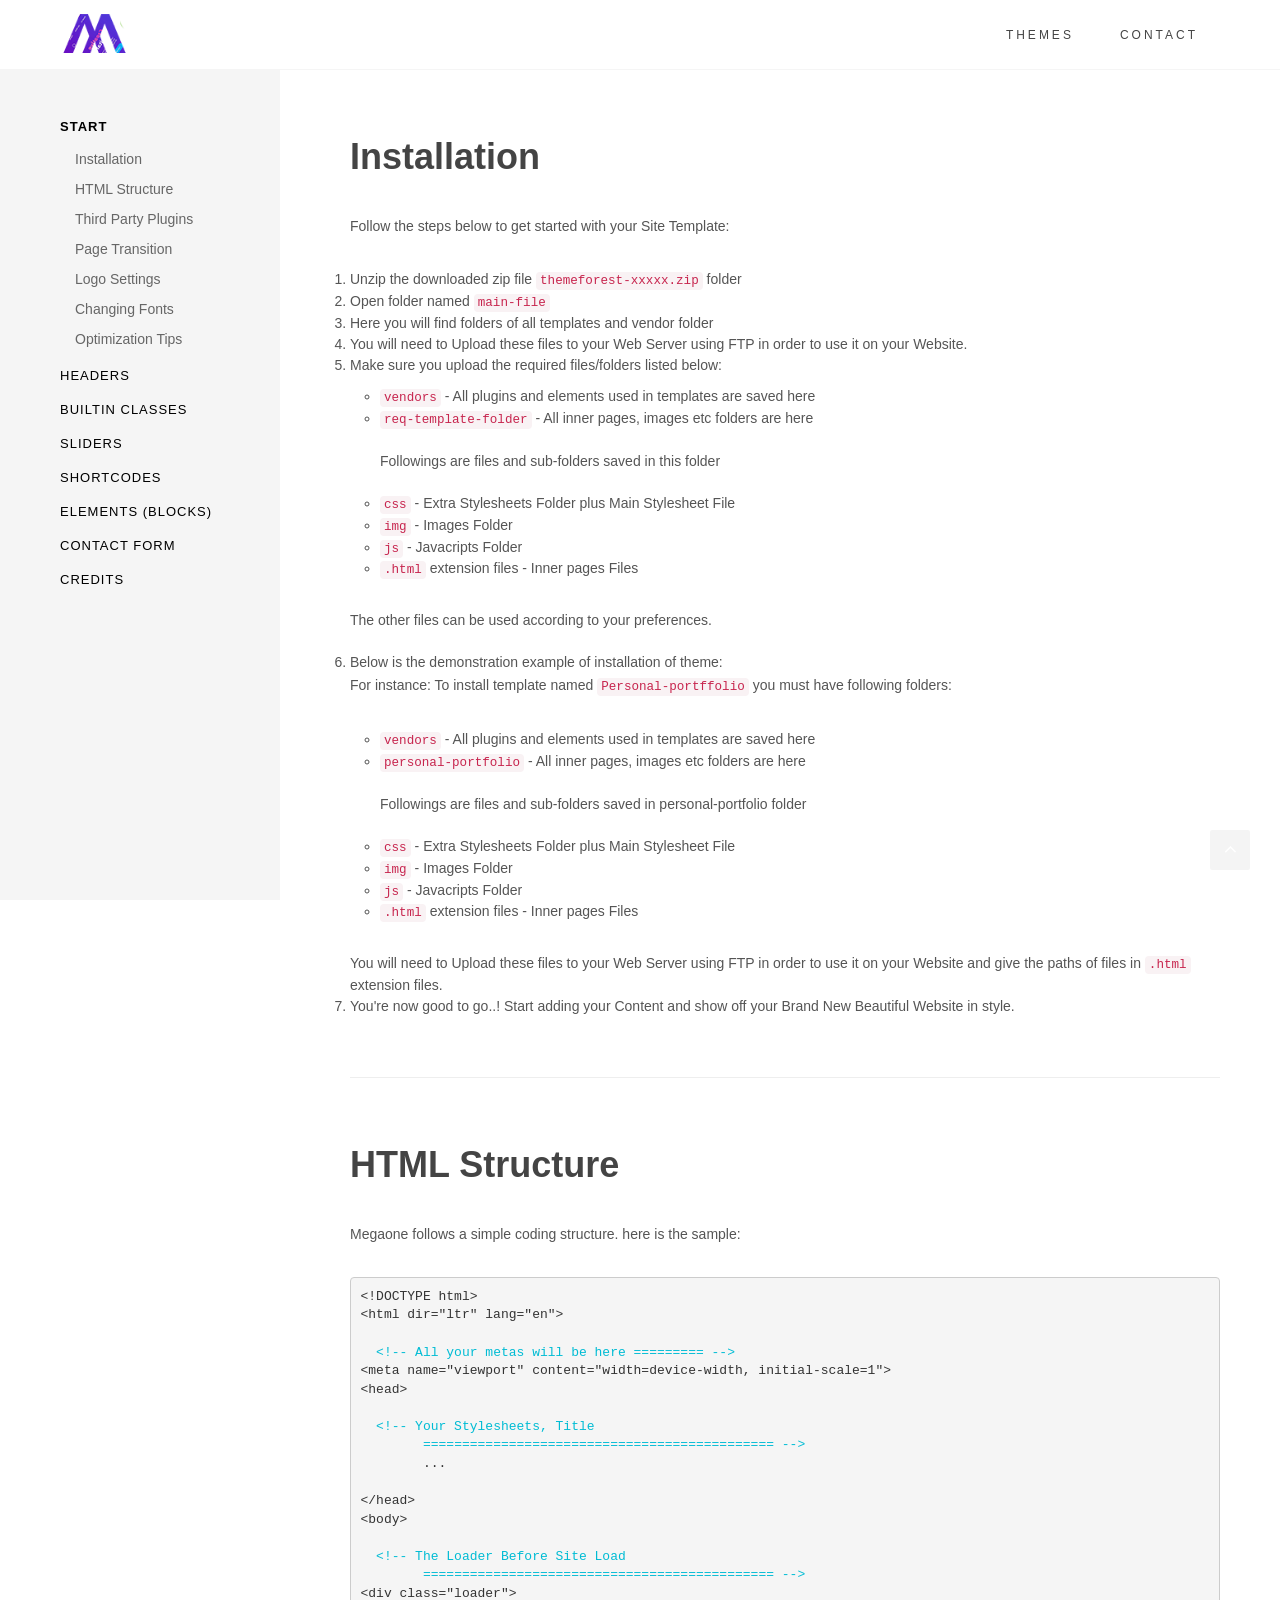
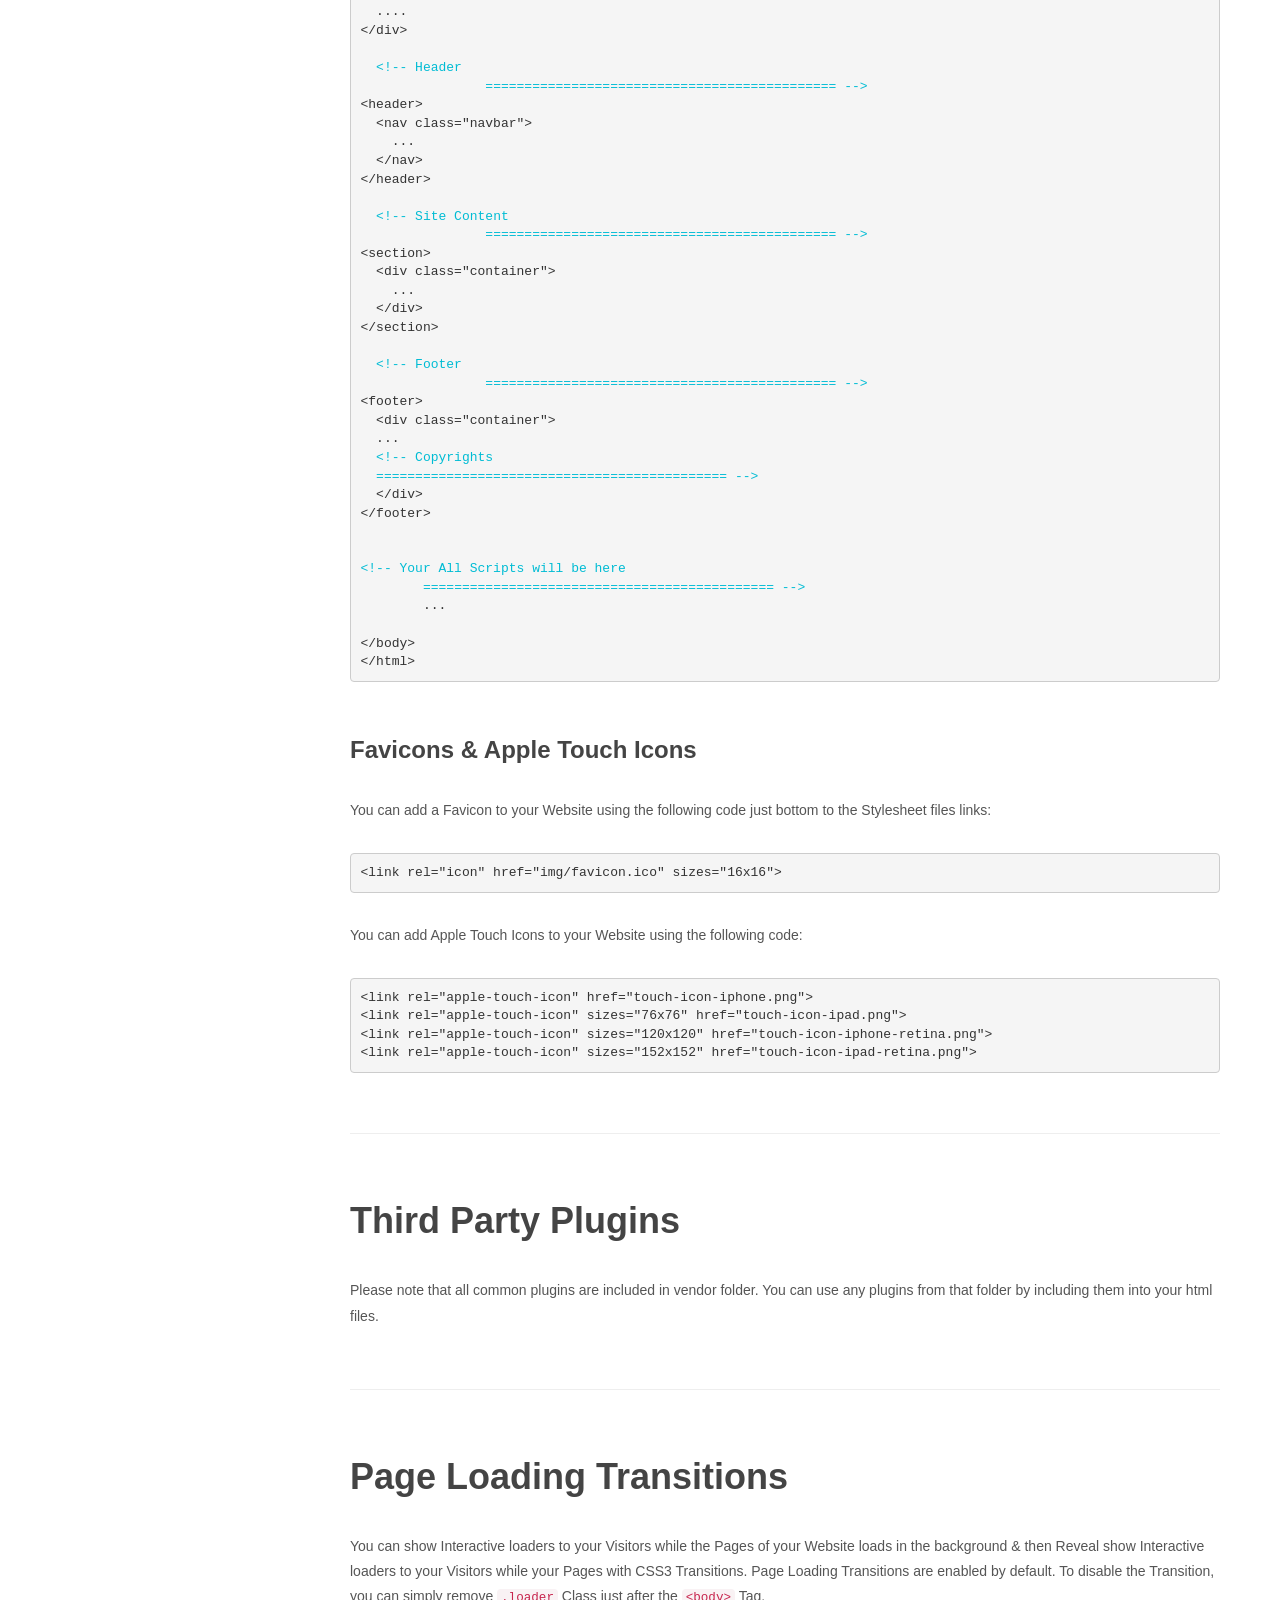
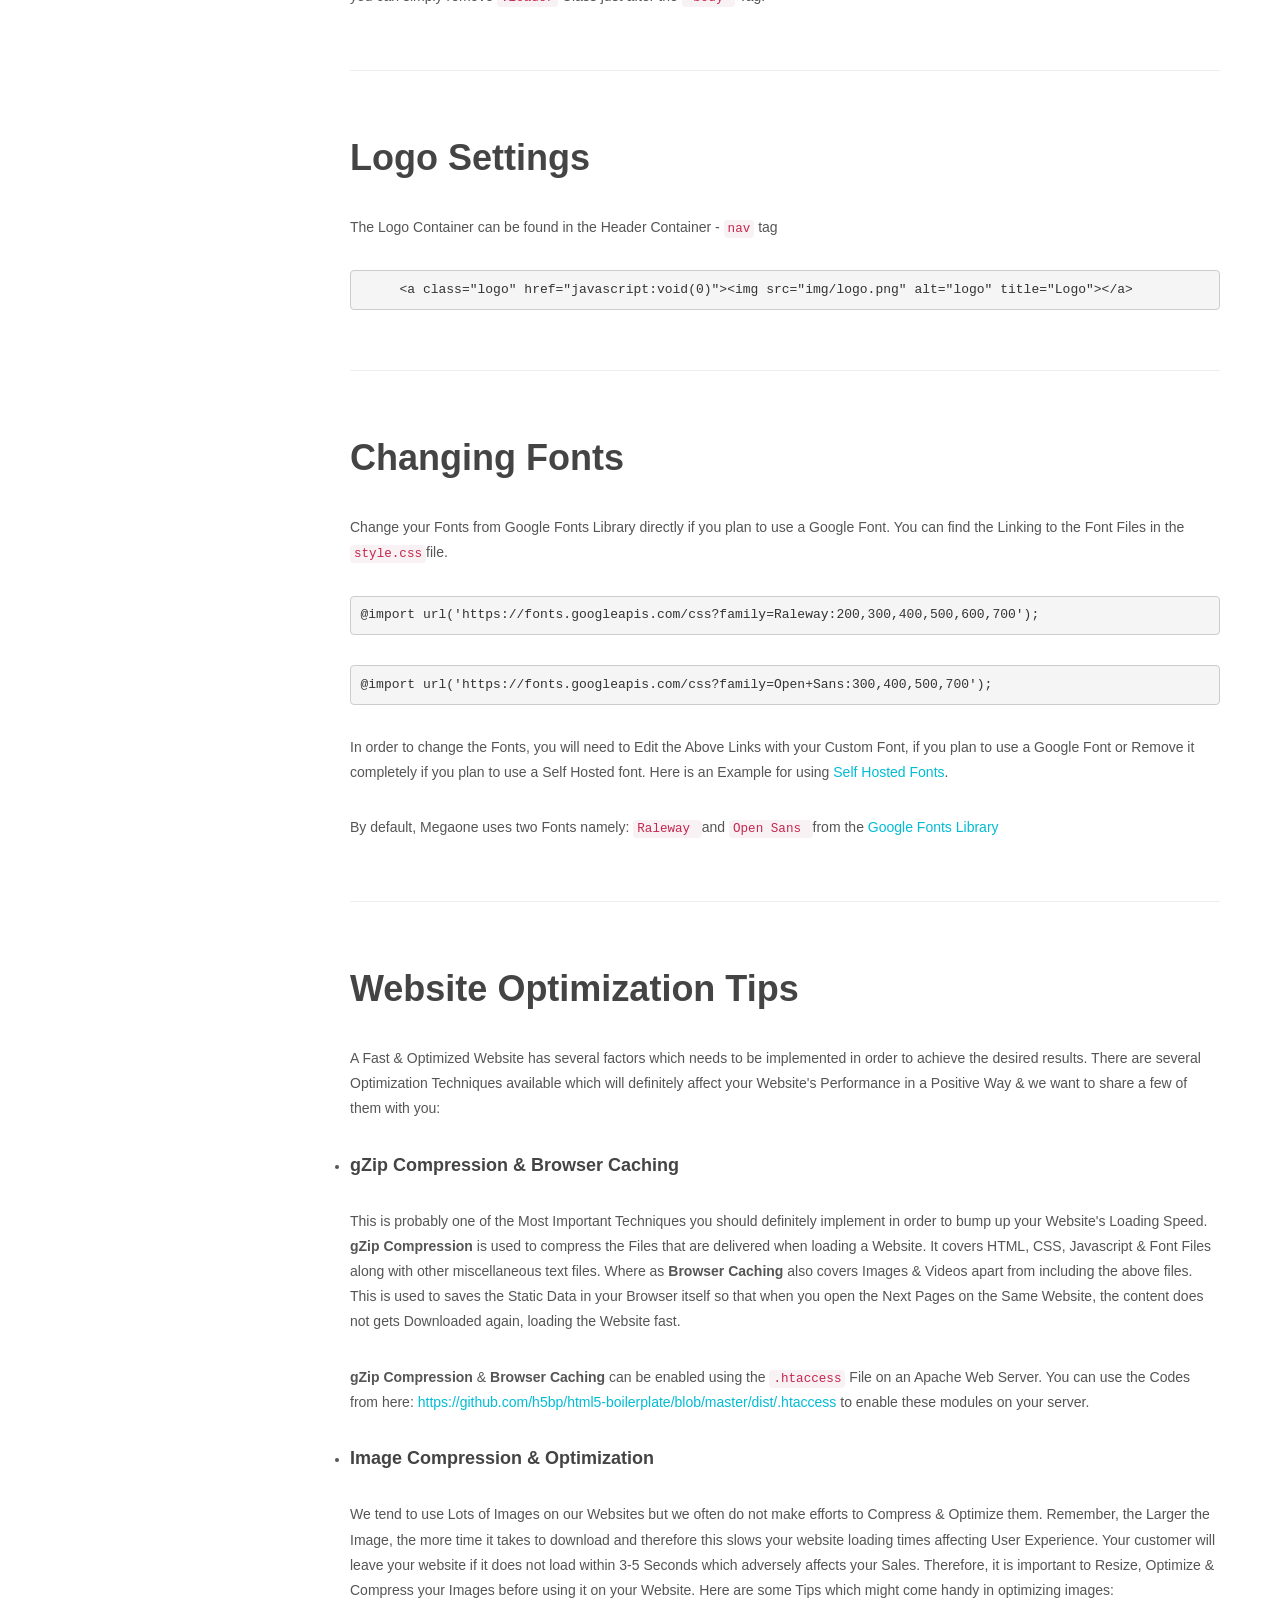
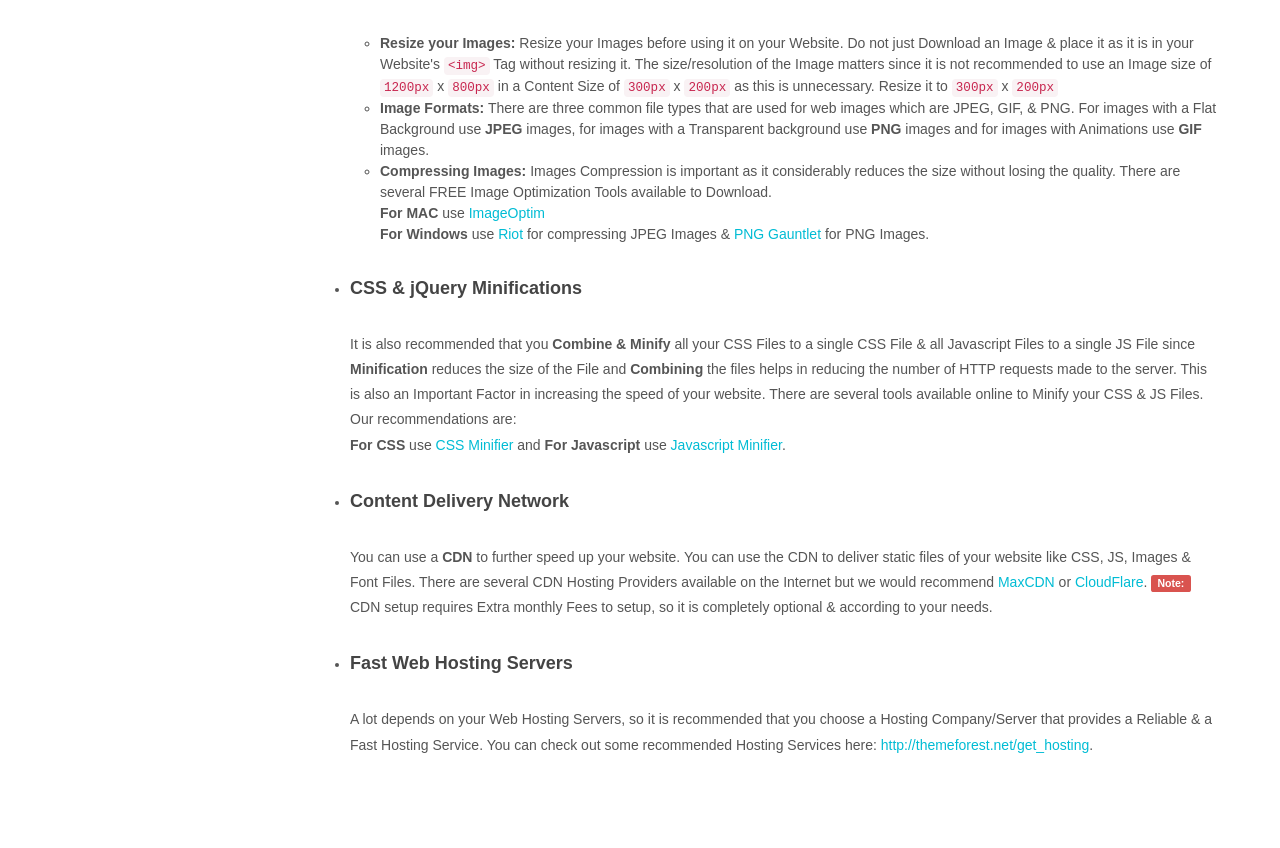
<file: Documentation/index.html>
<!DOCTYPE html>
<html dir="ltr" lang="en-US">
<head>
<meta http-equiv="content-type" content="text/html; charset=utf-8" />
<meta name="author" content="" />
<meta name="viewport" content="width=device-width, initial-scale=1" />
<!-- Document Title
	============================================= -->
<title>Documentation | Megaone</title>
<!-- Favicon -->
<link href="images/favicon.ico" rel="icon">

<!-- Stylesheets
	============================================= -->

<link rel="stylesheet" href="https://fonts.googleapis.com/css?family=Open+Sans:300,400" />
<link rel="stylesheet" href="css/bootstrap.css"  />
<link rel="stylesheet" href="style.css"  />

<!-- One Page Module Specific Stylesheet -->
<link rel="stylesheet" href="onepage.css"  />
<!-- / -->

<!-- Documentation Module Specific Stylesheet -->
<link rel="stylesheet" href="docs.css"  />
<!-- / -->

<link rel="stylesheet" href="css/dark.css"  />
<link rel="stylesheet" href="css/font-icons.css"  />
<link rel="stylesheet" href="css/font-icons/et/et-line.css"  />
<link rel="stylesheet" href="css/font-icons/medical/medical-icons.css"  />
<link rel="stylesheet" href="css/animate.css"  />
<link rel="stylesheet" href="css/magnific-popup.css"  />
<link rel="stylesheet" href="css/responsive.css"  />

<!--[if lt IE 9]>
		<script src="http://css3-mediaqueries-js.googlecode.com/svn/trunk/css3-mediaqueries.js"></script>
	<![endif]-->

<!-- External JavaScripts
	============================================= -->
<script  src="js/jquery.js"></script>
<script  src="js/plugins.js"></script>

</head>

<body class="stretched">

<!-- Document Wrapper
	============================================= -->
<div id="wrapper" class="clearfix"> 
  
  <!-- Header
		============================================= -->
  <header id="header" class="static-sticky">
    <div id="header-wrap">
      <div class="container-fullwidth clearfix">
        <div id="primary-menu-trigger"><i class="icon-reorder"></i></div>
        
        <!-- ========== Logo ============= -->
        <div id="logo"> <a href="index.html" class="standard-logo" ><img src="images/logo-megaone.png" alt="Megaone,Logo"></a>
            <a href="index.html" class="retina-logo" data-dark-logo="images/logo-meagone.png"><img src="images/logo-megaone.png" alt="Megaone Logo"></a>
        </div>
        <!-- #logo end -->

        <!-- Primary Navigation
					============================================= -->
        <nav id="primary-menu">
          <ul>
            <li><a href="https://themeforest.net/user/themesindustry/portfolio">
              <div>Themes</div>
              </a></li>
            <li><a href="https://support.acrothemes.com">
              <div>Contact</div>
              </a></li>
          </ul>
        </nav>
        <!-- #primary-menu end -->
      </div>
    </div>
  </header>
  <!-- #header end -->

  <!-- Content ========================= -->
  <section id="content">
    <div class="content-wrap nopadding">
      <div id="docs" class="container-fullwidth clearfix">
        <div class="docs-navigation">
          <ul>
            <li><a href="#docs-start">Start</a>
              <ul class="one-page-menu" data-offset="110" data-easing="easeInOutExpo" data-speed="1250">
                <li><a href="#" data-href="#docs-start-installation">Installation</a></li>
                <li><a href="#" data-href="#docs-start-html">HTML Structure</a></li>
                <li><a href="#" data-href="#docs-start-plugins">Third Party Plugins</a></li>
                <li><a href="#" data-href="#docs-start-pagetransition">Page Transition</a></li>
                <li><a href="#" data-href="#docs-start-logo">Logo Settings</a></li>
                <li><a href="#" data-href="#docs-start-fonts">Changing Fonts</a></li>
                <li><a href="#" data-href="#docs-start-tips">Optimization Tips</a></li>
              </ul>
            </li>
            <li><a href="#docs-headers">Headers</a>
              <ul class="one-page-menu" data-offset="110" data-easing="easeInOutExpo" data-speed="1250">
                <li><a href="#" data-href="#docs-headers-types">Header Setup</a></li>
                <!--<li><a href="#" data-href="#docs-headers-menustyles">Menu Styles</a></li>-->
              </ul>
            </li>
            <li><a href="#docs-pageel">Builtin classes</a>
              <ul class="one-page-menu" data-offset="110" data-easing="easeInOutExpo" data-speed="1250">
                <li><a href="#" data-href="#docs-pageel-titles">Page Title</a></li>
                <li><a href="#" data-href="#docs-pageel-grid">Grid</a></li>
                <li><a href="#" data-href="#docs-pageel-sidepanel">Side Panel</a></li>
                <li><a href="#" data-href="#docs-pageel-classes">Helper Classes</a></li>
              </ul>
            </li>
            <li><a href="#docs-slider">Sliders</a></li>

            <li><a href="#docs-shortcodes">Shortcodes</a>
              <ul class="one-page-menu" data-offset="110" data-easing="easeInOutExpo" data-speed="1250">
                <li><a href="#" data-href="#docs-shortcodes-intro">Introduction</a></li>
                <li><a href="#" data-href="#docs-shortcodes-animations">Animations</a></li>
                <li><a href="#" data-href="#docs-shortcodes-icons">Icons</a></li>
                  <li><a href="#" data-href="#docs-widgets">Widgets</a></li>
              </ul>
            </li>
            <li><a href="#docs-ui-elements">Elements (Blocks)</a></li>
              <li><a href="#docs-contact">Contact Form</a>
                  <ul class="one-page-menu" data-offset="110" data-easing="easeInOutExpo" data-speed="1250">
                      <li><a href="#" data-href="#docs-contact-simple">Simple Mail</a></li>
                      <li><a href="#" data-href="#docs-contact-mailer">Php Mailer</a></li>
                  </ul>
              </li>
            <li><a href="#docs-credits">Credits</a>
              <ul class="one-page-menu" data-offset="110" data-easing="easeInOutExpo" data-speed="1250">
                <li><a href="#" data-href="#docs-credits-images">Images</a></li>
                <li><a href="#" data-href="#docs-credits-jquery">jQuery</a></li>
                <li><a href="#" data-href="#docs-credits-css">CSS</a></li>
              </ul>
            </li>


          </ul>
        </div>
        <div class="docs-content">
          <div id="docs-start">

            <div id="docs-start-installation" class="docs-content-inner page-section">
              <h1>Installation</h1>
              <p>Follow the steps below to get started with your Site Template:</p>
              <ol>
                <li>Unzip the downloaded zip file <code>themeforest-xxxxx.zip</code> folder</li>
                <li>Open folder named <code>main-file</code> </li>
                <li>Here you will find folders of all templates and vendor folder</li>
                <li>You will need to Upload these files to your Web Server using FTP in order to use it on your Website.</li>
                <li>Make sure you upload the required files/folders listed below:
                  <ul>
                    <li><code>vendors</code> - All plugins and elements used in templates are saved here</li>
                      <li><code>req-template-folder</code> - All inner pages, images etc folders are here</li><br>
                    Followings are files and sub-folders saved in this folder<br><br>
                    <li><code>css</code> - Extra Stylesheets Folder plus Main Stylesheet File</li>
                    <li><code>img</code> - Images Folder</li>
                    <li><code>js</code> - Javacripts Folder</li>
                    <li><code>.html</code> extension files - Inner pages Files</li>
                  </ul>
                  The other files can be used according to your preferences. </li><br>
                  <li>Below is the demonstration example of installation of theme:</li>
                  <p>For instance: To install template named <code>Personal-portffolio</code> you must have following folders:</p>
                  <ul>
                      <li><code>vendors</code> - All plugins and elements used in templates are saved here</li>
                      <li><code>personal-portfolio</code> - All inner pages, images etc folders are here</li><br>
                      Followings are files and sub-folders saved in personal-portfolio folder<br><br>
                      <li><code>css</code> - Extra Stylesheets Folder plus Main Stylesheet File</li>
                      <li><code>img</code> - Images Folder</li>
                      <li><code>js</code> - Javacripts Folder</li>
                      <li><code>.html</code> extension files - Inner pages Files</li>
                  </ul>
                      You will need to Upload these files to your Web Server using FTP in order to use it on your Website and give the paths of files in <code>.html</code>
                  extension files.


                  <li>You're now good to go..! Start adding your Content and show off your Brand New Beautiful Website in style.</li>
              </ol>


            </div>
            <div class="line"></div>

            <div id="docs-start-html" class="docs-content-inner page-section">
              <h1>HTML Structure</h1>
              <p>      Megaone      follows a simple coding structure. here is the sample:</p>
<pre class="bottommargin">
&lt;!DOCTYPE html&gt;
&lt;html dir="ltr" lang="en"&gt;

  <span class="color">&lt;!-- All your metas will be here ========= --&gt;</span>
&lt;meta name="viewport" content="width=device-width, initial-scale=1"&gt;
&lt;head&gt;

  <span class="color">&lt;!-- Your Stylesheets, Title
	============================================= --&gt;</span>
	...

&lt;/head&gt;
&lt;body&gt;

  <span class="color">&lt;!-- The Loader Before Site Load
	============================================= --&gt;</span>
&lt;div class="loader"&gt;
  ....
&lt;/div&gt;

  <span class="color">&lt;!-- Header
		============================================= --&gt;</span>
&lt;header&gt;
  &lt;nav class="navbar"&gt;
    ...
  &lt;/nav&gt;
&lt;/header&gt;

  <span class="color">&lt;!-- Site Content
		============================================= --&gt;</span>
&lt;section&gt;
  &lt;div class="container"&gt;
    ...
  &lt;/div&gt;
&lt;/section&gt;

  <span class="color">&lt;!-- Footer
		============================================= --&gt;</span>
&lt;footer&gt;
  &lt;div class="container"&gt;
  ...
  <span class="color">&lt;!-- Copyrights
  ============================================= --&gt;</span>
  &lt;/div&gt;
&lt;/footer&gt;


<span class="color">&lt;!-- Your All Scripts will be here
	============================================= --&gt;</span>
	...

&lt;/body&gt;
&lt;/html&gt;
</pre>

              <h3>Favicons &amp; Apple Touch Icons</h3>
              <p>You can add a Favicon to your Website using the following code just bottom to the Stylesheet files links:</p>
                <pre>&lt;link rel="icon" href="img/favicon.ico" sizes="16x16"&gt;</pre>
              <p>You can add Apple Touch Icons to your Website using the following code:</p>
              <pre>&lt;link rel="apple-touch-icon" href="touch-icon-iphone.png"&gt;
&lt;link rel="apple-touch-icon" sizes="76x76" href="touch-icon-ipad.png"&gt;
&lt;link rel="apple-touch-icon" sizes="120x120" href="touch-icon-iphone-retina.png"&gt;
&lt;link rel="apple-touch-icon" sizes="152x152" href="touch-icon-ipad-retina.png"&gt;</pre>
            </div>
            <div class="line"></div>

              <div id="docs-start-plugins" class="docs-content-inner page-section">
                  <h1>Third Party Plugins </h1>
                  <p> Please note that all common plugins are included in vendor folder. You can use any plugins from that folder by including them into your html files. </p>
              </div>
              <div class="line"></div>

            <div id="docs-start-pagetransition" class="docs-content-inner page-section">
              <h1>Page Loading Transitions</h1>
              <p>You can show Interactive loaders to your Visitors while the Pages of your  Website loads in the background &amp; then Reveal  show Interactive loaders to your Visitors while your Pages with CSS3 Transitions. Page Loading Transitions are enabled by default. To disable the Transition, you can simply remove <code>.loader</code> Class just after the <code>&lt;body&gt;</code> Tag.</p>
              <div class="line"></div>
              <!--<p>You can also add transition effects on any section or any contantent used in the web site for the purpose of smooth loading effects and scrolling.
               TO use it you have to need just add the <code>.wow</code> and <code>.fedeIn</code>(transition name class which you want to use)</p>
              <pre>
              &lt;div class="wow fadeIn" data-wow-delay="500ms" data-wow-duration="300ms"&gt;
              </pre>-->
            </div>
            <!--<div class="line"></div>-->
            <div id="docs-start-logo" class="docs-content-inner page-section">
              <h1>Logo Settings</h1>
              <p>The Logo Container can be found in the Header Container - <code>nav</code> tag</p>
                <pre>     &lt;a class="logo" href="javascript:void(0)"&gt;&lt;img src="img/logo.png" alt="logo" title="Logo"&gt;&lt;/a&gt;</pre>
            </div>
            <div class="line"></div>
            <div id="docs-start-fonts" class="docs-content-inner page-section">
              <h1>Changing Fonts</h1>
              <p>Change your Fonts from Google Fonts Library  directly if you plan to use a Google Font. You can find the Linking to the Font
                Files in the <code>style.css</code>file.</p>
              <pre>@import url('https://fonts.googleapis.com/css?family=Raleway:200,300,400,500,600,700');</pre>
              <pre>@import url('https://fonts.googleapis.com/css?family=Open+Sans:300,400,500,700');</pre>
              <p>In order to change the Fonts, you will need to Edit the Above Links with your Custom Font, if you plan to use a Google Font or
                Remove it completely if you plan to use a Self Hosted font. Here is an Example for using <a href="http://css-tricks.com/snippets/css/using-font-face/" target="_blank">Self Hosted Fonts</a>.</p>
              <p>By default, Megaone uses two Fonts namely: <code>Raleway </code> and <code>Open Sans </code> from the <a href="http://www.google.com/fonts" target="_blank">Google Fonts Library</a></p>
            </div>
            <div class="line"></div>
            <div id="docs-start-tips" class="docs-content-inner page-section">
              <h1>Website Optimization Tips</h1>
              <p>A Fast &amp; Optimized Website has several factors which needs to be implemented in order to achieve the desired results. There are several Optimization Techniques available which will definitely affect your Website's Performance in a Positive Way &amp; we want to share a few of them with you:</p>
              <ul>
                <li>
                  <h4>gZip Compression &amp; Browser Caching</h4>
                  <p>This is probably one of the Most Important Techniques you should definitely implement in order to bump up your Website's Loading Speed. <strong>gZip Compression</strong> is used to compress the Files that are delivered when loading a Website. It covers HTML, CSS, Javascript &amp; Font Files along with other miscellaneous text files. Where as <strong>Browser Caching</strong> also covers Images &amp; Videos apart from including the above files. This is used to saves the Static Data in your Browser itself so that when you open the Next Pages on the Same Website, the content does not gets Downloaded again, loading the Website fast.</p>
                  <p><strong>gZip Compression</strong> &amp; <strong>Browser Caching</strong> can be enabled using the <code>.htaccess</code> File on an Apache Web Server. You can use the Codes from here: <a href="https://github.com/h5bp/html5-boilerplate/blob/master/dist/.htaccess" target="_blank">https://github.com/h5bp/html5-boilerplate/blob/master/dist/.htaccess</a> to enable these modules on your server.</p>
                </li>
                <li>
                  <h4>Image Compression &amp; Optimization</h4>
                  <p>We tend to use Lots of Images on our Websites but we often do not make efforts to Compress &amp; Optimize them. Remember, the Larger the Image, the more time it takes to download and therefore this slows your website loading times affecting User Experience. Your customer will leave your website if it does not load within 3-5 Seconds which adversely affects your Sales. Therefore, it is important to Resize, Optimize &amp; Compress your Images before using it on your Website. Here are some Tips which might come handy in optimizing images:</p>
                  <ul>
                    <li><strong>Resize your Images:</strong> Resize your Images before using it on your Website. Do not just Download an Image &amp; place it as it is in your Website's <code>&lt;img&gt;</code> Tag without resizing it. The size/resolution of the Image matters since it is not recommended to use an Image size of <code>1200px</code> x <code>800px</code> in a Content Size of <code>300px</code> x <code>200px</code> as this is unnecessary. Resize it to <code>300px</code> x <code>200px</code></li>
                    <li><strong>Image Formats:</strong> There are three common file types that are used for web images which are JPEG, GIF, &amp; PNG. For images with a Flat Background use <strong>JPEG</strong> images, for images with a Transparent background use <strong>PNG</strong> images and for images with Animations use <strong>GIF</strong> images.</li>
                    <li><strong>Compressing Images:</strong> Images Compression is important as it considerably reduces the size without losing the quality. There are several FREE Image Optimization Tools available to Download.<br>
                      <strong>For MAC</strong> use <a href="https://imageoptim.com/" target="_blank">ImageOptim</a><br>
                      <strong>For Windows</strong> use <a href="http://luci.criosweb.ro/riot/" target="_blank">Riot</a> for compressing JPEG Images &amp; <a href="http://pnggauntlet.com/" target="_blank">PNG Gauntlet</a> for PNG Images.</li>
                  </ul>
                </li>
                <li>
                  <h4>CSS &amp; jQuery Minifications</h4>
                  <p>It is also recommended that you <strong>Combine &amp; Minify</strong> all your CSS Files to a single CSS File &amp; all Javascript Files to a single JS File since <strong>Minification</strong> reduces the size of the File and <strong>Combining</strong> the files helps in reducing the number of HTTP requests made to the server. This is also an Important Factor in increasing the speed of your website. There are several tools available online to Minify your CSS &amp; JS Files. Our recommendations are:<br>
                    <strong>For CSS</strong> use <a href="http://cssminifier.com/" target="_blank">CSS Minifier</a> and <strong>For Javascript</strong> use <a href="http://javascript-minifier.com/" target="_blank">Javascript Minifier</a>.</p>
                </li>
                <li>
                  <h4>Content Delivery Network</h4>
                  <p>You can use a <strong>CDN</strong> to further speed up your website. You can use the CDN to deliver static files of your website like CSS, JS, Images &amp; Font Files. There are several CDN Hosting Providers available on the Internet but we would recommend <a href="https://www.maxcdn.com/" target="_blank">MaxCDN</a> or <a href="http://www.cloudflare.com/" target="_blank">CloudFlare</a>. <span class="label label-danger">Note:</span> CDN setup requires Extra monthly Fees to setup, so it is completely optional &amp; according to your needs.</p>
                </li>
                <li>
                  <h4>Fast Web Hosting Servers</h4>
                  <p>A lot depends on your Web Hosting Servers, so it is recommended that you choose a Hosting Company/Server that provides a Reliable &amp; a Fast Hosting Service. You can check out some recommended Hosting Services here: <a href="http://themeforest.net/get_hosting" target="_blank">http://themeforest.net/get_hosting</a>.</p>
                </li>
              </ul>
            </div>
          </div>
          <div id="docs-headers">
            <div id="docs-headers-types" class="docs-content-inner page-section">
              <h1>Header</h1>
              <p>You can choose the headers while creating your Pages. Default Header with a white Background while turns Stickey after a little scrolling &amp;,you can make header without stickey effect
                    for this just remove the <code>.header-appear</code> from the <code>header</code> tag.
                    You can also choose the transparent header by using <code>navbar transparent-bg</code> Class on <code>nav</code> tag,
                Simply follow the structure below to create the header:</p>
<pre class="nobottommargin">
&lt;header&gt;
	...
&lt;/header&gt;
</pre>
            </div>
            <div class="line"></div>
            <div id="docs-headers-menustyles" class="docs-content-inner page-section">
              <h2>Menu Styles</h2>
              <p>Default Menu Style which aligns to the right, You can use the Menu just as</p>
<pre>
&lt;nav class="navbar navbar-top-default navbar-expand-lg"&gt;
	...
&lt;/nav&gt;
 
    <span class="color"> &lt;!-- for Transparent style use code below --&gt;</span>         
&lt;nav class="navbar navbar-top-default navbar-expand-lg transparent-bg"&gt;
	...
&lt;/nav&gt;
           </pre>
            

            </div>
            <!--<div id="docs-headers-submenu" class="docs-content-inner page-section">
              <h2>Page Sub Menu</h2>
              <p>You can use an Additional Sub Menu on any Page for Intra Navigation purposes.</p>
<pre>
&lt;li class="dropdown"&gt;
  &lt;ul class="dropdown-menu"&gt;
      &lt;li&gt;&lt;a href="#" data-toggle="dropdown&gt;&lt;
           &lt;li&gt;&lt;a href="index.html">Home V1&lt;/a&gt;&lt;/li&gt;
           &lt;li&gt;&lt;a href="index_2.html">Home V2&lt;/a&gt;&lt;/li&gt;
           &lt;li&gt;&lt;a href="index_3.html">Home V3&lt;/a&gt;&lt;/li&gt;
         &lt;/a&gt;
      &lt;/li&gt;
   ...
  &lt;/ul&gt;
&lt;/li&gt;

</pre>
 <p><span class="label label-danger">Note:</span> It is recommended that you place the Page Sub Menu code just below <code>li</code> tag in navigation.</p>

            </div>-->
            <div class="line"></div>
          </div>
          <div id="docs-pageel">
            <div id="docs-pageel-titles" class="docs-content-inner page-section">
              <h1>Page Titles</h1>
              <p>Default Page Title style with Text aligned Left.</p>

            </div>

            <div id="docs-pageel-grid" class="docs-content-inner page-section clearfix">
              <h1>Columns &amp; Grid</h1>
              <h3>Bootstrap Grid</h3>
              <div class="show-grid">
                <div class="col-md-1">.col-md-1</div>
                <div class="col-md-1">.col-md-1</div>
                <div class="col-md-1">.col-md-1</div>
                <div class="col-md-1">.col-md-1</div>
                <div class="col-md-1">.col-md-1</div>
                <div class="col-md-1">.col-md-1</div>
                <div class="col-md-1">.col-md-1</div>
                <div class="col-md-1">.col-md-1</div>
                <div class="col-md-1">.col-md-1</div>
                <div class="col-md-1">.col-md-1</div>
                <div class="col-md-1">.col-md-1</div>
                <div class="col-md-1">.col-md-1</div>
              </div>
              <div class="show-grid">
                <div class="col-md-2">.col-md-2</div>
                <div class="col-md-2">.col-md-2</div>
                <div class="col-md-2">.col-md-2</div>
                <div class="col-md-2">.col-md-2</div>
                <div class="col-md-2">.col-md-2</div>
                <div class="col-md-2">.col-md-2</div>
              </div>
              <div class="show-grid">
                <div class="col-md-3">.col-md-3</div>
                <div class="col-md-3">.col-md-3</div>
                <div class="col-md-3">.col-md-3</div>
                <div class="col-md-3">.col-md-3</div>
              </div>
              <div class="show-grid">
                <div class="col-md-4">.col-md-4</div>
                <div class="col-md-4">.col-md-4</div>
                <div class="col-md-4">.col-md-4</div>
              </div>
              <div class="show-grid">
                <div class="col-md-5">.col-md-5</div>
                <div class="col-md-5">.col-md-5</div>
                <div class="col-md-2">.col-md-2</div>
              </div>
              <div class="show-grid">
                <div class="col-md-6">.col-md-6</div>
                <div class="col-md-6">.col-md-6</div>
              </div>
              <div class="show-grid">
                <div class="col-md-1">.col-md-1</div>
                <div class="col-md-11">.col-md-11</div>
              </div>
              <div class="show-grid">
                <div class="col-md-2">.col-md-2</div>
                <div class="col-md-10">.col-md-10</div>
              </div>
              <div class="show-grid">
                <div class="col-md-3">.col-md-3</div>
                <div class="col-md-9">.col-md-9</div>
              </div>
              <div class="show-grid">
                <div class="col-md-4">.col-md-4</div>
                <div class="col-md-8">.col-md-8</div>
              </div>
              <div class="show-grid">
                <div class="col-md-5">.col-md-5</div>
                <div class="col-md-7">.col-md-7</div>
              </div>
            </div>
            <div class="line"></div>
            <div id="docs-pageel-sidepanel" class="docs-content-inner page-section clearfix">
              <h1>Side Panel</h1>
              <p>You can add a revealable Side Panel on your Website with Additional Information about your Website. here we are giving you a demo with
                all possible information,
                Simply use the Code below:</p>
                <pre>
    &lt;aside&gt;
&lt;div class="col-lg-4 col-md-5"&gt;
    &lt;div class="text-left"&gt;
        &lt;!-- Search Box --&gt;
        &lt;div class="widget heading-space-half wow fadeIn" data-wow-delay="300ms"&gt;
            &lt;form class="search-box"&gt;
                &lt;p class="color-black mb-4"&gt;Explore what the world is searching. Enter a search term or a topic.&lt;/p&gt;

                &lt;div class="input-group"&gt;
                    &lt;input type="search" class="form-control" placeholder="Enter keyword..." required&gt;
                    &lt;button type="submit" class="search-addon"&gt;&lt;i class="fa fa-search line-height-35px"&gt;&lt;/i&gt; &lt;/button&gt;
                &lt;/div&gt;
            &lt;/form&gt;
        &lt;/div&gt;
        &lt;!-- Recent Post --&gt;
        &lt;div class="widget heading-space-half wow fadeIn" data-wow-delay="350ms"&gt;
            &lt;h5 class="color-black font-weight-600 text-capitalize mb-4"&gt;Blog Posts&lt;/h5&gt;
            &lt;div class="single-post mb-3"&gt;
                &lt;a href="javascript:void(0)" class="post"&gt;&lt;img src="img/post1.jpg" alt="image"&gt;&lt;/a&gt;
                &lt;div class="text"&gt;
                    &lt;a href="javascript:void(0)" class="color-grey"&gt;Project Lead&lt;/a&gt;
                    &lt;span&gt;October 19,2019&lt;/span&gt;
                &lt;/div&gt;
            &lt;/div&gt;
            &lt;div class="single-post mb-3"&gt;
                &lt;a href="javascript:void(0)" class="post"&gt;&lt;img src="img/post2.jpg" alt="image"&gt;&lt;/a&gt;
                &lt;div class="text"&gt;
                    &lt;a href="javascript:void(0)" class="color-grey"&gt;Business Solutions Analyst&lt;/a&gt;
                    &lt;span&gt;November 09,2019&lt;/span&gt;
                &lt;/div&gt;
            &lt;/div&gt;
        &lt;/div&gt;
        &lt;!-- Categories --&gt;
        &lt;div class="widget heading-space-half wow fadeIn" data-wow-delay="400ms"&gt;
            &lt;h5 class="color-black font-weight-600 text-capitalize"&gt;Categories&lt;/h5&gt;
            &lt;div&gt;
                &lt;div class="categories-name"&gt;
                    &lt;a href="javascript:void(0)"&gt;
                        &lt;p class="font-16 color-grey text-capitalize"&gt;&lt;i class="fa fa-angle-right font-14 color-blue mr-1"&gt;&lt;/i&gt; Investment Planning  &lt;span&gt;25&lt;/span&gt; &lt;/p&gt;
                    &lt;/a&gt;
                &lt;/div&gt;
                &lt;div class="categories-name"&gt;
                    &lt;a href="javascript:void(0)"&gt;
                        &lt;p class="font-16 color-grey text-capitalize"&gt;&lt;i class="fa fa-angle-right font-14 color-blue mr-1"&gt;&lt;/i&gt; Market Research &lt;span&gt;21&lt;/span&gt; &lt;/p&gt;
                    &lt;/a&gt;
                &lt;/div&gt;
                &lt;div class="categories-name"&gt;
                    &lt;a href="javascript:void(0)"&gt;
                        &lt;p class="font-16 color-grey text-capitalize"&gt;&lt;i class="fa fa-angle-right font-14 color-blue mr-1"&gt;&lt;/i&gt; Insurance Business&lt;span&gt;25&lt;/span&gt; &lt;/p&gt;
                    &lt;/a&gt;
                &lt;/div&gt;
                &lt;div class="categories-name"&gt;
                    &lt;a href="javascript:void(0)"&gt;
                        &lt;p class="font-16 color-grey text-capitalize"&gt;&lt;i class="fa fa-angle-right font-14 color-blue mr-1"&gt;&lt;/i&gt; Startup Funding &lt;span&gt;37&lt;/span&gt; &lt;/p&gt;
                    &lt;/a&gt;
                &lt;/div&gt;
                &lt;div class="categories-name mb-2"&gt;
                    &lt;a href="javascript:void(0)"&gt;
                        &lt;p class="font-16 color-grey text-capitalize"&gt;&lt;i class="fa fa-angle-right font-14 color-blue mr-1"&gt;&lt;/i&gt; Finance Planning &lt;span&gt;30&lt;/span&gt; &lt;/p&gt;
                    &lt;/a&gt;
                &lt;/div&gt;
            &lt;/div&gt;
        &lt;/div&gt;
        &lt;!-- Tags --&gt;
        &lt;div class="widget heading-space-half wow fadeIn" data-wow-delay="450ms"&gt;
            &lt;h5 class="color-black font-weight-600 mb-4 text-capitalize"&gt;popular tags&lt;/h5&gt;
            &lt;div&gt;
                &lt;ul class="tags"&gt;
                    &lt;li&gt;
                        &lt;p class="font-13 text-capitalize"&gt;Business&lt;/p&gt;
                    &lt;/li&gt;
                    &lt;li&gt;
                        &lt;p class="font-13 text-capitalize"&gt;Corporate&lt;/p&gt;
                    &lt;/li&gt;
                    &lt;li&gt;
                        &lt;p class="font-13"&gt;SEO&lt;/p&gt;
                    &lt;/li&gt;
                    &lt;li&gt;
                        &lt;p class="font-13 text-capitalize"&gt;Creative&lt;/p&gt;
                    &lt;/li&gt;
                    &lt;li&gt;
                        &lt;p class="font-13 text-capitalize"&gt;Finance&lt;/p&gt;
                    &lt;/li&gt;
                    &lt;li&gt;
                        &lt;p class="font-13 text-capitalize"&gt;Marketing&lt;/p&gt;
                    &lt;/li&gt;
                    &lt;li&gt;
                        &lt;p class="font-13 text-capitalize"&gt;Envato&lt;/p&gt;
                    &lt;/li&gt;
                    &lt;li&gt;
                        &lt;p class="font-13 text-capitalize"&gt;Theme Development&lt;/p&gt;
                    &lt;/li&gt;
                &lt;/ul&gt;
            &lt;/div&gt;
        &lt;/div&gt;
        &lt;!-- Newsletter --&gt;
        &lt;div class="widget-parallax heading-space-half mb-0 parallax-setting parallaxie newsletter1 position-relative wow fadeIn" data-wow-delay="500ms"&gt;
            &lt;div class="bg-overlay bg-blue opacity-7"&gt;&lt;/div&gt;
            &lt;form class="search-box position-relative bg-change"&gt;
                &lt;h5 class="color-white font-weight-600 text-capitalize mb-3"&gt;Newsletter&lt;/h5&gt;
                &lt;p class="color-white newsletter-para mb-4"&gt; Vestibulum auctor nunc vitae diam eleifend, in maximus metus sollicitudin. Quisque vitae sodales lectus. &lt;/p&gt;
                &lt;div class="input-group"&gt;
                    &lt;input type="email" class="form-control" placeholder="Enter email..." required&gt;
                    &lt;button type="submit" class="search-addon"&gt;&lt;i class="fa fa-envelope line-height-35px"&gt;&lt;/i&gt; &lt;/button&gt;
                &lt;/div&gt;
            &lt;/form&gt;
        &lt;/div&gt;
    &lt;/div&gt;
&lt;/div&gt;
    &lt/aside&gt;
</pre>              <p class="bottommargin"><span class="label label-danger">Note:</span> Make sure that you add the Side Panel's Code just after the <code>#blog</code> Starts.</p>
              <h3>Side Panel Position</h3>
              <p>A Side Panel can be revealed from either Left or Right. The Side Panel is revealed from the Right by default. If you would like to change the Reveal Position of the Side Panel to <strong>Left</strong>, then you can simply add the <code>.float-left</code> Class to the <code>&lt;aside&gt;</code> Tag.</p>
              <pre class="bottommargin">&lt;aside class="float-left"&gt;</pre>
            </div>
            <div class="line"></div>
            <div id="docs-pageel-classes" class="docs-content-inner page-section">
              <h1>Helper Classes</h1>
              <p>We have created some really useful helper classes for you. Here are a few of them:</p>
               <ul>
                   <li><code>.p-7rem</code> - padding of <strong>7rem</strong> on the top  and bottom of elements.</li>
                   <li><code>.pt-7rem</code> - padding  of <strong>7rem</strong> on top of sections.</li>
                   <li><code>.pb-7rem</code> - padding of <strong>7rem</strong> on the bottom of elements.</li>
                <li><code>.p-half</code>  - padding of <strong>3.75rem</strong> on the top  and bottom of elements.</li>
                   <li><code>.pt-half</code> - padding of <strong>3.75rem</strong> on top of elements.</li>
                   <li><code>.pb-half</code>  - padding of <strong>3.75rem</strong> on bottom of elements.</li>
                   <li><code>.p-0</code>  - for 0 padding or remove the padding</li>
                   <li><code>.mt-7rem</code> - margin of <strong>7rem</strong> on the top of sections</li>
                   <li><code>.mb-7rem</code> - margin of <strong>7rem</strong> on the bottom of sections</li>
                   <li><code>.mt-10px</code>  - margin of <strong>10px</strong> for top.</li>
                   <li><code>.mb-10px</code>  - margin of <strong>10px</strong> for bottom.</li>
                   <li><code>.mt-20px</code>  - margin of <strong>20px</strong> for top.</li>
                   <li><code>.mb-20px</code>  - margin of <strong>20px</strong> for bottom.</li>
                   <li><code>.mt-25px</code>  - margin of <strong>25px</strong> for top.</li>
                   <li><code>.mb-25px</code>  - margin of <strong>25px</strong> for bottom.</li>
                   <li><code>.mt-30px</code>  - margin of <strong>30px</strong> for top.</li>
                   <li><code>.mb-30px</code>  - margin of <strong>30px</strong> for bottom.</li>
                   <li><code>.mt-35px</code>  - margin of <strong>35px</strong> for top.</li>
                   <li><code>.mb-35px</code>  - margin of <strong>35px</strong> for bottom.</li>
                   <li><code>.mt-40px</code>  - margin of <strong>40px</strong> for top.</li>
                   <li><code>.mb-40px</code>  - margin of <strong>40px</strong> for bottom.</li>
                   <li><code>.mb-50px</code>  - margin of <strong>50px</strong> for top.</li>
                   <li><code>.mb-50px</code>  - margin of <strong>50px</strong> for bottom.</li>
                   <li><code>.m-0</code>  - for 0 margin or remove the margin</li>
                   <li><code>.bg-blue</code> - blue background in website.</li>
                   <li><code>.bg-green</code> - green background in website.</li>
                   <li><code>.bg-black</code> - black background in website.</li>
                   <li><code>.bg-light-gray</code> - light grey background in website.</li>
                   <li><code>.color-blue</code>  -blue color fot text used in website.</li>
                   <li><code>.color-green</code>  -green color fot text used in website.</li>
                   <li><code>.color-white</code> -white color fot text used in website.</li>
                   <li><code>.color-black</code>  -black color fot text used in website.</li>
                   <li><code>.color-grey</code>  -grey color fot text used in website.</li>
                   <li><code>.color-light-grey</code>  - light grey color fot text used in website.</li>
                   <li><code>.btn-setting</code> - default button used in website.</li>
                   <li><code>.overlay</code> - to create overlay effects.</li>
              </ul>
            </div>
            <div class="line"></div>
          </div>
          <div id="docs-slider">
            <div id="docs-slider-types" class="docs-content-inner page-section">
              <h1>Slider Types &amp; their Options</h1>
              <p><strong>Bistro</strong> includes 2 Unique Sliders  for you to be used on any Page with 100s of Options. The List of all the Sliders included are mentioned as follows:</p>
              <ul>
                <li>Revolution Slider
                    <p>You can find the Revolution Slider related Documentation here.<br>
                        <a target="_blank" href="https://www.themepunch.com/revsliderjquery-doc/slider-revolution-jquery-5-x-documentation/" class="btn btn-warning">Read Revolution Slider Docs</a> </p></li>
                <li>Swiper Slider
                    <p>You can find the Swiper Slider related Documentation here.<br>
                        <br>
                        <a target="_blank" href="http://idangero.us/swiper/demos/#.WNEOPPLIbE8" class="btn btn-warning">Swiper Docs & Demos</a> </p>
                </li>
              </ul>

            </div>
            <div class="line"></div>
          </div>
          <div id="docs-shortcodes">
            <div id="docs-shortcodes-intro" class="docs-content-inner page-section">
              <h1>Introduction</h1>
              <p>      Megaone      boasts of a huge number of handy Shortcodes which are quite powerful, flexible, functional &amp; easy to use. Setting up shortcodes is very easy &amp; Self Explanatory. Here is the List of Shortcodes included with Bistro:</p>
              <ul>
                <li><code>Animations</code></li>
                <li><code>Buttons</code></li>
                <li><code>Carousels</code></li>
                <li><code>Clients</code></li>
                <li><code>Columns</code></li>
                <li><code>Dividers</code></li>
                <li><code>Icon Boxes</code></li>
                <li><code>Galleries</code></li>
                <li><code>Heading Styles</code></li>
                <li><code>Icon Lists</code></li>
                <li><code>Lightboxs</code></li>
                <li><code>Lists &amp; Panels</code></li>
                <li><code>Media Embeds</code></li>
                <li><code>Navigations</code></li>
                <li><code>Paginations</code></li>
                <li><code>Pricing Boxes</code></li>
                <li><code>Responsive</code></li>
                <li><code>Sections</code></li>
                <li><code>Social Icons</code></li>
                <li><code>Alert Boxes</code></li>
                <li><code>Styled Icons</code></li>
                <li><code>Tables</code></li>
                <li><code>Tabs</code></li>
                <li><code>Testimonials</code></li>
                <li><code>Thumbnails</code></li>
                <li><code>Toggles</code></li>
              </ul>
              <p>Each of the above mentioned Shortcodes are easily extendable, flexible &amp; easy to use. You can find the sample codes in their respective files. We are explaining a few of them for your Reference.</p>
            </div>
            <div class="line"></div>
            <div id="docs-shortcodes-animations" class="docs-content-inner page-section">
              <h1>Animations</h1>
              <p>Scroll to reveal Animations are latest in the Trends. You can do them too with Bistro. You can use animations on any element you want. Here is the Sample Code:</p>
              <pre>&lt;div class="wow fadeInDown" &gt;&lt;/div&gt;</pre>
              <p>You can also use delays for your Animations:</p>
              <pre>&lt;div data-wow-duration="500ms" data-wow-delay="300ms"&gt;&lt;/div&gt;</pre>
              <p><span class="label label-danger">Note:</span> Delay Duration is in <strong>milliseconds</strong>.</p>
              <p>Here is the list of the Animation Types you can use:</p>
              <ul>
                <li><code>bounce</code></li>
                <li><code>flash</code></li>
                <li><code>pulse</code></li>
                <li><code>rubberBand</code></li>
                <li><code>shake</code></li>
                <li><code>swing</code></li>
                <li><code>tada</code></li>
                <li><code>wobble</code></li>
                <li><code>bounceIn</code></li>
                <li><code>bounceInDown</code></li>
                <li><code>bounceInLeft</code></li>
                <li><code>bounceInRight</code></li>
                <li><code>bounceInUp</code></li>
                <li><code>bounceOut</code></li>
                <li><code>bounceOutDown</code></li>
                <li><code>bounceOutLeft</code></li>
                <li><code>bounceOutRight</code></li>
                <li><code>bounceOutUp</code></li>
                <li><code>fadeIn</code></li>
                <li><code>fadeInDown</code></li>
                <li><code>fadeInDownBig</code></li>
                <li><code>fadeInLeft</code></li>
                <li><code>fadeInLeftBig</code></li>
                <li><code>fadeInRight</code></li>
                <li><code>fadeInRightBig</code></li>
                <li><code>fadeInUp</code></li>
                <li><code>fadeInUpBig</code></li>
                <li><code>fadeOut</code></li>
                <li><code>fadeOutDown</code></li>
                <li><code>fadeOutDownBig</code></li>
                <li><code>fadeOutLeft</code></li>
                <li><code>fadeOutLeftBig</code></li>
                <li><code>fadeOutRight</code></li>
                <li><code>fadeOutRightBig</code></li>
                <li><code>fadeOutUp</code></li>
                <li><code>fadeOutUpBig</code></li>
                <li><code>flip</code></li>
                <li><code>flipInX</code></li>
                <li><code>flipInY</code></li>
                <li><code>flipOutX</code></li>
                <li><code>flipOutY</code></li>
                <li><code>lightSpeedIn</code></li>
                <li><code>lightSpeedOut</code></li>
                <li><code>rotateIn</code></li>
                <li><code>rotateInDownLeft</code></li>
                <li><code>rotateInDownRight</code></li>
                <li><code>rotateInUpLeft</code></li>
                <li><code>rotateInUpRight</code></li>
                <li><code>rotateOut</code></li>
                <li><code>rotateOutDownLeft</code></li>
                <li><code>rotateOutDownRight</code></li>
                <li><code>rotateOutUpLeft</code></li>
                <li><code>rotateOutUpRight</code></li>
                <li><code>hinge</code></li>
                <li><code>rollIn</code></li>
                <li><code>rollOut</code></li>
                <li><code>zoomIn</code></li>
                <li><code>zoomInDown</code></li>
                <li><code>zoomInLeft</code></li>
                <li><code>zoomInRight</code></li>
                <li><code>zoomInUp</code></li>
                <li><code>zoomOut</code></li>
                <li><code>zoomOutDown</code></li>
                <li><code>zoomOutLeft</code></li>
                <li><code>zoomOutRight</code></li>
                <li><code>zoomOutUp</code></li>
              </ul>
            </div>
            
            <div class="line"></div>
            <div id="docs-shortcodes-icons" class="docs-content-inner page-section" style="position: relative;">
              <h1>Icons</h1>
              <a class="btn btn-success" target="_blank" href="http://fontawesome.io/icons/">Font Awesome</a>
            </div>
              <div class="line"></div>
              <div id="docs-widgets">
                  <div id="docs-widgets-setup" class="docs-content-inner page-section">
                      <h2>Widgets</h2>
                      <p>Widgets are simple &amp; easy to setup, completely flexible &amp; can be used anywhere on a page. All possible widgets are placed in side panels:</p>
                  </div>
                  <div class="line"></div>
              </div>
          </div>

           <div id="docs-ui-elements">

                           <!-- Start Elements Steps -->
                          <section class="bg-light-gray elements-steps">
                           
                                <div class="row">
                                    <div class="col-12">
                                        <div class="main-title wow fadeIn">
                                            <h1 class="">How to add UI Block elements?</h1>
                                            <p class=" pb-5">Follow the instructions below to add blocks into your templates</p>
                                            <div class="elements-instruction">

                                                <b>Step 1 : </b><p>Please add the following css stylesheet link tag before your style.css file. <span class="d-block">(Please adjust the css file path according to your folder structure).</span></p>
                                                <pre>&lt;link href=&quot;vendor/css/elements.css&quot; rel=&quot;stylesheet&quot;&gt;</pre>
                          <br/>

                                                <b>Step 2 : </b><p>Please copy block html code from starting block comment to the ending block comment of required  block and paste it in your template at your desired location. For example: </p>
                                                <pre>&lt;!-- UI-Block-02 start --&gt;<br>&lt;section class=&quot;half-section p-0 bg-change bg-yellow ui-block-02 blog&quot;&gt;<br>&lt;h2 class=&quot;d-none&quot;&gt;heading&lt;/h2&gt;<br>   &lt;div class=&quot;container-fluid&quot;&gt;<br>       &lt;div class=&quot;row align-items-center&quot;&gt;<br>          &lt;div class=&quot;col-lg-6 col-md-12 p-0&quot;&gt;.....&lt;/div&gt;<br>      &lt;/div&gt;<br>   &lt;/div&gt;<br>&lt;/section&gt;<br>&lt;!-- UI-Block-02 End --&gt;</pre>
                                                <br/>
                                                <b>Step 3 : </b><p>If a block has html script then just copy all the script tags of that block section and paste it before the ending body tag at the bottom of your html file. For example: </p>
                                                <pre>&lt;script src=&quot;vendor/js/parallaxie.min.js&quot;&gt;&lt;/script&gt;<br>&lt;script&gt; <br>if ($(window).width() &gt; 992) { <br>$(&quot;.ui-block-02.quote.parallax&quot;).parallaxie({ speed: 0.55, offset: 0,}); }<br>&lt;/script&gt;</pre>
                                                <span class="pt-5"><b>That's It, You are done.</b></span>
                                            </div>
                                        </div>
                                    </div>
                                </div>
                            
                          </section>
                          <!-- End Elements Steps -->

                          <div class="line"></div>
           </div>




            <div id="docs-contact">
                <div id="docs-contact-simple" class="docs-content-inner page-section">
                    <div class="docs-content-inner page-section">
                        <h1>Simple Contact Form (Alternate Method)</h1>
                        <p>Go to the <code>vendor folder</code> in contact-mailer.php file you need to replace your email with existing one at line no 14. </p>
                        <pre class="nobottommargin">
 $your_email = "user@website.com";</pre>
                    </div>
                </div>
                <div class="line"></div>
                <div id="docs-contact-mailer" class="docs-content-inner page-section">
                    <div class="docs-content-inner page-section">
                        <h1>Contact Form with PHP Mailer</h1>
                        <p>In case the above simple mail settings doesn't work for you then please go to the <code>vendor folder</code> in contact-mailer.php file you need to uncomment this code from line 270 to line 276. and  change your username with your email and your password with your provided password. and also you need to change your <code>SMTP</code> according to your hosting provider</p>
                        <pre class="nobottommargin">

    $mail->isSMTP();                                            // Send using SMTP
    $mail->Host       = 'smtp.yourwebsite.com';                    // Set the SMTP server to send through
    $mail->SMTPAuth   = true;                                   // Enable SMTP authentication
    $mail->Username   = 'user@yourwebsite.com';                     // SMTP username
    $mail->Password   = 'your password';                         // SMTP password
    $mail->SMTPSecure = 'TLS';         // Enable TLS encryption; `PHPMailer::ENCRYPTION_SMTPS` also accepted
    $mail->Port       = 587;                                    // TCP port to connect to
                </pre>
                    </div>
                </div>
            </div>
          <div id="docs-credits">
            <div id="docs-credits-images" class="docs-content-inner page-section">
              <h1>Images</h1>
              <ul>
                <li><a href="http://thestocks.im/" target="_blank" title="The Stocks">The Stocks</a></li>
                <li><a href="http://unsplash.com/" target="_blank" title="Unsplash">Unsplash</a></li>
                  <li><a href="https://www.freepik.com/" target="_blank" title="Freepik">Freepik</a></li>
                  <li><a href="http://www.raumrot.com" target="_blank" title="RaumRot">RaumRot</a></li>
                <li><a href="http://picjumbo.com/" target="_blank" title="Picjumbo">Picjumbo</a></li>
                <li><a href="http://stockphotos.io/" target="_blank">Stockphotos.io</a></li>
                <li><a href="http://www.imcreator.com/free" target="_blank" title="Imcreator FREE">Imcreator FREE</a></li>
                <li><a href="https://www.flickr.com/creativecommons/by-2.0/" target="_blank" title="Flickr CC-Search">Flickr CC-Search</a></li>
                <li><a href="http://mazwai.com/" target="_blank" title="Flickr CC-Search">Mazwai</a> (Stock Footage)</li>
              </ul>
            </div>
            <div class="line"></div>
            <div id="docs-credits-jquery" class="docs-content-inner page-section">
              <h1>jQuery</h1>
              <ul>
                <li><a href="http://codecanyon.net/item/slider-revolution-responsive-jquery-plugin/2580848" target="_blank">Revolution Slider</a></li>
                <li><a href="http://idangero.us/swiper/#.WNEdufLIbE8" target="_blank">Swiper</a></li>
                <li><a href="https://github.com/liabru/jquery-match-height" target="_blank">JQuery-MatchHeight</a></li>
                <li><a href="http://getbootstrap.com/" target="_blank">Bootstrap 4</a></li>
                <li><a href="https://codecanyon.net/item/cube-portfolio-responsive-jquery-grid-plugin/6372959" target="_blank">Cube Portfolio</a></li>
                <li><a href="https://developers.google.com/maps/web/" target="_blank">Google Map api</a></li>
              </ul>
            </div>
            <div class="line"></div>
            <div id="docs-credits-css" class="docs-content-inner page-section">
              <h1>CSS &amp; Fonts</h1>
              <ul>
                <li><a href="http://getbootstrap.com/" target="_blank">Bootstrap 4</a></li>
                <li><a href="http://daneden.github.io/animate.css/" target="_blank">Animation</a></li>
                <li><a href="https://themify.me/themify-icons" target="_blank">Themify Icons</a> (Font Icons)</li>
                  <li><a href="http://idangero.us/swiper/#.WNEdufLIbE8" target="_blank">Swiper</a></li>
                  <li><a href="https://codecanyon.net/item/cube-portfolio-responsive-jquery-grid-plugin/6372959" target="_blank">Cube Portfolio</a></li>
                <li><a href="https://www.google.com/fonts" target="_blank">Google Fonts</a></li>
                <li>Raleway </li>
                <li>Open Sans </li>
              </ul>
            </div>
            <div class="line"></div>
          </div>


      </div>
      
      
 
      
      <script>
					jQuery(document).ready( function($){

						$( "#docs" ).tabs({
							show: { effect: "fade", duration: 400 },
							activate:function(event,ui){
								$('html,body').stop(true).animate({
									'scrollTop': $('.docs-content').offset().top - 40
								}, 1250, 'easeInOutExpo');
							}
						});
					});
				</script> 
    </div>
  </section>
  <!-- #content end --> 
  
</div>
<!-- #wrapper end --> 

<!-- Go To Top
	============================================= -->
<div id="gotoTop" class="icon-angle-up"></div>

<!-- Footer Scripts
	============================================= --> 
<script  src="js/functions.js"></script>
</body>
</html>
</file>
<file: Documentation/style.css>
/*-----------------------------------------------------------------------------------

	Theme Name: MegaOne
	Theme URI: 
	Description: The Multi-Purpose Template
	Author: 
	Author URI:

-----------------------------------------------------------------------------------*/


dl, dt, dd, ol, ul, li {
	margin: 0;
	padding: 0;
}

.clear {
	clear: both;
	display: block;
	font-size: 0px;
	height: 0px;
	line-height: 0;
	width: 100%;
	overflow:hidden;
}

::selection {
	background: #00bcd4;
	color: #FFF;
	text-shadow: none;
}

::-moz-selection {
	background: #00bcd4 ; /* Firefox */
	color: #FFF;
	text-shadow: none;
}

::-webkit-selection {
	background: #00bcd4 ; /* Safari */
	color: #FFF;
	text-shadow: none;
}

:active,
:focus { outline: none !important; }


/* ----------------------------------------------------------------
	Typography
-----------------------------------------------------------------*/


body {
	line-height: 1.5;
	color: #555;
	font-family: 'Lato', sans-serif;
}

a {
	text-decoration: none !important;
	color: #00bcd4 ;
}

a:hover { color: #222; }

a img { border: none; }

img { max-width: 100%; }

iframe { border: none !important; }


/* ----------------------------------------------------------------
	Basic Layout Styles
-----------------------------------------------------------------*/


h1,
h2,
h3,
h4,
h5,
h6 {
	color: #444;
	font-weight: 600;
	line-height: 1.5;
	margin: 0 0 30px 0;
	font-family: 'Raleway', sans-serif;
}

h5,
h6 { margin-bottom: 20px; }

h1 { font-size: 36px; }

h2 { font-size: 30px; }

h3 { font-size: 24px; }

h4 { font-size: 18px; }

h5 { font-size: 14px; }

h6 { font-size: 12px; }

h4 { font-weight: 600; }

h5,
h6 { font-weight: bold; }

h1 > span:not(.nocolor),
h2 > span:not(.nocolor),
h3 > span:not(.nocolor),
h4 > span:not(.nocolor),
h5 > span:not(.nocolor),
h6 > span:not(.nocolor) { color: #00bcd4 ; }

p,
pre,
ul,
ol,
dl,
dd,
blockquote,
address,
table,
fieldset,
form { margin-bottom: 30px; }

small { font-family: 'Lato', sans-serif; }

.uppercase { text-transform: uppercase !important; }

.lowercase { text-transform: lowercase !important; }

.capitalize { text-transform: capitalize !important; }

.tright { text-align: right !important; }

.tleft { text-align: left !important; }

.fright { float: right !important; }

.fleft { float: left !important; }

.fnone { float: none !important; }

.ohidden {
	position: relative;
	overflow: hidden !important;
}

#wrapper {
	position: relative;
	float: none;
	width: 1220px;
	margin: 0 auto;
	background-color: #FFF;
	box-shadow: 0 0 10px rgba(0,0,0,0.1);
	-moz-box-shadow: 0 0 10px rgba(0,0,0,0.1);
	-webkit-box-shadow: 0 0 10px rgba(0,0,0,0.1);
}

.line,
.double-line {
	clear: both;
	position: relative;
	width: 100%;
	margin: 60px 0;
	border-top: 1px solid #EEE;
}

.line.line-sm { margin: 30px 0; }

span.middot {
	display: inline-block;
	margin: 0 5px;
}

.double-line { border-top: 3px double #E5E5E5; }

.emptydiv {
	display: block !important;
	position: relative !important;
}

.allmargin { margin: 50px !important; }

.leftmargin { margin-left: 50px !important; }

.rightmargin { margin-right: 50px !important; }

.topmargin { margin-top: 50px !important; }

.bottommargin { margin-bottom: 50px !important; }

.clear-bottommargin { margin-bottom: -50px !important; }

.allmargin-sm { margin: 30px !important; }

.leftmargin-sm { margin-left: 30px !important; }

.rightmargin-sm { margin-right: 30px !important; }

.topmargin-sm { margin-top: 30px !important; }

.bottommargin-sm { margin-bottom: 30px !important; }

.clear-bottommargin-sm { margin-bottom: -30px !important; }

.allmargin-lg { margin: 80px !important; }

.leftmargin-lg { margin-left: 80px !important; }

.rightmargin-lg { margin-right: 80px !important; }

.topmargin-lg { margin-top: 80px !important; }

.bottommargin-lg { margin-bottom: 80px !important; }

.clear-bottommargin-lg { margin-bottom: -80px !important; }

.nomargin {margin: 0 !important; }

.noleftmargin { margin-left: 0 !important; }

.norightmargin { margin-right: 0 !important; }

.notopmargin { margin-top: 0 !important; }

.nobottommargin { margin-bottom: 0 !important; }

.header-stick { margin-top: -50px !important; }

.content-wrap .header-stick { margin-top: -80px !important; }

.footer-stick { margin-bottom: -50px !important; }

.content-wrap .footer-stick { margin-bottom: -80px !important; }

.noborder { border: none !important; }

.noleftborder { border-left: none !important; }

.norightborder { border-right: none !important; }

.notopborder { border-top: none !important; }

.nobottomborder { border-bottom: none !important; }

.noradius { -webkit-border-radius: 0 !important; -moz-border-radius: 0 !important; -ms-border-radius: 0 !important; -o-border-radius: 0 !important; border-radius: 0 !important; }

.col-padding { padding: 60px; }

.nopadding { padding: 0 !important; }

.noleftpadding { padding-left: 0 !important; }

.norightpadding { padding-right: 0 !important; }

.notoppadding { padding-top: 0 !important; }

.nobottompadding { padding-bottom: 0 !important; }

.noabsolute { position: relative !important; }

.noshadow { box-shadow: none !important; }

.hidden { display: none !important; }

.nothidden { display: block !important; }

.inline-block {
	float: none !important;
	display: inline-block !important;
}

.center { text-align: center !important; }

.divcenter {
	position: relative !important;
	float: none !important;
	margin-left: auto !important;
	margin-right: auto !important;
}

.bgcolor,
.bgcolor #header-wrap { background-color: #00bcd4  !important; }

.color { color: #00bcd4  !important; }

.border-color { border-color: #00bcd4  !important; }

.nobg { background: none !important; }

.nobgcolor { background-color: transparent !important; }

.bgicon {
	display: block;
	position: absolute;
	bottom: -60px;
	right: -50px;
	font-size: 210px;
	color: rgba(0,0,0,0.1);
}

/* MOVING BG -  TESTIMONIALS */
.bganimate {
	-webkit-animation:BgAnimated 30s infinite linear;
	 -moz-animation:BgAnimated 30s infinite linear;
		-ms-animation:BgAnimated 30s infinite linear;
		 -o-animation:BgAnimated 30s infinite linear;
			animation:BgAnimated 30s infinite linear;
}
 @-webkit-keyframes BgAnimated {
	from  {background-position:0 0;}
	to    {background-position:0 400px;}
	}
 @-moz-keyframes BgAnimated {
	from  {background-position:0 0;}
	to    {background-position:0 400px;}
	}
 @-ms-keyframes BgAnimated {
	from  {background-position:0 0;}
	to    {background-position:0 400px;}
	}
 @-o-keyframes BgAnimated {
	from  {background-position:0 0;}
	to    {background-position:0 400px;}
	}
 @keyframes BgAnimated {
	from  {background-position:0 0;}
	to    {background-position:0 400px;}
	}


.input-block-level {
	display: block;
	width: 100% !important;
	min-height: 30px;
	-webkit-box-sizing: border-box;
	-moz-box-sizing: border-box;
	box-sizing: border-box;
}

.vertical-middle {
	height: auto !important;
	left: 0;
}

.magnific-max-width .mfp-content { max-width: 800px; }


/* ----------------------------------------------------------------
	Sections
-----------------------------------------------------------------*/


.section {
	position: relative;
	margin: 60px 0;
	padding: 60px 0;
	background-color: #F9F9F9;
	overflow: hidden;
}

.parallax {
	background-color: transparent;
	background-attachment: fixed;
	background-position: 50% 0;
	background-repeat: no-repeat;
	overflow: hidden;
}

.mobile-parallax,
.video-placeholder {
	background-size: cover !important;
	background-attachment: scroll !important;
	background-position: center center;
}

.section .container { z-index: 2; }

.section .container + .video-wrap { z-index: 1; }

.revealer-image {
	position: relative;
	bottom: -100px;
	transition: bottom .3s ease-in-out;
	-webkit-transition: bottom .3s ease-in-out;
	-o-transition: bottom .3s ease-in-out;
}

.section:hover .revealer-image { bottom: -50px; }


/* ----------------------------------------------------------------
	Columns & Grids
-----------------------------------------------------------------*/


.postcontent { width: 860px; }
.postcontent.bothsidebar { width: 580px; }
.sidebar { width: 240px; }
.col_full { width: 100%; }
.col_half { width: 48%; }
.col_one_third { width: 30.63%; }
.col_two_third { width: 65.33%; }
.col_one_fourth { width: 22%; }
.col_three_fourth { width: 74%; }
.col_one_fifth { width: 16.8%; }
.col_two_fifth { width: 37.6%; }
.col_three_fifth { width: 58.4%; }
.col_four_fifth { width: 79.2%; }
.col_one_sixth { width: 13.33%; }
.col_five_sixth { width: 82.67%; }
body.stretched .container-fullwidth {
	position: relative;
	padding: 0 60px;
	width: 100%;
}

.postcontent,
.sidebar,
.col_full,
.col_half,
.col_one_third,
.col_two_third,
.col_three_fourth,
.col_one_fourth,
.col_one_fifth,
.col_two_fifth,
.col_three_fifth,
.col_four_fifth,
.col_one_sixth,
.col_five_sixth {
	display: block;
	position: relative;
	margin-right: 4%;
	margin-bottom: 50px;
	float: left;
}

.postcontent,
.sidebar { margin-right: 40px; }

.col_full {
	clear: both;
	float: none;
	margin-right: 0;
}

.postcontent.col_last,
.sidebar.col_last { float: right; }

.col_last {
	margin-right: 0 !important;
	clear: right;
}


/* ----------------------------------------------------------------
	Flex Slider
-----------------------------------------------------------------*/


.fslider,
.fslider .flexslider,
.fslider .slider-wrap,
.fslider .slide,
.fslider .slide > a,
.fslider .slide > img,
.fslider .slide > a > img {
	position: relative;
	display: block;
	width: 100%;
	height: auto;
	overflow: hidden;
	-webkit-backface-visibility: hidden;
}

.fslider { min-height: 32px; }


.flex-container a:active,
.flexslider a:active,
.flex-container a:focus,
.flexslider a:focus  { outline: none; border: none; }
.slider-wrap,
.flex-control-nav,
.flex-direction-nav {margin: 0; padding: 0; list-style: none; border: none;}

.flexslider {position: relative;margin: 0; padding: 0;}
.flexslider .slider-wrap > .slide {display: none; -webkit-backface-visibility: hidden;}
.flexslider .slider-wrap img {width: 100%; display: block;}
.flex-pauseplay span {text-transform: capitalize;}

.slider-wrap:after {content: "."; display: block; clear: both; visibility: hidden; line-height: 0; height: 0;}
html[xmlns] .slider-wrap {display: block;}
* html .slider-wrap {height: 1%;}

.no-js .slider-wrap > .slide:first-child {display: block;}

.flex-viewport {
	max-height: 2000px;
	-webkit-transition: all 1s ease;
	-o-transition: all 1s ease;
	transition: all 1s ease;
}

.flex-control-nav {
	position: absolute;
	z-index: 10;
	text-align: center;
	top: 14px;
	right: 10px;
	margin: 0;
}

.flex-control-nav li {
	float: left;
	display: block;
	margin: 0 3px;
	width: 10px;
	height: 10px;
}

.flex-control-nav li a {
	display: block;
	cursor: pointer;
	text-indent: -9999px;
	width: 10px !important;
	height: 10px !important;
	border: 1px solid #FFF;
	border-radius: 50%;
	transition: all .3s ease-in-out;
	-webkit-transition: all .3s ease-in-out;
	-o-transition: all .3s ease-in-out;
}

.flex-control-nav li:hover a,
.flex-control-nav li a.flex-active { background-color: #FFF; }


/* ----------------------------------------------------------------
	Swiper Slider
-----------------------------------------------------------------*/


.swiper-container {
	margin:0 auto;
	position:relative;
	overflow:hidden;
	-webkit-backface-visibility:hidden;
	-moz-backface-visibility:hidden;
	-ms-backface-visibility:hidden;
	-o-backface-visibility:hidden;
	backface-visibility:hidden;
	/* Fix of Webkit flickering */
	z-index:1;
}

.swiper-wrapper {
	position:relative;
	width:100%;
	-webkit-transition-property:-webkit-transform, left, top;
	-webkit-transition-duration:0s;
	-webkit-transform:translate3d(0px,0,0);
	-webkit-transition-timing-function:ease;

	-o-transition-property:-o-transform, left, top;
	-o-transition-duration:0s;
	-o-transform:translate3d(0px,0,0);
	-o-transition-timing-function:ease;
	-o-transform:translate(0px,0px);

	transition-property:transform, left, top;
	transition-duration:0s;
	transform:translate3d(0px,0,0);
	transition-timing-function:ease;

	-webkit-box-sizing: content-box;
	-moz-box-sizing: content-box;
	box-sizing: content-box;
}

.swiper-free-mode > .swiper-wrapper {
	-webkit-transition-timing-function: ease-out;
	-o-transition-timing-function: ease-out;
	transition-timing-function: ease-out;
	margin: 0 auto;
}

.swiper-slide { float: left; }

/* IE10 Windows Phone 8 Fixes */
.swiper-wp8-horizontal { -ms-touch-action: pan-y; }
.swiper-wp8-vertical { -ms-touch-action: pan-x; }


/* ----------------------------------------------------------------
	Top Bar
-----------------------------------------------------------------*/


#top-bar {
	position: relative;
	border-bottom: 1px solid #EEE;
	height: 45px;
	line-height: 44px;
	font-size: 13px;
}


#top-bar .col_half { width: auto; }


/* ----------------------------------------------------------------
	Top Links
-----------------------------------------------------------------*/


.top-links {
	position: relative;
	float: left;
}

.top-links ul {
	margin: 0;
	list-style: none;
}

.top-links ul li {
	float: left;
	position: relative;
	height: 44px;
	border-left: 1px solid #EEE;
}

.top-links ul li:first-child,
.top-links ul ul li { border-left: 0 !important; }

.top-links li > a {
	display: block;
	padding: 0 12px;
	font-size: 12px;
	font-weight: 600;
	text-transform: uppercase;
	height: 44px;
	color: #666;
}

.top-links li i {
	position: relative;
	top: 1px;
}

.top-links li i.icon-angle-down { margin: 0 0 0 2px !important; }

.top-links li i:first-child { margin-right: 2px; }

.top-links li.full-icon i {
	top: 2px;
	font-size: 14px;
	margin: 0;
}

.top-links li:hover { background-color: #EEE; }

.top-links ul ul,
.top-links ul div.top-link-section {
	display: none;
	pointer-events: none;
	position: absolute;
	z-index: 210;
	line-height: 1.5;
	background: #FFF;
	border: 0;
	top: 44px;
	left: 0;
	width: 140px;
	margin: 0;
	border-top: 1px solid #00bcd4 ;
	border-bottom: 1px solid #EEE;
	box-shadow: 0 0 5px -1px rgba(0,0,0,0.2);
	-moz-box-shadow: 0 0 5px -1px rgba(0,0,0,0.2);
	-webkit-box-shadow: 0 0 5px -1px rgba(0,0,0,0.2);
}

.top-links li:hover ul,
.top-links li:hover div.top-link-section { pointer-events: auto; }

.top-links ul ul li {
	float: none;
	height: 36px;
	border-top: 1px solid #F5F5F5;
	border-left: 1px solid #EEE;
}

.top-links ul ul li:hover { background-color: #F9F9F9; }

.top-links ul ul li:first-child {
	border-top: none !important;
	border-left: 1px solid #EEE;
}

.top-links ul ul a {
	height: 36px;
	line-height: 36px;
	font-size: 12px;
}

.top-links ul ul img {
	display: inline-block;
	position: relative;
	top: -1px;
	width: 16px;
	height: 16px;
	margin-right: 4px;
}

.top-links ul ul.top-demo-lang img {
	top: 4px;
	width: 16px;
	height: 16px;
}

.top-links ul div.top-link-section {
	padding: 25px;
	left: 0;
	width: 280px;
}

.fright .top-links ul div.top-link-section,
.top-links.fright ul div.top-link-section {
	left: auto;
	right: 0;
}


/* ----------------------------------------------------------------
	Top Social
-----------------------------------------------------------------*/

#top-social,
#top-social ul { margin: 0; }

#top-social li,
#top-social li a,
#top-social li .ts-icon,
#top-social li .ts-text {
	display: block;
	position: relative;
	float: left;
	width: auto;
	overflow: hidden;
	height: 44px;
	line-height: 44px;
}

#top-social li { border-left: 1px solid #EEE; }

#top-social li:first-child { border-left: 0 !important; }

#top-social li a {
	float: none;
	width: 40px;
	font-weight: bold;
	color: #666;
	-webkit-transition: color .3s ease-in-out, background-color .3s ease-in-out, width .3s ease-in-out;
	-o-transition: color .3s ease-in-out, background-color .3s ease-in-out, width .3s ease-in-out;
	transition: color .3s ease-in-out, background-color .3s ease-in-out, width .3s ease-in-out;
}

#top-social li a:hover {
	color: #FFF !important;
	text-shadow: 1px 1px 1px rgba(0,0,0,0.2);
}

#top-social li .ts-icon {
	width: 40px;
	text-align: center;
	font-size: 14px;
}


/* ----------------------------------------------------------------
	Top Login
-----------------------------------------------------------------*/

#top-login { margin-bottom: 0; }

#top-login .checkbox { margin-bottom: 10px; }

#top-login .form-control { position: relative; }

#top-login .form-control:focus { border-color: #CCC; }

#top-login .input-group#top-login-username { margin-bottom: -1px; }

#top-login #top-login-username input,
#top-login #top-login-username .input-group-addon {
	border-bottom-right-radius: 0;
	border-bottom-left-radius: 0;
}

#top-login .input-group#top-login-password { margin-bottom: 10px; }

#top-login #top-login-password input,
#top-login #top-login-password .input-group-addon {
	border-top-left-radius: 0;
	border-top-right-radius: 0;
}


/* ----------------------------------------------------------------
	Header
-----------------------------------------------------------------*/


#header {
	position: relative;
	background-color: #FFF;
	border-bottom: 1px solid #F5F5F5;
}

#header .container { position: relative; }

#header.transparent-header {
	background: transparent;
	border-bottom: none;
	z-index: 199;
}

#header.semi-transparent { background-color: rgba(255,255,255,0.8); }

#header.transparent-header.floating-header { margin-top: 60px; }

#header.transparent-header.floating-header .container {
	width: 1220px;
	background-color: #FFF;
	padding: 0 40px;
	border-radius: 2px;
}

#header.transparent-header.floating-header.sticky-header .container {
	width: 1170px;
	padding: 0 15px;
}

#header.transparent-header + #slider,
#header.transparent-header + #page-title.page-title-parallax,
#header.transparent-header + #google-map,
#slider + #header.transparent-header {
	top: -100px;
	margin-bottom: -100px;
}

#header.transparent-header.floating-header + #slider,
#header.transparent-header.floating-header + #google-map {
	top: -160px;
	margin-bottom: -160px;
}

#header.transparent-header + #page-title.page-title-parallax .container {
	z-index: 5;
	padding-top: 100px;
}

#header.full-header { border-bottom-color: #EEE; }

body.stretched #header.full-header .container {
	width: 100%;
	padding: 0 30px;
}

#header.transparent-header.full-header #header-wrap { border-bottom: 1px solid rgba(0,0,0,0.1); }

#slider + #header.transparent-header.full-header #header-wrap {
	border-top: 1px solid rgba(0,0,0,0.1);
	border-bottom: none;
}


/* ----------------------------------------------------------------
	Logo
-----------------------------------------------------------------*/


#logo {
	position: relative;
	float: left;
	font-family: 'Raleway', sans-serif;
	font-size: 36px;
	line-height: 100%;
	margin-top: 10px;
	margin-right: 40px;
}

#header.full-header #logo {
	padding-right: 30px;
	margin-right: 30px;
	border-right: 1px solid #EEE;
}

#header.transparent-header.full-header #logo { border-right-color: rgba(0,0,0,0.1); }

#logo a {
	display: block;
	color: #000;
}

#logo img {
	display: block;
	max-width: 70px;
}

#logo a.standard-logo { display: block; }

#logo a.retina-logo { display: none; }


/* ----------------------------------------------------------------
	Header Right Area
-----------------------------------------------------------------*/


.header-extras {
	float: right;
	margin: 30px 0 0;
}

.header-extras li {
	float: left;
	margin-left: 20px;
	height: 40px;
	overflow: hidden;
	list-style: none;
}

.header-extras li i { margin-top: 3px !important; }

.header-extras li:first-child { margin-left: 0; }

.header-extras li .he-text {
	float: left;
	padding-left: 10px;
	font-weight: bold;
	font-size: 14px;
	line-height: 1.43;
}

.header-extras li .he-text span {
	display: block;
	font-weight: 400;
	color: #00bcd4 ;
}


/* ----------------------------------------------------------------
	Primary Menu
-----------------------------------------------------------------*/


#primary-menu {
	float: right;
	height: 100px;
}

#header.full-header #primary-menu > ul {
	float: left;
	padding-right: 15px;
	margin-right: 15px;
	border-right: 1px solid #EEE;
}

#header.transparent-header.full-header #primary-menu > ul { border-right-color: rgba(0,0,0,0.1); }

#primary-menu-trigger,
#page-submenu-trigger {
	opacity: 0;
	pointer-events: none;
	cursor: pointer;
	font-size: 14px;
	position: absolute;
	top: 50%;
	margin-top: -25px;
	width: 50px;
	height: 50px;
	line-height: 50px;
	text-align: center;
	-webkit-transition: opacity .3s ease;
	-o-transition: opacity .3s ease;
	transition: opacity .3s ease;
}

#primary-menu ul {
	list-style: none;
	height: 100px;
	margin: 0;
}

#primary-menu > ul { float: left; }

#primary-menu ul li {
	position: relative;
	float: left;
	margin-left: 2px;
}

#primary-menu ul li.mega-menu { position: inherit; }

#primary-menu ul li:first-child { margin-left: 0; }

#primary-menu ul li a {
	display: block;
	height: 100px;
	line-height: 100px;
	padding: 0 15px;
	color: #444;
	font-weight: bold;
	font-size: 13px;
	letter-spacing: 1px;
	text-transform: uppercase;
	font-family: 'Raleway', sans-serif;
	-webkit-transition: height .4s ease, line-height .4s ease, margin .4s ease, padding .4s ease;
	-o-transition: height .4s ease, line-height .4s ease, margin .4s ease, padding .4s ease;
	transition: height .4s ease, line-height .4s ease, margin .4s ease, padding .4s ease;
}

#primary-menu ul li span { display: none; }

#primary-menu ul li i {
	position: relative;
	font-size: 14px !important;
	top: 1px;
	line-height: 99px;
	width: 14px;
	text-align: center;
	margin-right: 6px;
	-webkit-transition: line-height .4s ease;
	-o-transition: line-height .4s ease;
	transition: line-height .4s ease;
}

#primary-menu > ul > li:hover a,
#primary-menu > ul > li.current a { color: #00bcd4 ; }

#primary-menu > ul > li.sub-menu > a > div { }

#primary-menu ul ul,
#primary-menu ul li .mega-menu-content {
	display: none;
	position: absolute;
	width: 220px;
	background-color: #FFF;
	box-shadow: 0px 13px 42px 11px rgba(0, 0, 0, 0.05);
	border: 1px solid #EEE;
	border-top: 2px solid #00bcd4 ;
	height: auto;
	z-index: 199;
	top: 100px;
	left: 0;
	margin: 0;
}

#primary-menu ul ul ul {
	top: -2px !important;
	left: 218px;
}

#primary-menu ul ul.menu-pos-invert,
#primary-menu ul li .mega-menu-content.menu-pos-invert {
	left: auto;
	right: 0;
}

#primary-menu ul ul ul.menu-pos-invert { right: 218px; }

#primary-menu ul ul li {
	float: none;
	margin: 0;
}

#primary-menu ul ul li:first-child { border-top: 0; }

#primary-menu ul ul a {
	font-size: 12px;
	font-weight: 600;
	height: auto !important;
	line-height: 22px !important;
	color: #666 !important;
	padding-top: 10px !important;
	padding-bottom: 10px !important;
	border: 0 !important;
	letter-spacing: 0;
	font-family: 'Lato', sans-serif;
	-webkit-transition: all .2s ease-in-out;
	-o-transition: all .2s ease-in-out;
	transition: all .2s ease-in-out;
}

#primary-menu ul ul li:hover > a {
	background-color: #F9F9F9;
	padding-left: 18px;
	color: #00bcd4  !important;
}

#primary-menu ul ul i { line-height: inherit; }

#primary-menu ul ul > li.sub-menu > a,
#primary-menu ul ul > li.sub-menu:hover > a {
	background-image: url("images/icons/submenu.png");
	background-position: right center;
	background-repeat: no-repeat;
}


/* ----------------------------------------------------------------
	Mega Menu
-----------------------------------------------------------------*/


#primary-menu ul li .mega-menu-content,
#primary-menu ul li.mega-menu-small .mega-menu-content { width: 400px; }

#primary-menu ul li.mega-menu .mega-menu-content,
.floating-header.sticky-header #primary-menu ul li.mega-menu .mega-menu-content {
	margin: 0 15px;
	width: 1140px;
	top: 100px;
}

.floating-header #primary-menu ul li.mega-menu .mega-menu-content {
	margin: 0;
	width: 1220px;
}

body.stretched .container-fullwidth #primary-menu ul li.mega-menu .mega-menu-content { margin: 0 60px; }

body.stretched #header.full-header #primary-menu ul li.mega-menu .mega-menu-content { margin: 0 30px; }

#primary-menu ul li.mega-menu .mega-menu-content.style-2 { padding: 0 10px; }

#primary-menu ul li .mega-menu-content ul {
	display: block;
	position: relative;
	top: 0;
	min-width: inherit;
}

#primary-menu ul li .mega-menu-content > ul { float: left; }

#primary-menu ul li .mega-menu-content ul:not(.megamenu-dropdown) {
	display: block !important;
	opacity: 1 !important;
	top: 0;
	left: 0;
}

#primary-menu ul li .mega-menu-content.col-2 > ul,
#primary-menu ul li .mega-menu-content.col-3 > ul,
#primary-menu ul li .mega-menu-content.col-4 > ul,
#primary-menu ul li .mega-menu-content.col-5 > ul {
	width: 50%;
	margin: 0;
	border-left: 1px solid #F2F2F2;
}

#primary-menu ul li .mega-menu-content.col-3 > ul { width: 33.33%; }

#primary-menu ul li .mega-menu-content.col-4 > ul { width: 25%; }

#primary-menu ul li .mega-menu-content.col-5 > ul { width: 20%; }

#primary-menu ul li .mega-menu-content > ul:first-child { border-left: 0; }

#primary-menu ul li .mega-menu-content ul a {
	height: 42px;
	line-height: 42px;
}

#primary-menu ul li .mega-menu-content ul {
	width: 100%;
	border: 0;
	box-shadow: none;
	background-color: transparent;
}

#primary-menu ul li .mega-menu-content.style-2 > ul { padding: 30px 20px; }

#primary-menu ul li .mega-menu-content.style-2 > ul > li.mega-menu-title { margin-top: 20px; }

#primary-menu ul li .mega-menu-content.style-2 > ul > li.mega-menu-title:first-child { margin-top: 0; }

#primary-menu ul li .mega-menu-content.style-2 > ul > li.mega-menu-title > a {
	font-size: 13px;
	font-weight: bold;
	font-family: 'Raleway', sans-serif;
	letter-spacing: 1px;
	text-transform: uppercase !important;
	margin-bottom: 15px;
	color: #444 !important;
	padding: 0 !important;
	height: auto !important;
	line-height: 1.3 !important;
}

#primary-menu ul li .mega-menu-content.style-2 > ul > li.mega-menu-title:hover > a {
	background-color: transparent;
	font-weight: bold;
	padding: 0;
	color: #444 !important;
}

#primary-menu ul li .mega-menu-content.style-2 > ul > li.mega-menu-title > a:hover { color: #00bcd4  !important; }

#primary-menu ul ul i { line-height: inherit; }

#primary-menu ul li .mega-menu-content.style-2 > ul > li.mega-menu-title.sub-menu > a,
#primary-menu ul li .mega-menu-content.style-2 > ul > li.mega-menu-title.sub-menu:hover > a { background: none; }

#primary-menu ul li .mega-menu-content.style-2 li { border: 0; }

#primary-menu ul li .mega-menu-content.style-2 ul a {
	padding-left: 5px;
	height: auto !important;
	padding-top: 7px !important;
	padding-bottom: 7px !important;
	line-height: 22px !important;
}

#primary-menu ul li .mega-menu-content.style-2 ul a:hover { padding-left: 12px; }


/* Primary Menu - Style 2
-----------------------------------------------------------------*/

#primary-menu.style-2 {
	float: none;
	max-width: none;
	border-top: 1px solid #F5F5F5;
}

#primary-menu.style-2 > div > ul { float: left; }

#primary-menu.style-2,
#primary-menu.style-2 > div > ul,
#primary-menu.style-2 > div > ul > li > a { height: 60px; }

#logo + #primary-menu.style-2 {
	height: 100px;
	border-top: 0;
}

#primary-menu.style-2 > div > ul > li > a { line-height: 60px; }

#primary-menu.style-2 > div > ul > li > a i { line-height: 59px; }

#primary-menu.style-2 ul ul,
#primary-menu.style-2 ul li .mega-menu-content { top: 60px; }

#logo + #primary-menu.style-2 > ul > li > ul,
#logo + #primary-menu.style-2 ul li .mega-menu-content { top: 100px; }

#primary-menu.style-2 > div #top-search,
#primary-menu.style-2 > div #top-cart,
#primary-menu.style-2 > div #side-panel-trigger {
	margin-top: 20px;
	margin-bottom: 20px;
}

#primary-menu > div > ul > li:hover a,
#primary-menu > div > ul > li.current a { color: #00bcd4 ; }

body:not(.device-sm):not(.device-xs):not(.device-xxs) #primary-menu.style-2.center > ul,
body:not(.device-sm):not(.device-xs):not(.device-xxs) #primary-menu.style-2.center > div {
	float: none;
	display: inline-block !important;
	width: auto;
	text-align: left;
}


/* Primary Menu - Style 3
-----------------------------------------------------------------*/

#primary-menu.style-3 > ul > li > a {
	height: 44px;
	line-height: 44px;
	margin: 28px 0;
	border-radius: 2px;
}

#primary-menu.style-3 > ul > li > a i { line-height: 43px; }

#primary-menu.style-3 > ul > li:hover > a {
	color: #444;
	background-color: #F5F5F5;
}

#primary-menu.style-3 > ul > li.current > a {
	color: #FFF;
	text-shadow: 1px 1px 1px rgba(0,0,0,0.2);
	background-color: #00bcd4 ;
}


/* Primary Menu - Style 4
-----------------------------------------------------------------*/

#primary-menu.style-4 > ul > li > a {
	height: 44px;
	line-height: 42px;
	margin: 28px 0;
	border-radius: 2px;
	border: 1px solid transparent;
}

#primary-menu.style-4 > ul > li > a i { line-height: 41px; }

#primary-menu.style-4 > ul > li:hover > a,
#primary-menu.style-4 > ul > li.current > a { border-color: #00bcd4 ; }


/* Primary Menu - Style 5
-----------------------------------------------------------------*/

#primary-menu.style-5 > ul {
	padding-right: 10px;
	margin-right: 5px;
	border-right: 1px solid #EEE;
}

#primary-menu.style-5 > ul > li { margin-left: 15px; }

#primary-menu.style-5 > ul > li:first-child { margin-left: 0; }

#primary-menu.style-5 > ul > li > a { line-height: 1; }

#primary-menu.style-5 > ul > li > a > div {
	padding: 25px 0;
	line-height: 1;
}

#primary-menu.style-5 > ul > li > a i {
	display: block;
	width: auto;
	top: 0;
	margin: 0 0 8px;
	font-size: 28px !important;
	line-height: 1;
	text-align: center;
}


/* Primary Menu - Style 6
-----------------------------------------------------------------*/

#primary-menu.style-6 > ul > li > a { position: relative; }

#primary-menu.style-6 > ul > li > a:after,
#primary-menu.style-6 > ul > li.current > a:after {
	content: '';
	position: absolute;
	top: 0;
	left: 0;
	height: 2px;
	width: 0;
	border-top: 2px solid #00bcd4 ;
	-webkit-transition: width .3s ease;
	-o-transition: width .3s ease;
	transition: width .3s ease;
}

#primary-menu.style-6 > ul > li.current > a:after,
#primary-menu.style-6 > ul > li:hover > a:after { width: 100%; }


/* Primary Menu - Sub Title
-----------------------------------------------------------------*/

#primary-menu.sub-title > ul > li,
#primary-menu.sub-title.style-2 > div > ul > li {
	background: url("images/icons/menu-divider.png") no-repeat right center;
	margin-left: 1px;
}

#primary-menu.sub-title ul li:first-child {
	padding-left: 0;
	margin-left: 0;
}

#primary-menu.sub-title ul li a {
	height: auto;
	line-height: 14px;
	padding: 27px 20px 32px;
	text-transform: uppercase;
	border-top: 5px solid transparent;
}

#primary-menu.sub-title ul li span {
	display: block;
	margin-top: 10px;
	line-height: 12px;
	font-size: 11px;
	font-weight: 400;
	color: #888;
	text-transform: capitalize;
}

#primary-menu.sub-title ul li i { line-height: 13px; }

#primary-menu.sub-title > ul > li:hover > a,
#primary-menu.sub-title > ul > li.current > a,
#primary-menu.sub-title > div > ul > li:hover > a,
#primary-menu.sub-title > div > ul > li.current > a {
	background-color: #00bcd4 ;
	color: #FFF;
	text-shadow: 1px 1px 1px rgba(0,0,0,0.2);
	border-top-color: rgba(0,0,0,0.1);
}

#primary-menu.sub-title > ul > li:hover span,
#primary-menu.sub-title > ul > li.current span,
#primary-menu.sub-title.style-2 > div > ul > li:hover span,
#primary-menu.sub-title.style-2 > div > ul > li.current span { color: #EEE; }

#primary-menu.sub-title.style-2 ul ul span { display: none; }


/* Primary Menu - Style 2 with Sub Title
-----------------------------------------------------------------*/

#primary-menu.sub-title.style-2 > div > ul > li { background-position: left center; }

#primary-menu.sub-title.style-2,
#primary-menu.sub-title.style-2 > div > ul,
#primary-menu.sub-title.style-2 > div > ul > li > a { height: 80px; }

#primary-menu.sub-title.style-2 div ul ul,
#primary-menu.sub-title.style-2 ul li .mega-menu-content { top: 80px; }

#primary-menu.sub-title.style-2 ul li .mega-menu-content ul { top: 0; }

#primary-menu.sub-title.style-2 > div #top-search,
#primary-menu.sub-title.style-2 > div #top-cart,
#primary-menu.sub-title.style-2 > div #side-panel-trigger {
	float: right;
	margin-top: 30px;
	margin-bottom: 30px;
}

#primary-menu.sub-title.style-2 div ul li:first-child,
#primary-menu.sub-title.style-2 > div > ul > li:hover + li,
#primary-menu.sub-title.style-2 > div > ul > li.current + li { background-image: none; }

#primary-menu.sub-title.style-2 > div > ul > li > a {
	height: auto;
	line-height: 14px;
	padding: 17px 20px 22px;
}


/* Primary Menu - Overlay Menu
-----------------------------------------------------------------*/


@media (min-width: 992px) {

.overlay-menu:not(.top-search-open) #primary-menu-trigger {
	opacity: 1;
	pointer-events: auto;
	left: auto;
	right: 75px;
	width: 20px;
	height: 20px;
	line-height: 20px;
	margin-top: -10px;
}

.overlay-menu:not(.top-search-open) .full-header #primary-menu-trigger { right: 90px; }

.overlay-menu #primary-menu > #overlay-menu-close {
	opacity: 0;
	pointer-events: none;
	position: fixed;
	top: 25px;
	left: auto;
	right: 25px;
	width: 48px;
	height: 48px;
	line-height: 48px;
	font-size: 24px;
	text-align: center;
	color: #444;
	z-index: 300;
	-webkit-transform: translateY(-80px);
	-ms-transform: translateY(-80px);
	-o-transform: translateY(-80px);
	transform: translateY(-80px);
	-webkit-transition: opacity .4s ease, transform .45s .15s ease;
	-o-transition: opacity .4s ease, transform .45s .15s ease;
	transition: opacity .4s ease, transform .45s .15s ease;
}

.overlay-menu #primary-menu > ul {
	opacity: 0 !important;
	pointer-events: none;
	position: fixed;
	left: 0;
	top: 0;
	width: 100%;
	height: 100% !important;
	z-index: 299;
	background: rgba(255,255,255,0.95);
	-webkit-transition: opacity .7s ease;
	-o-transition: opacity .7s ease;
	transition: opacity .7s ease;
}

.overlay-menu #primary-menu > ul.show {
	opacity: 1 !important;
	display: inherit !important;
	pointer-events: auto;
}

.overlay-menu #primary-menu > ul.show ~ #overlay-menu-close {
	opacity: 1;
	-webkit-transition: opacity .7s .4s ease, transform .45s .15s ease;
	-o-transition: opacity .7s .4s ease, transform .45s .15s ease;
	transition: opacity .7s .4s ease, transform .45s .15s ease;
	-webkit-transform: translateY(0);
	-ms-transform: translateY(0);
	-o-transform: translateY(0);
	transform: translateY(0);
	pointer-events: auto;
}

.overlay-menu #primary-menu > ul > li {
	float: none;
	text-align: center;
	max-width: 400px;
	margin: 0 auto;
}

.overlay-menu #primary-menu > ul > li > a {
	height: 60px !important;
	line-height: 60px !important;
	font-size: 24px;
	letter-spacing: 2px;
	text-transform: none;
	opacity: 0;
	-webkit-transform: translateY(-80px);
	-ms-transform: translateY(-80px);
	-o-transform: translateY(-80px);
	transform: translateY(-80px);
	-webkit-transition: opacity .7s .15s ease, transform .45s .15s ease, color .2s linear;
	-o-transition: opacity .7s .15s ease, transform .45s .15s ease, color .2s linear;
	transition: opacity .7s .15s ease, transform .45s .15s ease, color .2s linear;
}

.overlay-menu #primary-menu > ul.show > li > a {
	opacity: 1;
	-webkit-transform: translateY(0);
	-ms-transform: translateY(0);
	-o-transform: translateY(0);
	transform: translateY(0);
}

}


/* ----------------------------------------------------------------
	Top Search
-----------------------------------------------------------------*/


#top-search,
#top-cart,
#side-panel-trigger {
	float: right;
	margin: 40px 0 40px 15px;
}

#top-cart { position: relative; }

#top-search a,
#top-cart a,
#side-panel-trigger a {
	display: block;
	position: relative;
	width: 14px;
	height: 14px;
	font-size: 14px;
	line-height: 20px;
	text-align: center;
	color: #333;
	-webkit-transition: color .3s ease-in-out;
	-o-transition: color .3s ease-in-out;
	transition: color .3s ease-in-out;
}

#top-search a { z-index: 11; }

#top-search a i {
	position: absolute;
	top: 0;
	left: 0;
	-webkit-transition: opacity .3s ease;
	-o-transition: opacity .3s ease;
	transition: opacity .3s ease;
}

body.top-search-open #top-search a i.icon-search3,
#top-search a i.icon-line-cross { opacity: 0; }

body.top-search-open #top-search a i.icon-line-cross {
	opacity: 1;
	z-index: 11;
	font-size: 16px;
}

#top-cart a:hover { color: #00bcd4 ; }

#top-search form {
	opacity: 0;
	z-index: -2;
	position: absolute;
	width: 100% !important;
	height: 100% !important;
	padding: 0 15px;
	margin: 0;
	top: 0;
	left: 0;
	-webkit-transition: opacity .3s ease-in-out;
	-o-transition: opacity .3s ease-in-out;
	transition: opacity .3s ease-in-out;
}

body.top-search-open #top-search form {
	opacity: 1;
	z-index: 10;
}

#top-search form input {
	box-shadow: none !important;
	pointer-events: none;
	border-radius: 0;
	border: 0;
	outline: 0 !important;
	font-size: 32px;
	padding: 10px 80px 10px 0;
	height: 100%;
	background-color: transparent;
	color: #333;
	font-weight: 700;
	margin-top: 0 !important;
	font-family: 'Raleway', sans-serif;
	letter-spacing: 2px;
}

body:not(.device-sm):not(.device-xs):not(.device-xxs) #header.full-header #top-search form input { padding-left: 40px; }

body:not(.device-sm):not(.device-xs):not(.device-xxs) .container-fullwidth #top-search form input { padding-left: 60px; }

body.top-search-open #top-search form input { pointer-events: auto; }

body:not(.device-sm):not(.device-xs):not(.device-xxs) #header.transparent-header:not(.sticky-header):not(.full-header):not(.floating-header) #top-search form input { border-bottom: 2px solid rgba(0,0,0,0.1); }

#top-search form input::-moz-placeholder {
	color: #555;
	opacity: 1;
	text-transform: uppercase;
}
#top-search form input:-ms-input-placeholder {
	color: #555;
	text-transform: uppercase;
}
#top-search form input::-webkit-input-placeholder {
	color: #555;
	text-transform: uppercase;
}

#primary-menu .container #top-search form input,
.sticky-header #top-search form input { border: none !important; }


/* ----------------------------------------------------------------
	Top Cart
-----------------------------------------------------------------*/


#top-cart { margin-right: 0; }

#top-cart > a > span {
	display: block;
	position: absolute;
	top: -7px;
	left: auto;
	right: -14px;
	font-size: 10px;
	color: #FFF;
	text-shadow: 1px 1px 1px rgba(0,0,0,0.2);
	width: 16px;
	height: 16px;
	line-height: 16px;
	text-align: center;
	background-color: #00bcd4 ;
	border-radius: 50%;
}

#top-cart .top-cart-content {
	opacity: 0;
	z-index: -2;
	position: absolute;
	width: 280px;
	background-color: #FFF;
	box-shadow: 0px 20px 50px 10px rgba(0, 0, 0, 0.05);
	border: 1px solid #EEE;
	border-top: 2px solid #00bcd4 ;
	top: 60px;
	right: -15px;
	left: auto;
	margin: -10000px 0 0;
	-webkit-transition: opacity .5s ease, top .4s ease;
	-o-transition: opacity .5s ease, top .4s ease;
	transition: opacity .5s ease, top .4s ease;
}

.style-2 .container #top-cart .top-cart-content { top: 40px; }

.style-2.sub-title .container #top-cart .top-cart-content { top: 50px; }

#top-cart.top-cart-open .top-cart-content {
	opacity: 1;
	z-index: 11;
	margin-top: 0;
}

.top-cart-title {
	padding: 12px 15px;
	border-bottom: 1px solid #EEE;
}

.top-cart-title h4 {
	margin-bottom: 0;
	font-size: 15px;
	font-weight: bold;
	text-transform: uppercase;
	letter-spacing: 1px;
}

.top-cart-items { padding: 15px; }

.top-cart-item {
	padding-top: 15px;
	margin-top: 15px;
	border-top: 1px solid #F5F5F5;
}

.top-cart-item:first-child {
	padding-top: 0;
	margin-top: 0;
	border-top: 0;
}

.top-cart-item-image {
	float: left;
	margin-right: 15px;
	width: 48px !important;
	height: 48px !important;
	border: 2px solid #EEE;
	-webkit-transition: border-color .2s linear;
	-o-transition: border-color .2s linear;
	transition: border-color .2s linear;
}

.top-cart-item-image a,
.top-cart-item-image img {
	display: block;
	width: 44px !important;
	height: 44px !important;
}

.top-cart-item-image:hover { border-color: #00bcd4 ; }

.top-cart-item-desc {
	position: relative;
	overflow: hidden;
}

.top-cart-item-desc a {
	text-align: left !important;
	font-size: 13px !important;
	width: auto !important;
	height: auto !important;
	font-weight: 600;
}

.top-cart-item-desc a:hover { color: #00bcd4  !important; }

.top-cart-item-desc span.top-cart-item-price {
	display: block;
	line-height: 20px;
	font-size: 12px !important;
	color: #999;
}

.top-cart-item-desc span.top-cart-item-quantity {
	display: block;
	position: absolute;
	font-size: 12px !important;
	right: 0;
	top: 2px;
	color: #444;
}

.top-cart-action {
	padding: 15px;
	border-top: 1px solid #EEE;
}

.top-cart-action span.top-checkout-price {
	font-size: 20px;
	color: #00bcd4 ;
}


/* ----------------------------------------------------------------
	Sticky Header
-----------------------------------------------------------------*/

#header,
#header-wrap,
#primary-menu:not(.style-2),
#primary-menu:not(.style-2) > ul {
	height: 100px;
	-webkit-transition: height .4s ease, opacity .3s ease;
	-o-transition: height .4s ease, opacity .3s ease;
	transition: height .4s ease, opacity .3s ease;
}

#header.sticky-style-2 { height: 161px; }

#header.sticky-style-3 { height: 181px; }

#header.sticky-style-2 #header-wrap,
#header.sticky-style-3 #header-wrap { height: 60px; }

#primary-menu > ul > li > ul,
#primary-menu > ul > li > .mega-menu-content,
#primary-menu > ul > li.mega-menu > .mega-menu-content {
	-webkit-transition: top .4s ease;
	-o-transition: top .4s ease;
	transition: top .4s ease;
}

#top-search,
#top-cart {
	-webkit-transition: margin .4s ease, opacity .3s ease;
	-o-transition: margin .4s ease, opacity .3s ease;
	transition: margin .4s ease, opacity .3s ease;
}

body:not(.top-search-open) #header-wrap #logo,
body:not(.top-search-open) #primary-menu > ul,
body:not(.top-search-open) #primary-menu > .container > ul,
body:not(.top-search-open) #top-cart,
body:not(.top-search-open) #side-panel-trigger {
	opacity: 1;
	-webkit-transition: height .4s ease, margin .4s ease, opacity .2s .2s ease;
	-o-transition: height .4s ease, margin .4s ease, opacity .2s .2s ease;
	transition: height .4s ease, margin .4s ease, opacity .2s .2s ease;
}

body.top-search-open #header-wrap #logo,
body.top-search-open #primary-menu > ul,
body.top-search-open #primary-menu > .container > ul,
body.top-search-open #top-cart,
body.top-search-open #side-panel-trigger { opacity: 0; }

#header.sticky-header.semi-transparent { background-color: transparent; }

#header-wrap { position: relative; }

#header.sticky-header #header-wrap {
	z-index: 199;
	position: fixed;
	top: 0;
	left: 0;
	width: 100%;
	background-color: #FFF;
	box-shadow: 0 0 10px rgba(0,0,0,0.1);
	-webkit-backface-visibility: hidden;
}

#header.semi-transparent.sticky-header #header-wrap { background-color: rgba(255,255,255,0.8) }

#header.sticky-header:not(.static-sticky),
#header.sticky-header:not(.static-sticky) #header-wrap,
#header.sticky-header:not(.static-sticky):not(.sticky-style-2) #logo img,
#header.sticky-header:not(.static-sticky) #primary-menu,
#header.sticky-header:not(.static-sticky) #primary-menu > ul,
#header.sticky-header:not(.static-sticky) #primary-menu > ul > li > a { height: 60px; }

#header.sticky-header:not(.static-sticky).sticky-style-2 { height: 161px; }

#header.sticky-header:not(.static-sticky) #primary-menu > ul > li > a { line-height: 60px; }

#header.sticky-header:not(.static-sticky) #primary-menu > ul > li > a i { line-height: 59px; }

#header.sticky-header:not(.static-sticky) #primary-menu > ul > li > ul,
#header.sticky-header:not(.static-sticky) #primary-menu > ul > li > .mega-menu-content,
#header.sticky-header:not(.static-sticky) #primary-menu > ul > li.mega-menu > .mega-menu-content { top: 60px; }

#header.sticky-header:not(.static-sticky) #top-search,
#header.sticky-header:not(.static-sticky) #top-cart,
#header.sticky-header:not(.static-sticky) #side-panel-trigger {
	margin-top: 20px !important;
	margin-bottom: 20px !important;
}

#header.sticky-header:not(.static-sticky) #top-cart .top-cart-content { top: 40px; }

#header.sticky-header.sticky-style-2 #primary-menu { border-top: 0; }

/* Primary Menu - Style 3
-----------------------------------------------------------------*/

#header.sticky-header:not(.static-sticky) #primary-menu.style-3 > ul > li > a {
	margin: 0;
	border-radius: 0;
}

/* Primary Menu - Style 4
-----------------------------------------------------------------*/

#header.sticky-header:not(.static-sticky) #primary-menu.style-4 > ul > li > a {
	height: 36px;
	line-height: 34px;
	margin: 12px 0;
}

#header.sticky-header:not(.static-sticky) #primary-menu.style-4 > ul > li > a i { line-height: 33px; }

/* Primary Menu - Style 5
-----------------------------------------------------------------*/

#header.sticky-header:not(.static-sticky) #primary-menu.style-5 > ul > li { margin-left: 2px; }

#header.sticky-header:not(.static-sticky) #primary-menu.style-5 > ul > li:first-child { margin-left: 0; }

#header.sticky-header:not(.static-sticky) #primary-menu.style-5 > ul > li > a { line-height: 60px; }

#header.sticky-header:not(.static-sticky) #primary-menu.style-5 > ul > li > a > div {
	padding: 0;
	line-height: 60px;
}

#header.sticky-header:not(.static-sticky) #primary-menu.style-5 > ul > li > a i {
	display: inline-block;
	width: 14px;
	top: 1px;
	margin: 0 5px 0 0;
	font-size: 14px !important;
	line-height: 59px;
}

/* Primary Menu - Sub Title
-----------------------------------------------------------------*/

#header.sticky-header:not(.static-sticky) #primary-menu.sub-title > ul > li,
#header.sticky-header:not(.static-sticky) #primary-menu.sub-title.style-2 > div > ul > li {
	background: none !important;
	margin-left: 2px;
}

#header.sticky-header:not(.static-sticky) #primary-menu.sub-title > ul > li:first-child,
#header.sticky-header:not(.static-sticky) #primary-menu.sub-title.style-2 > div > ul > li:first-child { margin-left: 0; }

#header.sticky-header:not(.static-sticky) #primary-menu.sub-title > ul > li > a {
	height: 60px;
	line-height: 60px;
	padding: 0 15px;
	text-transform: none;
	font-size: 14px;
	border-top: 0;
}

#header.sticky-header:not(.static-sticky) #primary-menu.sub-title ul li span { display: none; }

#header.sticky-header:not(.static-sticky) #primary-menu.sub-title > ul > li > a i { line-height: 59px; }

#header.sticky-header:not(.static-sticky) #primary-menu.sub-title > div > ul > li > ul,
#header.sticky-header:not(.static-sticky) #primary-menu.sub-title > div > ul > li > .mega-menu-content,
#header.sticky-header:not(.static-sticky) #primary-menu.sub-title > div > ul > li.mega-menu > .mega-menu-content { top: 58px; }


/* ----------------------------------------------------------------
	Page Menu
-----------------------------------------------------------------*/

#page-menu,
#page-menu-wrap {
	position: relative;
	height: 44px;
	line-height: 44px;
	text-shadow: 1px 1px 1px rgba(0,0,0,0.1);
}

#page-menu-wrap { background-color: #00bcd4 ; }

#page-menu.sticky-page-menu #page-menu-wrap {
	position: fixed;
	z-index: 99;
	top: 60px;
	left: 0;
	width: 100%;
	box-shadow: 0 0 15px rgba(0,0,0,0.3);
	-webkit-backface-visibility: hidden;
}

#header.no-sticky ~ #page-menu.sticky-page-menu #page-menu-wrap { top: 0; }

#page-submenu-trigger {
	top: 0;
	margin-top: 0;
	left: auto;
	right: 15px;
	width: 40px;
	height: 44px;
	line-height: 44px;
}

#page-menu .menu-title {
	float: left;
	color: #FFF;
	font-size: 20px;
	font-weight: 300;
}

#page-menu .menu-title span { font-weight: 600; }

#page-menu nav {
	position: relative;
	float: right;
}

#page-menu nav ul {
	margin-bottom: 0;
	height: 44px;
}

#page-menu nav li {
	position: relative;
	float: left;
	list-style: none;
}

#page-menu nav li a {
	display: block;
	height: 44px;
	line-height: 44px;
	padding: 0 17px;
	color: #FFF;
	font-size: 14px;
}

body:not(.device-touch) #page-menu nav li a {
	-webkit-transition: all .2s ease-in-out;
	-o-transition: all .2s ease-in-out;
	transition: all .2s ease-in-out;
}

#page-menu nav li a:hover,
#page-menu nav li.current a { background-color: rgba(0,0,0,0.15); }


/* Page Menu - Dots Style
-----------------------------------------------------------------*/

#page-menu.dots-menu,
#page-menu.dots-menu #page-menu-wrap {
	position: fixed;
	z-index: 99;
	top: 50%;
	left: auto;
	right: 20px;
	width: 24px;
	height: auto;
	line-height: 1.5;
	background-color: transparent;
	text-shadow: none;
}

#page-menu.dots-menu #page-menu-wrap {
	position: relative;
	box-shadow: none;
}

#page-menu.dots-menu .menu-title { display: none; }

#page-menu.dots-menu nav {
	float: none;
	width: 24px;
}

#page-menu.dots-menu nav ul { height: auto; }

#page-menu.dots-menu nav ul li {
	float: none;
	width: 14px;
	height: 14px;
	margin: 10px 6px;
}

#page-menu.dots-menu nav li a {
	position: relative;
	width: 10px;
	height: 10px;
	line-height: 1.5;
	padding: 0;
	margin: 0 2px;
	background-color: rgba(0,0,0,0.4);
	border-radius: 50%;
	color: #777;
}

#page-menu.dots-menu nav li a:hover { background-color: rgba(0,0,0,0.7) }

#page-menu.dots-menu nav li.current a { background-color: #00bcd4 ; }

#page-menu.dots-menu nav li .dots-menu-caption {
	position: absolute;
	width: auto;
	top: -11px;
	right: 25px;
	background-color: #00bcd4 ;
	color: #FFF;
	padding: 5px 14px;
	white-space: nowrap;
	pointer-events: none;
	text-shadow: 1px 1px 1px rgba(0,0,0,0.15);
	border-radius: 2px;
	opacity: 0;
}

body:not(.device-touch) #page-menu.dots-menu nav li .dots-menu-caption {
	-webkit-transition: all .2s ease-in-out;
	-o-transition: all .2s ease-in-out;
	transition: all .2s ease-in-out;
}

#page-menu.dots-menu nav li .dots-menu-caption:after {
	position: absolute;
	content: '';
	top: 50%;
	margin-top: -6px;
	left: auto;
	right: -5px;
	width: 0;
	height: 0;
	border-top: 7px solid transparent;
	border-bottom: 7px solid transparent;
	border-left: 6px solid #00bcd4 ;
}

#page-menu.dots-menu nav li a:hover + .dots-menu-caption {
	opacity: 1;
	right: 30px;
}


/* ----------------------------------------------------------------
	One Page
-----------------------------------------------------------------*/

.one-page-arrow {
	position: absolute;
	z-index: 3;
	bottom: 20px;
	left: 50%;
	margin-left: -16px;
	width: 32px;
	height: 32px;
	font-size: 32px;
	text-align: center;
	color: #222;
}


/* ----------------------------------------------------------------
	Side Header
-----------------------------------------------------------------*/

@media (min-width: 992px) {


.side-header #header {
	position: fixed;
	top: 0;
	left: 0;
	z-index: 10;
	width: 260px;
	height: 100%;
	background-color: #FFF;
	border: none;
	border-right: 1px solid #EEE;
	overflow: hidden;
	box-shadow: 0 0 15px rgba(0, 0, 0, 0.065);
}

.side-header #header-wrap {
	width: 300px;
	height: 100%;
	overflow: auto;
	padding-right: 40px;
}

.side-header #header .container {
	width: 260px !important;
	padding: 0 30px !important;
	margin: 0 !important;
}

.side-header #logo {
	float: none;
	margin: 60px 0 40px;
}

.side-header #logo img { height: auto !important; }

.side-header #logo:not(.nobottomborder):after,
.side-header #primary-menu:not(.nobottomborder):after {
	display: block;
	content: '';
	width: 20%;
	border-bottom: 1px solid #E5E5E5;
}

.side-header .center #logo:after { margin: 0 auto; }

.side-header #primary-menu { margin-bottom: 30px; }

.side-header #primary-menu:not(.nobottomborder):after { margin-top: 40px; }

.side-header #primary-menu,
.side-header #primary-menu ul {
	float: none;
	height: auto;
}

.side-header #primary-menu ul li {
	float: none;
	margin: 15px 0 0;
}

.side-header #primary-menu ul li:first-child { margin-top: 0; }

.side-header #primary-menu ul li a {
	height: 25px;
	line-height: 25px;
	padding: 0;
	text-transform: uppercase;
}

.side-header #primary-menu ul li i { line-height: 24px; }

.side-header #primary-menu ul ul {
	position: relative;
	width: 100%;
	background-color: transparent;
	box-shadow: none;
	border: none;
	height: auto;
	z-index: 1;
	top: 0;
	left: 0;
	margin: 5px 0;
	padding-left: 12px;
}

.side-header #primary-menu ul ul ul {
	top: 0 !important;
	left: 0;
}

.side-header #primary-menu ul ul.menu-pos-invert {
	left: 0;
	right: auto;
}

.side-header #primary-menu ul ul ul.menu-pos-invert { right: auto; }

.side-header #primary-menu ul ul li {
	margin: 0;
	border: 0;
}

.side-header #primary-menu ul ul li:first-child { border-top: 0; }

.side-header #primary-menu ul ul a {
	font-size: 12px;
	height: auto !important;
	line-height: 24px !important;
	padding: 2px 0 !important;
}

.side-header #primary-menu ul ul li:hover > a {
	background-color: transparent !important;
	color: #444 !important;
}

.side-header #primary-menu ul > li.sub-menu > a,
.side-header #primary-menu ul > li.sub-menu:hover > a { background-image: none !important; }

.side-header #primary-menu ul > li.sub-menu > a:after {
	position: absolute;
	content: '\e7a5';
	top: 1px;
	right: 0;
	-webkit-transition: transform .2s linear;
	-o-transition: transform .2s linear;
	transition: transform .2s linear;
}

.side-header #primary-menu ul > li.sub-menu:hover > a:after {
	filter: progid:DXImageTransform.Microsoft.BasicImage(rotation=1);
	-webkit-transform: rotate(90deg);
	-moz-transform: rotate(90deg);
	-ms-transform: rotate(90deg);
	-o-transform: rotate(90deg);
	transform: rotate(90deg);
}

.side-header:not(.open-header) #wrapper {
	margin: 0 0 0 260px !important;
	width: auto !important;
}

.side-header:not(.open-header) #wrapper .container {
	width: auto;
	margin: 0 40px;
}


/* Side Header - Push Header
-----------------------------------------------------------------*/

.side-header.open-header.push-wrapper { overflow-x: hidden; }

.side-header.open-header #header { left: -260px; }

.side-header.open-header.side-header-open #header { left: 0; }

.side-header.open-header #wrapper { left: 0; }

.side-header.open-header.push-wrapper.side-header-open #wrapper { left: 260px; }

#header-trigger { display: none; }

.side-header.open-header #header-trigger {
	display: block;
	position: fixed;
	cursor: pointer;
	top: 20px;
	left: 20px;
	z-index: 11;
	font-size: 16px;
	width: 32px;
	height: 32px;
	line-height: 32px;
	background-color: #FFF;
	text-align: center;
	border-radius: 2px;
}

.side-header.open-header.side-header-open #header-trigger { left: 280px; }

.side-header.open-header #header-trigger i:nth-child(1),
.side-header.open-header.side-header-open #header-trigger i:nth-child(2) { display: block; }

.side-header.open-header.side-header-open #header-trigger i:nth-child(1),
.side-header.open-header #header-trigger i:nth-child(2) { display: none; }


.side-header.open-header #header,
.side-header.open-header #header-trigger,
.side-header.open-header.push-wrapper #wrapper {
	-webkit-transition: left .4s ease;
	-o-transition: left .4s ease;
	transition: left .4s ease;
}


/* Side Header - Right Aligned
-----------------------------------------------------------------*/

.side-header.side-header-right #header {
	left: auto;
	right: 0;
	border: none;
	border-left: 1px solid #EEE;
}

.side-header.side-header-right:not(.open-header) #wrapper { margin: 0 260px 0 0 !important; }

.side-header.side-header-right.open-header #header {
	left: auto;
	right: -260px;
}

.side-header.side-header-right.open-header.side-header-open #header {
	left: auto;
	right: 0;
}

.side-header.side-header-right.open-header.push-wrapper.side-header-open #wrapper { left: -260px; }

.side-header.side-header-right.open-header #header-trigger {
	left: auto;
	right: 20px;
}

.side-header.side-header-right.open-header.side-header-open #header-trigger {
	left: auto;
	right: 280px;
}

.side-header.side-header-right.open-header #header,
.side-header.side-header-right.open-header #header-trigger {
	-webkit-transition: right .4s ease;
	-o-transition: right .4s ease;
	transition: right .4s ease;
}


}


/* ----------------------------------------------------------------
	Side Push Panel
-----------------------------------------------------------------*/

body.side-push-panel { overflow-x: hidden; }

#side-panel {
	position: fixed;
	top: 0;
	right: -300px;
	z-index: 399;
	width: 300px;
	height: 100%;
	background-color: #F5F5F5;
	overflow: hidden;
	-webkit-backface-visibility: hidden;
}

body.side-panel-left #side-panel {
	left: -300px;
	right: auto;
}

body.side-push-panel.stretched #wrapper,
body.side-push-panel.stretched #header.sticky-header .container { right: 0; }

body.side-panel-left.side-push-panel.stretched #wrapper,
body.side-panel-left.side-push-panel.stretched #header.sticky-header .container {
	left: 0;
	right: auto;
}

#side-panel .side-panel-wrap {
	position: absolute;
	top: 0;
	left: 0;
	bottom: 0;
	width: 330px;
	height: 100%;
	overflow: auto;
	padding: 50px 70px 50px 40px;
}

body.device-touch #side-panel .side-panel-wrap { overflow-y: scroll; }

#side-panel .widget {
	margin-top: 40px;
	padding-top: 40px;
	width: 220px;
	border-top: 1px solid #E5E5E5;
}

#side-panel .widget:first-child {
	padding-top: 0;
	border-top: 0;
	margin: 0;
}

body.side-panel-open #side-panel { right: 0; }

body.side-panel-left.side-panel-open #side-panel {
	left: 0;
	right: auto;
}

body.side-push-panel.side-panel-open.stretched #wrapper,
body.side-push-panel.side-panel-open.stretched #header.sticky-header .container { right: 300px; }

body.side-panel-left.side-push-panel.side-panel-open.stretched #wrapper,
body.side-panel-left.side-push-panel.side-panel-open.stretched #header.sticky-header .container {
	left: 300px;
	right: auto;
}

#side-panel-trigger {
	display: block;
	cursor: pointer;
	z-index: 11;
	margin-right: 5px;
}

#side-panel-trigger-close a { display: none; }

#side-panel,
body.side-push-panel.stretched #wrapper,
body.side-push-panel.stretched #header .container {
	-webkit-transition: right .4s ease;
	-o-transition: right .4s ease;
	transition: right .4s ease;
}

body.side-panel-left #side-panel,
body.side-panel-left.side-push-panel.stretched #wrapper,
body.side-panel-left.side-push-panel.stretched #header .container {
	-webkit-transition: left .4s ease;
	-o-transition: left .4s ease;
	transition: left .4s ease;
}

.body-overlay {
	opacity: 0;
	position: fixed;
	top: 0;
	left: 0;
	width: 100%;
	height: 100%;
	background-color: rgba(0,0,0,0.6);
	z-index: -1;
	pointer-events: none;
	-webkit-backface-visibility: hidden;
	-webkit-transition: opacity .3s ease;
	-o-transition: opacity .3s ease;
	transition: opacity .3s ease;
}

body.side-panel-open .body-overlay {
	opacity: 1;
	z-index: 298;
	pointer-events: auto;
}

body.side-panel-open:not(.device-xxs):not(.device-xs):not(.device-sm) .body-overlay:hover { cursor: url('images/icons/close.png') 15 15, default; }


/* ----------------------------------------------------------------
	Slider
-----------------------------------------------------------------*/


#slider {
	position: relative;
	width: 100%;
	overflow: hidden;
}

.slider-parallax,
.slider-parallax .swiper-container {
	visibility: visible;
	-webkit-transform: translate(0,0);
	-ms-transform: translate(0,0);
	-o-transform: translate(0,0);
	transform: translate(0,0);
	-webkit-backface-visibility: hidden;
}


/* Boxed Slider
-----------------------------------------------------------------*/

.boxed-slider { padding-top: 40px; }


/* Flex Slider - Thumbs
-----------------------------------------------------------------*/

.fslider[data-animation="fade"] .flexslider { height: auto !important; }

.flex-control-nav.flex-control-thumbs {
	position: relative;
	top: 0;
	left: 0;
	right: 0;
	margin: 2px -2px -2px 0;
	height: 75px;
}

.flex-control-nav.flex-control-thumbs li { margin: 0 2px 2px 0; }

.flex-control-nav.flex-control-thumbs li img {
	cursor: pointer;
	text-indent: -9999px;
	border: 0;
	border-radius: 0;
	margin: 0;
	opacity: 0.5;
	-webkit-transition: all .3s ease-in-out;
	-o-transition: all .3s ease-in-out;
	transition: all .3s ease-in-out;
}

.flex-control-nav.flex-control-thumbs li,
.flex-control-nav.flex-control-thumbs li img {
	display: block;
	width: 100px !important;
	height: 75px !important;
}

.flex-control-nav.flex-control-thumbs li:hover img,
.flex-control-nav.flex-control-thumbs li img.flex-active {
	border-width: 0;
	opacity: 1;
}


/* Flex Thumbs - Flexible
-----------------------------------------------------------------*/

.fslider.flex-thumb-grid .flex-control-nav.flex-control-thumbs {
	margin: 2px -2px -2px 0;
	height: auto;
}

.fslider.flex-thumb-grid .flex-control-nav.flex-control-thumbs li {
	width: 25% !important;
	height: auto !important;
	margin: 0;
	padding: 0 2px 2px 0;
}

.fslider.flex-thumb-grid.grid-3 .flex-control-nav.flex-control-thumbs li { width: 33.30% !important; }
.fslider.flex-thumb-grid.grid-5 .flex-control-nav.flex-control-thumbs li { width: 20% !important; }
.fslider.flex-thumb-grid.grid-6 .flex-control-nav.flex-control-thumbs li { width: 16.66% !important; }
.fslider.flex-thumb-grid.grid-8 .flex-control-nav.flex-control-thumbs li { width: 12.5% !important; }
.fslider.flex-thumb-grid.grid-10 .flex-control-nav.flex-control-thumbs li { width: 10% !important; }
.fslider.flex-thumb-grid.grid-12 .flex-control-nav.flex-control-thumbs li { width: 8.33% !important; }

.fslider.flex-thumb-grid .flex-control-nav.flex-control-thumbs li img {
	width: 100% !important;
	height: auto !important;
}


/* Swiper Slider
-----------------------------------------------------------------*/

.swiper_wrapper {
	width: 100%;
	height: 500px;
	overflow: hidden;
}

.full-screen .swiper_wrapper { height: auto; }

.swiper_wrapper .swiper-container {
	position: relative;
	width:100%;
	height:100%;
	margin: 0;
	background: url('images/pattern2.png') repeat;
}

.swiper_wrapper .swiper-slide {
	position: relative;
	margin: 0;
	background-position: center center;
	background-repeat: no-repeat;
	background-size: cover;
	overflow: hidden;
}

.swiper-slide [data-caption-animate] { -webkit-backface-visibility: hidden; }

.swiper-slide .video-wrap,
.section .video-wrap,
.swiper-slide .yt-bg-player,
.section .yt-bg-player {
	position: absolute;
	width: 100%;
	height: 100%;
	z-index: -1;
	top: 0;
	left: 0;
}

#slider .container {
	position: relative;
	height: 100%;
}

#slider.canvas-slider .swiper-slide img { width: 100%; }

#slider.canvas-slider a {
	display: block;
	height: 100%;
}


/* Revolution Slider
-----------------------------------------------------------------*/

.boxedcontainer {
	max-width: 1140px;
	margin:auto;
}

.tp-banner-container{
	width:100%;
	position:relative;
	padding:0;
}

.tp-banner{
	width:100%;
	position:relative;
}

.tp-banner-fullscreen-container {
	width:100%;
	position:relative;
	padding:0;
}

.tp-banner .button { height: auto !important; }

.tparrows.preview2:after { line-height: 1 !important; }


/* Video Overlay
-----------------------------------------------------------------*/

.video-wrap {
	overflow: hidden;
	width: 100%;
	position: relative;
}

.video-wrap video {
	position: relative;
	z-index: 1;
	width: 100%;
}

.video-overlay,
.video-placeholder {
	position: absolute;
	width: 100%;
	height: 100%;
	top: 0;
	left: 0;
	z-index: 5;
	background: transparent url('images/grid.png') repeat;
	-webkit-backface-visibility: hidden;
}

.video-placeholder {
	z-index: 4;
	background-repeat: no-repeat !important;
}


/* Slider Caption
-----------------------------------------------------------------*/

.slider-caption,
.nivo-caption,
.flex-caption {
	position: absolute;
	top: 0;
	left: 15px;
	z-index: 20;
	max-width: 550px;
	color: #EEE;
	font-size: 22px;
	font-weight: 300;
	text-shadow: 1px 1px 1px rgba(0,0,0,0.15);
	-webkit-transition: top .3s ease;
	-o-transition: top .3s ease;
	transition: top .3s ease;
}

.slider-caption:not(.dark),
.slider-caption:not(.dark) h2 {
	color: #222;
	text-shadow: none;
}

.slider-caption h2 {
	font-size: 64px;
	letter-spacing: 2px;
	text-transform: uppercase;
	font-weight: 700;
	line-height: 1;
	margin-bottom: 30px;
}

.slider-caption p {
	margin-bottom: 10px;
	font-size: 24px;
}

.slider-caption.slider-caption-right {
	left: auto;
	right: 15px;
}

.slider-caption.slider-caption-center {
	position: relative;
	max-width: 800px;
	text-align: center;
	margin: 0 auto;
	left: 0;
	right: 0;
}

.slider-caption-bg {
	padding: 5px 12px;
	border-radius: 2px;
	background-color: rgba(0,0,0,0.6);
	top: auto;
	bottom: 50px;
	left: 50px;
}

.slider-caption-bg.slider-caption-bg-light {
	background-color: rgba(255,255,255,0.8);
	color: #333;
	font-weight: 400;
	text-shadow: none;
}

.slider-caption-top-left {
	top: 50px;
	bottom: auto;
}

.slider-caption-top-right {
	top: 50px;
	bottom: auto;
	left: auto;
	right: 50px;
}

.slider-caption-bottom-right {
	left: auto;
	right: 50px;
}


/* Slider Arrows
-----------------------------------------------------------------*/

#slider .owl-theme .owl-controls { margin: 0; }

#slider-arrow-left,
#slider-arrow-right,
.camera_prev,
.camera_next,
#slider .owl-prev,
#slider .owl-next,
.flex-prev,
.flex-next,
.nivo-prevNav,
.nivo-nextNav,
.slider-arrow-top-sm,
.slider-arrow-bottom-sm {
	position: absolute;
	cursor: pointer;
	z-index: 10;
	top: 50%;
	left: 0;
	margin-top: -26px;
	background-color: rgba(0,0,0,0.3);
	width: 52px;
	height: 52px;
	border: 0;
	border-radius: 0 3px 3px 0;
	-webkit-transition: background-color .3s ease-in-out;
	-o-transition: background-color .3s ease-in-out;
	transition: background-color .3s ease-in-out;
}

.slider-arrow-top-sm,
.slider-arrow-bottom-sm {
	top: auto;
	bottom: 57px;
	left: auto;
	right: 20px;
	margin: 0;
	width: 32px;
	height: 32px;
	border-radius: 3px 3px 0 0;
}

.slider-arrow-bottom-sm {
	bottom: 20px;
	border-radius: 0 0 3px 3px;
}

.fslider[data-thumbs="true"] .flex-prev,
.fslider[data-thumbs="true"] .flex-next { margin-top: -64px; }

#slider .owl-prev,
#slider .owl-next {
	-webkit-transition: background-color .3s ease-in-out;
	-o-transition: background-color .3s ease-in-out;
	transition: background-color .3s ease-in-out;
}

#slider-arrow-right,
.camera_next,
#slider .owl-next,
.flex-next,
.nivo-nextNav {
	left: auto;
	right: 0;
	border-radius: 3px 0 0 3px;
}

#slider-arrow-left i,
#slider-arrow-right i,
.camera_prev i,
.camera_next i,
#slider .owl-prev i,
#slider .owl-next i,
.flex-prev i,
.flex-next i,
.nivo-prevNav i,
.nivo-nextNav i,
.slider-arrow-top-sm i,
.slider-arrow-bottom-sm i {
	line-height: 50px;
	width: 34px;
	height: 52px;
	color: #DDD;
	color: rgba(255,255,255,0.8);
	text-shadow: 1px 1px 1px rgba(0,0,0,0.1);
	font-size: 34px;
	text-align: center;
	margin-left: 7px;
}


.slider-arrow-top-sm i,
.slider-arrow-bottom-sm i {
	width: 32px;
	height: 32px;
	margin: 0;
	line-height: 30px;
	font-size: 18px;
	color: #FFF;
	color: rgba(255,255,255,1);
}

.flex-prev i { margin-left: 9px; }

#slider .owl-prev i { margin-left: 0; }

#slider-arrow-right i,
.camera_next i,
.nivo-nextNav i { margin-left: 10px; }

.flex-next i { margin-left: 11px; }

#slider .owl-next i { margin-right: 4px; }

#slider .owl-controls .owl-nav {
	opacity: 0;
	-webkit-transition: opacity 0.3s ease-in-out;
	-o-transition: opacity 0.3s ease-in-out;
	transition: opacity 0.3s ease-in-out;
}

#slider .owl-controls .owl-nav div,
#slider:hover .owl-controls .owl-nav { opacity: 1; }

#slider-arrow-left:hover,
#slider-arrow-right:hover,
.camera_prev:hover,
.camera_next:hover,
#slider .owl-prev:hover,
#slider .owl-next:hover,
.flex-prev:hover,
.flex-next:hover,
.nivo-prevNav:hover,
.nivo-nextNav:hover,
.slider-arrow-top-sm:hover,
.slider-arrow-bottom-sm:hover { background-color: rgba(0,0,0,0.6) !important; }


/* Slide Number
-----------------------------------------------------------------*/

#slide-number {
	position: absolute;
	opacity: 0;
	top: auto;
	right: 20px;
	bottom: 20px;
	z-index: 20;
	width: 36px;
	height: 40px;
	text-align: center;
	color: rgba(255,255,255,0.8);
	text-shadow: 1px 1px 1px rgba(0,0,0,0.15);
	font-size: 18px;
	font-weight: 300;
	-webkit-transition: all .3s linear;
	-o-transition: all .3s linear;
	transition: all .3s linear;
}

#slider:hover #slide-number { opacity: 1; }

#slide-number-current,
#slide-number-total {
	position: absolute;
	line-height: 1;
	top: 5px;
	left: 0;
}

#slide-number-total {
	top: auto;
	bottom: 5px;
	left: auto;
	right: 0;
}

#slide-number span {
	display: block;
	font-size: 32px;
	line-height: 40px;
}


/* Pagination
-----------------------------------------------------------------*/

#slider .owl-dots {
	position: absolute;
	width: 100%;
	z-index: 20;
	margin: 0;
	top: auto;
	bottom: 15px;
}

#slider .owl-controls .owl-dots span {
	width: 10px;
	height: 10px;
	margin: 0 3px;
	opacity: 1;
	background-color: transparent;
	border: 1px solid #FFF;
}

#slider .owl-dots .owl-dot.active span,
#slider .owl-dots .owl-dot:hover span { background-color: #FFF !important; }


/* ----------------------------------------------------------------
	Page Title
-----------------------------------------------------------------*/


#page-title {
	position: relative;
	padding: 50px 0;
	background-color: #F5F5F5;
	border-bottom: 1px solid #EEE;
}

#page-title .container { position: relative; }

#page-title h1 {
	padding: 0;
	margin: 0;
	line-height: 1;
	font-weight: 600;
	letter-spacing: 1px;
	color: #333;
	font-size: 28px;
	text-transform: uppercase;
}

#page-title span {
	display: block;
	margin-top: 10px;
	font-weight: 300;
	color: #777;
	font-size: 18px;
}

.breadcrumb {
	position: absolute !important;
	width: auto !important;
	top: 50% !important;
	left: auto !important;
	right: 15px !important;
	margin: -10px 0 0 0 !important;
	background-color: transparent !important;
	padding: 0 !important;
	font-size: 12px;
}

body.stretched .container-fullwidth .breadcrumb { right: 60px !important; }

#header.transparent-header + #page-title.page-title-parallax .breadcrumb { margin-top: 35px !important; }

.breadcrumb a { color: #555; }

.breadcrumb a:hover { color: #00bcd4 ; }

.breadcrumb i { width: auto !important; }

/* Page Title - Dark
-----------------------------------------------------------------*/

#page-title.page-title-dark {
	background-color: #333;
	text-shadow: 1px 1px 1px rgba(0,0,0,0.15) !important;
	border-bottom: none;
}

#page-title.page-title-dark h1 { color: rgba(255,255,255,0.9) !important; }

#page-title.page-title-dark span { color: rgba(255,255,255,0.7); }

#page-title.page-title-dark .breadcrumb > .active { color: rgba(255,255,255,0.6); }

#page-title.page-title-dark .breadcrumb a { color: rgba(255,255,255,0.8); }

#page-title.page-title-dark .breadcrumb a:hover { color: rgba(255,255,255,0.95); }

/* Page Title - Right Aligned
-----------------------------------------------------------------*/

#page-title.page-title-right { text-align: right; }

#page-title.page-title-right .breadcrumb {
	left: 15px !important;
	right: auto !important;
}

/* Page Title - Center Aligned
-----------------------------------------------------------------*/

#page-title.page-title-center { text-align: center; }

#page-title.page-title-center span {
	max-width: 700px;
	margin-left: auto;
	margin-right: auto;
}

#page-title.page-title-center .breadcrumb {
	position: relative !important;
	top: 0 !important;
	left: 0 !important;
	right: 0 !important;
	margin: 20px 0 0 !important;
}

/* Page Title - Background Pattern
-----------------------------------------------------------------*/

#page-title.page-title-pattern {
	background-image: url('images/pattern.png');
	background-repeat: repeat;
	background-attachment: fixed;
}

/* Page Title - Parallax Background
-----------------------------------------------------------------*/

#page-title.page-title-parallax {
	padding: 100px 0;
	text-shadow: none;
	border-bottom: none;
}

#page-title.page-title-parallax h1 {
	font-size: 40px;
	font-weight: 600;
	letter-spacing: 2px;
}

#page-title.page-title-parallax span { font-size: 22px; }

#page-title.page-title-parallax .breadcrumb { font-size: 13px; }

#page-title.page-title-parallax {
	background-color: transparent;
	background-image: url('images/parallax/parallax-bg.jpg');
	background-attachment: fixed;
	background-position: 50% 0;
	background-repeat: no-repeat;
}


/* Page Title - Mini
-----------------------------------------------------------------*/

#page-title.page-title-mini { padding: 20px 0; }

#page-title.page-title-mini h1 {
	font-weight: 600;
	font-size: 18px;
	color: #444;
}

#page-title.page-title-mini span { display: none; }


/* Page Title - No Background
-----------------------------------------------------------------*/

#page-title.page-title-nobg {
	background: transparent !important;
	border-bottom: 1px solid #F5F5F5;
}


/* Page Title - Video
-----------------------------------------------------------------*/

#page-title.page-title-video {
	background: none;
	position: relative;
	overflow: hidden;
}

#page-title.page-title-video .container { z-index: 3; }

#page-title.page-title-video .video-wrap {
	position: absolute;
	width: 100%;
	top: 0;
	left: 0;
}

#page-title.page-title-video .video-wrap video { width: 100%; }


/* ----------------------------------------------------------------
	Content
-----------------------------------------------------------------*/


#content {
	position: relative;
	overflow: hidden;
	background-color: #FFF;
}

#content p { line-height: 1.8; }

.content-wrap {
	position: relative;
	padding: 80px 0;
}

#content .container { position: relative; }


/* ----------------------------------------------------------------
	Portfolio
-----------------------------------------------------------------*/


/* Portfolio - Filter
-----------------------------------------------------------------*/

#portfolio-filter {
	position: relative;
	margin: 0 0 40px 0;
	list-style: none;
	border: 1px solid rgba(0,0,0,0.07);
	float: left;
	border-radius: 4px;
}

#portfolio-filter li {
	float: left;
	position: relative;
}

#portfolio-filter li a {
	display: block;
	position: relative;
	padding: 12px 18px;
	font-size: 13px;
	line-height: 15px;
	color: #666;
	border-left: 1px solid rgba(0,0,0,0.07);
}

#portfolio-filter li:first-child a {
	border-left: none;
	border-radius: 4px 0 0 4px;
}

#portfolio-filter li:last-child a { border-radius: 0 4px 4px 0; }

#portfolio-filter li a:hover { color: #00bcd4 ; }

#portfolio-filter li.activeFilter a {
	color: #FFF !important;
	background-color: #00bcd4 ;
	margin: -1px 0;
	padding: 13px 18px;
}

#portfolio-filter li.activeFilter a { font-weight: bold; }


.bothsidebar #portfolio-filter li a { padding: 12px 14px; }

.bothsidebar #portfolio-filter li.activeFilter a { padding: 13px 18px; }


/* Portfolio - Shuffle Icon
-----------------------------------------------------------------*/

#portfolio-shuffle {
	float: right;
	width: 41px;
	height: 41px;
	border: 1px solid rgba(0,0,0,0.07);
	font-size: 14px;
	text-align: center;
	line-height: 41px;
	color: #333;
	border-radius: 4px;
	cursor: pointer;
	-webkit-transition: all .2s linear;
	-o-transition: all .2s linear;
	transition: all .2s linear;
}

#portfolio-shuffle:hover {
	background-color: #00bcd4 ;
	color: #FFF;
	text-shadow: 1px 1px 1px rgba(0,0,0,0.2);
}


/* Portfolio - Items
-----------------------------------------------------------------*/

#portfolio {
	position: relative;
	margin: 0 -12px -12px 0;
}

body:not(.device-touch) #portfolio {
	-webkit-transition: height .4s linear;
	-o-transition: height .4s linear;
	transition: height .4s linear;
}

.portfolio-item {
	position: relative;
	float: left;
	width: 276px;
	margin: 0 12px 12px 0;
}

.portfolio-notitle .portfolio-item,
.portfolio-notitle .iportfolio { overflow: hidden; }

.portfolio-item .portfolio-image {
	position: relative;
	overflow: hidden;
}

.portfolio-item .portfolio-image,
.portfolio-item .portfolio-image a,
.portfolio-item .portfolio-image img {
	display: block;
	width: 276px;
	height: 207px;
}

body:not(.device-touch):not(.device-xs):not(.device-xxs) .portfolio-notitle .portfolio-image img {
	-webkit-transition: all .2s ease-in-out;
	-o-transition: all .2s ease-in-out;
	transition: all .2s ease-in-out;
}


/* Portfolio - Item Title
-----------------------------------------------------------------*/

.portfolio-desc {
	z-index: 3;
	padding: 15px 5px 10px;
}

.portfolio-desc h3 {
	margin: 0;
	padding: 0;
	font-size: 19px;
}

.portfolio-desc h3 a { color: #222; }

.portfolio-desc h3 a:hover { color: #00bcd4 ; }

.portfolio-desc span {
	display: block;
	margin-top: 3px;
	color: #888;
}

.portfolio-desc span a { color: #888; }

.portfolio-desc span a:hover { color: #000; }

.portfolio-notitle .portfolio-desc {
	position: absolute;
	display: block !important;
	width: 100%;
	height: 78px;
	padding: 15px 5px;
	top: auto;
	bottom: -79px;
	left: 0;
	background-color: #FFF;
	border-bottom: 1px solid #EEE;
}

body:not(.device-touch):not(.device-xs):not(.device-xxs) .portfolio-notitle .portfolio-desc {
	-webkit-transition: bottom .2s ease-in-out;
	-o-transition: bottom .2s ease-in-out;
	transition: bottom .2s ease-in-out;
}

.portfolio-full.portfolio-notitle .portfolio-desc,
.portfolio-nomargin.portfolio-notitle .portfolio-desc {
	bottom: -78px;
	border-bottom: 0;
}

.portfolio-notitle .portfolio-item:hover .portfolio-desc,
.portfolio-notitle .iportfolio:hover .portfolio-desc { bottom: 0 !important; }

.bothsidebar .portfolio-notitle .portfolio-item:hover .portfolio-image img {
	-webkit-transform: translateY(0);
	-moz-transform: translateY(0);
	-ms-transform: translateY(0);
	-o-transform: translateY(0);
	transform: translateY(0);
}

body:not(.device-touch):not(.device-xs):not(.device-xxs) .portfolio-notitle .portfolio-item:hover .portfolio-image img,
body:not(.device-touch):not(.device-xs):not(.device-xxs) .bothsidebar .portfolio-3.portfolio-notitle .portfolio-item:hover .portfolio-image img,
body:not(.device-touch):not(.device-xs):not(.device-xxs) .bothsidebar .portfolio-2.portfolio-notitle .portfolio-item:hover .portfolio-image img,
body:not(.device-touch):not(.device-xs):not(.device-xxs) .portfolio-notitle .iportfolio:hover .portfolio-image img {
	-webkit-transform: translateY(-20px);
	-moz-transform: translateY(-20px);
	-ms-transform: translateY(-20px);
	-o-transform: translateY(-20px);
	transform: translateY(-20px);
}

body.device-touch.device-xs .portfolio-notitle .portfolio-desc,
body.device-touch.device-xxs .portfolio-notitle .portfolio-desc { display: none !important; }


/* Portfolio - No Margin
-----------------------------------------------------------------*/

#portfolio.portfolio-nomargin,
#portfolio.portfolio-full { margin: 0 !important; }

.portfolio-nomargin .portfolio-item {
	width: 284px;
	margin: 0 !important;
}

.portfolio-nomargin .portfolio-item .portfolio-image,
.portfolio-nomargin .portfolio-item .portfolio-image a,
.portfolio-nomargin .portfolio-item .portfolio-image img {
	width: 284px;
	height: 213px;
}

.portfolio-nomargin .portfolio-desc { padding: 15px 10px 15px; }


/* Portfolio - 100% Full Width
-----------------------------------------------------------------*/

#portfolio.portfolio-full {
	margin: 0 !important;
	width: 100.4%;
}

.portfolio-full .portfolio-item {
	width: 25%;
	margin: 0 !important;
	overflow: hidden !important;
}

.portfolio-full .portfolio-item-sizer { width: 25%; }

.portfolio-full .portfolio-item .portfolio-image,
.portfolio-full .portfolio-item .portfolio-image > a,
.portfolio-full .portfolio-item .portfolio-image .slide a,
.portfolio-full .portfolio-item .portfolio-image img {
	width: 100% !important;
	height: auto !important;
}

.portfolio-full .portfolio-desc { padding: 15px; }


/* Portfolio - Sidebar
-----------------------------------------------------------------*/

.postcontent #portfolio { margin: 0 -12px -12px 0; }

.postcontent .portfolio-item {
	width: 206px;
	margin: 0 12px 12px 0;
}

.postcontent .portfolio-item .portfolio-image,
.postcontent .portfolio-item .portfolio-image a,
.postcontent .portfolio-item .portfolio-image img {
	width: 206px;
	height: 155px;
}

.postcontent .portfolio-desc h3 { font-size: 17px; }

.postcontent .portfolio-desc span { font-size: 12px; }


/* Portfolio - Sidebar - No Margin
-----------------------------------------------------------------*/

.postcontent .portfolio-nomargin .portfolio-item { width: 214px; }

.postcontent .portfolio-nomargin .portfolio-item .portfolio-image,
.postcontent .portfolio-nomargin .portfolio-item .portfolio-image a,
.postcontent .portfolio-nomargin .portfolio-item .portfolio-image img {
	width: 214px;
	height: 161px;
}


/* Portfolio - Sidebar - No Title
-----------------------------------------------------------------*/

.postcontent .portfolio-notitle .portfolio-desc {
	height: 70px;
	bottom: -71px;
}

.postcontent .portfolio-full.portfolio-notitle .portfolio-desc,
.postcontent .portfolio-nomargin.portfolio-notitle .portfolio-desc { bottom: -70px; }

.postcontent .portfolio-notitle .portfolio-item:hover .portfolio-overlay a { margin-top: -50px !important; }


/* Portfolio - Both Sidebars
-----------------------------------------------------------------*/

.bothsidebar #portfolio { margin: 0; }

.bothsidebar .portfolio-item {
	width: 145px;
	margin: 0;
}

.bothsidebar .portfolio-item .portfolio-image,
.bothsidebar .portfolio-item .portfolio-image a,
.bothsidebar .portfolio-item .portfolio-image img {
	width: 145px;
	height: 108px;
}

.bothsidebar .portfolio-desc { display: none !important; }


/* Portfolio - Masonry
-----------------------------------------------------------------*/

.portfolio-masonry .portfolio-item .portfolio-image,
.portfolio-masonry .portfolio-item .portfolio-image > a,
.portfolio-masonry .portfolio-item .portfolio-image .slide a,
.portfolio-masonry .portfolio-item .portfolio-image img { height: auto !important; }

.portfolio-masonry.mixed-masonry {  }

.portfolio-masonry.mixed-masonry .portfolio-item,
.portfolio-masonry.mixed-masonry .portfolio-item .portfolio-image,
.portfolio-masonry.mixed-masonry .portfolio-item .portfolio-image > a,
.portfolio-masonry.mixed-masonry .portfolio-item .portfolio-image .slide a,
.portfolio-masonry.mixed-masonry .portfolio-item .portfolio-image img {  }


/* Portfolio - Items - 3 Columns
-----------------------------------------------------------------*/

#portfolio.portfolio-3 { margin: 0 -15px -15px 0; }

.portfolio-3 .portfolio-item {
	width: 370px;
	margin: 0 15px 15px 0;
}

.portfolio-3 .portfolio-item .portfolio-image,
.portfolio-3 .portfolio-item .portfolio-image a,
.portfolio-3 .portfolio-item .portfolio-image img {
	width: 370px;
	height: 278px;
}


/* Portfolio - Items - 3 Columns - No Margin
-----------------------------------------------------------------*/

.portfolio-3.portfolio-nomargin .portfolio-item { width: 379px; }

.portfolio-3.portfolio-nomargin .portfolio-item .portfolio-image,
.portfolio-3.portfolio-nomargin .portfolio-item .portfolio-image a,
.portfolio-3.portfolio-nomargin .portfolio-item .portfolio-image img {
	width: 379px;
	height: 284px;
}


/* Portfolio - Sidebar - Items - 3 Columns
-----------------------------------------------------------------*/

.postcontent #portfolio.portfolio-3 { margin: 0 -16px -16px 0; }

.postcontent .portfolio-3 .portfolio-item {
	width: 276px;
	margin: 0 16px 16px 0;
}

.postcontent .portfolio-3 .portfolio-item .portfolio-image,
.postcontent .portfolio-3 .portfolio-item .portfolio-image a,
.postcontent .portfolio-3 .portfolio-item .portfolio-image img {
	width: 276px;
	height: 207px;
}

.postcontent .portfolio-3 .portfolio-desc h3 { font-size: 18px; }

.postcontent .portfolio-3 .portfolio-desc span { font-size: 13px; }


/* Portfolio - Sidebar - Items - 3 Columns - No Margin
-----------------------------------------------------------------*/

.postcontent .portfolio-3.portfolio-nomargin .portfolio-item { width: 285px; }

.postcontent .portfolio-3.portfolio-nomargin .portfolio-item .portfolio-image,
.postcontent .portfolio-3.portfolio-nomargin .portfolio-item .portfolio-image a,
.postcontent .portfolio-3.portfolio-nomargin .portfolio-item .portfolio-image img {
	width: 285px;
	height: 214px;
}


/* Portfolio - Sidebar - Items - 3 Columns - No Title
-----------------------------------------------------------------*/

.postcontent .portfolio-3.portfolio-notitle .portfolio-desc {
	height: 72px;
	bottom: -73px;
}

.postcontent .portfolio-3.portfolio-full.portfolio-notitle .portfolio-desc,
.postcontent .portfolio-3.portfolio-nomargin.portfolio-notitle .portfolio-desc { bottom: -72px; }

.postcontent .portfolio-3.portfolio-notitle .portfolio-item:hover .portfolio-overlay a { margin-top: -40px !important; }


/* Portfolio - Both Sidebars - Items - 3 Columns
-----------------------------------------------------------------*/

.bothsidebar #portfolio.portfolio-3 { margin: 0 -11px -11px 0; }

.bothsidebar .portfolio-3 .portfolio-item {
	width: 186px;
	margin: 0 11px 11px 0;
}

.bothsidebar .portfolio-3 .portfolio-item .portfolio-image,
.bothsidebar .portfolio-3 .portfolio-item .portfolio-image a,
.bothsidebar .portfolio-3 .portfolio-item .portfolio-image img {
	width: 186px;
	height: 140px;
}

.bothsidebar .portfolio-3 .portfolio-desc { display: block !important; }

.bothsidebar .portfolio-3 .portfolio-desc h3 { font-size: 15px; }

.bothsidebar .portfolio-3 .portfolio-desc span { font-size: 12px; }


/* Portfolio - Both Sidebars - Items - 3 Columns - No Margin
-----------------------------------------------------------------*/

.bothsidebar .portfolio-3.portfolio-nomargin .portfolio-item { width: 192px; }

.bothsidebar .portfolio-3.portfolio-nomargin .portfolio-item .portfolio-image,
.bothsidebar .portfolio-3.portfolio-nomargin .portfolio-item .portfolio-image a,
.bothsidebar .portfolio-3.portfolio-nomargin .portfolio-item .portfolio-image img {
	width: 192px;
	height: 144px;
}


/* Portfolio - Both Sidebars - Items - 3 Columns - No Title
-----------------------------------------------------------------*/

.bothsidebar .portfolio-3.portfolio-notitle .portfolio-desc {
	height: 68px;
	bottom: -69px;
}

.bothsidebar .portfolio-3.portfolio-full.portfolio-notitle .portfolio-desc,
.bothsidebar .portfolio-3.portfolio-nomargin.portfolio-notitle .portfolio-desc { bottom: -68px; }

.bothsidebar .portfolio-3.portfolio-notitle .portfolio-item:hover .portfolio-overlay a { margin-top: -50px !important; }


/* Portfolio - Items - 2 Columns
-----------------------------------------------------------------*/

#portfolio.portfolio-2 { margin: 0 -20px -20px 0; }

.portfolio-2 .portfolio-item {
	width: 560px;
	margin: 0 20px 20px 0;
}

.portfolio-2 .portfolio-item .portfolio-image,
.portfolio-2 .portfolio-item .portfolio-image a,
.portfolio-2 .portfolio-item .portfolio-image img {
	width: 560px;
	height: 420px;
}

.portfolio-2 .portfolio-desc { padding: 20px 5px 10px; }

.portfolio-2 .portfolio-desc h3 { font-size: 21px; }

.portfolio-2 .portfolio-desc span {
	margin-top: 4px;
	font-size: 14px;
}


/* Portfolio - Items - 2 Columns - No Margin
-----------------------------------------------------------------*/

.portfolio-2.portfolio-nomargin .portfolio-item { width: 569px; }

.portfolio-2.portfolio-nomargin .portfolio-item .portfolio-image,
.portfolio-2.portfolio-nomargin .portfolio-item .portfolio-image a,
.portfolio-2.portfolio-nomargin .portfolio-item .portfolio-image img {
	width: 569px;
	height: 427px;
}

.portfolio-2.portfolio-nomargin .portfolio-desc { padding: 20px 15px 20px; }


/* Portfolio - Items - 2 Columns - No Title
-----------------------------------------------------------------*/

.portfolio-2.portfolio-notitle .portfolio-desc {
	height: 90px;
	bottom: -91px;
}

.portfolio-2.portfolio-full.portfolio-notitle .portfolio-desc,
.portfolio-2.portfolio-nomargin.portfolio-notitle .portfolio-desc { bottom: -90px; }


/* Portfolio - Sidebar - Items - 2 Columns
-----------------------------------------------------------------*/

.postcontent #portfolio.portfolio-2 { margin: 0 -20px -20px 0; }

.postcontent .portfolio-2 .portfolio-item {
	width: 420px;
	margin: 0 20px 20px 0;
}

.postcontent .portfolio-2 .portfolio-item .portfolio-image,
.postcontent .portfolio-2 .portfolio-item .portfolio-image a,
.postcontent .portfolio-2 .portfolio-item .portfolio-image img {
	width: 420px;
	height: 315px;
}

.postcontent .portfolio-2 .portfolio-desc h3 { font-size: 21px; }

.postcontent .portfolio-2 .portfolio-desc span { font-size: 14px; }


/* Portfolio - Sidebar - Items - 2 Columns - No Margin
-----------------------------------------------------------------*/

.postcontent .portfolio-2.portfolio-nomargin .portfolio-item { width: 429px; }

.postcontent .portfolio-2.portfolio-nomargin .portfolio-item .portfolio-image,
.postcontent .portfolio-2.portfolio-nomargin .portfolio-item .portfolio-image a,
.postcontent .portfolio-2.portfolio-nomargin .portfolio-item .portfolio-image img {
	width: 429px;
	height: 322px;
}

.postcontent .portfolio-2.portfolio-nomargin .portfolio-desc { padding-bottom: 20px; }


/* Portfolio - Sidebar - Items - 2 Columns - No Title
-----------------------------------------------------------------*/

.postcontent .portfolio-2.portfolio-notitle .portfolio-desc {
	height: 90px;
	bottom: -91px;
}

.postcontent .portfolio-2.portfolio-full.portfolio-notitle .portfolio-desc,
.postcontent .portfolio-2.portfolio-nomargin.portfolio-notitle .portfolio-desc { bottom: -90px; }

.postcontent .portfolio-2.portfolio-notitle .portfolio-item:hover .portfolio-overlay a { margin-top: -40px !important; }


/* Portfolio - Both Sidebars - Items - 2 Columns
-----------------------------------------------------------------*/

.bothsidebar #portfolio.portfolio-2 { margin: 0 -20px -20px 0; }

.bothsidebar .portfolio-2 .portfolio-item {
	width: 280px;
	margin: 0 20px 20px 0;
}

.bothsidebar .portfolio-2 .portfolio-item .portfolio-image,
.bothsidebar .portfolio-2 .portfolio-item .portfolio-image a,
.bothsidebar .portfolio-2 .portfolio-item .portfolio-image img {
	width: 280px;
	height: 210px;
}

.bothsidebar .portfolio-2 .portfolio-desc {
	display: block !important;
	padding-top: 15px;
	padding-bottom: 0;
}

.bothsidebar .portfolio-2 .portfolio-desc h3 { font-size: 19px; }

.bothsidebar .portfolio-2 .portfolio-desc span { font-size: 13px; }


/* Portfolio - Both Sidebars - Items - 2 Columns - No Margin
-----------------------------------------------------------------*/

.bothsidebar .portfolio-2.portfolio-nomargin .portfolio-item { width: 289px; }

.bothsidebar .portfolio-2.portfolio-nomargin .portfolio-item .portfolio-image,
.bothsidebar .portfolio-2.portfolio-nomargin .portfolio-item .portfolio-image a,
.bothsidebar .portfolio-2.portfolio-nomargin .portfolio-item .portfolio-image img {
	width: 289px;
	height: 217px;
}

.bothsidebar .portfolio-2.portfolio-nomargin .portfolio-desc { padding-bottom: 15px; }


/* Portfolio - Both Sidebars - Items - 2 Columns - No Title
-----------------------------------------------------------------*/

.bothsidebar .portfolio-2.portfolio-notitle .portfolio-desc {
	height: 75px;
	bottom: -76px;
}

.bothsidebar .portfolio-2.portfolio-full.portfolio-notitle .portfolio-desc,
.bothsidebar .portfolio-2.portfolio-nomargin.portfolio-notitle .portfolio-desc { bottom: -75px; }

.bothsidebar .portfolio-2.portfolio-notitle .portfolio-item:hover .portfolio-overlay a { margin-top: -40px !important; }


/* Portfolio - Items - 5 Columns
-----------------------------------------------------------------*/

#portfolio.portfolio-5 { margin: 0 -10px -10px 0; }

.portfolio-5 .portfolio-item {
	width: 220px;
	margin: 0 10px 10px 0;
}

.portfolio-5 .portfolio-item .portfolio-image,
.portfolio-5 .portfolio-item .portfolio-image a,
.portfolio-5 .portfolio-item .portfolio-image img {
	width: 220px;
	height: 165px;
}

.portfolio-5 .portfolio-desc h3 { font-size: 17px; }


/* Portfolio - Items - 5 Columns - No Margin
-----------------------------------------------------------------*/

.portfolio-5.portfolio-nomargin .portfolio-item { width: 227px; }

.portfolio-5.portfolio-nomargin .portfolio-item .portfolio-image,
.portfolio-5.portfolio-nomargin .portfolio-item .portfolio-image a,
.portfolio-5.portfolio-nomargin .portfolio-item .portfolio-image img {
	width: 227px;
	height: 170px;
}


/* Portfolio - Items - 5 Columns - No Title
-----------------------------------------------------------------*/

.portfolio-5.portfolio-notitle .portfolio-desc {
	height: 71px;
	bottom: -72px;
}

.portfolio-5.portfolio-full.portfolio-notitle .portfolio-desc,
.portfolio-5.portfolio-nomargin.portfolio-notitle .portfolio-desc { bottom: -71px; }

.portfolio-5.portfolio-notitle .portfolio-item:hover .portfolio-overlay a { margin-top: -30px !important; }


/* Portfolio - Sidebar - Items - 5 Columns
-----------------------------------------------------------------*/

.postcontent #portfolio.portfolio-5 { margin: 0; }

.postcontent .portfolio-5 .portfolio-item {
	width: 172px;
	margin: 0;
}

.postcontent .portfolio-5 .portfolio-item .portfolio-image,
.postcontent .portfolio-5 .portfolio-item .portfolio-image a,
.postcontent .portfolio-5 .portfolio-item .portfolio-image img {
	width: 172px;
	height: 128px;
}

.postcontent .portfolio-5 .portfolio-desc h3 { font-size: 15px; }

.postcontent .portfolio-5 .portfolio-desc span { font-size: 12px; }

.postcontent .portfolio-5 .portfolio-desc { padding: 15px 10px; }


/* Portfolio - Sidebar - Items - 5 Columns - No Title
-----------------------------------------------------------------*/

.postcontent .portfolio-5.portfolio-notitle .portfolio-desc {
	height: 68px;
	bottom: -69px;
}

.postcontent .portfolio-5.portfolio-full.portfolio-notitle .portfolio-desc,
.postcontent .portfolio-5.portfolio-nomargin.portfolio-notitle .portfolio-desc { bottom: -68px; }

.postcontent .portfolio-5.portfolio-notitle .portfolio-item:hover .portfolio-overlay a { margin-top: -50px !important; }


/* Portfolio - Items - 6 Columns
-----------------------------------------------------------------*/

#portfolio.portfolio-6 { margin: 0 -6px -6px 0; }

.portfolio-6 .portfolio-item {
	width: 185px;
	margin: 0 6px 6px 0;
}

.portfolio-6 .portfolio-item .portfolio-image,
.portfolio-6 .portfolio-item .portfolio-image a,
.portfolio-6 .portfolio-item .portfolio-image img {
	width: 185px;
	height: 139px;
}

.portfolio-6 .portfolio-desc h3 { font-size: 15px; }

.portfolio-6 .portfolio-desc span { font-size: 12px; }


/* Portfolio - Items - 6 Columns - No Margin
-----------------------------------------------------------------*/

.portfolio-6.portfolio-nomargin .portfolio-item { width: 189px; }

.portfolio-6.portfolio-nomargin .portfolio-item .portfolio-image,
.portfolio-6.portfolio-nomargin .portfolio-item .portfolio-image a,
.portfolio-6.portfolio-nomargin .portfolio-item .portfolio-image img {
	width: 189px;
	height: 142px;
}


/* Portfolio - Items - 6 Columns - No Title
-----------------------------------------------------------------*/

.portfolio-6.portfolio-notitle .portfolio-desc {
	height: 68px;
	bottom: -69px;
}

.portfolio-6.portfolio-full.portfolio-notitle .portfolio-desc,
.portfolio-6.portfolio-nomargin.portfolio-notitle .portfolio-desc { bottom: -68px; }

.portfolio-6.portfolio-notitle .portfolio-item:hover .portfolio-overlay a { margin-top: -40px !important; }


/* Portfolio - Items - 1 Column
-----------------------------------------------------------------*/

#portfolio.portfolio-1 { margin: 0 0px -40px 0; }

.portfolio-1 .portfolio-item {
	float: none;
	width: 100%;
	margin: 0 0 40px 0;
	padding-bottom: 40px;
	border-bottom: 1px solid #EEE;
}

.portfolio-1 .portfolio-item .portfolio-image {
	float: left;
	margin-right: 40px;
}

.portfolio-1 .portfolio-item.alt .portfolio-image {
	float: right;
	margin: 0 0 0 40px;
}

.portfolio-1 .portfolio-item .portfolio-image,
.portfolio-1 .portfolio-item .portfolio-image a,
.portfolio-1 .portfolio-item .portfolio-image img {
	display: block;
	width: 720px;
	height: 400px;
}

.portfolio-1 .portfolio-desc {
	float: left;
	width: 380px;
	padding: 10px 0;
}

.portfolio-1 .alt .portfolio-desc { float: right; }

.portfolio-1 .portfolio-desc h3 { font-size: 22px; }

.portfolio-1 .portfolio-desc span {
	margin-top: 6px;
	font-size: 14px;
}

.portfolio-1 .portfolio-desc p {
	margin: 20px 0 25px;
	font-size: 14px;
}

.portfolio-1 .portfolio-desc li { margin: 3px 0; }


/* Portfolio - Items - 1 Column - Sidebar
-----------------------------------------------------------------*/

.postcontent .portfolio-1 .portfolio-item .portfolio-image,
.postcontent .portfolio-1 .portfolio-item .portfolio-image a,
.postcontent .portfolio-1 .portfolio-item .portfolio-image img {
	width: 540px;
	height: 300px;
}

.postcontent .portfolio-1 .portfolio-desc { width: 280px; }


/* Portfolio - Items - 1 Column - Both Sidebar
-----------------------------------------------------------------*/

.bothsidebar .portfolio-1 .portfolio-item .portfolio-image { margin-right: 20px; }

.bothsidebar .portfolio-1 .portfolio-item.alt .portfolio-image { margin: 0 0 0 20px; }

.bothsidebar .portfolio-1 .portfolio-item .portfolio-image,
.bothsidebar .portfolio-1 .portfolio-item .portfolio-image a,
.bothsidebar .portfolio-1 .portfolio-item .portfolio-image img {
	width: 320px;
	height: 178px;
}

.bothsidebar .portfolio-1 .portfolio-desc {
	display: block !important;
	width: 240px;
}

.bothsidebar .portfolio-1 .portfolio-desc h3 { font-size: 19px; }

.bothsidebar .portfolio-1 .portfolio-desc span {
	margin-top: 5px;
	font-size: 13px;
}

.bothsidebar .portfolio-1 .portfolio-desc p {
	margin: 15px 0 0 0;
	font-size: 13px;
}

.bothsidebar .portfolio-1 .portfolio-desc ul,
.bothsidebar .portfolio-1 .portfolio-desc .btn { display: none; }


/* Portfolio - Items - 1 Column - Full Width
-----------------------------------------------------------------*/

#portfolio.portfolio-1.portfolio-fullwidth { margin: 0 0 -60px 0; }

.portfolio-1.portfolio-fullwidth .portfolio-item {
	margin-bottom: 60px;
	padding-bottom: 0;
	border-bottom: 0;
	overflow: hidden;
}

.portfolio-1.portfolio-fullwidth .portfolio-item .portfolio-image {
	float: none;
	margin: 0 !important;
}

.portfolio-1.portfolio-fullwidth .portfolio-item .portfolio-image,
.portfolio-1.portfolio-fullwidth .portfolio-item .portfolio-image a,
.portfolio-1.portfolio-fullwidth .portfolio-item .portfolio-image img {
	width: 1140px;
	height: 500px;
}

body:not(.device-touch):not(.device-xs):not(.device-xxs) .portfolio-1.portfolio-fullwidth .portfolio-item .portfolio-image img {
	-webkit-transition: all .3s ease-in-out;
	-o-transition: all .3s ease-in-out;
	transition: all .3s ease-in-out;
}

.portfolio-1.portfolio-fullwidth .portfolio-item:hover .portfolio-image img {
	-webkit-transform: translateX(-60px);
	-moz-transform: translateX(-60px);
	-ms-transform: translateX(-60px);
	-o-transform: translateX(-60px);
	transform: translateX(-60px);
}

.portfolio-1.portfolio-fullwidth .portfolio-item.alt:hover .portfolio-image img {
	-webkit-transform: translateX(60px);
	-moz-transform: translateX(60px);
	-ms-transform: translateX(60px);
	-o-transform: translateX(60px);
	transform: translateX(60px);
}

.portfolio-1.portfolio-fullwidth .portfolio-desc {
	position: absolute;
	float: none;
	width: 380px;
	height: 100%;
	padding: 30px;
	background-color: #F9F9F9;
	top: 0;
	left: auto;
	right: -380px;
}

body:not(.device-touch):not(.device-xs):not(.device-xxs) .portfolio-1.portfolio-fullwidth .portfolio-desc {
	-webkit-transition: right .3s ease-in-out;
	-o-transition: right .3s ease-in-out;
	transition: right .3s ease-in-out;
}

.portfolio-1.portfolio-fullwidth .portfolio-item:hover .portfolio-desc { right: 0; }

.portfolio-1.portfolio-fullwidth .alt .portfolio-desc {
	left: -380px;
	right: auto;
}

body:not(.device-touch):not(.device-xs):not(.device-xxs) .portfolio-1.portfolio-fullwidth .alt .portfolio-desc {
	-webkit-transition: left .3s ease-in-out;
	-o-transition: left .3s ease-in-out;
	transition: left .3s ease-in-out;
}

.portfolio-1.portfolio-fullwidth .portfolio-item.alt:hover .portfolio-desc { left: 0; }

.portfolio-1.portfolio-fullwidth .portfolio-overlay a { left: 33%; }

.portfolio-1.portfolio-fullwidth .alt .portfolio-overlay a {
	left: auto;
	right: 33%;
}


/* Portfolio - Items - 1 Column - Full Width - Sidebar
-----------------------------------------------------------------*/

.postcontent #portfolio.portfolio-1.portfolio-fullwidth { margin: 0 0 -40px 0; }

.postcontent .portfolio-1.portfolio-fullwidth .portfolio-item { margin-bottom: 40px; }

.postcontent .portfolio-1.portfolio-fullwidth .portfolio-item .portfolio-image,
.postcontent .portfolio-1.portfolio-fullwidth .portfolio-item .portfolio-image a,
.postcontent .portfolio-1.portfolio-fullwidth .portfolio-item .portfolio-image img {
	width: 860px;
	height: 377px;
}

.postcontent .portfolio-1.portfolio-fullwidth .portfolio-item:hover .portfolio-image img {
	-webkit-transform: translateX(-40px);
	-moz-transform: translateX(-40px);
	-ms-transform: translateX(-40px);
	-o-transform: translateX(-40px);
	transform: translateX(-40px);
}

.postcontent .portfolio-1.portfolio-fullwidth .portfolio-item.alt:hover .portfolio-image img {
	-webkit-transform: translateX(40px);
	-moz-transform: translateX(40px);
	-ms-transform: translateX(40px);
	-o-transform: translateX(40px);
	transform: translateX(40px);
}

.postcontent .portfolio-1.portfolio-fullwidth .portfolio-desc {
	width: 320px;
	padding: 25px;
	right: -320px;
}

.postcontent .portfolio-1.portfolio-fullwidth .alt .portfolio-desc {
	left: -320px;
	right: auto;
}

.postcontent .portfolio-1.portfolio-fullwidth .portfolio-overlay a { left: 32%; }

.postcontent .portfolio-1.portfolio-fullwidth .alt .portfolio-overlay a {
	left: auto;
	right: 32%;
}


/* Portfolio - Items - 1 Column - Full Width - Both Sidebar
-----------------------------------------------------------------*/

.bothsidebar #portfolio.portfolio-1.portfolio-fullwidth { margin: 0 0 -40px 0; }

.bothsidebar .portfolio-1.portfolio-fullwidth .portfolio-item { margin-bottom: 40px; }

.bothsidebar .portfolio-1.portfolio-fullwidth .portfolio-item .portfolio-image,
.bothsidebar .portfolio-1.portfolio-fullwidth .portfolio-item .portfolio-image a,
.bothsidebar .portfolio-1.portfolio-fullwidth .portfolio-item .portfolio-image img {
	width: 580px;
	height: 254px;
}

.bothsidebar .portfolio-1.portfolio-fullwidth .portfolio-item:hover .portfolio-image img {
	-webkit-transform: translateX(-20px);
	-moz-transform: translateX(-20px);
	-ms-transform: translateX(-20px);
	-o-transform: translateX(-20px);
	transform: translateX(-20px);
}

.bothsidebar .portfolio-1.portfolio-fullwidth .portfolio-item.alt:hover .portfolio-image img {
	-webkit-transform: translateX(20px);
	-moz-transform: translateX(20px);
	-ms-transform: translateX(20px);
	-o-transform: translateX(20px);
	transform: translateX(20px);
}

.bothsidebar .portfolio-1.portfolio-fullwidth .portfolio-desc {
	width: 240px;
	padding: 20px;
	right: -240px;
}

.bothsidebar .portfolio-1.portfolio-fullwidth .alt .portfolio-desc {
	left: -240px;
	right: auto;
}

.bothsidebar .portfolio-1.portfolio-fullwidth .portfolio-overlay a { left: 29%; }

.bothsidebar .portfolio-1.portfolio-fullwidth .alt .portfolio-overlay a {
	left: auto;
	right: 29%;
}


/* Portfolio - Parallax
-----------------------------------------------------------------*/

#portfolio.portfolio-parallax { margin: 0 !important; }

#portfolio.portfolio-parallax .portfolio-item {
	float: none;
	width: 100% !important;
	height: 500px !important;
	margin: 0 !important;
}

#portfolio.portfolio-parallax .portfolio-item .portfolio-image {
	width: 100% !important;
	height: 500px !important;
	background-attachment: fixed;
}

#portfolio.portfolio-parallax .portfolio-desc {
	position: absolute;
	top: 50%;
	left: 0;
	margin-top: -57px;
	width: 100%;
	text-align: center;
	text-shadow: 1px 1px 1px rgba(0,0,0,0.15);
	padding: 0;
	opacity: 0;
}

body:not(.device-touch):not(.device-xs):not(.device-xxs) #portfolio.portfolio-parallax .portfolio-desc {
	-webkit-transition: opacity .15s ease-in-out;
	-o-transition: opacity .15s ease-in-out;
	transition: opacity .15s ease-in-out;
}

#portfolio.portfolio-parallax .portfolio-item:hover .portfolio-desc { opacity: 1; }

#portfolio.portfolio-parallax .portfolio-desc h3 {
	font-size: 44px;
	font-weight: 300;
	letter-spacing: -1px;
}

#portfolio.portfolio-parallax .portfolio-desc h3 a { color: #FFF; }

#portfolio.portfolio-parallax .portfolio-desc h3 a:hover { color: #DDD; }

#portfolio.portfolio-parallax .portfolio-desc span {
	margin-top: 12px;
	font-size: 16px;
	color: #CCC;
}

#portfolio.portfolio-parallax .portfolio-desc span a { color: #DDD; }

#portfolio.portfolio-parallax .portfolio-desc span a:hover { color: #BBB; }

#portfolio.portfolio-parallax .portfolio-desc .portfolio-divider {
	width: 100%;
	text-align: center;
	margin: 15px 0 0;
}

#portfolio.portfolio-parallax .portfolio-desc .portfolio-divider div {
	display: inline-block;
	width: 50px;
	height: 0;
	border-bottom: 1px solid #FFF;
}

body:not(.device-touch):not(.device-xs):not(.device-xxs) #portfolio.portfolio-parallax .portfolio-desc .portfolio-divider div {
	-webkit-transition: width .5s ease-in-out;
	-o-transition: width .5s ease-in-out;
	transition: width .5s ease-in-out;
}

#portfolio.portfolio-parallax .portfolio-item:hover .portfolio-desc .portfolio-divider div { width: 120px; }

#portfolio.portfolio-parallax .portfolio-overlay { background-color: rgba(0,0,0,0.4); }


/* Portfolio - Overlay
-----------------------------------------------------------------*/

.portfolio-overlay {
	position: absolute;
	top: 0;
	left: 0;
	width: 100%;
	height: 100%;
	opacity: 0;
	z-index: 2;
	text-align: center;
	background-color: rgba(0,0,0,0.5);
}

body:not(.device-touch):not(.device-xs):not(.device-xxs) .portfolio-overlay {
	-webkit-transition: opacity .4s ease-in-out;
	-o-transition: opacity .4s ease-in-out;
	transition: opacity .4s ease-in-out;
}

.portfolio-item:hover .portfolio-overlay,
.iportfolio:hover .portfolio-overlay { opacity: 1; }

.portfolio-overlay a {
	position: absolute;
	top: 50%;
	left: 50%;
	background-color: #F5F5F5;
	width: 40px !important;
	height: 40px !important;
	margin: -28px 0 0 -44px;
	font-size: 18px;
	line-height: 40px;
	text-align: center;
	color: #444;
	border-radius: 50%;
	-webkit-backface-visibility: hidden;
}

body:not(.device-touch):not(.device-xs):not(.device-xxs) .portfolio-overlay a {
	-webkit-transition: color .2s linear, background-color .2s linear, margin-top .2s linear, opacity .2s linear;
	-o-transition: color .2s linear, background-color .2s linear, margin-top .2s linear, opacity .2s linear;
	transition: color .2s linear, background-color .2s linear, margin-top .2s linear, opacity .2s linear;
}

.portfolio-overlay a.left-icon {  }

.portfolio-overlay a.right-icon {
	left: auto;
	right: 50%;
	margin-left: 0;
	margin-right: -44px;
}

.portfolio-overlay a.center-icon {
	display: block;
	margin: -20px 0 0 -20px;
	opacity: 0;
}

.portfolio-item:hover a.center-icon,
.iportfolio:hover a.center-icon { opacity: 1; }

.portfolio-overlay a:hover {
	color: #00bcd4 ;
	background-color: #EEE;
}

.portfolio-item:hover .portfolio-overlay a.left-icon,
.portfolio-item:hover .portfolio-overlay a.right-icon,
.iportfolio:hover .portfolio-overlay a.left-icon,
.iportfolio:hover .portfolio-overlay a.right-icon { margin-top: -18px; }

.portfolio-overlay a i.icon-line-play {
	position: relative;
	left: 2px;
}


.portfolio-overlay .portfolio-desc {
	position: relative;
	padding: 0 !important;
	margin: 0;
	text-align: center;
}

.portfolio-overlay .portfolio-desc a {
	display: inline;
	position: relative;
	top: 0;
	left: 0;
	margin: 0;
	font-size: inherit;
	width: auto !important;
	height: auto !important;
	line-height: 1;
	background-color: transparent !important;
	text-shadow: 1px 1px 1px rgba(0,0,0,0.15);
}

.portfolio-overlay .portfolio-desc h3 {
	font-weight: 600;
	color: #F5F5F5 !important;
	line-height: 1;
}

.portfolio-overlay .portfolio-desc h3 a { color: #F5F5F5 !important; }

.portfolio-overlay .portfolio-desc span {
	margin-top: 7px;
	color: #DDD !important;
}

.portfolio-overlay .portfolio-desc span a {
	color: #DDD !important;
	font-size: inherit;
}

.portfolio-overlay .portfolio-desc ~ a {
	display: inline-block;
	position: relative;
	top: 0;
	left: 0;
	margin: 20px 0 0 !important;
}

body:not(.device-touch):not(.device-xs):not(.device-xxs) .portfolio-overlay .portfolio-desc ~ a {
	-webkit-transition: color .2s linear, background-color .2s linear, opacity .2s linear;
	-o-transition: color .2s linear, background-color .2s linear, opacity .2s linear;
	transition: color .2s linear, background-color .2s linear, opacity .2s linear;
}

.portfolio-overlay .portfolio-desc ~ a.right-icon {
	left: 0;
	right: 0;
	margin-left: 5px !important;
	margin-right: 0 !important;
}

.portfolio-overlay .portfolio-desc a:hover { background: transparent; }

body.device-touch.device-xs .portfolio-notitle .portfolio-overlay,
body.device-touch.device-xxs .portfolio-notitle .portfolio-overlay { display: none !important; }


/* Portfolio Single
-----------------------------------------------------------------*/

.portfolio-single {}


/* Portfolio Single - Image
-----------------------------------------------------------------*/

.portfolio-single-image > a,
.portfolio-single-image .slide a,
.portfolio-single-image img,
.portfolio-single-image iframe,
.portfolio-single-image video {
	display: block;
	width: 100%;
}

.portfolio-single-image-full {
	position: relative;
	height: 600px;
	overflow: hidden;
	margin: -80px 0 80px !important;
}

.portfolio-single-video { height: auto !important; }


/* Portfolio Single - Gallery Thumbs
-----------------------------------------------------------------*/

.portfolio-single-image-full .swiper-container {
	width:100%;
	height:600px;
	background-color: #333;
}

.portfolio-single-image-full .swiper-nested-1,
.portfolio-single-image-full .swiper-nested-2 { width:100%; }

.portfolio-single-image-full .swiper-slide { overflow: hidden; }

.portfolio-single-image-full .swiper-slide img {
	width: 100%;
	height: auto;
}


/* Portfolio & Blog Single - Masonry
-----------------------------------------------------------------*/

.masonry-thumbs { position: relative; }

.masonry-thumbs a {
	position: relative;
	float: left;
	width: 25%;
	max-width: 100% !important;
	overflow: hidden;
}

.masonry-thumbs.col-2 a { width: 50%; }

.masonry-thumbs.col-3 a { width: 33.30%; }

.masonry-thumbs.col-4 a { width: 25%; }

.masonry-thumbs.col-5 a { width: 20%; }

.masonry-thumbs.col-6 a { width: 16.60%; }

.masonry-thumbs a,
.masonry-thumbs img {
	display: block;
	height: auto !important;
}

.masonry-thumbs img {
	width: 100%;
	border-radius: 0 !important;
	padding: 0 1px 1px 0;
}

.masonry-thumbs .overlay { padding: 0 1px 1px 0; }


/* Portfolio Single - Content
-----------------------------------------------------------------*/

.portfolio-single-content { font-size: 14px; }

.portfolio-single-content h2 {
	margin: 0 0 20px;
	padding: 0;
	font-size: 20px;
	font-weight: 600 !important;
}


.portfolio-ajax-modal { width: 1000px !important; }

.modal-padding { padding: 40px; }

.ajax-modal-title {
	background-color: #F9F9F9;
	border-bottom: 1px solid #EEE;
	padding: 25px 40px;
}

.ajax-modal-title h2 {
	font-size: 26px;
	margin-bottom: 0;
}


#portfolio-ajax-wrap {
	position: relative;
	max-height: 0;
	overflow: hidden;
	-webkit-transition: max-height .4s ease;
	-o-transition: max-height .4s ease;
	transition: max-height .4s ease;
}

#portfolio-ajax-wrap.portfolio-ajax-opened { max-height: 1200px; }

#portfolio-ajax-container {
	display: none;
	padding-bottom: 60px;
}

#portfolio-ajax-single h2 { font-size: 26px; }


/* Portfolio Single - Meta
-----------------------------------------------------------------*/

.portfolio-meta,
.portfolio-share {
	list-style: none;
	font-size: 14px;
}

.portfolio-meta li {
	margin: 10px 0;
	color: #666;
}

.portfolio-meta li:first-child { margin-top: 0; }

.portfolio-meta li span {
	display: inline-block;
	width: 150px;
	font-weight: bold;
	color: #333;
}

.portfolio-meta li span i {
	position: relative;
	top: 1px;
	width: 14px;
	text-align: center;
	margin-right: 7px;
}

.well .line {
	margin: 20px 0;
	border-color: #E5E5E5;
}


/* Portfolio Single Navigation
-----------------------------------------------------------------*/

#portfolio-navigation {
	position: absolute;
	top: 50%;
	left: auto;
	right: 10px;
	max-width: 96px;
	height: 24px;
	margin-top: -12px;
}

.page-title-right #portfolio-navigation {
	left: 10px;
	right: auto;
}

.page-title-center #portfolio-navigation {
	position: relative;
	top: 0;
	left: 0;
	margin: 20px auto 0;
}

#portfolio-navigation a {
	display: block;
	float: left;
	margin-left: 12px;
	width: 24px;
	height: 24px;
	text-align: center;
	color: #444;
	transition: color .3s linear;
	-webkit-transition: color .3s linear;
	-o-transition: color .3s linear;
}

.page-title-dark #portfolio-navigation a { color: #EEE; }

.page-title-parallax #portfolio-navigation a { color: #FFF; }

#portfolio-navigation a i {
	position: relative;
	top: -1px;
	font-size: 24px;
	line-height: 1;
}

#portfolio-navigation a i.icon-angle-left,
#portfolio-navigation a i.icon-angle-right {
	font-size: 32px;
	top: -6px;
}

#portfolio-navigation a i.icon-angle-right { left: -1px; }

#portfolio-navigation a:first-child { margin-left: 0; }

#portfolio-navigation a:hover { color: #00bcd4 ; }

#portfolio-ajax-show #portfolio-navigation {
	top: 0;
	margin-top: 0;
}


/* Individual Portfolio Item
-----------------------------------------------------------------*/

.iportfolio {
	position: relative;
	float: none;
	width: 100%;
	margin: 0;
}

.iportfolio .portfolio-image {
	position: relative;
	overflow: hidden;
}

.iportfolio .portfolio-image,
.iportfolio .portfolio-image a,
.iportfolio .portfolio-image img {
	display: block;
	width: 100%;
	height: auto;
}


/* ----------------------------------------------------------------
	Blog
-----------------------------------------------------------------*/


#posts { position: relative; }

.entry {
	position: relative;
	margin: 0 0 50px;
	padding: 0 0 50px;
	border-bottom: 2px solid #F5F5F5;
}

.entry-image { margin-bottom: 30px; }

.entry-image,
.entry-image > a,
.entry-image .slide a,
.entry-image img {
	display: block;
	position: relative;
	width: 100%;
	height: auto;
}

.entry-image iframe { display: block; }

.entry-image img { border-radius: 3px; }

.entry-title h2 {
	margin: 0;
	font-size: 24px;
	font-weight: 600;
	text-transform: uppercase;
	letter-spacing: 1px;
}

.entry-title h2 a { color: #333; }

.entry-title h2 a:hover { color: #00bcd4 ; }

.entry-meta {
	margin: 10px -10px -15px 0;
	list-style: none;
}

.single-post .entry-meta { margin-bottom: 20px; }

.entry-meta li {
	float: left;
	font-size: 13px;
	line-height: 14px;
	margin: 0 10px 15px 0;
	color: #999;
	font-family: 'Crete Round', serif;
	font-style: italic;
}

.entry-meta li:before {
	content: '/';
	display: inline-block;
	margin-right: 10px;
	opacity: 0.5
}

.entry-meta li i {
	position: relative;
	top: 1px;
	font-size: 14px;
	margin-right: 3px;
}

.entry-meta li a { color: #999; }

.entry-meta li a:hover { color: #00bcd4 ; }

.entry-meta li:first-child:before { display: none; }

.entry-meta li ins {
	font-weight: 600;
	text-decoration: none;
}

.entry-c {
	position: relative;
	overflow: hidden;
}

#posts .entry-content { margin-top: 30px; }

.single-post .entry-content .entry-image { max-width: 350px; }

.entry-content { position: relative; }

.entry-link {
	display: block;
	background-color: #F5F5F5;
	padding: 30px 0;
	text-align: center;
	color: #444;
	font-family: 'Raleway', sans-serif;
	text-transform: uppercase;
	letter-spacing: 1px;
	font-size: 24px;
	font-weight: 700;
	border-radius: 3px;
}

body:not(.device-touch) .entry-link {
	-webkit-transition: background-color .3s ease-in-out;
	-o-transition: background-color .3s ease-in-out;
	transition: background-color .3s ease-in-out;
}

.entry-link:hover {
	color: #FFF;
	background-color: #00bcd4 ;
	text-shadow: 1px 1px 1px rgba(0,0,0,0.2);
}

.entry-link span {
	display: block;
	margin-top: 5px;
	font-family: 'Crete Round', serif;
	font-style: italic;
	font-weight: normal;
	text-transform: none;
	letter-spacing: 0;
	font-size: 14px;
	color: #AAA;
}

.entry-link:hover span { color: #EEE; }

.entry blockquote p {
	font-weight: 400;
	font-family: 'Crete Round', serif;
	font-style: italic;
}


/* Small Thumbs
-----------------------------------------------------------------*/

.small-thumbs .entry-image,
.ievent .entry-image {
	float: left;
	width: 300px;
	margin: 0 30px 0 0;
}

.small-thumbs .entry-image img,
.ievent .entry-image img { border-radius: 0; }

.small-thumbs .entry-c .entry-image,
.ievent .entry-c .entry-image {
	float: none;
	width: 100%;
	margin: 0 0 20px 0;
}

.small-thumbs .entry-c .entry-image img,
.ievent .entry-c .entry-image img { border-radius: 5px; }

.small-thumbs .entry-title h2,
.ievent .entry-title h2 {
	font-size: 20px;
	font-weight: 600;
}


/* Small Thumbs - Right
-----------------------------------------------------------------*/

.small-thumbs.alt .entry-image {
	float: right;
	margin: 0 0 0 30px;
}

.small-thumbs.alt .entry-c .entry-image {
	float: none;
	margin: 0 0 20px 0;
}


/* Small Thumbs - Both Sidebar
-----------------------------------------------------------------*/

.bothsidebar .small-thumbs .entry-image {
	width: 200px;
	margin: 0 25px 0 0;
}

.bothsidebar .small-thumbs.alt .entry-image { margin: 0 0 0 25px; }

.bothsidebar .small-thumbs .entry-c .entry-image {
	width: 100%;
	margin: 0 0 20px 0;
}

.bothsidebar .small-thumbs .entry-title h2 { font-size: 18px; }


/* Blog - Grid
-----------------------------------------------------------------*/

.post-grid { margin-right: -28px; }

.post-grid .entry {
	float: left;
	width: 264px;
	margin-right: 28px;
}

.post-grid .entry-image,
.post-grid .entry-image img { height: 148px; }

.post-grid .entry-image img { border-radius: 0; }

.post-grid .entry-title h2 {
	font-size: 17px;
	font-weight: 600;
}

.post-grid .entry-link { font-size: 24px; }

.post-grid .entry-link span { font-size: 13px; }


/* Blog - Grid - 3 Columns
-----------------------------------------------------------------*/

.post-grid.grid-3 { margin-right: -30px; }

.post-grid.grid-3 .entry {
	width: 360px;
	margin-right: 30px;
}

.post-grid.grid-3 .entry-image,
.post-grid.grid-3 .entry-image img { height: 202px; }

.post-grid.grid-3 .entry-title h2 { font-size: 18px; }


/* Blog - Grid - 3 Columns - Sidebar
-----------------------------------------------------------------*/

.postcontent .post-grid.grid-3 { margin-right: -25px; }

.postcontent .post-grid.grid-3 .entry {
	width: 270px;
	margin-right: 25px;
}

.postcontent .post-grid.grid-3 .entry-image,
.postcontent .post-grid.grid-3 .entry-image img { height: 152px; }

.postcontent .post-grid.grid-3 .entry-title h2 { font-size: 16px; }


/* Blog - Grid - 2 Columns
-----------------------------------------------------------------*/

.post-grid.grid-2 { margin-right: -40px; }

.post-grid.grid-2 .entry {
	width: 550px;
	margin-right: 40px;
}

.post-grid.grid-2 .entry-image,
.post-grid.grid-2 .entry-image img { height: 309px; }

.post-grid.grid-2 .entry-title h2 { font-size: 20px; }


/* Blog - Grid - 2 Columns - Sidebar
-----------------------------------------------------------------*/

.postcontent .post-grid.grid-2 .entry { width: 410px; }

.postcontent .post-grid.grid-2 .entry-image,
.postcontent .post-grid.grid-2 .entry-image img { height: 230px; }

.postcontent .post-grid.grid-2 .entry-title h2 { font-size: 18px; }


/* Blog - Grid - 2 Columns - Both Sidebar
-----------------------------------------------------------------*/

.bothsidebar .post-grid.grid-2 .entry { width: 270px; }

.bothsidebar .post-grid.grid-2 .entry-image,
.bothsidebar .post-grid.grid-2 .entry-image img { height: 152px; }

.bothsidebar .post-grid.grid-2 .entry-title h2 { font-size: 16px; }


/* Blog - Masonry
-----------------------------------------------------------------*/

.post-masonry .entry-image,
.post-masonry .entry-image img { height: auto !important; }


/* Blog - Masonry Full
-----------------------------------------------------------------*/

.post-masonry-full { margin: -80px 0 -80px -1px !important; }

.post-masonry-full .entry {
	width: 24.9% !important;
	margin: 0 !important;
	padding: 40px 30px;
	border-bottom: 1px dashed;
	border-left: 1px dashed;
	border-color: #E5E5E5;
}

.post-masonry-full.grid-3 .entry { width: 33.30% !important; }


/* Blog - Timeline
-----------------------------------------------------------------*/

.timeline-border {
	position: absolute;
	top: 0;
	left: 50%;
	margin-left: -71px;
	width: 0;
	border-left: 1px dashed #CCC;
	height: 100%;
}

.post-timeline { margin-right: -140px !important; }

.post-timeline .entry {
	width: 500px !important;
	margin-right: 140px !important;
}

.entry.entry-date-section {
	width: 100% !important;
	margin: 50px -70px 80px;
	padding: 0;
	border: 0;
	text-align: center;
}

.entry.entry-date-section span {
	display: inline-block;
	padding: 10px 15px;
	background-color: #FFF;
	border: 2px solid #EEE;
	font-size: 18px;
	font-weight: bold;
	letter-spacing: 1px;
	text-transform: uppercase;
	font-family: 'Raleway', sans-serif;
}

.post-timeline .entry-timeline {
	display: none;
	position: absolute;
	border: 2px solid #CCC;
	background-color: #FFF;
	padding-top: 0;
	text-indent: -9999px;
	top: 40px;
	left: auto;
	right: -76px;
	width: 13px;
	height: 13px;
	border-radius: 50%;
	font-size: 26px;
	font-weight: bold;
	color: #AAA;
	text-align: center;
	line-height: 1;
	-webkit-transition: all .3s ease-in-out;
	-o-transition: all .3s ease-in-out;
	transition: all .3s ease-in-out;
}

.entry.entry-date-section + .entry .entry-timeline { top: 70px; }

.post-timeline .entry-timeline div.timeline-divider {
	position: absolute;
	top: 4px;
	left: -58px;
	width: 50px;
	height: 0;
	border-top: 1px dashed #CCC;
	-webkit-transition: all .3s ease-in-out;
	-o-transition: all .3s ease-in-out;
	transition: all .3s ease-in-out;
}

.post-timeline .alt .entry-timeline {
	right: auto;
	left: -77px;
}

.post-timeline .alt .entry-timeline div.timeline-divider {
	left: auto;
	right: -58px;
}

.post-timeline .entry-timeline span {
	display: block;
	margin-top: 3px;
	font-size: 13px;
	font-weight: normal;
}

.post-timeline .entry:hover .entry-timeline,
.post-timeline .entry:hover .timeline-divider {
	border-color: #00bcd4 ;
	color: #00bcd4 ;
}


/* Blog - Timeline - Sidebar
-----------------------------------------------------------------*/

.postcontent .timeline-border {
	left: 32px;
	margin-left: 0;
}

.postcontent .post-timeline {
	padding-left: 100px;
	margin-right: 0 !important;
}

.postcontent .post-timeline .entry {
	width: 100% !important;
	margin-right: 140px !important;
}

.postcontent .post-timeline .entry-timeline {
	display: block;
	border: 3px solid #CCC;
	background-color: #FFF;
	padding-top: 10px;
	text-indent: 0;
	top: 20px;
	left: -100px;
	right: auto;
	width: 64px;
	height: 64px;
	font-size: 24px;
}

.postcontent .post-timeline .entry-timeline div.timeline-divider {
	top: 29px;
	left: 64px;
	width: 32px;
}


/* Individual Post
-----------------------------------------------------------------*/

.ipost .entry-image img { border-radius: 0; }

.ipost .entry-title h3,
.ipost .entry-title h4 {
	margin: 0;
	font-size: 16px;
	font-weight: 600;
}

.ipost .entry-title h4 { font-size: 15px; }

.ipost .entry-title h3 a,
.ipost .entry-title h4 a { color: #333; }

.ipost .entry-title h3 a:hover,
.ipost .entry-title h4 a:hover { color: #00bcd4 ; }

.ipost .entry-meta { margin-right: -10px; }

.ipost .entry-meta li {
	font-size: 13px;
	margin-right: 10px;
}

.ipost .entry-content { margin-top: 20px; }

.ipost .entry-content p { margin-bottom: 0; }


.more-link {
	display: inline-block;
	border-bottom: 1px solid #00bcd4 ;
	padding: 0 2px;
	font-family: 'Crete Round', serif;
	font-style: italic;
}

.more-link:hover { border-bottom-color: #555; }


/* Related Posts
-----------------------------------------------------------------*/

.overlay-icon {
	position: absolute;
	left: auto;
	right: 0;
	top: auto;
	bottom: 0;
	width: 48px;
	height: 48px;
	background-color: rgba(0,0,0,0.2);
	text-align: center;
}

.overlay-icon i {
	line-height: 48px;
	font-size: 28px;
	color: #FFF;
	text-shadow: 1px 1px 1px rgba(0,0,0,0.2);
}


/* Small Post
-----------------------------------------------------------------*/

.spost,
.mpost {
	margin-top: 20px;
	padding-top: 20px;
	border-top: 1px dashed #E5E5E5;
}

.mpost {
	margin-top: 25px;
	padding-top: 25px;
}

.spost:first-child,
.mpost:first-child {
	margin-top: 0;
	padding-top: 0;
	border-top: 0;
}

.spost .entry-image,
.mpost .entry-image {
	float: left;
	margin: 0 15px 0 0;
	text-align: center;
}

.spost .entry-image,
.spost .entry-image a,
.spost .entry-image img,
.spost .entry-image i {
	width: 48px;
	height: 48px;
}

.spost .entry-image a i,
.mpost .entry-image a i {
	font-size: 28px;
	line-height: 48px;
	color: #666;
	background-color: #EEE;
}

.spost .entry-title h4,
.mpost .entry-title h4 {
	margin: 0;
	font-size: 14px;
	font-weight: 600;
}

.spost .entry-title h4 a,
.mpost .entry-title h4 a { color: #333; }

.spost .entry-title h4 a:hover,
.mpost .entry-title h4 a:hover { color: #00bcd4 ; }

.spost .entry-meta { margin: 8px -10px 0 0; }

.spost .entry-meta li,
.mpost .entry-meta li {
	font-size: 13px;
	margin: 0 10px 0 0;
}


/* Medium Post
-----------------------------------------------------------------*/

.mpost .entry-image { margin-right: 20px; }

.mpost .entry-image,
.mpost .entry-image a,
.mpost .entry-image img,
.mpost .entry-image i {
	width: 170px;
	height: 128px;
}

.mpost .entry-image a,
.mpost .entry-image img { border-radius: 2px; }

.mpost .entry-image a i {
	font-size: 42px;
	line-height: 128px;
}

.mpost .entry-title h4 {
	margin: 0;
	font-size: 17px;
	font-weight: 600;
}

.mpost .entry-meta { margin-top: 5px; }

.mpost .entry-meta li i { margin-right: 2px; }

.mpost .entry-content { margin-top: 15px; }

.post-navigation + .line { margin: 40px 0 50px; }


/* ----------------------------------------------------------------
	Blog - Author
-----------------------------------------------------------------*/

.author-image {
	float: left;
	width: 84px;
	height: 84px;
	margin-right: 15px;
}

.author-image img {
	width: 84px;
	height: 84px;
}


/* ----------------------------------------------------------------
	Comments List
-----------------------------------------------------------------*/


#comments {
	position: relative;
	margin-top: 50px;
	padding-top: 50px;
	border-top: 1px solid #EEE;
}

.commentlist {
	list-style: none;
	padding-bottom: 50px;
	margin: 0 0 50px;
	border-bottom: 1px solid #EEE;
}

#reviews .commentlist {
	padding-bottom: 30px;
	margin: 0 0 20px;
}

.commentlist ul { list-style: none; }

.commentlist li,
.commentlist li ul,
.commentlist li ul li { margin: 30px 0 0 0; }

.commentlist ul:first-child { margin-top: 0; }

.commentlist li {
	position: relative;
	margin: 30px 0 0 30px;
}

#reviews .commentlist li { margin-top: 20px; }

.comment-wrap {
	position: relative;
	border: 1px solid #E5E5E5;
	border-radius: 5px;
	padding: 20px 20px 20px 35px;
}

.commentlist ul .comment-wrap {
	margin-left: 25px;
	padding-left: 20px;
}

#reviews .comment-wrap {
	border: 0;
	padding: 10px 0 0 35px;
}

.commentlist > li:first-child,
#reviews .commentlist > li:first-child {
	padding-top: 0;
	margin-top: 0;
}

.commentlist li .children { margin-top: 0; }

.commentlist li li .children { margin-left: 30px; }

.commentlist li .comment-content,
.pingback {
	position: relative;
	overflow: hidden;
}

.commentlist li .comment-content p,
.pingback p { margin: 20px 0 0 0; }

.commentlist li .comment-content { padding: 0 0 0 15px; }

.commentlist li .comment-meta {
	float: left;
	margin-right: 0;
	line-height: 1;
}

.comment-avatar {
	position: absolute;
	top: 15px;
	left: -35px;
	padding: 4px;
	background: #FFF;
	border: 1px solid #E5E5E5;
	border-radius: 50%;
}

.comment-avatar img {
	display: block;
	border-radius: 50%;
}

.commentlist li .children .comment-avatar { left: -25px; }

.comment-content .comment-author {
	margin-bottom: -10px;
	font-size: 16px;
	font-weight: bold;
	color: #555;
}

.comment-content .comment-author a {
	border: none;
	color: #333;
}

.comment-content .comment-author a:hover { color: #00bcd4 ; }

.comment-content .comment-author span { display: block; }

.comment-content .comment-author span,
.comment-content .comment-author span a {
	font-size: 12px;
	font-weight: normal;
	font-family: 'Crete Round', serif;
	font-style: italic;
	color: #AAA;
}

.comment-content .comment-author span a:hover { color: #888; }

.comment-reply-link,
.review-comment-ratings {
	display: block;
	position: absolute;
	top: 4px;
	left: auto;
	text-align: center;
	right: 0px;
	width: 14px;
	height: 14px;
	color: #CCC;
	font-size: 14px;
	line-height: 1;
}

.review-comment-ratings {
	width: auto;
	color: #333;
}

.comment-reply-link:hover { color: #888; }


/* ----------------------------------------------------------------
	Comment Form
-----------------------------------------------------------------*/


#respond,
#respond form { margin-bottom: 0; }

.commentlist li #respond { margin: 30px 0 0; }

.commentlist li li #respond { margin-left: 30px; }

#respond p { margin: 10px 0 0 0; }

#respond p:first-child { margin-top: 0; }

#respond label small {
	color: #999;
	font-weight: normal;
}

#respond input[type="text"],
#respond textarea { margin-bottom: 0; }

#respond .col_one_third,
#respond .col_full { margin-bottom: 20px; }

.fb-comments,
.fb_iframe_widget,
.fb-comments > span,
.fb_iframe_widget > span,
.fb-comments > span > iframe,
.fb_iframe_widget > span > iframe {
	display: block !important;
	width: 100% !important;
	margin: 0;
}


/* Post Elements
-----------------------------------------------------------------*/

img.alignleft,
div.alignleft {
	float: left;
	margin: 5px 20px 13px 0;
	max-width: 100%;
}

div.alignleft > img,
div.alignnone > img,
div.aligncenter > img,
div.alignright > img {
	display: block;
	float: none;
}

img.alignnone,
img.aligncenter,
div.alignnone,
div.aligncenter {
	display: block;
	margin: 10px 0;
	float: none;
}

img.aligncenter,
div.aligncenter,
div.aligncenter img {
	margin-left: auto;
	margin-right: auto;
	clear: both;
}

img.alignright,
div.alignright {
	float: right;
	margin: 5px 0 13px 20px;
}

.wp-caption {
	text-align: center;
	margin: 10px 20px 13px 20px;
	font-family: 'Lato', Georgia, "Times New Roman", Times, serif;
	font-style: italic;
}

.wp-caption img,
.wp-caption img a {
	display: block;
	margin: 0;
}

p.wp-caption-text {
	display: inline-block;
	margin: 10px 0 0 0;
	padding: 5px 10px;
	background-color: #EEE;
	border-radius: 50px;
}

.wp-smiley {
	max-height: 13px;
	margin: 0 !important;
}


/* Infinity Scroll - Message Style
-----------------------------------------------------------------*/

#infscr-loading,
#portfolio-ajax-loader {
	position: fixed;
	z-index: 20;
	top: 50%;
	left: 50%;
	width: 48px;
	height: 48px;
	margin: -24px 0 0 -24px;
	background-color: rgba(0,0,0,0.7);
	border-radius: 3px;
	line-height: 48px;
	font-size: 24px;
	color: #FFF;
	text-align: center;
}

#infscr-loading img,
#portfolio-ajax-loader img {
	display: none;
	width: 24px;
	height: 24px;
	margin: 12px;
}

#portfolio-ajax-loader { display: none; }

#portfolio-ajax-loader img { display: block; }


/* ----------------------------------------------------------------
	Shop
-----------------------------------------------------------------*/


#shop {
	position: relative;
	margin: 0 -20px -20px 0;
}

.product {
	position: relative;
	float: left;
	margin: 0 20px 20px 0;
	width: 270px;
}

.product-image {
	position: relative;
	width: 100%;
	height: 360px;
	overflow: hidden;
}

.product-image > a,
.product-image .slide a,
.product-image img {
	display: block;
	width: 100%;
	height: 100%;
}

body:not(.device-touch):not(.device-xs):not(.device-xxs) .product-image > a {
	-webkit-transition: all .5s ease;
	-o-transition: all .5s ease;
	transition: all .5s ease;
}

.product-image > a:nth-of-type(2) {
	opacity: 0;
	position: absolute;
	z-index: -1;
	top: 0;
	left: 0;
}

.product-image:hover > a:nth-of-type(2) {
	opacity: 1;
	z-index: 2;
}

.product-desc {
	padding: 15px 0;
	font-size: 14px;
}

.product-title { margin-bottom: 7px; }

.product-title h3 {
	margin: 0;
	font-size: 20px;
}

.product-title h3 a,
.single-product .product-title h2 a { color: #333; }

.product-title h3 a:hover,
.single-product .product-title h2 a:hover { color: #00bcd4 ; }

.product-price {
	font-size: 18px;
	font-weight: 600;
	color: #444;
	margin-bottom: 4px;
}

.product-price del {
	font-weight: 400;
	font-size: 90%;
	color: #888;
}

.product-price ins {
	text-decoration: none;
	color: #00bcd4 ;
}

.product-overlay {
	position: absolute;
	width: 100%;
	height: 44px;
	line-height: 44px;
	top: auto;
	bottom: -44px;
	left: 0;
	z-index: 6;
}

body:not(.device-touch):not(.device-xs):not(.device-xxs) .product-overlay {
	-webkit-transition: bottom .3s ease-in-out;
	-o-transition: bottom .3s ease-in-out;
	transition: bottom .3s ease-in-out;
}

.product:hover .product-overlay { bottom: 0; }

.product-overlay a {
	display: block;
	float: left;
	width: 50%;
	font-size: 13px;
	color: #333;
	background-color: #F5F5F5;
	text-align: center;
	border-right: 1px solid rgba(0,0,0,0.1);
}

body:not(.device-touch):not(.device-xs):not(.device-xxs) .product-overlay a {
	-webkit-transition: all .3s ease-in-out;
	-o-transition: all .3s ease-in-out;
	transition: all .3s ease-in-out;
}

.product-overlay a.item-quick-view { border-right: 0; }

.product-overlay a i {
	position: relative;
	top: 1px;
	font-size: 14px;
	margin-right: 3px;
}

.product-overlay a:hover {
	background-color: #333;
	color: #FFF;
	text-shadow: 1px 1px 1px rgba(0,0,0,0.2);
}

.sale-flash {
	position: absolute;
	top: 10px;
	left: 10px;
	padding: 6px 10px;
	background-color: #00bcd4 ;
	color: #FFF;
	text-shadow: 1px 1px 1px rgba(0,0,0,0.2);
	border-radius: 2px;
	z-index: 5;
}

.sale-flash.out-of-stock { background-color: #777; }


/* Shop - 3 Columns
-----------------------------------------------------------------*/

#shop.product-3 { margin: 0 -30px -30px 0; }

.product-3 .product {
	margin: 0 30px 30px 0;
	width: 360px;
}

.product-3 .product-image { height: 480px; }


/* Shop - 3 Columns - Sidebar
-----------------------------------------------------------------*/

.postcontent #shop.product-3 { margin: 0 -25px -25px 0; }

.postcontent .product-3 .product {
	margin: 0 25px 25px 0;
	width: 270px;
}

.postcontent .product-3 .product-image { height: 360px; }


/* Shop - 2 Columns - Sidebar
-----------------------------------------------------------------*/

.postcontent #shop.product-2 { margin: 0 -40px -40px 0; }

.postcontent .product-2 .product {
	margin: 0 40px 40px 0;
	width: 410px;
}

.postcontent .product-2 .product-image { height: 547px; }


/* Shop - 2 Columns - Both Sidebar
-----------------------------------------------------------------*/

.bothsidebar #shop.product-2 { margin: 0 -40px -20px 0; }

.bothsidebar .product-2 .product {
	margin: 0 40px 20px 0;
	width: 270px;
}

.bothsidebar .product-2 .product-image { height: 360px; }


/* Shop - 1 Column
-----------------------------------------------------------------*/

#shop.product-1 { margin: 0 0 -40px 0; }

.product-1 .product {
	float: none;
	margin: 0 0 40px 0;
	width: 100%;
}

.product-1 .product-image {
	float: left;
	width: 300px;
	height: 400px;
	margin-right: 30px;
}

.product-1 .product.alt .product-image {
	float: right;
	margin: 0 0 0 30px;
}

.product-1 .product-desc {
	padding: 0;
	position: relative;
	overflow: hidden;
}

.product-1 .product-title h3 { font-size: 22px; }

.product-1 .product-desc .product-price { font-size: 20px; }

.product-1 .product-desc .product-rating { margin-bottom: 15px; }


/* Shop - 1 Column - Both Sidebar
-----------------------------------------------------------------*/

.bothsidebar .product-1 .product {
	border-top: 1px solid #F5F5F5;
	padding-top: 40px;
}

.bothsidebar .product-1 .product:first-child {
	border-top: 0;
	padding-top: 0;
}

.bothsidebar .product-1 .product-image {
	width: 240px;
	height: 320px;
}

.bothsidebar .product-1 .product-title h3 { font-size: 20px; }

.bothsidebar .product-1 .product-desc .product-price { font-size: 16px; }


/* Shop - Single
-----------------------------------------------------------------*/

.single-product .product {
	width: 100%;
	margin: 0;
}

.shop-quick-view-ajax,
.portfolio-ajax-modal {
	position: relative;
	background-color: #FFF;
	width: 800px;
	margin: 0 auto;
}

.single-product .product-image,
.single-product .product-image img { height: auto; }

.single-product .product-desc { padding: 0; }

.single-product .product-title h2 {
	font-size: 28px;
	margin-bottom: 8px;
}

.single-product .product-price {
	float: left;
	font-size: 24px;
	color: #00bcd4 ;
	margin-bottom: 0;
}

.single-product .product-rating {
	float: right;
	position: relative;
	top: 9px;
}

.single-product .product-desc .line { margin: 20px 0; }

.quantity {
	float: left;
	margin-right: 30px;
}

.quantity .qty {
	float: left;
	width: 50px;
	height: 40px;
	line-height: 40px;
	border: 0;
	border-left: 1px solid #DDD;
	border-right: 1px solid #DDD;
	background-color: #EEE;
	text-align: center;
	margin-bottom: 0;
}

.quantity .plus,
.quantity .minus {
	display: block;
	float: left;
	cursor: pointer;
	border: 0px transparent;
	padding: 0;
	width: 36px;
	height: 40px;
	line-height: 40px;
	text-align: center;
	background-color: #EEE;
	font-size: 16px;
	font-weight: bold;
	transition: background-color .2s linear;
	-webkit-transition: background-color .2s linear;
	-o-transition: background-color .2s linear;
}

.quantity .plus:hover,
.quantity .minus:hover { background-color: #DDD; }

.quantity .qty:focus,
.quantity .plus:focus,
.quantity .minus:focus {
	box-shadow: none !important;
	outline: 0 !important;
}

.single-product .add-to-cart.button {
	height: 40px;
	line-height: 40px;
}

.product-meta {
	font-size: 13px;
	color: #777;
}

.product-meta > .panel-body { margin-bottom: -5px; }

.product-meta > .panel-body > span {
	display: block;
	margin-bottom: 5px;
}


.single-product .feature-box.fbox-plain.fbox-small { padding-left: 26px; }

.single-product .feature-box.fbox-plain.fbox-small .fbox-icon { width: 20px; }

.single-product .feature-box.fbox-plain.fbox-small h3 {
	font-size: 15px;
	font-weight: bold;
	line-height: 18px;
	margin-bottom: 7px;
}

.single-product .feature-box.fbox-plain.fbox-small p { margin-left: -26px; }

.single-product .feature-box.fbox-plain.fbox-small .fbox-icon i { font-size: 18px; }


/* Individual Product
-----------------------------------------------------------------*/

.product.iproduct {
	float: none;
	margin: 0;
	width: 100%;
}

.iproduct .product-image,
.iproduct .product-image a,
.iproduct .product-image img { height: auto; }


/* ----------------------------------------------------------------
	Cart
-----------------------------------------------------------------*/


.cart .remove {
	font-size: 14px;
	color: #FF0000;
}

.cart .remove:hover { color: #000; }

.cart th {
	padding: 12px 15px !important;
	font-size: 14px;
	color: #555;
}

.cart td {
	padding: 12px 15px !important;
	vertical-align: middle !important;
	border-color: #E5E5E5 !important;
}

.cart-product-thumbnail a {
	display: block;
	width: 68px;
}

.cart-product-thumbnail img {
	display: block;
	width: 64px;
	height: 64px;
	border: 2px solid #EEE;
}

.cart-product-thumbnail img:hover { border-color: #00bcd4 ; }

.cart-product-name a,
.product-name a {
	font-weight: bold;
	font-size: 13px;
	color: #333;
}

.cart-product-name a:hover,
.product-name a:hover { color: #666; }

.cart-product-price,
.cart-product-quantity,
.cart-product-subtotal { text-align: center !important; }

.cart-product-quantity .quantity {
	display: inline-block;
	margin: 0;
	float: none;
}

td.actions {
	padding: 20px 15px !important;
	vertical-align: top !important;
	background-color: #F5F5F5;
}


/* ----------------------------------------------------------------
	Events
-----------------------------------------------------------------*/


.events .entry,
.ievent {
	padding: 20px;
	background-color: #F9F9F9;
	border-bottom: 3px solid #EEE;
}

.events .entry-image .entry-date,
.ievent .entry-image .entry-date {
	position: absolute;
	top: 10px;
	left: 10px;
	background-color: rgba(0,0,0,0.7);
	color: #FFF;
	text-shadow: 1px 1px 1px rgba(0,0,0,0.2);
	width: 60px;
	height: 64px;
	text-align: center;
	padding-top: 7px;
	font-size: 26px;
	line-height: 1;
}

.events .entry-image .entry-date span,
.ievent .entry-image .entry-date span {
	display: block;
	font-size: 15px;
	margin-top: 5px;
}

.events .entry-c,
.ievent .entry-c { padding: 5px 0; }

.single-event .entry-image img { border-radius: 0; }

.single-event .events-meta { font-size: 14px; }

.single-event .events-meta .iconlist li,
.parallax .iconlist li { margin: 5px 0; }

.single-event .entry-overlay,
.parallax .entry-overlay-meta {
	position: absolute;
	top: auto;
	bottom: 0;
	left: 0;
	width: 100%;
	height: 80px;
	background-color: rgba(0,0,0,0.85);
	text-align: center;
	line-height: 80px;
	font-size: 22px;
	color: #FFF;
	text-shadow: 1px 1px 1px rgba(0,0,0,0.3);
	z-index: 5;
}

.single-event .countdown {
	display: inline-block;
	position: relative;
	top: 7px;
}

.single-event .countdown-section {
	padding: 0 15px;
	border-left-color: rgba(255,255,255,0.3);
	color: #CCC;
}

.single-event .countdown-amount { color: #FFF; }

.parallax .entry-overlay,
.parallax .entry-overlay-meta {
	background: transparent;
	width: auto;
	text-align: right;
	bottom: 30px;
	left: auto;
	right: 30px;
}

.parallax .entry-overlay-meta {
	padding: 20px;
	font-size: 14px;
	text-align: left;
	right: 38px;
	bottom: 130px;
	width: 368px;
	height: auto;
	line-height: inherit;
	background-color: rgba(0,0,0,0.7);
	border-radius: 3px;
}

.parallax.overlay-left .entry-overlay,
.parallax.overlay-left .entry-overlay-meta {
	right: auto;
	left: 30px;
}

.parallax.overlay-left .entry-overlay-meta { left: 38px; }

.parallax.overlay-center .entry-overlay,
.parallax.overlay-center .entry-overlay-meta {
	bottom: 100px;
	right: auto;
	left: 50%;
	margin-left: -192px;
}

.parallax.overlay-center .entry-overlay-meta {
	top: 100px;
	bottom: auto;
	margin-left: -184px;
}

.parallax .entry-overlay-meta h2 {
	font-size: 20px;
	text-transform: uppercase;
	border-bottom: 1px dashed rgba(255,255,255,0.2);
	padding-bottom: 17px;
}

.parallax .entry-overlay-meta h2 a { color: #FFF; }

.parallax .entry-overlay-meta h2 a:hover { color: #DDD; }

.parallax .countdown { top: 0; }

.parallax .countdown-section {
	border-left: 0;
	width: 80px;
	height: 80px;
	margin: 0 8px;
	font-size: 13px;
	background-color: rgba(0,0,0,0.7);
	border-radius: 3px;
	padding-top: 14px;
}

.parallax .countdown-amount {
	font-size: 28px;
	margin-bottom: 6px;
}


/* Individual Events
-----------------------------------------------------------------*/

.ievent {
	position: relative;
	margin-top: 20px;
}

.ievent:first-child { margin-top: 0; }

.ievent .entry-image {
	width: 30%;
	margin-right: 20px;
}

.ievent .entry-content { margin-top: 20px; }

.ievent .entry-title h2 { font-size: 18px; }

.ievent .entry-meta { margin-right: -10px; }

.ievent .entry-meta li {
	font-size: 13px;
	margin-right: 10px;
	padding-left: 10px;
}

.ievent .entry-meta li:first-child { padding-left: 0; }


/* ----------------------------------------------------------------
	Countdown
-----------------------------------------------------------------*/

.countdown { display: block; }

.countdown-row {
	display: block;
	position: relative;
	text-align: center;
}

.countdown-section {
	display: inline-block;
	font-size: 11px;
	line-height: 1;
	text-align: center;
	width: 25%;
	border-left: 1px dotted #BBB;
	color: #888;
	text-transform: capitalize;
}

.countdown-section:first-child { border-left: 0; }

.countdown-amount {
	display: block;
	font-size: 20px;
	color: #333;
	margin-bottom: 5px;
}

.countdown-descr {
	display: block;
	width: 100%;
}


/* Countdown - Medium
-----------------------------------------------------------------*/

.countdown-medium .countdown-section { font-size: 14px; }

.countdown-medium .countdown-amount {
	font-size: 30px;
	margin-bottom: 7px;
}


/* Countdown - Large
-----------------------------------------------------------------*/

.countdown-large .countdown-section { font-size: 18px; }

.countdown-large .countdown-amount {
	font-size: 44px;
	font-weight: 600;
	margin-bottom: 8px;
}


/* Countdown - Inline
-----------------------------------------------------------------*/

.countdown.countdown-inline { display: inline-block; }

.countdown.countdown-inline .countdown-row {
	display: inline-block;
	text-align: center;
}

.countdown.countdown-inline .countdown-section {
	display: inline-block;
	font-size: inherit;
	line-height: inherit;
	width: auto;
	border: none;
	color: inherit;
	margin-left: 7px;
	text-transform: lowercase;
}

.countdown.countdown-inline .countdown-section:first-child { margin-left: 0; }

.countdown.countdown-inline .countdown-amount {
	display: inline-block;
	font-size: inherit;
	color: inherit;
	font-weight: bold;
	margin: 0 3px 0 0;
}

.countdown.countdown-inline .countdown-descr {
	display: inline-block;
	width: auto;
}


/* Countdown - Coming Soon
-----------------------------------------------------------------*/

body:not(.device-xs):not(.device-xxs) .countdown.countdown-large.coming-soon .countdown-section {
	border: none;
	padding: 15px;
}

body:not(.device-xs):not(.device-xxs) .countdown.countdown-large.coming-soon .countdown-amount {
	height: 140px;
	line-height: 140px;
	border-radius: 50%;
	background-color: rgba(0,0,0,0.2);
	margin-bottom: 15px !important;
}


/* ----------------------------------------------------------------
	Buttons
-----------------------------------------------------------------*/


.button {
	display: inline-block;
	position: relative;
	cursor: pointer;
	outline: none;
	white-space: nowrap;
	margin: 5px;
	padding: 0 22px;
	font-size: 14px;
	height: 40px;
	line-height: 40px;
	background-color: #00bcd4 ;
	color: #FFF;
	font-weight: 600;
	text-transform: uppercase;
	letter-spacing: 1px;
	border: none;
	text-shadow: 1px 1px 1px rgba(0,0,0,0.2);
}

body:not(.device-touch) .button {
	-webkit-transition: all .2s ease-in-out;
	-o-transition: all .2s ease-in-out;
	transition: all .2s ease-in-out;
}

.button-dark { background-color: #444; }

.button-light {
	background-color: #EEE;
	color: #333;
	text-shadow: none !important;
}

.button:hover {
	background-color: #444;
	color: #FFF;
	text-shadow: 1px 1px 1px rgba(0,0,0,0.2);
}

.button.button-dark:hover { background-color: #00bcd4 ; }

.button.button-mini {
	padding: 0 14px;
	font-size: 11px;
	height: 28px;
	line-height: 28px;
}

.button.button-small {
	padding: 0 17px;
	font-size: 12px;
	height: 34px;
	line-height: 34px;
}

.button.button-large {
	padding: 0 26px;
	font-size: 16px;
	height: 46px;
	line-height: 46px;
}

.button.button-xlarge {
	padding: 0 32px;
	font-size: 18px;
	letter-spacing: 2px;
	height: 52px;
	line-height: 52px;
}

.button.button-desc {
	text-align: left;
	padding: 24px 34px;
	font-size: 22px;
	height: auto;
	line-height: 1;
	font-family: 'Raleway', sans-serif;
}

.button.button-desc span {
	display: block;
	margin-top: 10px;
	font-size: 14px;
	font-weight: 400;
	letter-spacing: 1px;
	font-family: 'Crete Round', serif;
	font-style: italic;
	text-transform: none;
}

.button i {
	position: relative;
	top: 1px;
	line-height: 1;
	margin-right: 5px;
}

.button.tright i { margin: 0 0 0 5px; }

.button-mini i { margin-right: 3px; }

.button-mini.tright i { margin: 0 0 0 3px; }

.button-small i { margin-right: 4px; }

.button-small.tright i { margin: 0 0 0 4px; }

.button-xlarge i {
	top: 2px;
	margin-right: 8px;
}

.button-xlarge.tright i { margin: 0 0 0 8px; }

.button.button-desc i {
	top: 1px;
	font-size: 48px;
	width: 48px;
	text-align: center;
	margin-right: 12px;
}

.button.button-desc.tright i { margin: 0 0 0 12px; }

.button.button-desc div { display: inline-block; }

.button.button-rounded { border-radius: 3px; }


/* Buttons - Border
-----------------------------------------------------------------*/

.button.button-border {
	border: 2px solid #444;
	background-color: transparent;
	color: #333;
	line-height: 36px;
	font-weight: 600;
	text-shadow: none;
}

.button.button-border.button-mini { line-height: 24px; }

.button.button-border.button-small { line-height: 30px; }

.button.button-border.button-large { line-height: 42px; }

.button.button-border.button-xlarge { line-height: 48px; }

.button.button-border.button-desc { line-height: 1; }

.button.button-border:hover {
	background-color: #444;
	color: #FFF;
	border-color: transparent !important;
	text-shadow: 1px 1px 1px rgba(0,0,0,0.2);
}

.button.button-border.button-light {
	border-color: #EEE;
	color: #EEE;
}

.button.button-border.button-light:hover {
	background-color: #EEE;
	color: #333;
	text-shadow: none;
}


/* Buttons - Border
-----------------------------------------------------------------*/

.button.button-3d {
	border-radius: 3px;
	border-bottom: 3px solid rgba(0,0,0,0.15);
	-webkit-transition: none;
	-o-transition: none;
	transition: none;
}

.button.button-3d:hover {
	background-color: #00bcd4  !important;
	opacity: 0.9;
}

.button.button-3d.button-light:hover,
.button.button-reveal.button-light:hover {
	text-shadow: none;
	color: #333;
}


/* Buttons - Icon Reveal
-----------------------------------------------------------------*/

.button.button-reveal {
	padding: 0 28px;
	overflow: hidden;
}

.button.button-reveal i {
	display: block;
	position: absolute;
	top: 0;
	left: -32px;
	width: 32px;
	height: 40px;
	line-height: 40px;
	margin: 0;
	text-align: center;
	background-color: rgba(0,0,0,0.1);
}

.button.button-reveal.button-border i { top: -2px; }

.button.button-reveal.tright i {
	left: auto;
	right: -32px;
}

.button.button-reveal.button-3d i,
.button.button-reveal.button-rounded i { border-radius: 3px 0 0 3px; }

.button.button-reveal.button-3d.tright i,
.button.button-reveal.button-rounded.tright i { border-radius: 0 3px 3px 0; }

.button.button-reveal span {
	display: inline-block;
	position: relative;
	left: 0;
}

body:not(.device-touch) .button.button-reveal i,
body:not(.device-touch) .button.button-reveal span {
	-webkit-transition: left 0.3s ease, right 0.3s ease;
	-o-transition: left 0.3s ease, right 0.3s ease;
	transition: left 0.3s ease, right 0.3s ease;
}

.button.button-reveal.button-mini { padding: 0 17px; }

.button.button-reveal.button-mini i {
	left: -22px;
	width: 22px;
	height: 28px;
	line-height: 28px;
}

.button.button-reveal.button-mini.tright i {
	left: auto;
	right: -22px;
}

.button.button-reveal.button-small { padding: 0 22px; }

.button.button-reveal.button-small i {
	left: -26px;
	width: 26px;
	height: 34px;
	line-height: 34px;
}

.button.button-reveal.button-small.tright i {
	left: auto;
	right: -26px;
}

.button.button-reveal.button-large { padding: 0 32px; }

.button.button-reveal.button-large i {
	left: -38px;
	width: 38px;
	height: 46px;
	line-height: 46px;
}

.button.button-reveal.button-large.tright i {
	left: auto;
	right: -38px;
}

.button.button-reveal.button-xlarge { padding: 0 40px; }

.button.button-reveal.button-xlarge i {
	left: -44px;
	width: 44px;
	height: 52px;
	line-height: 52px;
}

.button.button-reveal.button-xlarge.tright i {
	left: auto;
	right: -44px;
}

.button.button-reveal:hover i { left: 0; }

.button.button-reveal.tright:hover i {
	left: auto;
	right: 0;
}

.button.button-reveal:hover span { left: 16px; }

.button.button-reveal.button-mini:hover span { left: 11px; }

.button.button-reveal.button-small:hover span { left: 13px; }

.button.button-reveal.button-large:hover span { left: 19px; }

.button.button-reveal.button-xlarge:hover span { left: 22px; }

.button.button-reveal.tright:hover span { left: -16px; }

.button.button-reveal.button-mini.tright:hover span { left: -11px; }

.button.button-reveal.button-small.tright:hover span { left: -13px; }

.button.button-reveal.button-large.tright:hover span { left: -19px; }

.button.button-reveal.button-xlarge.tright:hover span { left: -22px; }


/* Buttons - Promo 100% Width
-----------------------------------------------------------------*/

.button.button-full {
	display: block !important;
	white-space: normal;
	margin: 0;
	height: auto;
	line-height: 1.6;
	padding: 30px 0;
	font-size: 30px;
	font-weight: 300;
	text-transform: none;
	border-radius: 0;
	text-shadow: 1px 1px 1px rgba(0,0,0,0.1);
}

.button.button-full.button-light { border-bottom: 1px solid rgba(0,0,0,0.15); }

.button.button-full strong {
	font-weight: 600;
	border-bottom: 2px solid #EEE;
}

body:not(.device-touch) .button.button-full strong {
	-webkit-transition: border .2s ease-in-out;
	-o-transition: border .2s ease-in-out;
	transition: border .2s ease-in-out;
}

.button.button-full.button-light strong { border-bottom-color: #333; }

.button.button-full.button-light:hover strong { border-bottom-color: #EEE; }


/* Buttons - Colors
-----------------------------------------------------------------*/

.button-red { background-color: #C02942; }
.button-3d.button-red:hover,
.button-reveal.button-red:hover { background-color: #C02942 !important; }

.button-teal { background-color: #53777A; }
.button-3d.button-teal:hover,
.button-reveal.button-teal:hover { background-color: #53777A !important; }

.button-yellow { background-color: #ECD078; }
.button-3d.button-yellow:hover,
.button-reveal.button-yellow:hover { background-color: #ECD078 !important; }

.button-green { background-color: #59BA41; }
.button-3d.button-green:hover,
.button-reveal.button-green:hover { background-color: #59BA41 !important; }

.button-brown { background-color: #774F38; }
.button-3d.button-brown:hover,
.button-reveal.button-brown:hover { background-color: #774F38 !important; }

.button-aqua { background-color: #40C0CB; }
.button-3d.button-aqua:hover,
.button-reveal.button-aqua:hover { background-color: #40C0CB !important; }

.button-lime { background-color: #AEE239; }
.button-3d.button-lime:hover,
.button-reveal.button-lime:hover { background-color: #AEE239 !important; }

.button-purple { background-color: #5D4157; }
.button-3d.button-purple:hover,
.button-reveal.button-purple:hover { background-color: #5D4157 !important; }

.button-leaf { background-color: #A8CABA; }
.button-3d.button-leaf:hover,
.button-reveal.button-leaf:hover { background-color: #A8CABA !important; }

.button-pink { background-color: #F89FA1; }
.button-3d.button-pink:hover,
.button-reveal.button-pink:hover { background-color: #F89FA1 !important; }

.button-dirtygreen { background-color: #1693A5; }
.button-3d.button-dirtygreen:hover,
.button-reveal.button-dirtygreen:hover { background-color: #1693A5 !important; }

.button-blue { background-color: #1265A8; }
.button-3d.button-blue:hover,
.button-reveal.button-blue:hover { background-color: #1265A8 !important; }

.button-amber { background-color: #EB9C4D; }
.button-3d.button-amber:hover,
.button-reveal.button-amber:hover { background-color: #EB9C4D !important; }

.button-black { background-color: #111; }
.button-3d.button-black:hover,
.button-reveal.button-black:hover { background-color: #111 !important; }

.button-white { background-color: #F9F9F9; }
.button-3d.button-white:hover,
.button-reveal.button-white:hover { background-color: #F9F9F9 !important; }


/* Buttons - No Hover
-----------------------------------------------------------------*/

.button.button-nohover:hover {
	opacity: inherit !important;
	background-color: inherit !important;
	color: inherit !important;
	border-color: inherit !important;
}


/* ----------------------------------------------------------------
	Promo Boxes
-----------------------------------------------------------------*/


.promo {
	position: relative;
	padding: 30px 200px 30px 0;
}

.promo h3 {
	font-weight: bold;
	margin-bottom: 0;
}

.promo > span,
.promo > .container > span {
	display: block;
	color: #444;
	font-weight: 300;
	font-size: 16px;
	margin-top: 6px;
}

.promo a.button {
	position: absolute;
	top: 50%;
	margin: 0;
	margin-top: -18px;
	left: auto;
	right: 0;
}

.promo a.button.button-mini { margin-top: -12px; }

.promo a.button.button-small { margin-top: -15px; }

.promo a.button.button-large { margin-top: -22px; }

.promo a.button.button-xlarge { margin-top: -25px; }

.promo a.button.button-desc { margin-top: -40px; }


/* Promo Uppercase
-----------------------------------------------------------------*/

.promo-uppercase { text-transform: uppercase; }

.promo-uppercase h3 { font-size: 22px; }

.promo-uppercase > span,
.promo-uppercase > .container > span { font-size: 15px; }


/* Promo - with Border
-----------------------------------------------------------------*/

.promo.promo-border {
	border: 1px solid #E5E5E5;
	border-radius: 3px;
	padding-left: 30px;
}

.promo.promo-border a.button { right: 30px; }


/* Promo - Light
-----------------------------------------------------------------*/

.promo.promo-light {
	background-color: #F5F5F5;
	border-radius: 3px;
	padding-left: 30px;
}

.promo.promo-light a.button { right: 30px; }


/* Promo - Dark
-----------------------------------------------------------------*/

.promo.promo-dark {
	border: 0 !important;
	background-color: #333;
	padding: 30px 200px 30px 30px;
	text-shadow: 1px 1px 1px rgba(0,0,0,0.2);
	border-radius: 3px;
}

.promo.promo-dark h3 { color: #FFF; }

.promo.promo-dark > h3 span,
.promo.promo-dark > .container > h3 span {
	padding: 2px 8px;
	border-radius: 3px;
	background-color: rgba(0,0,0,0.15);
	color: #FFF;
	font-weight: 400;
}

.promo.promo-dark > span,
.promo.promo-dark > .container > span {
	color: #CCC;
	margin-top: 8px;
}

.promo.promo-dark a.button { right: 30px; }


/* Promo - Flat
-----------------------------------------------------------------*/

.promo.promo-flat { background-color: #00bcd4 ; }

.promo.promo-flat > span,
.promo.promo-flat > .container > span { color: rgba(255,255,255,0.9); }

.promo.promo-flat a.button:not(.button-border) {
	background-color: rgba(0,0,0,0.2);
	color: #FFF;
}

.promo.promo-flat a.button:hover {
	background-color: #FFF;
	border-color: #FFF;
	color: #444;
	text-shadow: none;
}


/* Promo - 100% Full Width
-----------------------------------------------------------------*/

.promo-full {
	border-radius: 0 !important;
	border-left: 0 !important;
	border-right: 0 !important;
	padding: 40px 0 !important;
}

.promo-full a.button { right: 15px !important; }

.promo-full.promo-right a.button {
	right: auto !important;
	left: 15px !important;
}

/* Promo - Parallax
-----------------------------------------------------------------*/

.promo.parallax { padding: 80px 0 !important; }


/* Promo - Right Align
-----------------------------------------------------------------*/

.promo.promo-right {
	text-align: right;
	padding: 30px 0 30px 200px;
}

.promo.promo-right a.button {
	left: 0;
	right: auto;
}


/* Promo - with Border & Right Align
-----------------------------------------------------------------*/

.promo.promo-right.promo-border:not(.promo-mini),
.promo.promo-dark.promo-right:not(.promo-mini) { padding-right: 30px; }

.promo.promo-right.promo-border a.button,
.promo.promo-dark.promo-right a.button { left: 30px; }


/* Promo - Center Align
-----------------------------------------------------------------*/

.promo.promo-center {
	text-align: center;
	padding: 30px 20px;
}

.promo.promo-center a.button {
	position: relative;
	top: 0;
	margin: 20px 0 0;
	left: 0 !important;
	right: 0;
}


/* Promo - Mini
-----------------------------------------------------------------*/

.promo.promo-mini {
	text-align: left;
	padding: 20px 25px;
}

.promo.promo-mini h3 {
	font-size: 20px;
	line-height: 1.5;
}

.promo.promo-mini.promo-uppercase h3 { font-size: 18px; }

.promo.promo-mini.promo-dark h3 { line-height: 1.7; }

.promo.promo-mini a.button {
	position: relative;
	top: 0;
	margin: 20px 0 0;
	left: 0 !important;
	right: 0;
}


/* Promo - Mini - Center Align
-----------------------------------------------------------------*/

.promo.promo-mini.promo-center { text-align: center; }


/* Promo - Mini - Right Align
-----------------------------------------------------------------*/

.promo.promo-mini.promo-right { text-align: right; }


/* ----------------------------------------------------------------
	Featured Boxes
-----------------------------------------------------------------*/


.feature-box {
	position: relative;
	margin-top: 20px;
	padding: 0 0 0 80px;
}

.feature-box:first-child { margin-top: 0; }

.feature-box .fbox-icon {
	display: block;
	position: absolute;
	width: 64px;
	height: 64px;
	top: 0;
	left: 0;
}

.feature-box .fbox-icon a,
.feature-box .fbox-icon i,
.feature-box .fbox-icon img {
	display: block;
	position: relative;
	width: 100%;
	height: 100%;
	color: #FFF;
}

.feature-box .fbox-icon i,
.feature-box .fbox-icon img {
	border-radius: 50%;
	background-color: #00bcd4 ;
}

.feature-box .fbox-icon i {
	font-style: normal;
	font-size: 28px;
	text-align: center;
	line-height: 64px;
}

.feature-box h3 {
	font-size: 16px;
	font-weight: 700;
	text-transform: uppercase;
	letter-spacing: 1px;
	margin-bottom: 0;
	color: #333;
}

.feature-box p {
	margin: 8px 0 0 0;
	color: #999;
}

.feature-box .before-heading { font-size: 14px; }


/* Feature Box - Icon Large
-----------------------------------------------------------------*/

.feature-box.fbox-large { padding: 0 0 0 115px; }

.feature-box.fbox-large .fbox-icon {
	width: 96px;
	height: 96px;
}

.feature-box.fbox-large .fbox-icon i {
	font-size: 42px;
	line-height: 96px;
}


/* Feature Box - Icon Outline
-----------------------------------------------------------------*/

.feature-box.fbox-outline .fbox-icon {
	border: 1px solid #00bcd4 ;
	border-radius: 50%;
	padding: 3px;
}

.feature-box.fbox-outline .fbox-icon i { line-height: 56px; }


/* Feature Box - Icon Outline Large
-----------------------------------------------------------------*/

.feature-box.fbox-outline.fbox-large .fbox-icon { padding: 4px; }

.feature-box.fbox-outline.fbox-large .fbox-icon i { line-height: 86px; }


/* Feature Box - Icon Rounded
-----------------------------------------------------------------*/

.feature-box.fbox-rounded .fbox-icon { border-radius: 3px !important; }

.feature-box.fbox-rounded .fbox-icon i,
.feature-box.fbox-rounded .fbox-icon img { border-radius: 3px !important; }


/* Feature Box - Icon Rounded & Large
-----------------------------------------------------------------*/

.feature-box.fbox-rounded.fbox-large .fbox-icon { border-radius: 4px !important; }

.feature-box.fbox-rounded.fbox-large .fbox-icon i,
.feature-box.fbox-rounded.fbox-large .fbox-icon img { border-radius: 4px !important; }


/* Feature Box - Light Background
-----------------------------------------------------------------*/

.feature-box.fbox-light.fbox-outline .fbox-icon { border-color: #E5E5E5; }

.feature-box.fbox-light .fbox-icon i,
.feature-box.fbox-light .fbox-icon img {
	border: 1px solid #E5E5E5;
	background-color: #F5F5F5;
	color: #444;
}

.feature-box.fbox-light .fbox-icon i { line-height: 62px; }

.feature-box.fbox-light.fbox-outline .fbox-icon i { line-height: 54px; }

.feature-box.fbox-light.fbox-large .fbox-icon i { line-height: 96px; }

.feature-box.fbox-light.fbox-outline.fbox-large .fbox-icon i { line-height: 84px; }


/* Feature Box - Dark Background
-----------------------------------------------------------------*/

.feature-box.fbox-dark.fbox-outline .fbox-icon { border-color: #444; }

.feature-box.fbox-dark .fbox-icon i,
.feature-box.fbox-dark .fbox-icon img { background-color: #333; }


/* Feature Box - Border
-----------------------------------------------------------------*/

.feature-box.fbox-border .fbox-icon {
	border: 1px solid #00bcd4 ;
	border-radius: 50%;
}

.feature-box.fbox-border .fbox-icon i,
.feature-box.fbox-border .fbox-icon img {
	border: none;
	background-color: transparent !important;
	color: #00bcd4 ;
}

.feature-box.fbox-border .fbox-icon { padding: 0; }

.feature-box.fbox-border .fbox-icon i { line-height: 62px !important; }

.feature-box.fbox-border.fbox-large .fbox-icon i { line-height: 94px !important; }


/* Feature Box - Border - Light
-----------------------------------------------------------------*/

.feature-box.fbox-border.fbox-light .fbox-icon { border-color: #E5E5E5; }

.feature-box.fbox-border.fbox-light .fbox-icon i,
.feature-box.fbox-border.fbox-light .fbox-icon img { color: #888; }


/* Feature Box - Border - Dark
-----------------------------------------------------------------*/

.feature-box.fbox-border.fbox-dark .fbox-icon { border-color: #333; }

.feature-box.fbox-border.fbox-dark .fbox-icon i,
.feature-box.fbox-border.fbox-dark .fbox-icon img { color: #444; }


/* Feature Box - Plain
-----------------------------------------------------------------*/

.feature-box.fbox-plain .fbox-icon {
	border: none !important;
	height: auto !important;
}

.feature-box.fbox-plain .fbox-icon i,
.feature-box.fbox-plain .fbox-icon img {
	border: none !important;
	background-color: transparent !important;
	color: #00bcd4 ;
	border-radius: 0;
}

.feature-box.fbox-plain .fbox-icon i {
	font-size: 48px;
	line-height: 1 !important;
}

.feature-box.fbox-plain .fbox-icon img { height: 64px; }

.feature-box.fbox-plain.fbox-image .fbox-icon { width: auto; }

.feature-box.fbox-plain.fbox-image .fbox-icon img {
	width: auto;
	display: inline-block;
}

.feature-box.fbox-plain.fbox-small { padding-left: 42px; }

.feature-box.fbox-plain.fbox-small .fbox-icon { width: 28px; }

.feature-box.fbox-plain.fbox-small h3 {
	font-size: 15px;
	line-height: 26px;
	margin-bottom: 10px;
}

.feature-box.fbox-plain.fbox-small p { margin-left: -42px; }

.feature-box.fbox-plain.fbox-small .fbox-icon i { font-size: 28px; }

.feature-box.fbox-plain.fbox-small .fbox-icon img { height: 28px; }

.feature-box.fbox-plain.fbox-large .fbox-icon i { font-size: 72px; }

.feature-box.fbox-plain.fbox-large .fbox-icon img { height: 96px; }

.feature-box.fbox-plain.fbox-light .fbox-icon i,
.feature-box.fbox-plain.fbox-light .fbox-icon img { color: #888; }

.feature-box.fbox-plain.fbox-dark .fbox-icon i,
.feature-box.fbox-plain.fbox-dark .fbox-icon img { color: #444; }


/* Feature Box - Center
-----------------------------------------------------------------*/

.feature-box.fbox-center {
	padding: 0;
	text-align: center;
}

.feature-box.fbox-center.fbox-small { padding-left: 0 !important; }

.feature-box.fbox-center .fbox-icon {
	position: relative;
	width: 96px;
	height: 96px;
	margin: 0 auto 30px;
}

.feature-box.fbox-center .fbox-icon i {
	font-size: 42px;
	line-height: 96px;
}

.feature-box.fbox-center.fbox-outline .fbox-icon i { line-height: 88px; }

.feature-box.fbox-center p {
	font-size: 14px;
	margin-top: 15px;
}


/* Feature Box - Center & Large Icons
-----------------------------------------------------------------*/

.feature-box.fbox-center.fbox-large .fbox-icon {
	width: 128px;
	height: 128px;
}

.feature-box.fbox-center.fbox-large .fbox-icon i {
	font-size: 70px;
	line-height: 128px;
}

.feature-box.fbox-center.fbox-large.fbox-outline .fbox-icon i { line-height: 118px; }

.feature-box.fbox-center.fbox-light .fbox-icon i { line-height: 94px; }

.feature-box.fbox-center.fbox-light.fbox-outline .fbox-icon i { line-height: 86px; }

.feature-box.fbox-center.fbox-light.fbox-outline.fbox-large .fbox-icon i { line-height: 114px; }

.feature-box.fbox-center.fbox-border .fbox-icon i { line-height: 94px !important; }

.feature-box.fbox-center.fbox-large.fbox-border .fbox-icon i { line-height: 126px !important; }

.feature-box.fbox-center.fbox-plain .fbox-icon i { font-size: 84px; }

.feature-box.fbox-center.fbox-plain .fbox-icon img { height: 96px; }

.feature-box.fbox-center.fbox-large.fbox-plain .fbox-icon i { font-size: 112px; }

.feature-box.fbox-center.fbox-large.fbox-plain .fbox-icon img { height: 128px; }


/* Feature Box - Center & Large Icons
-----------------------------------------------------------------*/

.feature-box.fbox-center.fbox-small .fbox-icon {
	width: 64px;
	height: 64px;
}

.feature-box.fbox-center.fbox-small .fbox-icon i {
	font-size: 28px;
	line-height: 64px;
}

.feature-box.fbox-center.fbox-small.fbox-outline .fbox-icon i { line-height: 58px; }

.feature-box.fbox-center.fbox-light.fbox-outline.fbox-small .fbox-icon i { line-height: 54px; }

.feature-box.fbox-center.fbox-small.fbox-border .fbox-icon i { line-height: 62px !important; }

.feature-box.fbox-center.fbox-small.fbox-plain .fbox-icon i { font-size: 56px; }

.feature-box.fbox-center.fbox-small.fbox-plain .fbox-icon img { height: 64px; }

.feature-box.fbox-center.fbox-small p {
	font-size: 14px;
	margin-top: 10px;
}

.feature-box.fbox-center.fbox-plain.fbox-small p { margin-left: 0; }


/* Feature Box - Right
-----------------------------------------------------------------*/

.feature-box.fbox-right {
	padding: 0 80px 0 0;
	text-align: right;
}

.feature-box.fbox-right.fbox-large { padding-right: 115px; }

.feature-box.fbox-right .fbox-icon {
	left: auto;
	right: 0;
}

.feature-box.fbox-right.fbox-plain.fbox-small { padding: 0 42px 0 0; }

.feature-box.fbox-right.fbox-plain.fbox-small p { margin: 0 -42px 0 0; }


/* Feature Box - Subtitle
-----------------------------------------------------------------*/

.feature-box h3 + .fbox-icon { margin-top: 20px !important; }

.feature-box h3 span.subtitle {
	display: block;
	margin-top: 5px;
	color: #444;
	font-weight: 300;
	text-transform: none;
}

.feature-box.fbox-center:not(.fbox-bg) h3:after {
	content: '';
	display: block;
	margin: 20px auto;
	width: 30px;
	border-top: 2px solid #555;
	-webkit-transition: width .3s ease;
	-o-transition: width .3s ease;
	transition: width .3s ease;
}

.feature-box.fbox-center:not(.fbox-bg):hover h3:after { width: 50px; }

.feature-box.fbox-center.noborder:not(.fbox-bg) h3:after,
.feature-box.fbox-center.nobottomborder:not(.fbox-bg) h3:after { display: none; }

.feature-box.fbox-center.fbox-italic p {
	font-style: italic;
	font-family: 'Lato', sans-serif;
}


/* Feature Box - Background
-----------------------------------------------------------------*/

.feature-box.fbox-bg.fbox-center {
	margin-top: 68px;
	padding: 68px 30px 30px;
	background-color: #FFF;
	border: 1px solid #E5E5E5;
	border-radius: 5px;
}

.feature-box.fbox-bg.fbox-center:first-child { margin-top: 48px; }

.feature-box.fbox-bg.fbox-center.fbox-large {
	margin-top: 84px;
	padding-top: 84px;
}

.feature-box.fbox-bg.fbox-center.fbox-large:first-child { margin-top: 64px; }

.feature-box.fbox-bg.fbox-center .fbox-icon {
	position: absolute;
	top: -48px;
	left: 50%;
	margin: 0 0 0 -48px;
}

.feature-box.fbox-bg.fbox-center.fbox-large .fbox-icon {
	top: -64px;
	left: 50%;
	margin-left: -64px;
}

.feature-box.fbox-bg.fbox-center.fbox-plain .fbox-icon,
.feature-box.fbox-bg.fbox-center.fbox-border .fbox-icon,
.feature-box.fbox-bg.fbox-center.fbox-outline .fbox-icon { background-color: #FFF; }


/* Animated Icon Hovers
-----------------------------------------------------------------*/

.fbox-effect .fbox-icon i { z-index: 1; }

.fbox-effect .fbox-icon i:after {
	pointer-events: none;
	position: absolute;
	width: 100%;
	height: 100%;
	border-radius: 50%;
	content: '';
	-webkit-box-sizing: content-box;
	-moz-box-sizing: content-box;
	box-sizing: content-box;
}

.fbox-rounded.fbox-effect .fbox-icon i:after { border-radius: 3px; }

.fbox-effect .fbox-icon i {
	-webkit-transition: background-color 0.3s, color 0.3s;
	-o-transition: background-color 0.3s, color 0.3s;
	transition: background-color 0.3s, color 0.3s;
}

.fbox-effect .fbox-icon i:after {
	top: -3px;
	left: -3px;
	padding: 3px;
	box-shadow: 0 0 0 2px #333;
	-webkit-transition: -webkit-transform 0.3s, opacity 0.3s;
	-webkit-transform: scale(.8);
	-moz-transition: -moz-transform 0.3s, opacity 0.3s;
	-moz-transform: scale(.8);
	-ms-transform: scale(.8);
	transition: transform 0.3s, opacity 0.3s;
	transform: scale(.8);
	opacity: 0;
}

.fbox-effect .fbox-icon i:hover,
.fbox-effect:hover .fbox-icon i {
	background-color: #333;
	color: #FFF;
}

.fbox-effect.fbox-dark .fbox-icon i:after { box-shadow: 0 0 0 2px #00bcd4 ; }

.fbox-effect.fbox-dark .fbox-icon i:hover,
.fbox-effect.fbox-dark:hover .fbox-icon i { background-color: #00bcd4 ; }

.fbox-effect .fbox-icon i:hover:after,
.fbox-effect:hover .fbox-icon i:after {
	-webkit-transform: scale(1);
	-moz-transform: scale(1);
	-ms-transform: scale(1);
	transform: scale(1);
	opacity: 1;
}

/* Icon Effects - Bordered
-----------------------------------------------------------------*/

.fbox-border.fbox-effect .fbox-icon i {
	-webkit-transition: color 0.5s, box-shadow 0.5s, background-color 0.5s;
	-o-transition: color 0.5s, box-shadow 0.5s, background-color 0.5s;
	transition: color 0.5s, box-shadow 0.5s, background-color 0.5s;
}

.fbox-border.fbox-effect .fbox-icon i:after {
	top: -2px;
	left: -2px;
	padding: 2px;
	z-index: -1;
	box-shadow: none;
	background-image: url('images/icons/iconalt.svg');
	background-position: center center;
	background-size: 100% 100%;
	-webkit-transition: -webkit-transform 0.5s, opacity 0.5s, background-color 0.5s;
	-o-transition: -moz-transform 0.5s, opacity 0.5s, background-color 0.5s;
	transition: transform 0.5s, opacity 0.5s, background-color 0.5s;
}

.fbox-border.fbox-rounded.fbox-effect .fbox-icon i:after { border-radius: 3px; }

.fbox-border.fbox-effect .fbox-icon i:hover,
.fbox-border.fbox-effect:hover .fbox-icon i {
	color: #FFF;
	box-shadow: 0 0 0 1px #333;
}

.fbox-border.fbox-effect .fbox-icon i:after {
	-webkit-transform: scale(1.3);
	-moz-transform: scale(1.3);
	-ms-transform: scale(1.3);
	transform: scale(1.3);
	opacity: 0;
	background-color: #333;
}

.fbox-border.fbox-effect.fbox-dark .fbox-icon i:hover,
.fbox-border.fbox-effect.fbox-dark:hover .fbox-icon i { box-shadow: 0 0 0 1px #00bcd4 ; }

.fbox-border.fbox-effect.fbox-dark .fbox-icon i:after { background-color: #00bcd4 ; }

.fbox-border.fbox-effect .fbox-icon i:hover:after,
.fbox-border.fbox-effect:hover .fbox-icon i:after {
	-webkit-transform: scale(1);
	-moz-transform: scale(1);
	-ms-transform: scale(1);
	transform: scale(1);
	opacity: 1;
}


/* Media Featured Box
-----------------------------------------------------------------*/

.feature-box.media-box { padding: 0; }

.feature-box.media-box .fbox-media { margin: 0 0 25px; }

.feature-box.media-box .fbox-media,
.feature-box.media-box .fbox-media a,
.feature-box.media-box .fbox-media img {
	position: relative;
	display: block;
	width: 100%;
	height: auto;
}

.feature-box.media-box .fbox-media iframe { display: block; }

.feature-box.media-box p { margin-top: 17px; }

.feature-box.media-box.fbox-bg .fbox-media { margin: 0; }

.feature-box.media-box.fbox-bg .fbox-desc {
	padding: 25px;
	background-color: #FFF;
	border: 1px solid #E5E5E5;
	border-top: 0;
	border-radius: 0 0 5px 5px;
}

.feature-box.media-box.fbox-bg .fbox-media img { border-radius: 5px 5px 0 0; }


/* ----------------------------------------------------------------
	Process Steps
-----------------------------------------------------------------*/

.process-steps {
	margin: 0 0 40px;
	list-style: none;
}

.process-steps li {
	float: left;
	position: relative;
	width: 25%;
	text-align: center;
	overflow: hidden;
}

.process-steps.process-2 li { width: 50%; }
.process-steps.process-3 li { width: 33.33%; }
.process-steps.process-5 li { width: 20%; }

.process-steps li .i-circled { margin-bottom: 0 !important; }

.process-steps li .i-bordered { background-color: #FFF; }

.process-steps li h5 {
	margin: 15px 0 0 0;
	font-size: 16px;
	font-weight: 300;
}

.process-steps li.active h5,
.process-steps li.ui-tabs-active h5 {
	font-weight: 600;
	color: #00bcd4 ;
}

.process-steps li.active a,
.process-steps li.ui-tabs-active a {
	background-color: #00bcd4  !important;
	color: #FFF;
	text-shadow: 1px 1px 1px rgba(0,0,0,0.2);
	border-color: #00bcd4  !important;
}

.process-steps li:before,
.process-steps li:after {
	content: '';
	position: absolute;
	top: 30px;
	left: 0;
	margin-left: -26px;
	width: 50%;
	border-top: 1px dashed #DDD;
}

.process-steps li:after {
	left: auto;
	right: 0;
	margin: 0 -26px 0 0;
}

.process-steps li:first-child:before,
.process-steps li:last-child:after { display: none; }


/* ----------------------------------------------------------------
	Alerts
-----------------------------------------------------------------*/


.style-msg,
.style-msg2 {
	display: block;
	color: #444;
	border-left: 4px solid rgba(0,0,0,0.1);
	margin-bottom: 20px;
}

.style-msg2 { border-left: 4px solid rgba(0,0,0,0.2); }

.successmsg {
	background: #C5EBD4;
	color: #184B21;
}

.errormsg {
	background: #FFCCCC;
	color: #740D0A;
}

.infomsg {
	background: #B9DFF4;
	color: #124F70;
}

.alertmsg {
	background: #FCE0B6;
	color: #975E06;
}

.style-msg .sb-msg,
.style-msg2 .msgtitle,
.style-msg2 .sb-msg {
	display: block;
	padding: 15px;
	border-left: 1px solid rgba(255,255,255,0.5);
	font-size: 13px;
	text-shadow: 1px 1px 1px rgba(255,255,255,0.6);
}

.style-msg2 .msgtitle {
	background: rgba(0,0,0,0.15);
	border-top: none;
	border-bottom: none;
	font-size: 14px;
	font-weight: bold;
}

.style-msg-light .sb-msg,
.style-msg-light .msgtitle {
	color: #FFF;
	text-shadow: 1px 1px 1px rgba(0,0,0,0.3);
}

.style-msg2 .sb-msg { font-weight: normal; }

.style-msg2 ol,
.style-msg2 ul { margin: 0 0 0 30px; }

.style-msg2 ol { list-style-type: decimal; }

.style-msg2 ul { list-style-type: disc; }

.alert i,
.sb-msg i,
.msgtitle i {
	position: relative;
	top: 1px;
	font-size: 14px;
	width: 14px;
	text-align: center;
	margin-right: 5px;
}


/* ----------------------------------------------------------------
	Styled Icons
-----------------------------------------------------------------*/


.i-rounded,
.i-plain,
.i-circled,
.i-bordered,
.social-icon {
	display: block;
	float: left;
	margin: 4px 11px 7px 0;
	text-align: center !important;
	font-size: 28px;
	color: #FFF;
	text-shadow: 1px 1px 1px rgba(0,0,0,0.3);
	cursor: pointer;
	font-style: normal;
}

body:not(.device-touch) .i-rounded,
body:not(.device-touch) .i-plain,
body:not(.device-touch) .i-circled,
body:not(.device-touch) .i-bordered,
body:not(.device-touch) .social-icon {
	-webkit-transition: all .3s ease;
	-o-transition: all .3s ease;
	transition: all .3s ease;
}

.i-rounded,
.i-circled,
.i-bordered {
	width: 52px !important;
	height: 52px !important;
	line-height: 52px !important;
	background-color: #444;
	border-radius: 3px;
}

.i-bordered {
	border: 1px solid #555;
	line-height: 50px !important;
	background-color: transparent !important;
	color: #444;
	text-shadow: none;
}

.i-plain {
	width: 36px !important;
	height: 36px !important;
	font-size: 28px;
	line-height: 36px !important;
	color: #444;
	text-shadow: 1px 1px 1px #FFF;
}

.i-plain:hover { color: #777; }

.i-circled { border-radius: 50%; }

.i-light {
	background-color: #F5F5F5;
	color: #444;
	text-shadow: 1px 1px 1px #FFF;
	box-shadow: inset 0 0 15px rgba(0,0,0,0.2);
}

.i-alt {
	background-image: url('images/icons/iconalt.svg');
	background-position: center center;
	background-size: 100% 100%;
}


.i-rounded:hover,
.i-circled:hover {
	background-color: #00bcd4 ;
	color: #FFF;
	text-shadow: 1px 1px 1px rgba(0,0,0,0.3);
	box-shadow: 0 0 0 rgba(0,0,0,0.2);
}

.i-bordered:hover {
	background-color: #444 !important;
	color: #FFF;
	border-color: #444;
}


/* Icon Size - Small
-----------------------------------------------------------------*/

.i-small.i-rounded,
.i-small.i-plain,
.i-small.i-circled,
.i-small.i-bordered {
	margin: 4px 11px 7px 0;
	font-size: 14px;
}

.i-small.i-rounded,
.i-small.i-circled,
.i-small.i-bordered {
	width: 28px !important;
	height: 28px !important;
	line-height: 28px !important;
}

.i-small.i-bordered { line-height: 26px !important; }

.i-small.i-plain {
	width: 18px !important;
	height: 18px !important;
	font-size: 14px;
	line-height: 18px !important;
}


/* Icon Size - Small
-----------------------------------------------------------------*/

.i-medium.i-rounded,
.i-medium.i-plain,
.i-medium.i-circled,
.i-medium.i-bordered {
	margin: 6px 13px 9px 0;
	font-size: 21px;
}

.i-medium.i-rounded,
.i-medium.i-circled,
.i-medium.i-bordered {
	width: 36px !important;
	height: 36px !important;
	line-height: 36px !important;
}

.i-medium.i-bordered { line-height: 34px !important; }

.i-medium.i-plain {
	width: 28px !important;
	height: 28px !important;
	font-size: 20px;
	line-height: 28px !important;
}


/* Icon Size - Large
-----------------------------------------------------------------*/

.i-large.i-rounded,
.i-large.i-plain,
.i-large.i-circled,
.i-large.i-bordered {
	margin: 4px 11px 7px 0;
	font-size: 42px;
}

.i-large.i-rounded,
.i-large.i-circled,
.i-large.i-bordered {
	width: 64px !important;
	height: 64px !important;
	line-height: 64px !important;
}

.i-large.i-bordered { line-height: 62px !important; }

.i-large.i-plain {
	width: 48px !important;
	height: 48px !important;
	font-size: 42px;
	line-height: 48px !important;
}


/* Icon Size - Extra Large
-----------------------------------------------------------------*/

.i-xlarge.i-rounded,
.i-xlarge.i-plain,
.i-xlarge.i-circled,
.i-xlarge.i-bordered {
	margin: 4px 11px 7px 0;
	font-size: 56px;
}

.i-xlarge.i-rounded,
.i-xlarge.i-circled,
.i-xlarge.i-bordered {
	width: 84px !important;
	height: 84px !important;
	line-height: 84px !important;
}

.i-xlarge.i-bordered { line-height: 82px !important; }

.i-xlarge.i-plain {
	width: 64px !important;
	height: 64px !important;
	font-size: 56px;
	line-height: 64px !important;
}


/* ----------------------------------------------------------------
	Icon Overlay
-----------------------------------------------------------------*/

.i-overlay {
	display: block;
	position: absolute;
	width: 100%;
	height: 100%;
	top: 0;
	left: 0;
	text-align: center;
	background: rgba(0,0,0,0.2) url('images/grid.png') repeat;
}

.i-overlay img,
.i-overlay i {
	display: block;
	position: absolute;
	top: 50%;
	left: 50%;
	margin: -24px 0 0 -24px;
	width: 48px !important;
	height: 48px !important;
	font-size: 48px;
	line-height: 1;
	color: #E5E5E5;
	text-shadow: 1px 1px 1px rgba(0,0,0,0.15);
}

.i-overlay i {
	margin: -18px 0 0 -18px;
	width: 36px;
	height: 36px;
	line-height: 36px;
	font-size: 24px;
}

.on-hover.i-overlay { opacity: 0; }

body:not(.device-touch) .on-hover.i-overlay {
	-webkit-transition: opacity 0.3s linear;
	-o-transition: opacity 0.3s linear;
	transition: opacity 0.3s linear;
}

.on-hover.i-overlay:hover { opacity: 1; }


/* ----------------------------------------------------------------
	Social Icons
-----------------------------------------------------------------*/


.social-icon {
	margin: 0 5px 5px 0;
	width: 40px;
	height: 40px;
	font-size: 20px;
	line-height: 38px !important;
	color: #555;
	text-shadow: none;
	border: 1px solid #AAA;
	border-radius: 3px;
	overflow: hidden;
}


/* Social Icons - Rounded
-----------------------------------------------------------------*/

.si-rounded { border-radius: 50%; }

/* Social Icons - Borderless
-----------------------------------------------------------------*/

.si-borderless { border-color: transparent !important; }

/* Social Icons - Dark
-----------------------------------------------------------------*/

.si-dark {
	background-color: #444;
	color: #FFF !important;
	border-color: transparent;
}

/* Social Icons - Light
-----------------------------------------------------------------*/

.si-light {
	background-color: rgba(0,0,0,0.05);
	color: #666 !important;
	border-color: transparent;
}

/* Social Icons - Colored
-----------------------------------------------------------------*/

.si-colored { border-color: transparent !important; }

.si-colored i { color: #FFF; }

/* Social Icons - Large
-----------------------------------------------------------------*/

.social-icon.si-large {
	margin: 0 10px 10px 0;
	width: 56px;
	height: 56px;
	font-size: 30px;
	line-height: 54px !important;
}

/* Social Icons - Small
-----------------------------------------------------------------*/

.social-icon.si-small {
	width: 32px;
	height: 32px;
	font-size: 14px;
	line-height: 30px !important;
}

.social-icon i {
	display: block;
	position: relative;
}

body:not(.device-touch) .social-icon i {
	-webkit-transition: all .3s ease;
	-o-transition: all .3s ease;
	transition: all .3s ease;
}

.social-icon i:last-child { color: #FFF !important; }

.social-icon:hover i:first-child { margin-top: -38px; }

.social-icon.si-large:hover i:first-child { margin-top: -54px; }

.social-icon.si-small:hover i:first-child { margin-top: -30px; }

.social-icon:hover {
	color: #555;
	border-color: transparent;
}

.si-colored.social-icon { border-color: transparent; }

/* Social Icons - Sticky
-----------------------------------------------------------------*/

.si-sticky {
	position: fixed;
	top: 50%;
	left: 5px;
	width: 36px;
	z-index: 100;
}

/* Social Icons - Sticky Right
-----------------------------------------------------------------*/

.si-sticky.si-sticky-right {
	left: auto;
	right: 8px;
}

/* Social Icons - Share
-----------------------------------------------------------------*/

.si-share {
	position: relative;
	padding-left: 5px;
	border-top: 1px solid #EEE;
	border-bottom: 1px solid #EEE;
}

.si-share span {
	line-height: 36px;
	font-weight: bold;
	font-size: 13px;
}

.si-share div { float: right; }

.si-share .social-icon {
	margin: -1px 0;
	border-radius: 0;
	font-size: 15px;
}

.si-facebook:hover,
.si-colored.si-facebook { background-color: #3B5998 !important; }
.si-delicious:hover,
.si-colored.si-delicious { background-color: #205CC0 !important; }
.si-paypal:hover,
.si-colored.si-paypal { background-color: #00588B !important; }
.si-flattr:hover,
.si-colored.si-flattr { background-color: #F67C1A !important; }
.si-android:hover,
.si-colored.si-android { background-color: #A4C639 !important; }
.si-smashmag:hover,
.si-colored.si-smashmag { background-color: #E53B2C !important; }
.si-gplus:hover,
.si-colored.si-gplus { background-color: #DD4B39 !important; }
.si-wikipedia:hover,
.si-colored.si-wikipedia { background-color: #333 !important; }
.si-stumbleupon:hover,
.si-colored.si-stumbleupon { background-color: #F74425 !important; }
.si-foursquare:hover,
.si-colored.si-foursquare { background-color: #25A0CA !important; }
.si-call:hover,
.si-colored.si-call { background-color: #444 !important; }
.si-ninetyninedesigns:hover,
.si-colored.si-ninetyninedesigns { background-color: #F26739 !important; }
.si-forrst:hover,
.si-colored.si-forrst { background-color: #5B9A68 !important; }
.si-digg:hover,
.si-colored.si-digg { background-color: #191919 !important; }
.si-spotify:hover,
.si-colored.si-spotify { background-color: #81B71A !important; }
.si-reddit:hover,
.si-colored.si-reddit { background-color: #C6C6C6 !important; }
.si-blogger:hover,
.si-colored.si-blogger { background-color: #FC4F08 !important; }
.si-cc:hover,
.si-colored.si-cc { background-color: #688527 !important; }
.si-dribbble:hover,
.si-colored.si-dribbble { background-color: #EA4C89 !important; }
.si-evernote:hover,
.si-colored.si-evernote { background-color: #5BA525 !important; }
.si-flickr:hover,
.si-colored.si-flickr { background-color: #FF0084 !important; }
.si-google:hover,
.si-colored.si-google { background-color: #DD4B39 !important; }
.si-instapaper:hover,
.si-colored.si-instapaper { background-color: #333 !important; }
.si-klout:hover,
.si-colored.si-klout { background-color: #FF5F52 !important; }
.si-linkedin:hover,
.si-colored.si-linkedin { background-color: #0E76A8 !important; }
.si-vk:hover,
.si-colored.si-vk { background-color: #2B587A !important; }
.si-rss:hover,
.si-colored.si-rss { background-color: #EE802F !important; }
.si-skype:hover,
.si-colored.si-skype { background-color: #00AFF0 !important; }
.si-twitter:hover,
.si-colored.si-twitter { background-color: #00ACEE !important; }
.si-youtube:hover,
.si-colored.si-youtube { background-color: #C4302B !important; }
.si-vimeo:hover,
.si-colored.si-vimeo { background-color: #86C9EF !important; }
.si-aim:hover,
.si-colored.si-aim { background-color: #FCD20B !important; }
.si-yahoo:hover,
.si-colored.si-yahoo { background-color: #720E9E !important; }
.si-email3:hover,
.si-colored.si-email3 { background-color: #6567A5 !important; }
.si-macstore:hover,
.si-colored.si-macstore { background-color: #333333 !important; }
.si-myspace:hover,
.si-colored.si-myspace { background-color: #666666 !important; }
.si-podcast:hover,
.si-colored.si-podcast { background-color: #E4B21B !important; }
.si-cloudapp:hover,
.si-colored.si-cloudapp { background-color: #525557 !important; }
.si-dropbox:hover,
.si-colored.si-dropbox { background-color: #3D9AE8 !important; }
.si-ebay:hover,
.si-colored.si-ebay { background-color: #89C507 !important; }
.si-github:hover,
.si-colored.si-github { background-color: #171515 !important; }
.si-googleplay:hover,
.si-colored.si-googleplay { background-color: #DD4B39 !important; }
.si-itunes:hover,
.si-colored.si-itunes { background-color: #222 !important; }
.si-plurk:hover,
.si-colored.si-plurk { background-color: #CF5A00 !important; }
.si-pinboard:hover,
.si-colored.si-pinboard { background-color: #0000E6 !important; }
.si-soundcloud:hover,
.si-colored.si-soundcloud { background-color: #FF7700 !important; }
.si-tumblr:hover,
.si-colored.si-tumblr { background-color: #34526F !important; }
.si-wordpress:hover,
.si-colored.si-wordpress { background-color: #1E8CBE !important; }
.si-yelp:hover,
.si-colored.si-yelp { background-color: #C41200 !important; }
.si-intensedebate:hover,
.si-colored.si-intensedebate { background-color: #009EE4 !important; }
.si-eventbrite:hover,
.si-colored.si-eventbrite { background-color: #F16924 !important; }
.si-scribd:hover,
.si-colored.si-scribd { background-color: #666666 !important; }
.si-stripe:hover,
.si-colored.si-stripe { background-color: #008CDD !important; }
.si-print:hover,
.si-colored.si-print { background-color: #111 !important; }
.si-dwolla:hover,
.si-colored.si-dwolla { background-color: #FF5C03 !important; }
.si-statusnet:hover,
.si-colored.si-statusnet { background-color: #131A30 !important; }
.si-acrobat:hover,
.si-colored.si-acrobat { background-color: #D3222A !important; }
.si-drupal:hover,
.si-colored.si-drupal { background-color: #27537A !important; }
.si-buffer:hover,
.si-colored.si-buffer { background-color: #333333 !important; }
.si-pocket:hover,
.si-colored.si-pocket { background-color: #EE4056 !important; }
.si-bitbucket:hover,
.si-colored.si-bitbucket { background-color: #0E4984 !important; }
.si-stackoverflow:hover,
.si-colored.si-stackoverflow { background-color: #EF8236 !important; }
.si-hackernews:hover,
.si-colored.si-hackernews { background-color: #FF6600 !important; }
.si-xing:hover,
.si-colored.si-xing { background-color: #126567 !important; }
.si-instagram:hover,
.si-colored.si-instagram { background-color: #3F729B !important; }
.si-quora:hover,
.si-colored.si-quora { background-color: #A82400 !important; }
.si-openid:hover,
.si-colored.si-openid { background-color: #E16309 !important; }
.si-steam:hover,
.si-colored.si-steam { background-color: #111 !important; }
.si-amazon:hover,
.si-colored.si-amazon { background-color: #E47911 !important; }
.si-disqus:hover,
.si-colored.si-disqus { background-color: #E4E7EE !important; }
.si-plancast:hover,
.si-colored.si-plancast { background-color: #222 !important; }
.si-appstore:hover,
.si-colored.si-appstore { background-color: #000 !important; }
.si-pinterest:hover,
.si-colored.si-pinterest { background-color: #C8232C !important; }
.si-fivehundredpx:hover,
.si-colored.si-fivehundredpx { background-color: #111 !important; }


/* ----------------------------------------------------------------
	Toggle
-----------------------------------------------------------------*/


.toggle {
	display: block;
	position: relative;
	margin: 0 0 20px 0;
}

.toggle .togglet,
.toggle .toggleta {
	display: block;
	position: relative;
	line-height: 24px;
	padding: 0 0 0 24px;
	margin: 0;
	font-size: 16px;
	font-weight: 600;
	color: #444;
	cursor: pointer;
}

.toggle .togglet i {
	position: absolute;
	top: 0;
	left: 0;
	width: 16px;
	text-align: center;
	font-size: 16px;
	line-height: 24px;
}

.toggle .toggleta { font-weight: bold; }

.toggle .togglet i.toggle-open,
.toggle .toggleta i.toggle-closed { display: none; }

.toggle .toggleta i.toggle-open { display: block; }

.toggle .togglec {
	display: block;
	position: relative;
	padding: 10px 0 0 24px;
}


/* Toggle - with Title Background
-----------------------------------------------------------------*/

.toggle.toggle-bg .togglet,
.toggle.toggle-bg .toggleta {
	background-color: #EEE;
	line-height: 44px;
	padding: 0 0 0 36px;
	border-radius: 2px;
}

.toggle.toggle-bg .togglet i {
	left: 14px;
	line-height: 44px;
}

.toggle.toggle-bg .togglec { padding: 12px 0 0 36px; }


/* Toggle - Bordered
-----------------------------------------------------------------*/

.toggle.toggle-border {
	border: 1px solid #CCC;
	border-radius: 4px;
}

.toggle.toggle-border .togglet,
.toggle.toggle-border .toggleta {
	line-height: 44px;
	padding: 0 15px 0 36px;
}

.toggle.toggle-border .togglet i {
	left: 14px;
	line-height: 44px;
}

.toggle.toggle-border .togglec { padding: 0 15px 15px 36px; }


/* Toggle - FAQs
-----------------------------------------------------------------*/

.faqs .toggle {
	border-bottom: 1px solid #EEE;
	padding-bottom: 12px;
	margin-bottom: 12px;
}

.faqs .toggle .togglet,
.faqs .toggle .toggleta { font-size: 15px; }

.faqs .toggle .togglet i {
	top: 1px;
	font-size: 14px;
}

.faqs .toggle .togglec { padding-bottom: 10px; }


/* ----------------------------------------------------------------
	Accordions
-----------------------------------------------------------------*/

.accordion { margin-bottom: 20px; }

.acctitle {
	display: block;
	position: relative;
	line-height: 24px;
	margin: 0;
	font-size: 14px;
	font-weight: bold;
	color: #444;
	cursor: pointer;
	border-top: 1px dotted #DDD;
	padding: 10px 0 10px 20px;
}

.acctitlec { cursor: auto; }

.acctitle:first-child { border-top: none; }

.acctitle i {
	position: absolute;
	top: 0;
	left: 0;
	width: 14px;
	text-align: center;
	font-size: 14px;
	line-height: 44px;
}

.acctitle i.acc-open,
.acctitlec i.acc-closed { display: none; }

.acctitlec i.acc-open { display: block; }

.acc_content {
	position: relative;
	padding: 0 0 15px 20px;
}


/* Accordion - with Title Background
-----------------------------------------------------------------*/

.accordion.accordion-bg .acctitle,
.accordion.accordion-bg .acctitlec {
	background-color: #EEE;
	line-height: 44px;
	padding: 0 0 0 36px;
	margin-bottom: 5px;
	border-top: 0;
}

.accordion.accordion-bg .acctitle i {
	left: 14px;
	line-height: 44px;
}

.accordion.accordion-bg .acc_content { padding: 10px 0 15px 36px; }


/* Accordion - Bordered
-----------------------------------------------------------------*/

.accordion.accordion-border {
	border: 1px solid #DDD;
	border-radius: 4px;
}

.accordion.accordion-border .acctitle,
.accordion.accordion-border .acctitlec {
	border-color: #CCC;
	line-height: 44px;
	padding: 0 15px 0 36px;
}

.accordion.accordion-border .acctitle i {
	left: 14px;
	line-height: 44px;
}

.accordion.accordion-border .acc_content { padding: 0 15px 15px 36px; }


/* Accordion - Large
-----------------------------------------------------------------*/

.accordion.accordion-lg .acctitle {
	font-size: 23px;
	line-height: 44px;
	padding-left: 30px;
	font-weight: 400;
}

.accordion.accordion-lg .acctitle i {
	width: 20px;
	font-size: 20px;
	line-height: 64px;
}

.accordion.accordion-lg .acc_content { padding: 10px 0 30px 30px; }


/* ----------------------------------------------------------------
	Tabs
-----------------------------------------------------------------*/


.tabs {
	position: relative;
	margin: 0 0 30px 0;
}

ul.tab-nav:not(.tab-nav-lg) {
	margin: 0;
	border-bottom: 1px solid #DDD;
	list-style: none;
}

ul.tab-nav:not(.tab-nav-lg) li {
	float: left;
	border: 1px solid #DDD;
	border-bottom: 0;
	border-left: 0;
	height: 41px;
	text-align: center;
}

ul.tab-nav:not(.tab-nav-lg) li:first-child {
	margin-left: 15px;
	border-left: 1px solid #DDD;
}

ul.tab-nav:not(.tab-nav-lg) li a {
	display: block;
	padding: 0 15px;
	color: #444;
	height: 40px;
	line-height: 40px;
	background-color: #F2F2F2;
	font-size: 14px;
	font-weight: bold;
}

ul.tab-nav:not(.tab-nav-lg) li.ui-tabs-active a {
	position: relative;
	top: 1px;
	background-color: #FFF;
}


/* Tabs - Alternate Nav
-----------------------------------------------------------------*/

.tabs.tabs-alt ul.tab-nav li { border-color: transparent; }

.tabs.tabs-alt ul.tab-nav li:first-child { border-left: 0; }

.tabs.tabs-alt ul.tab-nav li a { background-color: #FFF; }

.tabs.tabs-alt ul.tab-nav li.ui-tabs-active a {
	border: 1px solid #DDD;
	border-bottom: 0;
}


/* Tabs - Top Border
-----------------------------------------------------------------*/

.tabs.tabs-tb ul.tab-nav li.ui-tabs-active a {
	top: -1px;
	height: 43px;
	line-height: 38px;
	border-top: 2px solid #00bcd4 ;
}

.tabs.tabs-alt.tabs-tb ul.tab-nav li.ui-tabs-active a { height: 42px; }


/* Tabs - Bottom Border
-----------------------------------------------------------------*/

.tabs.tabs-bb ul.tab-nav li {
	border: 0;
	margin: 0;
}

.tabs.tabs-bb ul.tab-nav li a {
	background-color: transparent;
	border-bottom: 2px solid transparent;
}

.tabs.tabs-bb ul.tab-nav li.ui-tabs-active a {
	border-bottom: 2px solid #00bcd4 ;
	top: -2px;
	height: 44px;
	line-height: 44px;
}


/* Tabs - Navigation Style 2
-----------------------------------------------------------------*/


ul.tab-nav.tab-nav2 {
	border-bottom: 0;
}

ul.tab-nav.tab-nav2 li {
	border: 0;
	margin-left: 10px;
}

ul.tab-nav.tab-nav2 li:first-child {
	margin-left: 0;
	border-left: 0;
}

ul.tab-nav.tab-nav2 li a {
	background-color: #F5F5F5;
	border-radius: 2px;
	box-shadow: inset 0 1px 2px rgba(0, 0, 0, 0.1);
}

ul.tab-nav.tab-nav2 li.ui-state-active a {
	top: 0;
	background-color: #00bcd4 ;
	color: #FFF;
}


/* Tabs - Large Navigation
-----------------------------------------------------------------*/


ul.tab-nav-lg {
	margin-bottom: 20px;
	list-style: none;
}

ul.tab-nav-lg li {
	float: left;
	position: relative;
	text-align: center;
	padding: 15px;
}

ul.tab-nav-lg li a {
	display: inline-block;
	color: #444;
	font-family: 'Raleway', sans-serif;
	font-size: 13px;
	font-weight: bold;
	text-transform: uppercase;
	letter-spacing: 2px;
}

ul.tab-nav.tab-nav-lg li i {
	display: block;
	font-size: 28px;
	margin: 0 0 7px;
}

ul.tab-nav-lg li.ui-tabs-active a {
	color: #00bcd4 ;
}



ul.tab-nav-lg.tab-nav-section li.ui-tabs-active:before,
ul.tab-nav-lg.tab-nav-section li.ui-tabs-active:after {
	content: '';
	position: absolute;
	z-index: 2;
	top: auto;
	bottom: -50px;
	border: solid transparent;
}

ul.tab-nav-lg.tab-nav-section li.ui-tabs-active:after {
	border-top-color: #FFF;
	border-width: 16px;
	left: 50%;
	margin-left: -16px;
}

ul.tab-nav-lg.tab-nav-section li.ui-tabs-active:before {
	border-top-color: #FFF;
	border-width: 16px;
	left: 50%;
	margin-left: -16px;
}


/* Tabs - Content Area
-----------------------------------------------------------------*/

.tab-container {
	position: relative;
	padding: 20px 0 0;
}

ul.tab-nav li a i {
	position: relative;
	top: 1px;
	font-size: 14px;
	margin-right: 3px;
}

/* Tabs - Bordered
-----------------------------------------------------------------*/

.tabs-bordered ul.tab-nav li:first-child { margin-left: 0; }

.tabs-bordered .tab-container {
	border: 1px solid #DDD;
	border-top: 0;
	padding: 20px;
}


/* Tabs - Side Tabs
-----------------------------------------------------------------*/

.side-tabs ul.tab-nav {
	float: left;
	width: 200px;
	padding: 20px 0;
	border-bottom: 0;
	border-right: 1px solid #DDD;
}

.side-tabs ul.tab-nav li {
	float: none;
	border: 1px solid #DDD;
	border-right: 0;
	border-top: 0;
	height: auto;
	text-align: left;
}

.side-tabs ul.tab-nav li:first-child {
	margin-left: 0;
	border-top: 1px solid #DDD;
	border-left: 1px solid #DDD;
}

.side-tabs ul.tab-nav li a {
	height: auto;
	line-height: 44px;
}

.side-tabs ul.tab-nav li.ui-tabs-active a {
	top: 0;
	right: -1px;
}

.side-tabs .tab-container {
	overflow: hidden;
	padding: 15px 0 0 20px;
}

.ui-tabs .ui-tabs-hide {
	position: absolute !important;
	left: -10000px !important;
	display:block !important;
}


/* Tabs - Side Tabs & Nav Style 2
-----------------------------------------------------------------*/

.side-tabs ul.tab-nav.tab-nav2 { border: 0; }

.side-tabs ul.tab-nav.tab-nav2 li {
	border: 0;
	margin: 6px 0 0;
}

.side-tabs ul.tab-nav.tab-nav2 li:first-child { margin-top: 0; }

.side-tabs ul.tab-nav.tab-nav2 li a { box-shadow: inset 0 1px 3px rgba(0, 0, 0, 0.1); }

.side-tabs ul.tab-nav.tab-nav2 li.ui-state-active a { right: 0; }


/* Tabs - Side Tabs & Bordered
-----------------------------------------------------------------*/

.tabs-bordered.side-tabs ul.tab-nav {
	position: relative;
	padding: 0;
	z-index: 2;
	margin-right: -1px;
}

.tabs-bordered.side-tabs ul.tab-nav li a {
	height: auto;
	line-height: 44px;
}

.tabs-bordered.side-tabs ul.tab-nav li.ui-tabs-active a {
	right: -1px;
	border-right: 1px solid #FFF;
}

.tabs-bordered.side-tabs .tab-container {
	overflow: hidden;
	padding: 20px;
	border-top: 1px solid #DDD;
}


/* ----------------------------------------------------------------
	Side Navigation
-----------------------------------------------------------------*/


.sidenav {
	width: 100%;
	padding: 0;
	background-color: #FFF;
	list-style-type: none !important;
	border-radius: 4px;
}

.sidenav > li > a {
	display: block;
	margin: 0 0 -1px;
	padding: 11px 14px;
	font-size: 14px;
	border: 1px solid #E5E5E5;
	border-right-width: 2px;
	color: #666;
}

.sidenav > li:first-child > a { border-radius: 4px 4px 0 0; }

.sidenav > li:last-child > a {
	border-radius: 0 0 4px 4px;
	border-bottom-width: 2px;
}

.sidenav > .ui-tabs-active > a,
.sidenav > .ui-tabs-active > a:hover {
	position: relative;
	z-index: 2;
	border-color: rgba(0,0,0,0.1) !important;
	color: #FFF !important;
	font-weight: 600;
	background-color: #00bcd4  !important;
	text-shadow: 1px 1px 1px rgba(0,0,0,0.2);
}

.sidenav li i {
	position: relative;
	top: 1px;
	margin-right: 6px;
	font-size: 14px;
	text-align: center;
	width: 16px;
}

/* Chevrons */
.sidenav .icon-chevron-right {
	float: right;
	margin-top: 2px;
	margin-right: -6px;
	opacity: .4;
	font-size: 12px !important;
}

.sidenav > li > a:hover {
	background-color: #F5F5F5;
	color: #222;
}

.sidenav a:hover .icon-chevron-right { opacity: .5; }

.sidenav .ui-tabs-active .icon-chevron-right,
.sidenav .ui-tabs-active a:hover .icon-chevron-right { opacity: 1; }


/* ----------------------------------------------------------------
	FAQ List
-----------------------------------------------------------------*/


.faqlist li {
	margin-bottom: 5px;
	font-size: 15px;
}

.faqlist li a { color: #444; }

.faqlist li a:hover { color: #00bcd4  !important; }


/* ----------------------------------------------------------------
	Clients
-----------------------------------------------------------------*/


.clients-grid,
.testimonials-grid {
	list-style: none;
	overflow: hidden;
}

.clients-grid li,
.testimonials-grid li {
	float: left;
	position: relative;
	width: 20%;
	padding: 20px 0;
}

.clients-grid.grid-2 li {
	width: 50%;
	padding: 25px 0;
}

.clients-grid.grid-3 li { width: 33.33%; }

.clients-grid.grid-4 li { width: 25%; }

.clients-grid.grid-6 li { width: 16.66%; }

.clients-grid li a { opacity: 0.6; }

body:not(.device-touch) .clients-grid li a {
	-webkit-transition: all .5s ease;
	-o-transition: all .5s ease;
	transition: all .5s ease;
}

.clients-grid li a:hover { opacity: 1; }

.clients-grid li a,
.clients-grid li img {
	display: block;
	width: 75%;
	margin-left: auto;
	margin-right: auto;
}

.clients-grid li a img { width: 100%; }

.clients-grid li:before,
.clients-grid li:after,
.testimonials-grid li:before,
.testimonials-grid li:after {
	content: '';
	position: absolute;
}

.clients-grid li:before,
.testimonials-grid li:before {
	height: 100%;
	top: 0;
	left: -1px;
	border-left: 1px dashed #DDD;
}

.clients-grid li:after,
.testimonials-grid li:after {
	width: 100%;
	height: 0;
	top: auto;
	left: 0;
	bottom: -1px;
	border-bottom: 1px dashed #DDD;
}


/* ----------------------------------------------------------------
	Testimonials
-----------------------------------------------------------------*/

/* Testimonials - Grid
-----------------------------------------------------------------*/

.testimonials-grid li {
	width: 50%;
	padding: 25px;
}

.testimonials-grid.grid-3 li { width: 33.33%; }

.testimonials-grid li .testimonial {
	padding: 0;
	background-color: transparent !important;
	border: 0 !important;
	box-shadow: none !important;
}


/* Testimonials - Item
-----------------------------------------------------------------*/

.testimonial {
	position: relative;
	padding: 20px;
	background-color: #FFF;
	border: 1px solid rgba(0,0,0,0.1);
	border-radius: 5px;
	box-shadow: 0 1px 1px rgba(0,0,0,0.1);
}

.testi-image {
	float: left;
	margin-right: 15px;
}

.testi-image,
.testi-image a,
.testi-image img,
.testi-image i {
	display: block;
	width: 64px;
	height: 64px;
}

.testi-image i {
	text-align: center;
	background-color: #EEE;
	border-radius: 50%;
	line-height: 64px;
	font-size: 28px;
	color: #888;
	text-shadow: 1px 1px 1px #FFF;
}

.testi-image img { border-radius: 50%; }

.testi-content {
	position: relative;
	overflow: hidden;
}

.testi-content p {
	margin-bottom: 0;
	font-family: 'Crete Round', serif;
	font-style: italic;
}

.testi-content p:before,
.testi-content p:after { content: '"'; }

.testi-meta {
	margin-top: 10px;
	font-size: 13px;
	font-weight: bold;
	text-transform: uppercase;
}

.testi-meta:before { content: '\2013'; }

.testi-meta span {
	display: block;
	font-weight: normal;
	color: #999;
	font-size: 12px;
	text-transform: none;
	padding-left: 10px;
}


/* Twitter - Small Scroller
-----------------------------------------------------------------*/

.testimonial.twitter-scroll .testi-content p:before,
.testimonial.twitter-scroll .testi-content p:after,
.testimonial.twitter-scroll .testi-meta:before { content: ''; }

.testimonial.twitter-scroll .testi-meta span { padding-left: 0; }

.testimonial.twitter-scroll .testi-meta span a { color: #999; }

.testimonial.twitter-scroll .testi-meta span a:hover { color: #222; }


/* Testimonials - Full Width
-----------------------------------------------------------------*/

.testimonial.testimonial-full { padding: 30px; }

.testimonial.testimonial-full[data-animation="fade"] { padding: 30px; }

.testimonial.testimonial-full[data-animation="fade"] .flexslider { overflow: visible !important; }

.testimonial-full .testi-image {
	float: none;
	margin: 0 auto 20px;
}

.testimonial-full .testi-image,
.testimonial-full .testi-image a,
.testimonial-full .testi-image img,
.testimonial-full .testi-image i {
	display: block;
	width: 72px;
	height: 72px;
}

.testimonial-full .testi-image i { line-height: 72px; }

.testimonial-full .testi-content {
	text-align: center;
	font-size: 18px;
}

.testimonial-full .testi-meta { margin-top: 15px; }

.testimonial-full .testi-meta span { padding-left: 0; }


/* Testimonial - Section Scroller
-----------------------------------------------------------------*/

.section > .testimonial {
	padding: 0;
	background-color: transparent !important;
	border: 0 !important;
	box-shadow: none !important;
	max-width: 800px;
	margin: 0 auto;
}

.section > .testimonial[data-animation="fade"] { padding: 0; }

.section > .testimonial .testi-content { font-size: 22px; }

.section > .testimonial .testi-meta,
.section > .testimonial .testi-meta span { font-size: 14px; }


/* Testimonial - Pagination
-----------------------------------------------------------------*/

.testimonial .flex-control-nav {
	top: auto;
	bottom: 6px;
	right: 0;
}

.testimonial .flex-control-nav li {
	margin: 0 2px;
	width: 6px;
	height: 6px;
}

.testimonial .flex-control-nav li a {
	width: 6px !important;
	height: 6px !important;
	border: none;
	background-color: #00bcd4 ;
	opacity: 0.5;
}

.testimonial .flex-control-nav li:hover a { opacity: 0.75; }
.testimonial .flex-control-nav li a.flex-active { opacity: 1; }


/* Testimonial - Full Scroller
-----------------------------------------------------------------*/

.testimonial.testimonial-full .flex-control-nav {
	position: relative;
	top: 0;
	bottom: 0;
	right: 0;
	left: 0;
	height: 6px;
	margin-top: 20px;
}

.testimonial.testimonial-full .flex-control-nav li {
	display: inline-block;
	float: none;
}


/* ----------------------------------------------------------------
	Team
-----------------------------------------------------------------*/


.team,
.team-image { position: relative; }

.team-image > a,
.team-image img {
	display: block;
	width: 100%;
}

.team-desc { text-align: center; }

.team-desc.team-desc-bg {
	background-color: #FFF;
	padding: 10px 0 30px;
}

.team .si-share {
	margin-top: 30px;
	text-align: left;
}

.team .si-share .social-icon {
	font-size: 14px;
	width: 34px;
}

.team-title {
	position: relative;
	padding-top: 20px;
}

.team-title h4 {
	display: block;
	margin-bottom: 0;
	font-size: 19px;
	text-transform: uppercase;
	letter-spacing: 1px;
	font-weight: 700;
}

.team-title span {
	display: block;
	color: #00bcd4 ;
	font-weight: 400;
	font-family: 'Crete Round', serif;
	font-style: italic;
	font-size: 15px;
	margin-top: 5px;
}

.team-content {
	margin-top: 15px;
	color: #777;
}

.team-content p:last-child { margin-bottom: 0; }

.team-overlay,
.team-overlay:before {
	opacity: 0;
	position: absolute;
	z-index: 2;
	width: 100%;
	height: 100%;
	top: 0;
	left: 0;
	text-align: center;
}

body:not(.device-touch) .team-overlay {
	-webkit-transition: opacity .3s ease;
	-o-transition: opacity .3s ease;
	transition: opacity .3s ease;
}

.team-overlay:before {
	content: '';
	z-index: auto;
	background-color: #FFF;
	opacity: 0.75;
}

.team-overlay .social-icon {
	float: none;
	position: relative;
	z-index: 3;
	margin: 0 3px !important;
	display: inline-block;
}

.team:hover .team-overlay { opacity: 1; }


/* Team Center
-----------------------------------------------------------------*/

.team.center .team-title:after {
	left: 50%;
	margin-left: -40px;
}


/* Team List
-----------------------------------------------------------------*/

.team.team-list .team-image {
	float: left;
	width: 250px;
	margin-right: 30px;
}

.team.team-list .team-desc {
	position: relative;
	overflow: hidden;
	text-align: left;
}

.team.team-list .team-title { padding-top: 0; }

.team .team-desc > .social-icon { margin-top: 20px; }

.team .team-content ~ .social-icon { margin-top: 30px; }

.team:not(.team-list) .social-icon {
	display: inline-block;
	float: none;
	margin-left: 6px;
	margin-right: 6px;
}


/* ----------------------------------------------------------------
	Pricing Boxes
-----------------------------------------------------------------*/

.pricing { position: relative; }

.pricing [class^=col-] {
	padding: 0;
	margin-top: 20px;
}


/* Pricing Boxes
-----------------------------------------------------------------*/

.pricing-box {
	position: relative;
	border: 1px solid rgba(0,0,0,0.075);
	border-radius: 3px;
	text-align: center;
	box-shadow: 0 1px 1px rgba(0,0,0,0.1);
	background-color: #F5F5F5;
}


/* Pricing Boxes - Title
-----------------------------------------------------------------*/

.pricing-title {
	padding: 15px 0;
	background-color: #F9F9F9;
	border-radius: 3px 3px 0 0;
	text-shadow: 1px 1px 1px #FFF;
	border-bottom: 1px solid rgba(0,0,0,0.05);
}

.pricing-title h3 {
	margin: 0;
	font-size: 20px;
	letter-spacing: 1px;
	font-weight: bold;
	text-transform: uppercase;
	color: #555;
}

.pricing-title span {
	display: block;
	color: #999;
	font-weight: 300;
	font-size: 14px;
	margin-top: 3px;
	text-transform: uppercase;
}


/* Pricing Boxes - Price
-----------------------------------------------------------------*/

.pricing-price {
	position: relative;
	padding: 25px 0;
	color: #333;
	font-weight: 300;
	font-size: 64px;
	line-height: 1;
}

.pricing-price:after {
	content: '';
	position: absolute;
	width: 100px;
	border-top: 1px solid rgba(0,0,0,0.1);
	top: auto;
	bottom: 0;
	left: 50%;
	margin-left: -50px;
}

.pricing-price span {
	display: inline-block;
	vertical-align: top;
	margin: 7px 3px 0 0;
	font-size: 28px;
	font-weight: normal;
}

.pricing-price span.price-tenure {
	vertical-align: baseline;
	font-size: 16px;
	font-weight: normal;
	color: #999;
	margin: 0 0 0 3px;
}


/* Pricing Boxes - Features
-----------------------------------------------------------------*/

.pricing-features { border-bottom: 1px solid rgba(0,0,0,0.075); }

.pricing-features ul {
	margin: 0;
	padding: 15px 0;
	list-style: none;
}

.pricing-features li {
	padding: 6px 0;
	font-size: 14px;
}


/* Pricing Boxes - Action
-----------------------------------------------------------------*/

.pricing-action { padding: 15px 30px; }


/* Pricing Boxes - Best Price
-----------------------------------------------------------------*/

.pricing-box.best-price {
	background-color: #FFF;
	box-shadow: 0 0 8px rgba(0,0,0,0.1);
	z-index: 10;
}

.pricing-box.best-price { margin: -20px -1px 0 -1px; }

.pricing-box.best-price .pricing-title {
	background-color: #FFF;
	padding: 20px 0;
}

.pricing-box.best-price .pricing-title h3 { font-size: 22px; }

.pricing-box.best-price .pricing-price {
	color: #00bcd4 ;
	font-size: 72px;
}


/* Pricing Boxes - Minimal
-----------------------------------------------------------------*/

.pricing-box.pricing-minimal .pricing-price {
	background-color: #FFF;
	border-bottom: 1px solid rgba(0,0,0,0.075);
}

.pricing-box.pricing-minimal .pricing-price:after { display: none; }


/* Pricing Boxes - 5 Columns
-----------------------------------------------------------------*/

.pricing.pricing-5 .pricing-box {
	float: left;
	width: 20%;
	margin-top: 20px;
}

.pricing.pricing-5 .pricing-box.best-price { margin-top: 0; }

.pricing.pricing-5 .pricing-box:nth-child(5) { margin-left: -1px; }

.pricing.pricing-5 .pricing-title h3 { font-size: 18px; }

.pricing.pricing-5 .best-price .pricing-title h3 { font-size: 20px; }


/* Pricing Boxes - Extended
-----------------------------------------------------------------*/

.pricing-box.pricing-extended {
	background-color: #FFF;
	text-align: left;
}

.pricing-box.pricing-extended .pricing-desc {
	float: left;
	width: 75%;
	padding: 25px;
}

.pricing-box.pricing-extended .pricing-title {
	background-color: transparent;
	padding-top: 0;
	text-align: left;
}

.pricing-box.pricing-extended .pricing-features { border: 0; }

.pricing-box.pricing-extended .pricing-features ul { padding: 15px 0 0 0; }

.pricing-box.pricing-extended .pricing-features li {
	padding: 6px 0;
	font-size: 15px;
	width: 50%;
	float: left;
}

.pricing-box.pricing-extended .pricing-features ul li i {
	position: relative;
	top: 1px;
	width: 16px;
	margin-right: 2px;
}

.pricing-box.pricing-extended .pricing-action-area {
	position: absolute;
	top: 0;
	left: auto;
	right: 0;
	width: 25%;
	height: 100%;
	border-left: 1px solid rgba(0,0,0,0.05);
	background-color: #F9F9F9;
	padding: 30px;
	border-radius: 0 3px 3px 0;
	text-align: center;
}

.pricing-box.pricing-extended .pricing-action-area .pricing-price,
.pricing-box.pricing-extended .pricing-action-area .pricing-action { padding: 0; }

.pricing-box.pricing-extended .pricing-action-area .pricing-price { padding-bottom: 20px; }

.pricing-box.pricing-extended .pricing-action-area .pricing-price:after { display: none; }

.pricing-box.pricing-extended .pricing-action-area .pricing-price span.price-tenure {
	display: block;
	margin: 10px 0 0 0;
	font-weight: 300;
	text-transform: uppercase;
	font-size: 14px;
}

.pricing-box.pricing-extended .pricing-meta {
	color: #999;
	font-weight: 300;
	font-size: 14px;
	letter-spacing: 1px;
	text-transform: uppercase;
	padding-bottom: 10px;
}

.table-comparison,
.table-comparison th { text-align: center; }

.table-comparison th:first-child,
.table-comparison td:first-child {
	text-align: left;
	font-weight: bold;
}


/* ----------------------------------------------------------------
	Counter
-----------------------------------------------------------------*/


.counter {
	font-size: 42px;
	font-weight: 600;
	font-family: 'Raleway', sans-serif;
}

.counter.counter-small { font-size: 28px; }

.counter.counter-large { font-size: 56px; }

.counter.counter-xlarge {
	font-size: 64px;
	font-weight: 400;
}

.counter.counter-inherit {
	font-size: inherit;
	font-weight: inherit;
}

.counter + h5 {
	font-weight: 400;
	text-transform: uppercase;
	letter-spacing: 1px;
	margin-top: 10px;
}

.counter.counter-lined + h5:before {
	display: block;
	position: relative;
	margin: 20px auto 25px auto;
	content: '';
	width: 15%;
	border-top: 2px solid #444;
	opacity: 0.9;
}

.counter.counter-small + h5 { font-size: 13px; }

.counter.counter-large + h5,
.counter.counter-xlarge + h5 {
	font-size: 15px;
	font-weight: 300;
}

.widget .counter + h5 { opacity: 0.7; }


/* ----------------------------------------------------------------
	Animated Rounded Skills
-----------------------------------------------------------------*/


.rounded-skill {
	display: inline-block;
	margin: 0 15px 15px;
}

body:not(.device-touch) .rounded-skill {
	-webkit-transition: opacity .4s ease;
	-o-transition: opacity .4s ease;
	transition: opacity .4s ease;
}

.rounded-skill + h5 { margin-bottom: 0; }

.easyPieChart {
	display: inline-block;
	position: relative;
	text-align: center;
	font-size: 22px;
	font-weight: bold;
	color: #333;
}

.easyPieChart i { font-size: 42px; }

.easyPieChart canvas {
	position: absolute;
	top: 0;
	left: 0;
}


/* ----------------------------------------------------------------
	Skills Bar
-----------------------------------------------------------------*/


.skills {
	margin: 0;
	list-style: none;
	padding-top: 25px;
}

.skills li {
	position: relative;
	margin-top: 38px;
	height: 4px;
	background-color: #F5F5F5;
	box-shadow: inset 0 1px 2px rgba(0,0,0,0.1);
	border-radius: 2px;
}

.skills li:first-child { margin-top: 0; }

.skills li .progress {
	position: absolute;
	top: 0;
	left: 0;
	width: 0;
	height: 100%;
	background-color: #00bcd4 ;
	overflow: visible !important;
	border-radius: 2px;
	-webkit-transition: width 1.2s ease-in-out;
	-o-transition: width 1.2s ease-in-out;
	transition: width 1.2s ease-in-out;
}

.skills li .progress-percent {
	position: absolute;
	top: -28px;
	right: 0;
	background-color: #333;
	color: #F9F9F9;
	text-shadow: 1px 1px 1px rgba(0,0,0,0.2);
	height: 22px;
	line-height: 22px;
	padding: 0px 5px;
	font-size: 11px;
	border-radius: 2px;
}

.skills li .progress-percent .counter {
	font-weight: 400;
	font-family: 'Lato', sans-serif;
}

.progress-percent:after, .progress-percent:before {
	top: 100%;
	border: solid transparent;
	content: " ";
	height: 0;
	width: 0;
	position: absolute;
	pointer-events: none;
}

.progress-percent:after {
	border-top-color: #333;
	border-width: 4px;
	left: 50%;
	margin-left: -4px;
}

.progress-percent:before {
	border-top-color: #333;
	border-width: 5px;
	left: 50%;
	margin-left: -5px;
}

.skills li > span {
	position: absolute;
	z-index: 1;
	top: -23px;
	left: 0;
	line-height: 20px;
	font-size: 12px;
	font-weight: bold;
	text-transform: uppercase;
	color: #222;
}


/* ----------------------------------------------------------------
	Owl Carousel CSS
-----------------------------------------------------------------*/

.owl-carousel .animated {
	-webkit-animation-duration: 1000ms;
	animation-duration: 1000ms;
	-webkit-animation-fill-mode: both;
	animation-fill-mode: both;
}

.owl-carousel .owl-animated-in { z-index: 0; }

.owl-carousel .owl-animated-out { z-index: 1; }

.owl-carousel .fadeOut  {
	-webkit-animation-name: fadeOut;
	animation-name: fadeOut;
}

@-webkit-keyframes fadeOut {
	0% { opacity: 1; }
	100% { opacity: 0; }
}

@keyframes fadeOut {
	0% { opacity: 1; }
	100% { opacity: 0; }
}

.owl-height {
	-webkit-transition:height 500ms ease-in-out;
	-o-transition:height 500ms ease-in-out;
	transition:height 500ms ease-in-out
}

.owl-carousel {
	display:none;
	-webkit-tap-highlight-color:transparent;
	position:relative;
	z-index:1;
	-webkit-backface-visibility: hidden;
}

.owl-carousel .owl-stage {
	position:relative;
	-ms-touch-action:pan-Y
}

.owl-carousel .owl-stage:after {
	content:".";
	display:block;
	clear:both;
	visibility:hidden;
	line-height:0;
	height:0
}

.owl-carousel .owl-stage-outer {
	position:relative;
	overflow:hidden;
	-webkit-transform:translate3d(0px,0,0);
	cursor:move;
	cursor:-webkit-grab;
	cursor:-o-grab;
	cursor:-ms-grab;
	cursor:grab
}

.owl-carousel .owl-controls .owl-dot,
.owl-carousel .owl-controls .owl-nav .owl-next,
.owl-carousel .owl-controls .owl-nav .owl-prev {
	cursor:pointer;
	cursor:hand;
	-webkit-user-select:none;
	-khtml-user-select:none;
	-moz-user-select:none;
	-ms-user-select:none;
	user-select:none
}

.owl-carousel.owl-loaded { display:block }

.owl-carousel.owl-loading {
	display:block;
	min-height: 100px;
	background: url('images/preloader.gif') no-repeat center center
}

.owl-carousel.owl-hidden { opacity:0 }

.owl-carousel .owl-refresh .owl-item { display:none }

.owl-carousel .owl-item {
	position:relative;
	min-height:1px;
	float:left;
	-webkit-backface-visibility:hidden;
	-webkit-tap-highlight-color:transparent;
	-webkit-touch-callout:none;
	-webkit-user-select:none;
	-moz-user-select:none;
	-ms-user-select:none;
	user-select:none
}

.owl-carousel .owl-item img {
	display:block;
	width:100%;
	-webkit-transform-style:preserve-3d;
}

#slider .owl-carousel .owl-item img { -webkit-backface-visibility: hidden; }

.owl-carousel.owl-text-select-on .owl-item {
	-webkit-user-select:auto;
	-moz-user-select:auto;
	-ms-user-select:auto;
	user-select:auto
}

.owl-carousel .owl-grab {
	cursor:move;
	cursor:-webkit-grab;
	cursor:-o-grab;
	cursor:-ms-grab;
	cursor:grab
}

.owl-carousel.owl-rtl { direction:rtl }

.owl-carousel.owl-rtl .owl-item { float:right }

.no-js .owl-carousel { display:block }

.owl-carousel .owl-item .owl-lazy {
	opacity:0;
	-webkit-transition:opacity 400ms ease;
	-o-transition:opacity 400ms ease;
	transition:opacity 400ms ease
}

.owl-carousel .owl-item img { transform-style:preserve-3d }

.owl-carousel .owl-video-wrapper {
	position:relative;
	height:100%;
	background:#111
}

.owl-carousel .owl-video-play-icon {
	position: absolute;
	height: 64px;
	width: 64px;
	left: 50%;
	top: 50%;
	margin-left: -32px;
	margin-top: -32px;
	background: url("images/icons/play.png") no-repeat;
	cursor: pointer;
	z-index: 1;
	-webkit-backface-visibility: hidden;
	-webkit-transition: scale 100ms ease;
	-o-transition: scale 100ms ease;
	transition: scale 100ms ease;
}

.owl-carousel .owl-video-play-icon:hover {
	-webkit-transition:scale(1.3,1.3);
	-o-transition:scale(1.3,1.3);
	transition:scale(1.3,1.3)
}

.owl-carousel .owl-video-playing .owl-video-play-icon,
.owl-carousel .owl-video-playing .owl-video-tn { display:none }

.owl-carousel .owl-video-tn {
	opacity:0;
	height:100%;
	background-position:center center;
	background-repeat:no-repeat;
	-webkit-background-size:contain;
	-moz-background-size:contain;
	-o-background-size:contain;
	background-size:contain;
	-webkit-transition:opacity 400ms ease;
	-o-transition:opacity 400ms ease;
	transition:opacity 400ms ease
}

.owl-carousel .owl-video-frame {
	position:relative;
	z-index:1
}


/* Owl Carousel - Controls
-----------------------------------------------------------------*/

.owl-theme .owl-controls {
	text-align: center;
	-webkit-tap-highlight-color: transparent;
}

/* Owl Carousel - Controls - Arrows
-----------------------------------------------------------------*/

.owl-theme .owl-controls .owl-nav [class*=owl-] {
	position: absolute;
	top: 50%;
	margin-top: -18px;
	left: -36px;
	zoom: 1;
	width: 36px;
	height: 36px;
	line-height: 32px;
	border: 1px solid rgba(0,0,0,0.2);
	color: #666;
	background-color: #FFF;
	font-size: 18px;
	border-radius: 50%;
	opacity: 0;
	-webkit-transition: all .3s ease;
	-o-transition: all .3s ease;
	transition: all .3s ease;
}

.owl-theme .owl-controls.with-carousel-dots .owl-nav [class*=owl-] { margin-top: -39px; }

.owl-carousel-full .owl-controls .owl-nav [class*=owl-] {
	margin-top: -30px;
	left: 0 !important;
	height: 60px;
	line-height: 60px;
	border: none;
	color: #EEE;
	background-color: rgba(0,0,0,0.4);
	font-size: 28px;
	border-radius: 0 3px 3px 0;
}

.owl-carousel-full .owl-controls.with-carousel-dots .owl-nav [class*=owl-] { margin-top: -46px; }

.owl-theme .owl-controls .owl-nav .owl-next {
	left: auto;
	right: -36px;
}

.owl-carousel-full .owl-controls .owl-nav .owl-next {
	left: auto !important;
	right: 0 !important;
	border-radius: 3px 0 0 3px;
}

.owl-theme:hover .owl-controls .owl-nav [class*=owl-] {
	opacity: 1;
	left: -18px;
}

.owl-theme:hover .owl-controls .owl-nav .owl-next {
	left: auto;
	right: -18px;
}

.owl-theme .owl-controls .owl-nav [class*=owl-]:hover {
	background-color: #00bcd4  !important;
	color: #FFF !important;
	text-decoration: none;
}

.owl-theme .owl-controls .owl-nav .disabled { display: none !important; }


/* Owl Carousel - Controls - Dots
-----------------------------------------------------------------*/

.owl-theme .owl-dots .owl-dot {
	display: inline-block;
	zoom: 1;
	margin-top: 30px;
	*display: inline;
}

.owl-theme .owl-dots .owl-dot span {
	display: block;
	width: 8px;
	height: 8px;
	margin: 0 4px;
	opacity: 0.5;
	border-radius: 50%;
	background-color: #00bcd4 ;
	-webkit-transition: all .3s ease;
	-o-transition: all .3s ease;
	transition: all .3s ease;
}

.owl-theme .owl-dots .owl-dot.active span,
.owl-theme .owl-dots .owl-dot:hover span { opacity: 1; }


/* ----------------------------------------------------------------
	Overlays
-----------------------------------------------------------------*/


.overlay {
	position: absolute;
	top: 0;
	left: 0;
	width: 100%;
	height: 100%;
}

.overlay .overlay-wrap,
.text-overlay {
	opacity: 0;
	position: relative;
	width: 100%;
	height: 100%;
	background-color: rgba(0,0,0,0.6);
}

body:not(.device-touch) .overlay .overlay-wrap,
body:not(.device-touch) .text-overlay {
	-webkit-transition: all .3s ease-in-out;
	-o-transition: all .3s ease-in-out;
	transition: all .3s ease-in-out;
}

.overlay .overlay-wrap i {
	position: absolute;
	opacity: 0.8;
	font-size: 24px;
	line-height: 1;
	width: 24px;
	height: 24px;
	text-align: center;
	top: 50%;
	margin-top: -12px;
	left: 50%;
	margin-left: -12px;
	color: #FFF;
}

.overlay:hover .overlay-wrap,
.overlay:hover .text-overlay { opacity: 1; }


.text-overlay {
	position: absolute;
	opacity: 0.85;
	top: auto;
	bottom: 0;
	height: auto;
	padding: 40px 15px 15px;
	text-shadow: 1px 1px 1px rgba(0,0,0,0.3);
	background: -moz-linear-gradient(top, rgba(0,0,0,0) 0%, rgba(0,0,0,0.85) 100%); /* FF3.6+ */
	background: -webkit-gradient(linear, left top, left bottom, color-stop(0%,rgba(0,0,0,0)), color-stop(100%,rgba(0,0,0,0.85))); /* Chrome,Safari4+ */
	background: -webkit-linear-gradient(top, rgba(0,0,0,0) 0%,rgba(0,0,0,0.85) 100%); /* Chrome10+,Safari5.1+ */
	background: -o-linear-gradient(top, rgba(0,0,0,0) 0%,rgba(0,0,0,0.85) 100%); /* Opera 11.10+ */
	background: -ms-linear-gradient(top, rgba(0,0,0,0) 0%,rgba(0,0,0,0.85) 100%); /* IE10+ */
	background: linear-gradient(to bottom, rgba(0,0,0,0) 0%,rgba(0,0,0,0.85) 100%); /* W3C */
	filter: progid:DXImageTransform.Microsoft.gradient( startColorstr='#00000000', endColorstr='#a6000000',GradientType=0 ); /* IE6-9 */
}

.text-overlay-title h2,
.text-overlay-title h3,
.text-overlay-title h4 {
	margin: 0;
	color: #F5F5F5;
}

.text-overlay-title h2 { font-size: 28px; }

.text-overlay-title h3 {
	font-size: 17px;
	font-weight: 600;
}

.text-overlay-title h2,
.text-overlay-title h3,
.text-overlay-title h4,
.text-overlay-meta {
	max-width: 100%;
	text-overflow: ellipsis;
	white-space: nowrap;
	overflow: hidden;
}

.text-overlay-meta {
	color: #CCC;
	font-size: 13px;
}

.text-overlay-meta span i {
	position: relative;
	top: 1px;
	font-size: 14px;
}


/* News Carousel Overlays
-----------------------------------------------------------------*/

.news-carousel .text-overlay { padding: 40px 30px 25px; }

.news-carousel .text-overlay-title { margin: 15px 0 10px; }

.news-carousel .text-overlay-title h2,
.news-carousel .text-overlay-title h3,
.news-carousel .text-overlay-title h4 {
	line-height: 1.2;
	text-overflow: none;
	white-space: normal;
}

.news-carousel .text-overlay-meta { font-size: 14px; }

.news-carousel .rounded-skill {
	position: absolute;
	margin: 0 !important;
	top: 30px;
	right: 30px;
	color: #FFF;
	font-weight: 600;
}


/* ----------------------------------------------------------------
	Forms
-----------------------------------------------------------------*/

.sm-form-control {
	display: block;
	width: 100%;
	height: 38px;
	padding: 8px 14px;
	font-size: 15px;
	line-height: 1.42857143;
	color: #555555;
	background-color: #ffffff;
	background-image: none;
	border: 2px solid #DDD;
	border-radius: 0 !important;
	-webkit-transition: border-color ease-in-out .15s;
	-o-transition: border-color ease-in-out .15s;
	transition: border-color ease-in-out .15s;
}

.sm-form-control:focus {
	border-color: #AAA;
	outline: 0;
	-webkit-box-shadow: none;
	box-shadow: none;
}

.sm-form-control::-moz-placeholder {
	color: #999;
	opacity: 1;
}

.sm-form-control:-ms-input-placeholder { color: #999; }
.sm-form-control::-webkit-input-placeholder { color: #999; }

.sm-form-control[disabled],
.sm-form-control[readonly],
fieldset[disabled] .sm-form-control {
	cursor: not-allowed;
	background-color: #eeeeee;
	opacity: 1;
}

.sm-form-control { height: auto; }

.form-control { border-radius: 3px; }

.form-control:active,
.form-control:focus {
	border-color: #999;
	box-shadow: none;
}

label {
	display: inline-block;
	font-size: 13px;
	font-weight: 700;
	font-family: 'Raleway', sans-serif;
	text-transform: uppercase;
	letter-spacing: 1px;
	color: #555;
	margin-bottom: 10px;
	cursor: pointer;
}

label.label-muted {
	color: #999;
	font-weight: normal;
	margin-right: 5px;
}

form .col_full,
form .col_half,
form .col_one_third,
form .col_two_third,
form .col_three_fourth,
form .col_one_fourth,
form .col_one_fifth,
form .col_two_fifth,
form .col_three_fifth,
form .col_four_fifth,
form .col_one_sixth,
form .col_five_sixth { margin-bottom: 25px; }


/* ----------------------------------------------------------------
	Contact Form
-----------------------------------------------------------------*/


#contact-form-overlay,
#contact-form-overlay-mini {
	position: relative;
	max-width: 800px;
	background-color: #FFF;
	padding: 40px;
	margin: 0 auto;
	z-index: 10;
	border-radius: 4px;
	box-shadow: 0 1px 10px rgba(0,0,0,0.15);
}

#contact-form-overlay-mini {
	float: right;
	width: 380px;
	margin: 0;
}

label.error {
	margin-top: 5px;
	color: #E42C3E;
	font-weight: 400;
}

label.error { display: none !important; }

.form-control.error,
.sm-form-control.error { border-color: #E42C3E; }


/* ----------------------------------------------------------------
	Google Maps
-----------------------------------------------------------------*/


#google-map {
	position: relative;
	width: 100%;
	height: 450px;
}

.gmap img { max-width: none !important; }

.gm-style .gm-style-iw h3 span {
	font-size: inherit;
	font-family: inherit;
}

#map-overlay {
	position: relative;
	padding: 100px 0;
}

#map-overlay #google-map {
	position: absolute;
	height: 100%;
	top: 0;
	left: 0;
}


/* ----------------------------------------------------------------
	Google Custom Search
-----------------------------------------------------------------*/


#content .cse .gsc-control-cse,
#content .gsc-control-cse,
#content .gsc-above-wrapper-area,
#content .gsc-adBlock,
#content .gsc-thumbnail-inside,
#content .gsc-url-top,
#content .gsc-table-result,
#content .gsc-webResult,
#content .gsc-result { padding: 0 !important; }

#content .gsc-selected-option-container { width: auto !important; }

#content .gsc-result-info { padding-left: 0 !important; }

#content .gsc-above-wrapper-area-container,
#content .gsc-table-result { margin-bottom: 10px; }

#content .gcsc-branding { display: none; }

#content .gsc-results,
#content .gsc-webResult { width: 100% !important; }

#content .gs-no-results-result .gs-snippet,
#content .gs-error-result .gs-snippet { margin: 0 !important; }


/* ----------------------------------------------------------------
	Heading Styles
-----------------------------------------------------------------*/


/* Block Titles
-----------------------------------------------------------------*/

.title-block {
	padding: 2px 0 3px 20px;
	border-left: 7px solid #00bcd4 ;
	margin-bottom: 30px;
}

.title-block-right {
	padding: 2px 20px 3px 0;
	border-left: 0;
	border-right: 7px solid #00bcd4 ;
	text-align: right;
}

.title-block h1,
.title-block h2,
.title-block h3,
.title-block h4 { margin-bottom: 0; }

.title-block > span {
	display: block;
	margin-top: 4px;
	color: #555;
	font-weight: 300;
}

.title-block h1 + span { font-size: 22px; }

.title-block h2 + span { font-size: 19px; }

.title-block h3 + span { font-size: 17px; }

.title-block h4 + span {
	font-size: 15px;
	margin-top: 3px;
}


/* Heading Block - with Subtitle
-----------------------------------------------------------------*/

.heading-block { margin-bottom: 50px; }

.heading-block h1,
.heading-block h2,
.heading-block h3,
.heading-block h4,
.emphasis-title h1,
.emphasis-title h2 {
	margin-bottom: 0;
	font-weight: 700;
	text-transform: uppercase;
	letter-spacing: 1px;
	color: #333;
}

.emphasis-title h1,
.emphasis-title h2 {
	font-weight: 400;
	letter-spacing: 0;
	text-transform: none;
}

.heading-block h1 { font-size: 32px; }

.heading-block h2 { font-size: 30px; }

.heading-block h3 { font-size: 26px; }

.heading-block h4 {
	font-size: 20px;
	font-weight: 700;
}

.heading-block > span:not(.before-heading) {
	display: block;
	margin-top: 10px;
	font-weight: 300;
	color: #777;
}

.heading-block .before-heading { margin-bottom: 7px; }

.heading-block.center > span,
.heading-block.title-center > span,
.center .heading-block > span {
	max-width: 700px;
	margin-left: auto;
	margin-right: auto;
}

.heading-block h1 + span { font-size: 24px; }

.heading-block h2 + span { font-size: 22px; }

.heading-block h3 + span,
.heading-block h4 + span { font-size: 20px; }

.heading-block ~ p:not(.lead) { font-size: 15px; }

.heading-block:after {
	content: '';
	display: block;
	margin-top: 30px;
	width: 40px;
	border-top: 2px solid #444;
}

.center .heading-block:after,
.heading-block.center:after,
.heading-block.title-center:after { margin: 30px auto 0; }

.tright .heading-block,
.heading-block.tright,
.heading-block.title-right { direction: rtl; }

.heading-block.noborder:after,
.heading-block.nobottomborder:after { display: none; }

.heading-block.border-color:after { border-color: #00bcd4 ; }


/* Emphasis Title
-----------------------------------------------------------------*/

.emphasis-title { margin: 0 0 50px; }

.emphasis-title h1,
.emphasis-title h2 {
	font-size: 64px;
	letter-spacing: -2px;
}

.emphasis-title h1 strong,
.emphasis-title h2 strong { font-weight: 700; }


/* Justify Border Title
-----------------------------------------------------------------*/

.fancy-title {
	position: relative;
	margin-bottom: 30px;
}

.fancy-title h1,
.fancy-title h2,
.fancy-title h3,
.fancy-title h4,
.fancy-title h5,
.fancy-title h6 {
	position: relative;
	display: inline-block;
	background-color: #FFF;
	padding-right: 15px;
	margin-bottom: 0;
}

.fancy-title h4,
.fancy-title h5,
.fancy-title h6 { padding-right: 10px; }

.fancy-title.title-double-border:before,
.fancy-title.title-border:before,
.fancy-title.title-border-color:before {
	content: '';
	position: absolute;
	width: 100%;
	height: 0;
	border-top: 3px double #E5E5E5;
	left: auto;
	top: 46%;
	right: 0;
}

.fancy-title.title-border:before {
	top: 49%;
	border-top: 1px solid #EEE;
}

.fancy-title.title-border-color:before {
	top: 49%;
	border-top: 1px solid #00bcd4 ;
	opacity: 0.6;
}


/* Fancy Title - Center Align
-----------------------------------------------------------------*/

.title-center { text-align: center; }

.title-center h1,
.title-center h2,
.title-center h3 { padding: 0 15px; }

.title-center h4,
.title-center h5,
.title-center h6 { padding: 0 10px; }


/* Fancy Title - Right Align
-----------------------------------------------------------------*/

.title-right { text-align: right; }

.title-right h1,
.title-right h2,
.title-right h3 { padding: 0 0 0 15px; }

.title-right h4,
.title-right h5,
.title-right h6 { padding: 0 0 0 10px; }


/* Fancy Title - Bottom Short Border
-----------------------------------------------------------------*/

.fancy-title.title-bottom-border h1,
.fancy-title.title-bottom-border h2,
.fancy-title.title-bottom-border h3,
.fancy-title.title-bottom-border h4,
.fancy-title.title-bottom-border h5,
.fancy-title.title-bottom-border h6 {
	display: block;
	background: transparent;
	padding: 0 0 10px;
	border-bottom: 2px solid #00bcd4 ;
}


/* Fancy Title - Bottom Short Border
-----------------------------------------------------------------*/

.fancy-title.title-dotted-border { background: url('images/icons/dotted.png') repeat-x center; }


/* Sub Heading
-----------------------------------------------------------------*/

.before-heading {
	display: block;
	margin: 0 0 5px;
	font-size: 16px;
	font-family: 'Crete Round', serif;
	font-style: italic;
	font-weight: 400;
	color: #999;
}


/* ----------------------------------------------------------------
	Divider
-----------------------------------------------------------------*/


.divider {
	position: relative;
	overflow: hidden;
	margin: 35px 0;
	color: #E5E5E5;
	width: 100%;
}

.divider.divider-margin { margin: 70px 0; }

.divider:after,
.divider.divider-center:before,
.divider.divider-center.divider-short:before {
	content: '';
	position: absolute;
	width: 100%;
	top: 8px;
	left: 30px;
	height: 0;
	border-top: 1px solid #EEE;
}

.divider.divider-thick:after,
.divider.divider-center.divider-thick:before,
.divider.divider-center.divider-short.divider-thick:before { border-top-width: 3px; }

.divider.divider-short:after { width: 30%; }

.divider.divider-vshort:after { width: 12%; }

.divider i {
	position: relative;
	width: 18px;
	height: 18px;
	line-height: 1;
	font-size: 18px !important;
	text-align: center;
}

.divider a {
	position: relative;
	display: inline-block;
	color: inherit;
	-webkit-transition: all .3s ease;
	-o-transition: all .3s ease;
	transition: all .3s ease;
}

.divider a:hover { color: #888; }


/* Divider - Icon Align Right
-----------------------------------------------------------------*/

.divider.divider-right { text-align: right; }

.divider.divider-right:after {
	left: auto;
	right: 30px;
}


/* Divider - Icon Align Center
-----------------------------------------------------------------*/

.divider.divider-center,
.divider.divider-center.divider-short { text-align: center; }

.divider.divider-center:before {
	left: -50% !important;
	right: 0;
	margin-left: -20px;
}

.divider.divider-center:after {
	left: 50% !important;
	right: 0;
	margin-left: 20px;
}


/* Short Divider - Icon Align Center
-----------------------------------------------------------------*/

.divider.divider-center.divider-short:before {
	left: auto !important;
	right: 50%;
	margin-right: 20px;
	width: 15%;
}

.divider.divider-center.divider-short:after {
	left: 50% !important;
	right: auto !important;
	margin-left: 20px;
	width: 15%;
}

.divider.divider-center.divider-vshort:before,
.divider.divider-center.divider-vshort:after { width: 6%; }


/* Divider - Rounded Icon
-----------------------------------------------------------------*/

.divider.divider-rounded { color: #BBB; }

.divider.divider-rounded:after,
.divider.divider-rounded.divider-center:before,
.divider.divider-rounded.divider-short:before,
.divider.divider-border:after,
.divider.divider-border.divider-center:before,
.divider.divider-border.divider-short:before {
	top: 19px;
	left: 40px;
}

.divider.divider-rounded i,
.divider.divider-border i {
	width: 40px;
	height: 40px;
	line-height: 40px;
	background-color: #F5F5F5;
	border-radius: 50%;
}

.divider.divider-rounded.divider-right:after,
.divider.divider-border.divider-right:after {
	left: auto;
	right: 40px;
}


/* Divider - Rounded & Border
-----------------------------------------------------------------*/

.divider.divider-border { color: #E5E5E5; }

.divider.divider-border i {
	line-height: 38px;
	background-color: transparent;
	border: 1px solid #EEE;
}


/* Divider - Line Only
-----------------------------------------------------------------*/

.divider.divider-line:before,
.divider.divider-line:after {
	margin-left: 0 !important;
	margin-right: 0 !important;
}



/* ----------------------------------------------------------------
	Quotes & Blockquotes
-----------------------------------------------------------------*/


blockquote p { margin-bottom: 15px; }

blockquote.pull-left {
	max-width: 300px;
	margin: 5px 20px 10px 0;
	padding-right: 0;
}

blockquote.pull-right {
	max-width: 300px;
	margin: 5px 0 10px 20px;
	padding-left: 0;
}

.quote {
	border: none !important;
	position: relative;
}

.quote p { position: relative; }

.quote:before {
	font-family: 'font-icons';
	speak: none;
	font-style: normal;
	font-weight: normal;
	font-variant: normal;
	content: "\e7ad";
	position: absolute;
	width: 48px;
	height: 48px;
	line-height: 48px;
	font-size: 42px;
	top: 0;
	left: 0;
	color: #EEE;
}

.quote.blockquote-reverse:before {
	content: "\e7ae";
	left: auto;
	right: 0;
}


/* ----------------------------------------------------------------
	Dropcaps & Highlights
-----------------------------------------------------------------*/


.dropcap {
	float: left;
	font-size: 42px;
	line-height: 1;
	margin: 0 5px 0 0;
	text-transform: uppercase;
}

.highlight {
	padding: 2px 5px;
	background-color: #444;
	color: #FFF;
	border-radius: 2px;
}


/* ----------------------------------------------------------------
	Magazine Specific Classes
-----------------------------------------------------------------*/

.top-advert {
	float: right;
	padding: 5px;
	border-left: 1px solid #EEE;
	border-right: 1px solid #EEE;
}

.top-advert a,
.top-advert img { display: block; }

.bnews-title {
	display: block;
	float: left;
	margin-top: 2px;
	padding-top: .3em;
	text-transform: uppercase;
}

.bnews-slider {
	float: left;
	width: 970px;
	margin-left: 20px;
	min-height: 0;
}


/* ----------------------------------------------------------------
	Text Rotater
-----------------------------------------------------------------*/

.text-rotater {}

.text-rotater > .t-rotate > .animated { display: inline-block; }


/* ----------------------------------------------------------------
	Go To Top
-----------------------------------------------------------------*/


#gotoTop {
	display: none;
	z-index: 299;
	position: fixed;
	width: 40px;
	height: 40px;
	background-color: #333;
	background-color: rgba(0,0,0,0.3);
	font-size: 20px;
	line-height: 36px;
	text-align: center;
	color: #FFF;
	top: auto;
	left: auto;
	right: 30px;
	bottom: 50px;
	cursor: pointer;
	border-radius: 2px;
}

body:not(.device-touch) #gotoTop {
	transition: background-color .2s linear;
	-webkit-transition: background-color .2s linear;
	-o-transition: background-color .2s linear;
}

.stretched #gotoTop { bottom: 30px; }

#gotoTop:hover { background-color: #00bcd4 ; }


/* ----------------------------------------------------------------
	Error 404
-----------------------------------------------------------------*/


.error404 {
	display: block;
	font-size: 216px;
	font-weight: 600;
	color: #DDD;
	line-height: 1.35;
	letter-spacing: 4px;
}

.error404-wrap .container { z-index: 7; }

.error404-wrap .error404 {
	line-height: 0.9;
	margin-bottom: 40px;
	font-weight: bold;
	font-size: 244px;
	color: #FFF !important;
	opacity: 0.2;
	text-shadow: 1px 1px 5px rgba(0,0,0,0.4);
}

.error404-wrap .heading-block h4 {
	font-weight: 300;
	margin-bottom: 8px;
}

.error404-wrap .heading-block span { font-size: 17px; }

.error404-wrap form { max-width: 500px; }


/* ----------------------------------------------------------------
	Landing Pages
-----------------------------------------------------------------*/

.landing-wide-form {
	background: rgba(0,0,0,0.3);
	padding: 30px;
	border-radius: 3px;
}

.landing-form-overlay {
	position: absolute;
	z-index: 10;
	top: auto;
	left: auto;
	right: 0;
	bottom: -154px;
	background-color: rgba(0,0,0,0.6);
	border-radius: 3px 3px 0 0;
}

.landing-video {
	z-index: 1;
	width: 560px;
	height: 315px;
	margin: 22px 0 0 95px;
	overflow: hidden;
}

.landing-promo h3 { font-size: 26px; }

.landing-promo > .container > span { font-size: 17px; }


/* ----------------------------------------------------------------
	Preloaders
-----------------------------------------------------------------*/


.preloader,
.preloader2,
.form-process {
	display: block;
	width: 100%;
	height: 100%;
	background: url("images/preloader.gif") center center no-repeat #FFF;
}

.preloader2 { background-color: transparent; }

.form-process {
	display: none;
	position: absolute;
	z-index: 3;
	background-color: rgba(255,255,255,0.7);
}


/* ----------------------------------------------------------------
	Toastr Notifications
-----------------------------------------------------------------*/


.toast-title { font-weight: bold; }

.toast-message {
	-ms-word-wrap: break-word;
	word-wrap: break-word;
}

.toast-message a,
.toast-message label { color: #ffffff; }

.toast-message a:hover {
	color: #cccccc;
	text-decoration: none;
}

.toast-close-button {
	position: absolute;
	right: 5px;
	top: 3px;
	font-size: 14px;
	color: #ffffff;
	opacity: 0.8;
	-ms-filter: progid:DXImageTransform.Microsoft.Alpha(Opacity=80);
	filter: alpha(opacity=80);
}

.toast-close-button:hover,
.toast-close-button:focus {
	color: #000000;
	text-decoration: none;
	cursor: pointer;
	opacity: 0.5;
	-ms-filter: progid:DXImageTransform.Microsoft.Alpha(Opacity=50);
	filter: alpha(opacity=50);
}


button.toast-close-button {
	padding: 0;
	cursor: pointer;
	background: transparent;
	border: 0;
	-webkit-appearance: none;
}

.toast-top-full-width {
	top: 10px;
	right: 0;
	width: 100%;
}

.toast-bottom-full-width {
	bottom: 10px;
	right: 0;
	width: 100%;
}

.toast-top-left {
	top: 12px;
	left: 12px;
}

.toast-top-right {
	top: 12px;
	right: 12px;
}

.toast-bottom-right {
	right: 12px;
	bottom: 12px;
}

.toast-bottom-left {
	bottom: 12px;
	left: 12px;
}

#toast-container {
	position: fixed;
	z-index: 1999;
}

#toast-container * {
	-moz-box-sizing: border-box;
	-webkit-box-sizing: border-box;
	box-sizing: border-box;
}

#toast-container > div {
	margin: 0 0 6px;
	padding: 15px;
	width: 300px;
	border-radius: 3px;
	background-position: 15px center;
	background-repeat: no-repeat;
	color: #ffffff;
	opacity: 0.8;
	-ms-filter: progid:DXImageTransform.Microsoft.Alpha(Opacity=80);
	filter: alpha(opacity=80);
}

#toast-container > div i {
	position: relative;
	top: 1px;
	width: 16px;
	text-align: center;
	margin-right: 3px;
}

#toast-container > :hover {
	opacity: 1;
	-ms-filter: progid:DXImageTransform.Microsoft.Alpha(Opacity=100);
	filter: alpha(opacity=100);
	cursor: pointer;
}

#toast-container.toast-top-full-width > div,
#toast-container.toast-bottom-full-width > div {
	width: 96%;
	margin: auto;
}

.toast { background-color: #030303; }

.toast-success { background-color: #51a351; }

.toast-error { background-color: #bd362f; }

.toast-info { background-color: #2f96b4; }

.toast-warning { background-color: #f89406; }


@media all and (min-width: 240px) and (max-width: 479px) {
	#toast-container > div {
		padding: 8px;
		width: 18em;
	}
}

@media all and (min-width: 480px) and (max-width: 767px) {
	#toast-container > div {
		padding: 15px;
		width: 25em;
	}
}


/* ----------------------------------------------------------------
	Footer
-----------------------------------------------------------------*/


#footer {
	position: relative;
	background-color: #EEE;
	border-top: 5px solid rgba(0,0,0,0.2);
}

#footer .footer-widgets-wrap {
	position: relative;
	padding: 80px 0;
}

.footer-widgets-wrap .col_full,
.footer-widgets-wrap .col_half,
.footer-widgets-wrap .col_one_third,
.footer-widgets-wrap .col_two_third,
.footer-widgets-wrap .col_three_fourth,
.footer-widgets-wrap .col_one_fourth,
.footer-widgets-wrap .col_one_fifth,
.footer-widgets-wrap .col_two_fifth,
.footer-widgets-wrap .col_three_fifth,
.footer-widgets-wrap .col_four_fifth,
.footer-widgets-wrap .col_one_sixth,
.footer-widgets-wrap .col_five_sixth { margin-bottom: 0; }

#copyrights {
	padding: 40px 0;
	background-color: #DDD;
	font-size: 14px;
	line-height: 1.8;
}

#copyrights i.footer-icon {
	position: relative;
	top: 1px;
	font-size: 14px;
	width: 14px;
	text-align: center;
	margin-right: 3px;
}

.copyright-links a {
	display: inline-block;
	margin: 0 3px;
	color: #333;
	border-bottom: 1px dotted #444;
}

.copyright-links a:hover {
	color: #555;
	border-bottom: 1px solid #666;
}

.copyrights-menu { margin-bottom: 10px; }

.copyrights-menu a {
	font-size: 14px;
	margin: 0 10px;
	border-bottom: 0 !important;
}

#copyrights .col_half { margin-bottom: 0 !important; }

#copyrights a:first-child { margin-left: 0; }

#copyrights .tright a:last-child { margin-right: 0; }

.footer-logo {
	display: block;
	margin-bottom: 30px;
}


/* ----------------------------------------------------------------
	Widgets
-----------------------------------------------------------------*/


.widget {
	position: relative;
	margin-top: 50px;
}

.sidebar-widgets-wrap .widget {
	padding-top: 50px;
	border-top: 1px solid #EEE;
}

.widget:first-child { margin-top: 0; }

.sidebar-widgets-wrap .widget:first-child {
	padding-top: 0;
	border-top: 0;
}

.widget > h4 {
	margin-bottom: 25px;
	font-size: 15px;
	font-weight: 600;
	letter-spacing: 2px;
	text-transform: uppercase;
}

.sidebar-widgets-wrap .widget > h4 { letter-spacing: 1px; }

.widget p:not(.lead) { font-size: 14px; }


/* Tag Cloud
-----------------------------------------------------------------*/


.tagcloud { margin-bottom: -2px; }

.tagcloud a {
	display: block;
	float: left;
	margin-right: 4px;
	margin-bottom: 4px;
	padding: 3px 6px;
	border: 1px solid #E5E5E5;
	font-size: 13px !important;
	color: #666;
	border-radius: 2px;
}

body:not(.device-touch) .tagcloud a {
	-webkit-transition: all .3s ease-in-out;
	-o-transition: all .3s ease-in-out;
	transition: all .3s ease-in-out;
}

.tagcloud a:hover {
	border-color: #00bcd4  !important;
	color: #00bcd4  !important;
}


/* Widget - Links
-----------------------------------------------------------------*/

.widget_nav_menu ul,
.widget_nav_menu li,
.widget_links ul,
.widget_links li,
.widget_meta ul,
.widget_meta li,
.widget_archive ul,
.widget_archive li,
.widget_recent_comments ul,
.widget_recent_comments li,
.widget_recent_entries ul,
.widget_recent_entries li,
.widget_categories ul,
.widget_categories li,
.widget_pages ul,
.widget_pages li,
.widget_rss ul,
.widget_rss li {
	list-style: none;
	margin: 0;
}

.widget_nav_menu li,
.widget_links li,
.widget_meta li,
.widget_archive li,
.widget_recent_comments li,
.widget_recent_entries li,
.widget_categories li,
.widget_pages li,
.widget_rss li { padding: 4px; }

.widget_nav_menu li a,
.widget_links li a,
.widget_meta li a,
.widget_archive li a,
.widget_recent_entries li a,
.widget_categories li a,
.widget_pages li a,
.widget_rss li a,
.widget_recent_comments li {
	display: inline-block;
	padding: 0 3px 0 12px;
}

.widget_recent_comments li {
	display: block;
	background: url("images/icons/widget-comment.png") left top no-repeat;
	padding: 4px 0 4px 20px;
}

.widget_nav_menu li a,
.widget_links li a,
.widget_meta li a,
.widget_archive li a,
.widget_recent_entries li a,
.widget_categories li a,
.widget_pages li a,
.widget_rss li a,
.widget_recent_comments li a {
	background: url("images/icons/widget-link.png") left top no-repeat;
	border: none !important;
	color: #444;
	font-size: 14px;
}

.widget_nav_menu li a:hover,
.widget_links li a:hover,
.widget_meta li a:hover,
.widget_archive li a:hover,
.widget_recent_entries li a:hover,
.widget_categories li a:hover,
.widget_pages li a:hover,
.widget_rss li a:hover,
.widget_recent_comments li a:hover { color: #000; }

.widget_recent_comments li a {
	display: inline;
	padding: 0;
	background: none !important;
}

.widget_nav_menu > ul > li:first-child,
.widget_links > ul > li:first-child,
.widget_meta > ul > li:first-child,
.widget_archive > ul > li:first-child,
.widget_recent_comments > ul > li:first-child,
.widget_recent_entries > ul > li:first-child,
.widget_categories > ul > li:first-child,
.widget_pages > ul > li:first-child,
.widget_rss > ul > li:first-child { border-top: 0 !important; }

.widget_nav_menu > ul,
.widget_links > ul,
.widget_meta > ul,
.widget_archive > ul,
.widget_recent_comments > ul,
.widget_recent_entries > ul,
.widget_categories > ul,
.widget_pages > ul,
.widget_rss > ul { margin-top: -4px !important; }

.widget_nav_menu ul ul,
.widget_links ul ul,
.widget_meta ul ul,
.widget_archive ul ul,
.widget_recent_comments ul ul,
.widget_recent_entries ul ul,
.widget_categories ul ul,
.widget_pages ul ul,
.widget_rss ul ul { margin-left: 15px; }


/* Widget - Testimonial & Twitter
-----------------------------------------------------------------*/

.widget .testimonial.no-image .testi-image { display: none; }

.widget .testimonial.twitter-scroll .testi-image { margin-right: 10px; }

.widget .testimonial:not(.twitter-scroll) .testi-image,
.widget .testimonial:not(.twitter-scroll) .testi-image a,
.widget .testimonial:not(.twitter-scroll) .testi-image img {
	width: 42px;
	height: 42px;
}

.widget .testimonial.twitter-scroll .testi-image,
.widget .testimonial.twitter-scroll .testi-image a,
.widget .testimonial.twitter-scroll .testi-image img,
.widget .testimonial.twitter-scroll .testi-image i {
	width: 28px;
	height: 28px;
}

.widget .testimonial.twitter-scroll .testi-image i {
	background-color: #EEE;
	line-height: 28px;
	font-size: 14px;
	color: #888;
}

.widget .testimonial p { font-size: 14px; }


/* Widget - Quick Contact Form
-----------------------------------------------------------------*/

.quick-contact-widget .form-control,
.quick-contact-widget .input-group,
.quick-contact-widget .sm-form-control { margin-bottom: 10px; }

.quick-contact-widget .input-group .form-control { margin-bottom: 0; }

.quick-contact-widget form,
#template-contactform { position: relative; }


/* Newsletter Widget
-----------------------------------------------------------------*/

.subscribe-widget h5 {
	font-weight: 300;
	font-size: 14px;
	line-height: 1.5;
}


/* Twitter Feed Widget
-----------------------------------------------------------------*/

.widget-twitter-feed li { margin: 15px 0 0 0; }

.widget-twitter-feed li:first-child { margin-top: 0; }

.widget-twitter-feed small {
	display: block;
	margin-top: 3px;
}

.widget-twitter-feed small a { color: #999; }


/* Small Post
-----------------------------------------------------------------*/

.widget-twitter-feed li { margin: 15px 0 0 0; }

.widget-twitter-feed li:first-child { margin-top: 0; }

.widget-twitter-feed small {
	display: block;
	margin-top: 3px;
}

.widget-twitter-feed small a { color: #999; }


/* Navigation Tree
-----------------------------------------------------------------*/


.nav-tree {
	position: relative;
	margin-bottom: 40px;
}

.nav-tree ul {
	margin-bottom: 0;
	list-style: none;
}

.nav-tree > ul { margin: -8px 0; }

.nav-tree li { position: relative; }

.nav-tree li a {
	display: block;
	padding: 8px 0;
	color: #333;
	text-transform: uppercase;
	font-size: 13px;
	font-weight: 700;
	letter-spacing: 2px;
	font-family: 'Raleway', sans-serif;
}

.nav-tree li i {
	font-size: 14px;
	width: 16px;
	text-align: center;
}

.nav-tree li i:not(.icon-angle-down) {
	margin-right: 8px;
	position: relative;
	top: 1px;
}

.nav-tree li a i.icon-angle-down {
	width: auto;
	font-size: 12px;
	margin-left: 2px;
}

.nav-tree li:hover > a,
.nav-tree li.current > a,
.nav-tree li.active > a { color: #00bcd4  !important; }

.nav-tree ul ul { display: none; }

.nav-tree ul ul a {
	font-size: 12px;
	padding: 6px 0;
	letter-spacing: 1px;
	font-family: 'Lato', sans-serif;
}

.nav-tree ul ul a i.icon-angle-down { font-size: 12px; }

.nav-tree ul ul a { padding-left: 20px; }
.nav-tree ul ul ul a { padding-left: 40px; }
.nav-tree ul ul ul ul a { padding-left: 60px; }
.nav-tree ul ul ul ul ul a { padding-left: 80px; }


/* ----------------------------------------------------------------
	Wedding
-----------------------------------------------------------------*/


.wedding-head {
	position: relative;
	line-height: 1;
	font-size: 80px;
	text-shadow: 1px 1px 1px rgba(0,0,0,0.15);
}

.wedding-head .first-name,
.wedding-head .last-name,
.wedding-head .and {
	display: inline-block;
	margin-right: 15px;
	font-weight: bold;
	text-align: right;
	text-transform: uppercase;
	font-family: 'Raleway', sans-serif;
	letter-spacing: 2px;
}

.wedding-head .last-name {
	margin: 0 0 0 15px;
	text-align: left;
}

.wedding-head .first-name span,
.wedding-head .last-name span {
	display: block;
	margin-top: 10px;
	font-size: 56px;
	font-weight: 400;
	font-style: italic;
	font-family: 'Crete Round', serif;
	text-transform: none;
}

.wedding-head .and {
	margin: 0;
	font-size: 200px;
	font-family: 'Times New Roman', serif;
}


/* ----------------------------------------------------------------
	Bootstrap Specific
-----------------------------------------------------------------*/

.table .success { color: #3c763d; }

.table .info { color: #31708f; }

.table .warning { color: #8a6d3b; }

.table .danger { color: #a94442; }

.btn-link { color: #00bcd4 ; }

.btn-link:hover,
.btn-link:focus { color: #222; }

.boot-tabs { margin-bottom: 20px !important; }

.carousel-control .icon-chevron-left,
.carousel-control .icon-chevron-right {
	position: absolute;
	top: 47.5%;
	z-index: 5;
	display: inline-block;
}

.carousel-control .icon-chevron-left { left: 50%; }

.carousel-control .icon-chevron-right { right: 50%; }

.responsive-utilities th small {
	display: block;
	font-weight: 400;
	color: #999;
}

.show-grid [class^=col-] {
	padding-top: 10px;
	padding-bottom: 10px;
	background-color: #EEE;
	border: 1px solid #DDD;
}

.img-circle { border-radius: 50% !important; }

.pagination > .active > a,
.pagination > .active > span,
.pagination > .active > a:hover,
.pagination > .active > span:hover,
.pagination > .active > a:focus,
.pagination > .active > span:focus {
	color: #FFF !important;
	background-color: #00bcd4  !important;
	border-color: #00bcd4  !important;
}

label.radio,
label.checkbox { padding-left: 20px; }

.input-group-lg > .input-group-addon { line-height: 1; }


/* ----------------------------------------------------------------
	Stretched Layout
-----------------------------------------------------------------*/


.stretched #wrapper {
	width: 100%;
	margin: 0;
	box-shadow: none;
}


/* ----------------------------------------------------------------
	Page Transitions
-----------------------------------------------------------------*/

body:not(.no-transition) #wrapper,
.animsition-overlay {
	position: relative;
	opacity: 0;
	-webkit-animation-fill-mode: both;
	animation-fill-mode: both;
}

.css3-spinner {
	position: fixed;
	width: 100%;
	height: 100%;
	top: 0;
	left: 0;
	z-index: 1000;
	text-align: center;
	background-color: #FFF;
	-webkit-animation-fill-mode: both;
	animation-fill-mode: both;
}

.css3-spinner > div {
	position: absolute;
	top: 50%;
	left: 50%;
	margin-top: -9px;
	margin-left: 13px;
	width: 18px;
	height: 18px;
	background-color: #DDD;
	border-radius: 100%;
	display: inline-block;
	-webkit-animation: bouncedelay 1.4s infinite ease-in-out;
	animation: bouncedelay 1.4s infinite ease-in-out;
	-webkit-animation-fill-mode: both;
	animation-fill-mode: both;
}

.css3-spinner .css3-spinner-bounce1 {
	margin-left: -31px;
	-webkit-animation-delay: -0.32s;
	animation-delay: -0.32s;
}

.css3-spinner .css3-spinner-bounce2 {
	margin-left: -9px;
	-webkit-animation-delay: -0.16s;
	animation-delay: -0.16s;
}

@-webkit-keyframes bouncedelay {
	0%, 80%, 100% { -webkit-transform: scale(0.0) }
	40% { -webkit-transform: scale(1.0) }
}

@keyframes bouncedelay {
	0%, 80%, 100% {
	transform: scale(0.0);
	-webkit-transform: scale(0.0);
	} 40% {
	transform: scale(1.0);
	-webkit-transform: scale(1.0);
	}
}


.css3-spinner > .css3-spinner-flipper {
	width: 32px;
	height: 32px;
	margin-top: -16px;
	margin-left: -16px;
	border-radius: 0;
	-webkit-animation: rotateplane 1.2s infinite ease-in-out;
	animation: rotateplane 1.2s infinite ease-in-out;
}

@-webkit-keyframes rotateplane {
	0% { -webkit-transform: perspective(120px) }
	50% { -webkit-transform: perspective(120px) rotateY(180deg) }
	100% { -webkit-transform: perspective(120px) rotateY(180deg)  rotateX(180deg) }
}

@keyframes rotateplane {
	0% {
		transform: perspective(120px) rotateX(0deg) rotateY(0deg);
		-webkit-transform: perspective(120px) rotateX(0deg) rotateY(0deg)
	} 50% {
		transform: perspective(120px) rotateX(-180.1deg) rotateY(0deg);
		-webkit-transform: perspective(120px) rotateX(-180.1deg) rotateY(0deg)
	} 100% {
		transform: perspective(120px) rotateX(-180deg) rotateY(-179.9deg);
		-webkit-transform: perspective(120px) rotateX(-180deg) rotateY(-179.9deg);
	}
}

.css3-spinner > .css3-spinner-double-bounce1,
.css3-spinner > .css3-spinner-double-bounce2 {
	width: 40px;
	height: 40px;
	margin-top: -20px;
	margin-left: -20px;
	border-radius: 50%;
	opacity: 0.6;
	-webkit-animation: cssspinnerbounce 2.0s infinite ease-in-out;
	animation: cssspinnerbounce 2.0s infinite ease-in-out;
}

.css3-spinner > .css3-spinner-double-bounce2 {
	-webkit-animation-delay: -1.0s;
	animation-delay: -1.0s;
}

@-webkit-keyframes cssspinnerbounce {
	0%, 100% { -webkit-transform: scale(0.0) }
	50% { -webkit-transform: scale(1.0) }
}

@keyframes cssspinnerbounce {
	0%, 100% {
	transform: scale(0.0);
	-webkit-transform: scale(0.0);
	} 50% {
	transform: scale(1.0);
	-webkit-transform: scale(1.0);
	}
}

.css3-spinner > .css3-spinner-rect1,
.css3-spinner > .css3-spinner-rect2,
.css3-spinner > .css3-spinner-rect3,
.css3-spinner > .css3-spinner-rect4,
.css3-spinner > .css3-spinner-rect5 {
	height: 30px;
	width: 6px;
	margin-top: -15px;
	margin-left: -21px;
	border-radius: 0;
	-webkit-animation: stretchdelay 1.2s infinite ease-in-out;
	animation: stretchdelay 1.2s infinite ease-in-out;
}

.css3-spinner > .css3-spinner-rect2 {
	margin-left: -12px;
	-webkit-animation-delay: -1.1s;
	animation-delay: -1.1s;
}

.css3-spinner > .css3-spinner-rect3 {
	margin-left: -3px;
	-webkit-animation-delay: -1.0s;
	animation-delay: -1.0s;
}

.css3-spinner > .css3-spinner-rect4 {
	margin-left: 6px;
	-webkit-animation-delay: -0.9s;
	animation-delay: -0.9s;
}

.css3-spinner > .css3-spinner-rect5 {
	margin-left: 15px;
	-webkit-animation-delay: -0.8s;
	animation-delay: -0.8s;
}

@-webkit-keyframes stretchdelay {
	0%, 40%, 100% { -webkit-transform: scaleY(0.4) }
	20% { -webkit-transform: scaleY(1.0) }
}

@keyframes stretchdelay {
	0%, 40%, 100% {
	transform: scaleY(0.4);
	-webkit-transform: scaleY(0.4);
	}  20% {
	transform: scaleY(1.0);
	-webkit-transform: scaleY(1.0);
	}
}


.css3-spinner > .css3-spinner-cube1,
.css3-spinner > .css3-spinner-cube2 {
	width: 16px;
	height: 16px;
	border-radius: 0;
	margin-top: -20px;
	margin-left: -20px;
	-webkit-animation: cubemove 1.8s infinite ease-in-out;
	animation: cubemove 1.8s infinite ease-in-out;
}

.css3-spinner > .css3-spinner-cube2 {
	-webkit-animation-delay: -0.9s;
	animation-delay: -0.9s;
}

@-webkit-keyframes cubemove {
	25% { -webkit-transform: translateX(42px) rotate(-90deg) scale(0.5) }
	50% { -webkit-transform: translateX(42px) translateY(42px) rotate(-180deg) }
	75% { -webkit-transform: translateX(0px) translateY(42px) rotate(-270deg) scale(0.5) }
	100% { -webkit-transform: rotate(-360deg) }
}

@keyframes cubemove {
	25% {
	transform: translateX(42px) rotate(-90deg) scale(0.5);
	-webkit-transform: translateX(42px) rotate(-90deg) scale(0.5);
	} 50% {
	transform: translateX(42px) translateY(42px) rotate(-179deg);
	-webkit-transform: translateX(42px) translateY(42px) rotate(-179deg);
	} 50.1% {
	transform: translateX(42px) translateY(42px) rotate(-180deg);
	-webkit-transform: translateX(42px) translateY(42px) rotate(-180deg);
	} 75% {
	transform: translateX(0px) translateY(42px) rotate(-270deg) scale(0.5);
	-webkit-transform: translateX(0px) translateY(42px) rotate(-270deg) scale(0.5);
	} 100% {
	transform: rotate(-360deg);
	-webkit-transform: rotate(-360deg);
	}
}


.css3-spinner > .css3-spinner-scaler {
	width: 40px;
	height: 40px;
	margin-top: -20px;
	margin-left: -20px;
	-webkit-animation: scaleout 1.0s infinite ease-in-out;
	animation: scaleout 1.0s infinite ease-in-out;
}

@-webkit-keyframes scaleout {
	0% { -webkit-transform: scale(0.0) }
	100% {
		-webkit-transform: scale(1.0);
		opacity: 0;
	}
}

@keyframes scaleout {
	0% {
	transform: scale(0.0);
	-webkit-transform: scale(0.0);
	} 100% {
	transform: scale(1.0);
		-webkit-transform: scale(1.0);
		opacity: 0;
	}
}


.css3-spinner > .css3-spinner-grid-pulse {
	width: 48px;
	height: 48px;
	margin-top: -24px;
	margin-left: -24px;
	background-color: transparent !important;
	-webkit-animation: none;
	animation: none;
}

.css3-spinner-grid-pulse > div {
	background-color: #DDD;
	width: 12px;
	height: 12px;
	border-radius: 100%;
	margin: 2px;
	-webkit-animation-fill-mode: both;
	animation-fill-mode: both;
	display: inline-block;
	float: left;
	-webkit-animation-name: ball-grid-pulse;
	animation-name: ball-grid-pulse;
	-webkit-animation-iteration-count: infinite;
	animation-iteration-count: infinite;
	-webkit-animation-delay: 0;
	animation-delay: 0;
}

.css3-spinner-grid-pulse > div:nth-child(1) {
	-webkit-animation-delay: 0.73s;
	animation-delay: 0.73s;
	-webkit-animation-duration: 1.3s;
	animation-duration: 1.3s;
}

.css3-spinner-grid-pulse > div:nth-child(2) {
	-webkit-animation-delay: 0.32s;
	animation-delay: 0.32s;
	-webkit-animation-duration: 1.3s;
	animation-duration: 1.3s;
}

.css3-spinner-grid-pulse > div:nth-child(3) {
	-webkit-animation-delay: 0.71s;
	animation-delay: 0.71s;
	-webkit-animation-duration: 0.88s;
	animation-duration: 0.88s;
}

.css3-spinner-grid-pulse > div:nth-child(4) {
	-webkit-animation-delay: 0.62s;
	animation-delay: 0.62s;
	-webkit-animation-duration: 1.06s;
	animation-duration: 1.06s;
}

.css3-spinner-grid-pulse > div:nth-child(5) {
	-webkit-animation-delay: 0.31s;
	animation-delay: 0.31s;
	-webkit-animation-duration: 0.62s;
	animation-duration: 0.62s;
}

.css3-spinner-grid-pulse > div:nth-child(6) {
	-webkit-animation-delay: -0.14s;
	animation-delay: -0.14s;
	-webkit-animation-duration: 1.48s;
	animation-duration: 1.48s;
}

.css3-spinner-grid-pulse > div:nth-child(7) {
	-webkit-animation-delay: -0.1s;
	animation-delay: -0.1s;
	-webkit-animation-duration: 1.47s;
	animation-duration: 1.47s;
}

.css3-spinner-grid-pulse > div:nth-child(8) {
	-webkit-animation-delay: 0.4s;
	animation-delay: 0.4s;
	-webkit-animation-duration: 1.49s;
	animation-duration: 1.49s;
}

.css3-spinner-grid-pulse > div:nth-child(9) {
	-webkit-animation-delay: 0.73s;
	animation-delay: 0.73s;
	-webkit-animation-duration: 0.7s;
	animation-duration: 0.7s;
}

@-webkit-keyframes ball-grid-pulse {
	0% {
	-webkit-transform: scale(1);
	transform: scale(1); }

	50% {
	-webkit-transform: scale(0.5);
	transform: scale(0.5);
	opacity: 0.7; }

	100% {
	-webkit-transform: scale(1);
	transform: scale(1);
	opacity: 1; }
}

@keyframes ball-grid-pulse {
	0% {
	-webkit-transform: scale(1);
	transform: scale(1); }

	50% {
	-webkit-transform: scale(0.5);
	transform: scale(0.5);
	opacity: 0.7; }

	100% {
	-webkit-transform: scale(1);
	transform: scale(1);
	opacity: 1; }
}


.css3-spinner > .css3-spinner-clip-rotate {
	width: 33px;
	height: 33px;
	margin-top: -17px;
	margin-left: -17px;
	background-color: transparent !important;
	-webkit-animation: none;
	animation: none;
}

.css3-spinner-clip-rotate > div {
	border-radius: 100%;
	border: 2px solid #DDD;
	border-bottom-color: transparent !important;
	height: 33px;
	width: 33px;
	background: transparent !important;
	-webkit-animation: rotate 1s 0s linear infinite;
	animation: rotate 1s 0s linear infinite;
}

@keyframes rotate {
	0% {
	-webkit-transform: rotate(0deg) scale(1);
	transform: rotate(0deg) scale(1); }

	50% {
	-webkit-transform: rotate(180deg) scale(0.6);
	transform: rotate(180deg) scale(0.6); }

	100% {
	-webkit-transform: rotate(360deg) scale(1);
	transform: rotate(360deg) scale(1); }
}


.css3-spinner > .css3-spinner-ball-rotate {
	width: 12px;
	height: 12px;
	margin-top: -6px;
	margin-left: -6px;
	background-color: transparent !important;
	-webkit-animation: ballrotate 1s 0s cubic-bezier(.7, -.13, .22, .86) infinite;
	animation: ballrotate 1s 0s cubic-bezier(.7, -.13, .22, .86) infinite;
}

.css3-spinner-ball-rotate > div {
	background-color: #DDD;
	width: 12px;
	height: 12px;
	border-radius: 100%;
	position: relative;
}

.css3-spinner-ball-rotate > div:nth-child(1), .css3-spinner-ball-rotate > div:nth-child(3) {
	width: 12px;
	height: 12px;
	border-radius: 100%;
	content: "";
	position: absolute;
	opacity: 0.7;
}

.css3-spinner-ball-rotate > div:nth-child(1) {
	top: 0px;
	left: -22px;
}

.css3-spinner-ball-rotate > div:nth-child(3) {
	top: 0px;
	left: 22px;
}


@-webkit-keyframes ballrotate {
  0% {
	-webkit-transform: rotate(0deg);
	transform: rotate(0deg); }

  50% {
	-webkit-transform: rotate(180deg);
	transform: rotate(180deg); }

  100% {
	-webkit-transform: rotate(360deg);
	transform: rotate(360deg); }
}

@keyframes ballrotate {
  0% {
	-webkit-transform: rotate(0deg);
	transform: rotate(0deg); }

  50% {
	-webkit-transform: rotate(180deg);
	transform: rotate(180deg); }

  100% {
	-webkit-transform: rotate(360deg);
	transform: rotate(360deg); }
}


.css3-spinner > .css3-spinner-zig-zag {
	background-color: transparent !important;
	-webkit-transform: translate(-15px, -15px);
	-ms-transform: translate(-15px, -15px);
	transform: translate(-15px, -15px);
	-webkit-animation: none;
	animation: none;
}

.css3-spinner-zig-zag > div {
	background-color: #DDD;
	width: 12px;
	height: 12px;
	border-radius: 100%;
	position: absolute;
	margin-left: 15px;
	top: 4px;
	left: -7px;
	-webkit-animation-fill-mode: both;
	animation-fill-mode: both;
}

.css3-spinner-zig-zag > div:first-child {
	-webkit-animation: ball-zig-deflect 1.5s 0s infinite linear;
	animation: ball-zig-deflect 1.5s 0s infinite linear;
}

.css3-spinner-zig-zag > div:last-child {
	-webkit-animation: ball-zag-deflect 1.5s 0s infinite linear;
	animation: ball-zag-deflect 1.5s 0s infinite linear;
}


@-webkit-keyframes ball-zig-deflect {
  17% {
	-webkit-transform: translate(-15px, -30px);
	transform: translate(-15px, -30px); }

  34% {
	-webkit-transform: translate(15px, -30px);
	transform: translate(15px, -30px); }

  50% {
	-webkit-transform: translate(0, 0);
	transform: translate(0, 0); }

  67% {
	-webkit-transform: translate(15px, -30px);
	transform: translate(15px, -30px); }

  84% {
	-webkit-transform: translate(-15px, -30px);
	transform: translate(-15px, -30px); }

  100% {
	-webkit-transform: translate(0, 0);
	transform: translate(0, 0); }
}

@keyframes ball-zig-deflect {
  17% {
	-webkit-transform: translate(-15px, -30px);
	transform: translate(-15px, -30px); }

  34% {
	-webkit-transform: translate(15px, -30px);
	transform: translate(15px, -30px); }

  50% {
	-webkit-transform: translate(0, 0);
	transform: translate(0, 0); }

  67% {
	-webkit-transform: translate(15px, -30px);
	transform: translate(15px, -30px); }

  84% {
	-webkit-transform: translate(-15px, -30px);
	transform: translate(-15px, -30px); }

  100% {
	-webkit-transform: translate(0, 0);
	transform: translate(0, 0); }
}

@-webkit-keyframes ball-zag-deflect {
  17% {
	-webkit-transform: translate(15px, 30px);
	transform: translate(15px, 30px); }

  34% {
	-webkit-transform: translate(-15px, 30px);
	transform: translate(-15px, 30px); }

  50% {
	-webkit-transform: translate(0, 0);
	transform: translate(0, 0); }

  67% {
	-webkit-transform: translate(-15px, 30px);
	transform: translate(-15px, 30px); }

  84% {
	-webkit-transform: translate(15px, 30px);
	transform: translate(15px, 30px); }

  100% {
	-webkit-transform: translate(0, 0);
	transform: translate(0, 0); }
}

@keyframes ball-zag-deflect {
  17% {
	-webkit-transform: translate(15px, 30px);
	transform: translate(15px, 30px); }

  34% {
	-webkit-transform: translate(-15px, 30px);
	transform: translate(-15px, 30px); }

  50% {
	-webkit-transform: translate(0, 0);
	transform: translate(0, 0); }

  67% {
	-webkit-transform: translate(-15px, 30px);
	transform: translate(-15px, 30px); }

  84% {
	-webkit-transform: translate(15px, 30px);
	transform: translate(15px, 30px); }

  100% {
	-webkit-transform: translate(0, 0);
	transform: translate(0, 0); }
}


.css3-spinner > .css3-spinner-ball-scale-multiple {
	width: 60px;
	height: 60px;
	margin-left: -30px;
	margin-top: -30px;
	background-color: transparent !important;
	-webkit-animation: none;
	animation: none;
}

.css3-spinner-ball-scale-multiple > div {
	background-color: #DDD;
	border-radius: 100%;
	position: absolute;
	left: 0;
	top: 0;
	opacity: 0;
	width: 60px;
	height: 60px;
	-webkit-animation: ball-scale-multiple 1.25s 0s linear infinite;
	animation: ball-scale-multiple 1.25s 0s linear infinite;
}

.css3-spinner-ball-scale-multiple > div:nth-child(2) {
	-webkit-animation-delay: -0.4s;
	animation-delay: -0.4s;
}

.css3-spinner-ball-scale-multiple > div:nth-child(3) {
	-webkit-animation-delay: -0.2s;
	animation-delay: -0.2s;
}

@-webkit-keyframes ball-scale-multiple {
  0% {
	-webkit-transform: scale(0);
	transform: scale(0);
	opacity: 0; }

  5% { opacity: 1; }

  100% {
	-webkit-transform: scale(1);
	transform: scale(1);
	opacity: 0; }
}

@keyframes ball-scale-multiple {
  0% {
	-webkit-transform: scale(0);
	transform: scale(0);
	opacity: 0; }

  5% { opacity: 1; }

  100% {
	-webkit-transform: scale(1);
	transform: scale(1);
	opacity: 0; }
}


.css3-spinner > .css3-spinner-triangle-path {
	background-color: transparent !important;
	-webkit-transform: translate(-29.994px, -37.50938px);
	-ms-transform: translate(-29.994px, -37.50938px);
	transform: translate(-29.994px, -37.50938px);
	-webkit-animation: none;
	animation: none;
}

.css3-spinner-triangle-path > div {
	-webkit-animation-fill-mode: both;
	animation-fill-mode: both;
	position: absolute;
	width: 10px;
	height: 10px;
	border-radius: 100%;
	background-color: #DDD;
}

.css3-spinner-triangle-path > div:nth-child(1) {
	-webkit-animation: ball-triangle-path-1 2s 0s ease-in-out infinite;
	animation: ball-triangle-path-1 2s 0s ease-in-out infinite;
}

.css3-spinner-triangle-path > div:nth-child(2) {
	-webkit-animation: ball-triangle-path-2 2s 0s ease-in-out infinite;
	animation: ball-triangle-path-2 2s 0s ease-in-out infinite;
}

.css3-spinner-triangle-path > div:nth-child(3) {
	-webkit-animation: ball-triangle-path-3 2s 0s ease-in-out infinite;
	animation: ball-triangle-path-3 2s 0s ease-in-out infinite;
}

.css3-spinner-triangle-path > div:nth-of-type(1) { top: 50px; }

.css3-spinner-triangle-path > div:nth-of-type(2) { left: 25px; }

.css3-spinner-triangle-path > div:nth-of-type(3) {
	top: 50px;
	left: 50px;
}

@-webkit-keyframes ball-triangle-path-1 {
  33% {
	-webkit-transform: translate(25px, -50px);
	transform: translate(25px, -50px); }

  66% {
	-webkit-transform: translate(50px, 0px);
	transform: translate(50px, 0px); }

  100% {
	-webkit-transform: translate(0px, 0px);
	transform: translate(0px, 0px); }
}

@keyframes ball-triangle-path-1 {
  33% {
	-webkit-transform: translate(25px, -50px);
	transform: translate(25px, -50px); }

  66% {
	-webkit-transform: translate(50px, 0px);
	transform: translate(50px, 0px); }

  100% {
	-webkit-transform: translate(0px, 0px);
	transform: translate(0px, 0px); }
}

@-webkit-keyframes ball-triangle-path-2 {
  33% {
	-webkit-transform: translate(25px, 50px);
	transform: translate(25px, 50px); }

  66% {
	-webkit-transform: translate(-25px, 50px);
	transform: translate(-25px, 50px); }

  100% {
	-webkit-transform: translate(0px, 0px);
	transform: translate(0px, 0px); }
}

@keyframes ball-triangle-path-2 {
  33% {
	-webkit-transform: translate(25px, 50px);
	transform: translate(25px, 50px); }

  66% {
	-webkit-transform: translate(-25px, 50px);
	transform: translate(-25px, 50px); }

  100% {
	-webkit-transform: translate(0px, 0px);
	transform: translate(0px, 0px); }
}

@-webkit-keyframes ball-triangle-path-3 {
  33% {
	-webkit-transform: translate(-50px, 0px);
	transform: translate(-50px, 0px); }

  66% {
	-webkit-transform: translate(-25px, -50px);
	transform: translate(-25px, -50px); }

  100% {
	-webkit-transform: translate(0px, 0px);
	transform: translate(0px, 0px); }
}

@keyframes ball-triangle-path-3 {
  33% {
	-webkit-transform: translate(-50px, 0px);
	transform: translate(-50px, 0px); }

  66% {
	-webkit-transform: translate(-25px, -50px);
	transform: translate(-25px, -50px); }

  100% {
	-webkit-transform: translate(0px, 0px);
	transform: translate(0px, 0px); }
}


.css3-spinner > .css3-spinner-ball-pulse-sync {
	width: 60px;
	height: 34px;
	margin-left: -30px;
	margin-top: -17px;
	background-color: transparent !important;
	-webkit-animation: none;
	animation: none;
}

.css3-spinner-ball-pulse-sync > div {
	display: inline-block;
	background-color: #DDD;
	width: 14px;
	height: 14px;
	margin: 10px 3px 0;
	border-radius: 100%;
	-webkit-animation-fill-mode: both;
	animation-fill-mode: both;
}

.css3-spinner-ball-pulse-sync > div:nth-child(0) {
	-webkit-animation: ball-pulse-sync 0.7s -0.21s infinite ease-in-out;
	animation: ball-pulse-sync 0.7s -0.21s infinite ease-in-out;
}

.css3-spinner-ball-pulse-sync > div:nth-child(1) {
	-webkit-animation: ball-pulse-sync 0.7s -0.14s infinite ease-in-out;
	animation: ball-pulse-sync 0.7s -0.14s infinite ease-in-out;
}

.css3-spinner-ball-pulse-sync > div:nth-child(2) {
	-webkit-animation: ball-pulse-sync 0.7s -0.07s infinite ease-in-out;
	animation: ball-pulse-sync 0.7s -0.07s infinite ease-in-out;
}

.css3-spinner-ball-pulse-sync > div:nth-child(3) {
	-webkit-animation: ball-pulse-sync 0.7s 0s infinite ease-in-out;
	animation: ball-pulse-sync 0.7s 0s infinite ease-in-out;
}


@-webkit-keyframes ball-pulse-sync {
  33% {
	-webkit-transform: translateY(10px);
	transform: translateY(10px);
	opacity: 0.85;
	}

  66% {
	-webkit-transform: translateY(-10px);
	transform: translateY(-10px);
	opacity: 0.7;
	}

  100% {
	-webkit-transform: translateY(0);
	transform: translateY(0);
	opacity: 1;
	}
}

@keyframes ball-pulse-sync {
  33% {
	-webkit-transform: translateY(10px);
	transform: translateY(10px);
	opacity: 0.85;
	}

  66% {
	-webkit-transform: translateY(-10px);
	transform: translateY(-10px);
	opacity: 0.7;
	}

  100% {
	-webkit-transform: translateY(0);
	transform: translateY(0);
	opacity: 1;
	}
}


.css3-spinner > .css3-spinner-scale-ripple {
	width: 50px;
	height: 50px;
	margin-left: -25px;
	margin-top: -25px;
	background-color: transparent !important;
	-webkit-animation: none;
	animation: none;
}

.css3-spinner-scale-ripple > div {
	-webkit-animation-fill-mode: both;
	animation-fill-mode: both;
	position: absolute;
	top: 0;
	width: 50px;
	height: 50px;
	border-radius: 100%;
	border: 2px solid #DDD;
	-webkit-animation: ball-scale-ripple-multiple 1.4s 0s infinite cubic-bezier(.21, .53, .56, .8);
	animation: ball-scale-ripple-multiple 1.4s 0s infinite cubic-bezier(.21, .53, .56, .8);
}

.css3-spinner-scale-ripple > div:nth-child(0) {
	-webkit-animation-delay: -0.8s;
	animation-delay: -0.8s;
}

.css3-spinner-scale-ripple > div:nth-child(1) {
	-webkit-animation-delay: -0.6s;
	animation-delay: -0.6s;
}

.css3-spinner-scale-ripple > div:nth-child(2) {
	-webkit-animation-delay: -0.4s;
	animation-delay: -0.4s;
}

.css3-spinner-scale-ripple > div:nth-child(3) {
	-webkit-animation-delay: -0.2s;
	animation-delay: -0.2s;
}


@-webkit-keyframes ball-scale-ripple-multiple {
  0% {
	-webkit-transform: scale(0.1);
			transform: scale(0.1);
	opacity: 1; }

  70% {
	-webkit-transform: scale(1);
			transform: scale(1);
	opacity: 0.7; }

  100% {
	opacity: 0.0; }
}

@keyframes ball-scale-ripple-multiple {
  0% {
	-webkit-transform: scale(0.1);
			transform: scale(0.1);
	opacity: 1; }

  70% {
	-webkit-transform: scale(1);
			transform: scale(1);
	opacity: 0.7; }

  100% {
	opacity: 0.0; }
}



/* ----------------------------------------------------------------
	HTML5 Youtube Video Backgrounds
-----------------------------------------------------------------*/


.mb_YTVPlayer :focus { outline: 0; }

.mb_YTVPlayer {
	display:block;
	transform:translateZ(0);
	transform-style: preserve-3d;
	perspective: 1000;
	backface-visibility: hidden;
	transform:translate3d(0,0,0);
	animation-timing-function: linear;
}

.mb_YTVPlayer.fullscreen {
	display:block!important;
	position: fixed!important;
	width: 100%!important;
	height: 100%!important;
	top: 0!important;
	left: 0!important;
	margin: 0!important;
	border: none !important;
}

.mb_YTVPlayer.fullscreen .mbYTP_wrapper { opacity:1 !important; }


.mbYTP_wrapper iframe { max-width: 4000px !important; }

.inline_YTPlayer {
	margin-bottom: 20px;
	vertical-align:top;
	position:relative;
	left:0;
	overflow: hidden;
	border-radius: 4px;
	-moz-box-shadow: 0 0 5px rgba(0,0,0,.7);
	-webkit-box-shadow: 0 0 5px rgba(0,0,0,.7);
	box-shadow: 0 0 5px rgba(0,0,0,.7);
	background: rgba(0,0,0,.5);
}

.inline_YTPlayer img {
	border: none!important;
	-moz-transform: none!important;
	-webkit-transform: none!important;
	-o-transform: none!important;
	transform: none!important;
	margin:0!important;
	padding:0!important
}
</file>
<file: Documentation/onepage.css>
/* ----------------------------------------------------------------
	CSS Specific to the One Page Module

	Some of the CSS Codes have been modified from the Original
	style.css File to match the Minimal Styling of this Module

	Version: 2.1
-----------------------------------------------------------------*/



/* ----------------------------------------------------------------------------
	Header
---------------------------------------------------------------------------- */

#header #header-wrap {
	z-index: 199;
	position: fixed;
	top: 0;
	left: 0;
	width: 100%;
	background-color: #FFF;
	border-bottom: 1px solid #F5F5F5;
	-webkit-transition: height .4s ease, background-color .4s ease, opacity .3s ease;
	-o-transition: height .4s ease, background-color .4s ease, opacity .3s ease;
	transition: height .4s ease, background-color .4s ease, opacity .3s ease;
}

#header.full-header #logo { border-right: 0; }

#header.full-header #primary-menu > ul {
	padding-right: 0;
	margin-right: 0;
	border-right: 0;
}


#header.show-on-sticky #header-wrap {
	opacity: 0;
	pointer-events: none;
}

#header.show-on-sticky.sticky-header #header-wrap {
	opacity: 1;
	pointer-events: auto;
}

#logo {
	height: auto;
}

#header,
#header-wrap,
#primary-menu:not(.style-2),
#primary-menu:not(.style-2) > ul {
	height: 70px;
	-webkit-transition: height .4s ease, opacity .3s ease;
	-o-transition: height .4s ease, opacity .3s ease;
	transition: height .4s ease, opacity .3s ease;
}
#header,
#header-wrap,
#logo,
#logo img,
#primary-menu:not(.style-2),
#primary-menu:not(.style-2) > ul {
	-webkit-transition: height .4s ease, opacity .3s ease;
	-o-transition: height .4s ease, opacity .3s ease;
	transition: height .4s ease, opacity .3s ease;
}

/* Sticky Header
---------------------------------------------------------------------------- */

#header.sticky-header #header-wrap,
#header.full-header.border-full-header.sticky-header #header-wrap {
	box-shadow: none;
	border-bottom: 1px solid #F5F5F5 !important;
	-webkit-backface-visibility: hidden;
}


/* Side Header
---------------------------------------------------------------------------- */

@media (min-width: 992px) {

.side-header #header #header-wrap { position: relative; }

.side-header #header,
.side-header #header-wrap { height: 100%; }

.side-header #header-wrap { width: 300px !important; }

.side-header #logo,
.side-header #logo img,
.side-header #primary-menu:not(.style-2),
.side-header #primary-menu:not(.style-2) > ul { height: auto; }

}


/* Primary Menu
---------------------------------------------------------------------------- */

#primary-menu ul li a {
	height: 70px;
	line-height: 70px;
	padding: 0 22px;
	font-size: 12px;
	font-weight: 400;
	letter-spacing: 3px;
}

#primary-menu ul li i { line-height: 69px; }


/* Side Panel
---------------------------------------------------------------------------- */

body.side-push-panel.stretched #header .container { right: 0; }

body.side-push-panel.side-panel-open.stretched #header .container { right: 300px; }

#side-panel-trigger {
	margin-top: 25px;
	margin-bottom: 25px;
}


/* ----------------------------------------------------------------------------
	Page Section
---------------------------------------------------------------------------- */

.page-section { padding: 120px 0; }


/* ----------------------------------------------------------------------------
	Heading Block
---------------------------------------------------------------------------- */

.heading-block h2 {
	font-weight: 500;
	letter-spacing: 3px;
	font-family: 'Roboto', sans-serif;
}


/* ----------------------------------------------------------------------------
	Portfolio Overlay
---------------------------------------------------------------------------- */

.portfolio-overlay { background-color: rgba(255,255,255,0.9); }

.portfolio-overlay .portfolio-desc h3 {
	font-size: 22px;
	font-weight: 300;
	text-transform: uppercase;
	letter-spacing: 2px;
}

.portfolio-overlay .portfolio-desc h3 a {
	color: #333 !important;
	text-shadow: none;
}

.portfolio-overlay .portfolio-desc span {
	margin-top: 12px;
	text-transform: uppercase;
	font-size: 14px;
	letter-spacing: 1px;
	font-weight: 300;
}

.portfolio-overlay .portfolio-desc span a {
	color: #999 !important;
	text-shadow: none;
}


/* ----------------------------------------------------------------------------
	Buttons
---------------------------------------------------------------------------- */

.button.button-border {
	font-weight: 400;
	letter-spacing: 2px;
	font-size: 13px;
}

.button.button-border.button-large {
	font-size: 15px;
}

.button.button-border.button-light {
	border-color: #F9F9F9;
	color: #F9F9F9;
}

.button.button-border.button-light:hover {
	background-color: #F9F9F9;
	color: #333;
	text-shadow: none;
}

.button.button-border.button-circle { border-radius: 20px; }

.button.button-border.button-large.button-circle { border-radius: 23px; }


/* More Link
---------------------------------------------------------------------------- */

.more-link {
	font-weight: 400;
	border-bottom-width: 1px;
	font-style: normal;
}

.more-link i.icon-angle-right {
	position: relative;
	top: 2px;
	margin-left: 3px;
}


.link-border {
	font-weight: 600;
	border-bottom: 3px solid #1ABC9C;
	-webkit-transition: all .3s ease;
	-o-transition: all .3s ease;
	transition: all .3s ease;
}

.link-border:hover { border-color: #FFF; }


/* ----------------------------------------------------------------------------
	Team & Testimonials
---------------------------------------------------------------------------- */

.team-title h4 {
	font-weight: 600;
	font-size: 17px;
	letter-spacing: 2px;
}

.team-title span {
	font-style: normal;
	color: #999;
	text-transform: uppercase;
	font-size: 14px;
	letter-spacing: 1px;
	margin-top: 2px;
}

.team-social-icons {
	position: absolute;
	width: 100%;
	bottom: 20px;
}

.dark .team-overlay:before { background-color: rgba(0,0,0,0.9); }

.parallax .fslider * { -webkit-backface-visibility: hidden !important; }

.parallax .fslider .flex-control-paging * { -webkit-backface-visibility: visible !important; }

.parallax .testimonial .testi-content p {
	line-height: 1.6 !important;
	font-size: 24px;
	letter-spacing: 1px;
	font-weight: 300;
	font-family: 'Roboto', sans-serif;
	font-style: normal;
}

.parallax .testimonial .testi-meta {
	margin-top: 20px;
	font-size: 15px;
	letter-spacing: 2px;
	font-weight: 500;
}

.parallax .testimonial .testi-meta span {
	font-weight: 300;
	font-size: 14px;
	letter-spacing: 1px;
}


/* Page Menu - Dots Style
-----------------------------------------------------------------*/

#page-menu.dots-menu nav ul li { margin: 15px 6px; }

#page-menu.dots-menu nav li a { background-color: rgba(0,0,0,0.3); }

#page-menu.dots-menu nav li a:hover,
#page-menu.dots-menu nav li.current a { background-color: rgba(0,0,0,0.65) !important; }

#page-menu.dots-menu nav li .dots-menu-caption {
	background-color: #EEE !important;
	color: #333;
	text-shadow: none;
	text-transform: uppercase;
	font-size: 13px;
	letter-spacing: 2px;
	font-weight: 400;
}

#page-menu.dots-menu nav li .dots-menu-caption:after { border-left: 6px solid #EEE !important; }


/* Border Form Design
---------------------------------------------------------------------------- */

.border-form-control {
	height: 48px;
	padding: 8px 4px;
	font-size: 21px;
	letter-spacing: 1px;
	background-color: transparent !important;
	border-top: transparent;
	border-right: transparent;
	border-left: transparent;
	border-bottom-width: 1px;
	font-family: 'Roboto', sans-serif;
}

.border-form-control::-moz-placeholder { font-weight: 300; }
.border-form-control:-ms-input-placeholder { font-weight: 300; }
.border-form-control::-webkit-input-placeholder { font-weight: 300; }

textarea.border-form-control {
	resize: none;
	overflow: hidden;
	word-wrap: break-word;
}


/* ----------------------------------------------------------------------------
	Helper CSS Styles
---------------------------------------------------------------------------- */

.font-body { font-family: 'Roboto', sans-serif !important; }

.font-primary { font-family: 'Montserrat', sans-serif !important; }

.t300 { font-weight: 300 !important; }

.t400 { font-weight: 400 !important; }

.t500 { font-weight: 500 !important; }

.t600 { font-weight: 600 !important; }

.t700 { font-weight: 700 !important; }

.ls1 { letter-spacing: 1px !important; }

.ls2 { letter-spacing: 2px !important; }

.ls3 { letter-spacing: 3px !important; }

.ls4 { letter-spacing: 4px !important; }

.ls5 { letter-spacing: 5px !important; }

.noheight { height: 0 !important; }

.nolineheight { line-height: 0 !important; }




.hero-search-form {
	max-width: 650px;
	position: relative;
}

.hero-search-form input {
	border-radius: 28px;
	height: 56px;
	padding-left: 56px;
	padding-right: 56px;
}

.hero-search-form i {
	position: absolute;
	top: 4px;
	left: 6px;
	width: 48px;
	height: 48px;
	line-height: 48px;
	text-align: center;
	font-size: 22px;
}

.hero-search-form i.ajax-search {
	left: auto;
	right: 6px;
	font-size: 22px;
	color: #AAA;
	opacity: 0.6;
}


.hero-search-form input::-moz-placeholder{
	color: #BBB;
	font-weight: 300;
}
.hero-search-form input:-ms-input-placeholder {
	color: #BBB;
	font-weight: 300;
}
.hero-search-form input::-webkit-input-placeholder {
	color: #BBB;
	font-weight: 300;
}



/* ----------------------------------------------------------------------------
	Footer Widgets
---------------------------------------------------------------------------- */

#footer .widget { padding: 30px 0; }

#footer .widget > h4 {
	margin-bottom: 50px;
	font-size: 20px;
	font-weight: 300;
	letter-spacing: 3px;
	text-transform: uppercase;
}



#footer .widget ul.footer-site-links li {
	margin: 5px 0;
	font-size: 17px;
	letter-spacing: 1px;
	font-weight: 300;
}


#footer .widget .form-control { text-align: center; }

.widget p.lead {
	font-size: 17px;
	letter-spacing: 1px;
	line-height: 1.6;
}


/* ----------------------------------------------------------------------------
	Services Grid
---------------------------------------------------------------------------- */

.grid-border { overflow: hidden; }

.grid-border [class^=col-]:before,
.grid-border [class^=col-]:after {
	content: '';
	position: absolute;
}

.grid-border [class^=col-]:before {
	height: 100%;
	top: 0;
	left: -1px;
	border-left: 1px solid rgba(0,0,0,0.05);
}

.grid-border [class^=col-]:after {
	width: 100%;
	height: 0;
	top: auto;
	left: 0;
	bottom: -1px;
	border-bottom: 1px solid rgba(0,0,0,0.05);
}


.dark .grid-border [class^=col-]:before,
.dark .grid-border [class^=col-]:after { border-color: rgba(255,255,255,0.05); }


/* ----------------------------------------------------------------------------
	One Page Module: Slider Specifics
---------------------------------------------------------------------------- */

.one-page-arrow i {
	-webkit-animation-duration: 1.5s !important;
	animation-duration: 1.5s !important;
}


/* Large One Word in Slider
---------------------------------------------------------------------------- */

.opm-large-word { font-size: 116px; }

.device-sm .opm-large-word { font-size: 96px; }

.device-xs .opm-large-word { font-size: 72px; }

.device-xxs .opm-large-word { font-size: 54px; }


/* Medium One Word in Slider
---------------------------------------------------------------------------- */

.opm-medium-word { font-size: 96px; }

.device-sm .opm-medium-word { font-size: 80px; }

.device-xs .opm-medium-word { font-size: 60px; }

.device-xxs .opm-medium-word { font-size: 48px; }


/* Medium Before Heading
---------------------------------------------------------------------------- */

.before-heading.opm-medium {
	font-size: 30px;
	font-style: normal;
	margin: 0 0 0 5px;
	line-height: 1;
	letter-spacing: 12px;
}

.device-sm .before-heading.opm-medium { font-size: 22px; }

.device-xs .before-heading.opm-medium { font-size: 18px; }

.device-xxs .before-heading.opm-medium { font-size: 14px; }


/* Large Counter in Slider
---------------------------------------------------------------------------- */

.opm-large-counter {
	font-size: 480px;
	color: #F2F2F2;
	line-height: 1;
}

.device-sm .opm-large-counter { font-size: 360px; }

.device-xs .opm-large-counter { font-size: 220px; }

.device-xxs .opm-large-counter { font-size: 150px; }


/* Slider Grid Blocks
---------------------------------------------------------------------------- */

.half-screen {
	position: relative;
	height: 50%;
}

.videoplay-on-hover .vertical-middle { z-index: 2; }

.videoplay-on-hover .video-wrap { z-index: 1; }

.videoplay-on-hover .vertical-middle h2 {
	font-size: 40px;
	font-weight: bold;
}

.device-xs .videoplay-on-hover .vertical-middle h2 { font-size: 32px; }

.device-xxs .videoplay-on-hover .vertical-middle h2 { font-size: 26px; }


/* Hero Video Play Event
---------------------------------------------------------------------------- */

.big-video-button {
	display: inline-block;
	width: 64px;
	height: 64px;
	line-height: 64px;
	border-radius: 50%;
	background-color: #333;
	color: #F5F5F5 !important;
	font-size: 24px;
	text-align: center;
	text-shadow: 1px 1px 1px rgba(0,0,0,0.1);
	opacity: 1;
	-webkit-transition: opacity .3s ease;
	-o-transition: opacity .3s ease;
	transition: opacity .3s ease;
}

.big-video-button:hover { opacity: 0.9; }

.dark .big-video-button,
.big-video-button.dark {
	background-color: #F5F5F5;
	color: #333 !important;
	text-shadow: none;
}

.big-video-button i:nth-of-type(1) {
	position: relative;
	left: 3px;
}

.big-video-button i:nth-of-type(2),
.big-video-button.video-played i:nth-of-type(1) { display: none; }

.big-video-button.video-played i:nth-of-type(2) { display: block; }

.big-video-button.video-played { opacity: 0.1; }

#slider:hover .big-video-button.video-played { opacity: 1; }


.slider-caption h2 {
	font-size: 78px;
	letter-spacing: 3px;
	text-transform: lowercase;
	margin-bottom: 50px;
}

.slider-caption p {
	font-weight: 300;
	text-transform: lowercase;
	font-size: 26px;
	line-height: 1.8;
	max-width: 600px;
	margin-left: auto;
	margin-right: auto;
}


/* ----------------------------------------------------------------------------
	Dark
---------------------------------------------------------------------------- */


.dark #header.sticky-header #header-wrap,
#header.sticky-header.dark #header-wrap { border-bottom-color: rgba(255,255,255,0.1) !important; }


/* ----------------------------------------------------------------------------
	Responsive
---------------------------------------------------------------------------- */


@media (max-width: 991px) {

	#logo { height: 70px !important; }

	#header { min-height: 70px; }

	#header.transparent-header:not(.sticky-header) #header-wrap {
		background-color: #FFF;
		border-bottom: 1px solid #EEE;
	}

	#header.transparent-header.dark:not(.sticky-header) #header-wrap {
		background-color: #333;
		border-bottom-color: rgba(255,255,255,0.1) !important;
	}

	#header.transparent-header:not(.hidden) + #slider,
	#header.transparent-header:not(.hidden) + #page-title.page-title-parallax,
	#header.transparent-header:not(.hidden) + #google-map,
	#slider + #header.transparent-header:not(.hidden) {
		top: 0;
		margin-bottom: 0;
	}

	#primary-menu-trigger { top: 10px !important; }

	#side-panel-trigger {
		margin: 25px 0 !important;
		right: 15px !important;
	}

	.dark #header.transparent-header #header-wrap,
	.dark #header.semi-transparent #header-wrap,
	#header.dark.transparent-header #header-wrap,
	#header.dark.semi-transparent #header-wrap {
		background-color: #333;
		border-bottom-color: rgba(255,255,255,0.1);
	}

	.dark.overlay-menu #primary-menu:not(.not-dark) ul,
	.overlay-menu #primary-menu.dark ul { background-color: transparent; }

}
</file>
<file: Documentation/docs.css>
/* ----------------------------------------------------------------
	CSS Specific to the Documentation

	Version: 1.0
-----------------------------------------------------------------*/


#logo a { position: relative; }



/* ----------------------------------------------------------------
	Docs
-----------------------------------------------------------------*/

.docs-navigation {
	position: fixed;
	top: 70px;
	left: 0;
	overflow: hidden;
	overflow-y: auto;
	overflow-y: scroll;
	width: 280px;
	height: 100%;
	background-color: #F5F5F5;
}

.docs-navigation ul {
	margin: 0;
	padding: 0;
	list-style: none;
}

.docs-navigation > ul { margin: 40px 0; }

.docs-navigation ul li { position: relative; }

.docs-navigation ul ul {
	margin: 0 0 5px;
}

.docs-navigation ul li:first-child { border-top: 0; }

.docs-navigation ul a {
	display: block;
	position: relative;
	padding: 5px 60px;
	line-height: 24px;
	font-weight: 500;
	font-size: 13px;
	text-transform: uppercase;
	color: #000;
	letter-spacing: 1px;
}

.docs-navigation ul li:hover > a,
.docs-navigation ul li.ui-tabs-active > a { font-weight: 700; }

.docs-navigation ul ul { display: none; }

.docs-navigation ul li.ui-tabs-active ul { display: block; }

.docs-navigation ul ul a {
	color: #666;
	padding: 3px 60px 3px 75px;
	letter-spacing: 0;
	font-weight: 400;
	font-size: 14px;
	text-transform: none;
}

.docs-navigation ul ul li:hover > a,
.docs-navigation ul ul li.current > a {
	color: #222;
	font-weight: 500;
}

.docs-navigation ul ul li.current a:after {
	content: "\e7a5";
	position: absolute;
	top: 3px;
	right: 20px;
	font-size: 14px;
}

.docs-content {
	position: relative;
	overflow: hidden;
	margin-left: 250px;
	padding: 60px 0 60px 40px;
	min-height: 1000px;
}

.docs-content ul,
.docs-content ol { margin: 30px 0; }

.docs-content ul ul,
.docs-content ol ol,
.docs-content ul ol,
.docs-content ol ul {
	margin-top: 10px;
	margin-left: 30px;
}


.page-section {
	margin: 0;
	padding: 0;
}


/* ----------------------------------------------------------------
	Icons
-----------------------------------------------------------------*/

ul.docs-icons {
	list-style: none;
	margin: 0 -15px -20px;
	padding: 0;
}

ul.docs-icons li {
	float: left;
	width: 33.3%;
	margin-bottom: 20px;
	font-size: 16px;
	padding: 0 15px;
}


ul.docs-icons li i {
	position: relative;
	top: 5px;
	margin-right: 20px;
	width: 24px;
	height: 24px;
	line-height: 24px;
	text-align: center;
	font-size: 24px;
}

ul.docs-icons li span {
	display: inline-block;
	line-height: 24px;
}


.show-grid [class^=col-],
.show-grid [class^=col_] {
    padding-top:10px;
    padding-bottom:10px;
    background-color:#eee;
    border:1px solid #ddd;
    text-overflow: ellipsis;
	white-space: nowrap;
	overflow: hidden;
}

.show-grid [class^=col_] {
    padding: 10px 15px;
    margin-bottom: 20px;
}
</file>
<file: Documentation/css/dark.css>
/* ----------------------------------------------------------------
	Dark Scheme
-----------------------------------------------------------------*/


.dark,
.dark h1,
.dark h2,
.dark h3,
.dark h4,
.dark h5,
.dark h6 { color: #EEE; }

.dark a:hover { color: #EEE; }

body.dark,
.dark #wrapper,
.dark #content,
.dark .shop-quick-view-ajax,
.dark .portfolio-ajax-modal,
.dark .modal-content,
.dark .css3-spinner,
body.dark #side-panel,
body #side-panel.dark { background-color: #383838; }

.dark .css3-spinner > div,
.dark .css3-spinner-grid-pulse > div,
.dark .css3-spinner-ball-rotate > div,
.dark .css3-spinner-zig-zag > div,
.dark .css3-spinner-ball-scale-multiple > div,
.dark .css3-spinner-triangle-path > div,
.dark .css3-spinner-ball-pulse-sync > div { background-color: rgba(255,255,255,0.35); }


.dark .css3-spinner-clip-rotate > div,
.dark .css3-spinner-scale-ripple > div { border-color: rgba(255,255,255,0.35); }

.dark .line,
.dark .double-line { border-top-color: rgba(255,255,255,0.1); }

.dark .section,
.section.dark {
	background-color: #282828;
	border-color: rgba(255,255,255,0.1);
}

.dark #top-bar,
#top-bar.dark {
	border-bottom-color: rgba(255,255,255,0.1);
	background-color: #282828;
}

.dark .top-links ul li { border-left-color: rgba(255,255,255,0.1); }

.dark .top-links li > a { color: #AAA; }

.dark .top-links li:hover {
	background-color: #333;
	text-shadow: 1px 1px 1px rgba(0,0,0,0.2);
}

.dark .top-links ul ul,
.dark .top-links ul div.top-link-section {
	background: #333;
	border-bottom: none;
}

.dark .top-links ul ul li {
	border-top: 1px solid #444;
	border-left: 1px solid #444;
}

.dark .top-links ul ul li:hover { background-color: #383838; }

.dark .top-links ul ul li:first-child { border-left: 1px solid #444; }

.dark #top-social li { border-left: 1px solid rgba(255,255,255,0.1); }

.dark #top-social li a { color: #BBB; }

.dark #header:not(.transparent-header),
#header.dark:not(.transparent-header) {
	background-color: #333;
	border-bottom: 1px solid rgba(255,255,255,0.05);
}

.dark #header.sticky-header:not(.transparent-header) #header-wrap:not(.not-dark),
.dark #header.sticky-header.transparent-header #header-wrap:not(.not-dark),
.dark #header.transparent-header.floating-header .container,
.dark #header.transparent-header.floating-header.sticky-header .container,
#header.dark.sticky-header:not(.transparent-header) #header-wrap:not(.not-dark),
#header.dark.sticky-header.transparent-header #header-wrap:not(.not-dark),
#header.dark.transparent-header.floating-header .container,
#header.dark.transparent-header.floating-header.sticky-header .container,
.dark .responsive-sticky-header #header-wrap,
.responsive-sticky-header.dark #header-wrap { background-color: #333; }

.dark #header.full-header #header-wrap:not(.not-dark),
#header.full-header.dark #header-wrap:not(.not-dark) { border-bottom-color: rgba(255,255,255,0.15); }

.dark #slider + #header.full-header #header-wrap:not(.not-dark),
#slider + #header.full-header.dark #header-wrap:not(.not-dark) { border-top-color: rgba(255,255,255,0.15); }

.dark #header.transparent-header.full-header:not(.sticky-header) #header-wrap:not(.not-dark),
#header.transparent-header.full-header.dark:not(.sticky-header) #header-wrap:not(.not-dark) { border-bottom-color: rgba(255,255,255,0.2); }

.dark #slider + #header.transparent-header.full-header:not(.sticky-header) #header-wrap:not(.not-dark),
#slider + #header.transparent-header.full-header.dark:not(.sticky-header) #header-wrap:not(.not-dark) { border-top-color: rgba(255,255,255,0.2); }

.dark #header.semi-transparent,
.dark #header.semi-transparent.floating-header .container,
#header.dark.semi-transparent,
#header.dark.semi-transparent.floating-header .container { background-color: rgba(0,0,0,0.6); }

.dark #header.sticky-header.semi-transparent,
.dark #header.semi-transparent.floating-header,
.dark #header.semi-transparent.floating-header.sticky-header .container,
#header.dark.sticky-header.semi-transparent,
#header.dark.semi-transparent.floating-header,
#header.dark.semi-transparent.floating-header.sticky-header .container { background-color: transparent; }

.dark #header.semi-transparent.sticky-header #header-wrap,
#header.dark.semi-transparent.sticky-header #header-wrap { background-color: rgba(0,0,0,0.6); }

.dark #logo a { color: #CCC; }

.dark #header.full-header #header-wrap:not(.not-dark) #logo,
#header.full-header.dark #header-wrap:not(.not-dark) #logo { border-right-color: rgba(255,255,255,0.15); }

.dark #header.transparent-header.full-header:not(.sticky-header) #header-wrap:not(.not-dark) #logo,
#header.transparent-header.full-header.dark:not(.sticky-header) #header-wrap:not(.not-dark) #logo { border-right-color: rgba(255,255,255,0.2); }


.dark #header-wrap:not(.not-dark) #primary-menu > ul > li > a,
.dark #header-wrap:not(.not-dark) #primary-menu > .container > ul > li > a,
.dark.overlay-menu #header-wrap:not(.not-dark) #primary-menu > ul > li > a,
.overlay-menu #primary-menu.dark > ul > li > a,
.dark.overlay-menu #header-wrap:not(.not-dark) #primary-menu > #overlay-menu-close,
.overlay-menu #primary-menu.dark > #overlay-menu-close,
.dark #header-wrap:not(.not-dark) #top-search a,
.dark #header-wrap:not(.not-dark) #top-cart a,
.dark #header-wrap:not(.not-dark) #side-panel-trigger a,
.dark #top-cart .top-cart-item-desc a,
body.top-search-open .dark #header-wrap:not(.not-dark) #top-search a,
.dark #header-wrap:not(.not-dark) #top-search a:hover,
.dark #header-wrap:not(.not-dark) #top-cart a:hover,
.dark #header-wrap:not(.not-dark) #side-panel-trigger a:hover,
.dark #header-wrap:not(.not-dark) #top-search form input {
	color: #EEE;
	text-shadow: 1px 1px 1px rgba(0,0,0,0.1);
}

.dark #header.full-header #header-wrap:not(.not-dark) #primary-menu > ul,
#header.full-header.dark #header-wrap:not(.not-dark) #primary-menu > ul { border-right-color: rgba(255,255,255,0.15); }

.dark #header.transparent-header.full-header:not(.sticky-header) #header-wrap:not(.not-dark) #primary-menu > ul,
#header.transparent-header.full-header.dark:not(.sticky-header) #header-wrap:not(.not-dark) #primary-menu > ul { border-right-color: rgba(255,255,255,0.2); }

.dark #header.transparent-header:not(.sticky-header) #header-wrap:not(.not-dark) form input,
#header.dark.transparent-header:not(.sticky-header) #header-wrap:not(.not-dark) form input { border-bottom-color: rgba(255,255,255,0.15) !important; }

.dark #header-wrap:not(.not-dark) #top-search form input::-moz-placeholder { color: rgba(255,255,255,0.6); }
.dark #header-wrap:not(.not-dark) #top-search form input:-ms-input-placeholder { color: rgba(255,255,255,0.6); }
.dark #header-wrap:not(.not-dark) #top-search form input::-webkit-input-placeholder { color: rgba(255,255,255,0.6); }

.dark #header-wrap:not(.not-dark) #primary-menu > ul > li:hover a,
.dark #header-wrap:not(.not-dark) #primary-menu > ul > li.current a,
.dark #header-wrap:not(.not-dark) #primary-menu > .container > ul > li:hover a,
.dark #header-wrap:not(.not-dark) #primary-menu > .container > ul > li.current a { color: #EEE; }

.dark.overlay-menu #header-wrap:not(.not-dark) #primary-menu > ul > li:hover > a,
.dark.overlay-menu #header-wrap:not(.not-dark) #primary-menu > ul > li.current > a,
.overlay-menu #primary-menu.dark > ul > li:hover > a,
.overlay-menu #primary-menu.dark > ul > li.current > a { color: #1ABC9C !important; }

.dark #primary-menu:not(.not-dark) ul ul,
.dark #primary-menu:not(.not-dark) ul li .mega-menu-content,
#primary-menu.dark ul ul,
#primary-menu.dark ul li .mega-menu-content {
	background-color: #333;
	border-color: #3F3F3F;
	border-top-color: #1ABC9C;
}

.dark.overlay-menu #primary-menu:not(.not-dark) ul,
.dark.overlay-menu #primary-menu:not(.not-dark) ul,
.overlay-menu #primary-menu.dark ul,
.overlay-menu #primary-menu.dark ul { background-color: rgba(0,0,0,0.9); }

.dark #primary-menu:not(.not-dark) ul li .mega-menu-content.style-2,
#primary-menu.dark ul li .mega-menu-content.style-2 {
	border-color: transparent;
	border-top-color: #1ABC9C;
}

.dark #primary-menu:not(.not-dark) ul ul li,
#primary-menu.dark ul ul li { border-top-color: #3F3F3F; }

.dark #primary-menu:not(.not-dark) ul ul li:first-child,
#primary-menu.dark ul ul li:first-child { border-top: 0; }

.dark #primary-menu:not(.not-dark) ul ul a,
#primary-menu.dark ul ul a { color: #999 !important; }

.dark #primary-menu:not(.not-dark) ul ul li:hover > a,
#primary-menu.dark ul ul li:hover > a {
	background-color: rgba(0,0,0,0.1);
	color: #CCC !important;
}

.dark #primary-menu:not(.not-dark) ul ul > li.sub-menu > a,
.dark #primary-menu:not(.not-dark) ul ul > li.sub-menu:hover > a,
#primary-menu.dark ul ul > li.sub-menu > a,
#primary-menu.dark ul ul > li.sub-menu:hover > a { background-image: url("../images/icons/submenu-dark.png"); }

.dark #primary-menu:not(.not-dark) ul li .mega-menu-content.col-2 > ul,
.dark #primary-menu:not(.not-dark) ul li .mega-menu-content.col-3 > ul,
.dark #primary-menu:not(.not-dark) ul li .mega-menu-content.col-4 > ul,
.dark #primary-menu:not(.not-dark) ul li .mega-menu-content.col-5 > ul,
#primary-menu.dark ul li .mega-menu-content.col-2 > ul,
#primary-menu.dark ul li .mega-menu-content.col-3 > ul,
#primary-menu.dark ul li .mega-menu-content.col-4 > ul,
#primary-menu.dark ul li .mega-menu-content.col-5 > ul { border-left-color: #3F3F3F; }

.dark #primary-menu:not(.not-dark) ul li .mega-menu-content.style-2 > ul > li.mega-menu-title > a,
.dark #primary-menu:not(.not-dark) ul li .mega-menu-content.style-2 > ul > li.mega-menu-title:hover > a,
#primary-menu.dark ul li .mega-menu-content.style-2 > ul > li.mega-menu-title > a,
#primary-menu.dark ul li .mega-menu-content.style-2 > ul > li.mega-menu-title:hover > a {
	color: #BBB !important;
	background: transparent;
}

.dark #primary-menu:not(.not-dark) ul li .mega-menu-content.style-2 > ul > li.mega-menu-title > a:hover,
#primary-menu.dark ul li .mega-menu-content.style-2 > ul > li.mega-menu-title > a:hover { color: #DDD !important; }


.dark #primary-menu.style-2:not(.not-dark) { border-top-color: rgba(255,255,255,0.1); }

.dark #primary-menu.style-3:not(.not-dark) > ul > li:hover > a,
#primary-menu.dark.style-3 > ul > li:hover > a {
	color: #EEE;
	background-color: rgba(255,255,255,0.05);
}

.dark #primary-menu.style-3:not(.not-dark) > ul > li.current > a,
#primary-menu.dark.style-3 > ul > li.current > a { color: #EEE; }

.dark #primary-menu.style-5:not(.not-dark) > ul,
#primary-menu.dark.style-5 > ul { border-right-color: rgba(255,255,255,0.1); }

.dark #primary-menu.sub-title:not(.not-dark) ul li span,
#primary-menu.dark.sub-title ul li span { color: #999; }

.dark #primary-menu.sub-title:not(.not-dark) > ul > li:hover span,
.dark #primary-menu.sub-title:not(.not-dark) > ul > li.current span,
.dark #primary-menu.sub-title.style-2:not(.not-dark) > div > ul > li:hover span,
.dark #primary-menu.sub-title.style-2:not(.not-dark) > div > ul > li.current span,
#primary-menu.dark.sub-title > ul > li:hover span,
#primary-menu.dark.sub-title > ul > li.current span,
#primary-menu.dark.sub-title.style-2 > div > ul > li:hover span,
#primary-menu.dark.sub-title.style-2 > div > ul > li.current span { color: #EEE; }


.dark #top-cart .top-cart-content {
	background-color: #333;
	border-color: #3F3F3F;
	border-top-color: #1ABC9C;
}

.dark .top-cart-title { border-bottom-color: #3F3F3F; }

.dark .top-cart-item { border-top-color: #3F3F3F; }

.dark .top-cart-item-image { border-color: #444; }

.dark .top-cart-item-image:hover { border-color: #1ABC9C; }

.dark .top-cart-item-desc a:hover { color: #1ABC9C !important; }

.dark .top-cart-item-desc span.top-cart-item-price { color: #AAA; }

.dark .top-cart-item-desc span.top-cart-item-quantity { color: #888; }

.dark .top-cart-action { border-top-color: #3F3F3F; }

.dark .one-page-arrow,
.one-page-arrow.dark { color: #FFF; }


.dark.side-header #header {
	background-color: #333;
	border-right-color: #3F3F3F;
}

.dark.side-header #logo:not(.nobottomborder):after,
.dark.side-header #primary-menu:not(.nobottomborder):after { border-bottom-color: #3F3F3F; }

.dark.side-header #primary-menu:not(.not-dark) > ul > li > a,
.dark.side-header #primary-menu ul ul li:hover > a { color: #DDD !important; }

.dark.side-header.open-header #header-trigger {
	background-color: rgba(0,0,0,0.3);
	color: #EEE;
	text-shadow: 1px 1px 1px rgba(0,0,0,0.1);
}

.dark.side-header.side-header-right #header { border-left-color: #3F3F3F; }

.dark.side-header #primary-menu ul ul a { color: #AAA !important; }

.dark .slider-caption,
.dark .slider-caption h2 {
	color: #EEE;
	text-shadow: 1px 1px 1px rgba(0,0,0,0.15);
}

.not-dark .slider-caption,
.not-dark .slider-caption h2 {
	color: #222;
	text-shadow: none;
}

.dark .ei-title h2,
.dark .ei-title h3,
.dark .ei-title h2 span,
.dark .ei-title h3 span {
	color: #EEE !important;
	text-shadow: 1px 1px 1px rgba(0,0,0,0.15);
}

.not-dark .ei-title h2,
.not-dark .ei-title h3,
.not-dark .ei-title h2 span,
.not-dark .ei-title h3 span {
	color: #222 !important;
	text-shadow: none;
}

.dark #page-title {
	background-color: #282828;
	border-bottom-color: #3F3F3F;
}

.dark #page-title h1 { color: rgba(255,255,255,0.9) !important; }

.dark #page-title span { color: rgba(255,255,255,0.7); }

.dark .breadcrumb a { color: #BBB; }

.dark .breadcrumb a:hover { color: #EEE; }

.dark #page-title.page-title-pattern { background-image: url('../images/pattern2.png'); }


.dark #portfolio-filter { border-color: rgba(255,255,255,0.08); }

.dark #portfolio-filter li a {
	color: #999;
	border-left-color: rgba(255,255,255,0.08);
}

.dark #portfolio-filter li a:hover { color: #EEE; }

.dark #portfolio-shuffle {
	color: #999;
	border-color: rgba(255,255,255,0.08);
}

.dark #portfolio-filter li.activeFilter a,
.dark #portfolio-shuffle:hover { color: #FFF; }

.dark .portfolio-desc h3 a { color: #EEE; }

.dark .portfolio-desc h3 a:hover { color: #BBB; }

.dark .portfolio-desc span { color: #888; }

.dark .portfolio-desc span a { color: #888; }

.dark .portfolio-desc span a:hover { color: #CCC; }

.dark .portfolio-notitle .portfolio-desc {
	background-color: #333;
	border-bottom: 1px solid rgba(255,255,255,0.08);
}

.dark .portfolio-1 .portfolio-item { border-bottom-color: rgba(255,255,255,0.08); }

.dark .portfolio-1.portfolio-fullwidth .portfolio-desc { background-color: #333; }

.dark .portfolio-overlay a {
	background-color: rgba(0,0,0,0.5);
	color: #FFF;
}

.dark .portfolio-overlay a:hover { background-color: rgba(0,0,0,0.7); }

.dark .ajax-modal-title {
	background-color: #333;
	border-bottom-color: rgba(255,255,255,0.08);
}

.dark .portfolio-meta li { color: #999; }

.dark .portfolio-meta li span { color: #BBB; }

.dark .well .line { border-color: rgba(255,255,255,0.08); }

.dark #portfolio-navigation a { color: #BBB; }

.dark #portfolio-navigation a:hover { color: #EEE; }

.dark .entry { border-bottom-color: rgba(255,255,255,0.08); }

.dark .entry-title h2 a,
.dark .ipost .entry-title h3 a,
.dark .ipost .entry-title h4 a { color: #EEE; }

.dark .entry-title h2 a:hover,
.dark .ipost .entry-title h3 a:hover,
.dark .ipost .entry-title h4 a:hover { color: #BBB; }

.dark .entry-meta li {
	border-left-color: rgba(255,255,255,0.08);
	color: #888;
}

.dark .entry-meta li a { color: #888; }

.dark .entry-meta li a:hover { color: #CCC; }

.dark .entry-link { background-color: rgba(0,0,0,0.2); }

.dark .post-masonry-full .entry { border-color: rgba(255,255,255,0.08); }

.dark .timeline-border { border-left-color: rgba(255,255,255,0.1); }

.dark .post-timeline .entry-timeline {
	border-color: rgba(255,255,255,0.1);
	background-color: rgba(255,255,255,0.08);
	color: #AAA;
}

.dark .post-timeline .entry.entry-date-section span {
	border-color: rgba(255,255,255,0.1);
	background-color: #333;
}

.dark .post-timeline .entry-timeline div.timeline-divider { border-top-color: rgba(255,255,255,0.1); }

.dark .post-timeline .entry:hover .entry-timeline,
.dark .post-timeline .entry:hover .timeline-divider {
	border-color: #1ABC9C;
	color: #1ABC9C;
}

.dark .spost,
.dark .mpost { border-top-color: rgba(255,255,255,0.1); }

.dark .spost .entry-image a i,
.dark .mpost .entry-image a i {
	color: #CCC;
	background-color: rgba(0,0,0,0.2);
}

.dark .spost .entry-title h4 a,
.dark .mpost .entry-title h4 a { color: #BBB; }

.dark .spost .entry-title h4 a:hover,
.dark .mpost .entry-title h4 a:hover { color: #999; }

.dark .spost .entry-meta li,
.dark .mpost .entry-meta li { border-left-color: #666; }

.dark .spost .entry-meta li a,
.dark .mpost .entry-meta li a,
.dark .testimonial.twitter-scroll .testi-meta span a { color: #AAA; }

.dark .spost .entry-meta li a:hover,
.dark .mpost .entry-meta li a:hover,
.dark .testimonial.twitter-scroll .testi-meta span a:hover { color: #888; }

.dark #comments { border-top-color: rgba(255,255,255,0.08); }

.dark .commentlist { border-bottom-color: rgba(255,255,255,0.08); }

.dark .comment-wrap { border-color: rgba(255,255,255,0.08); }

.dark .comment-avatar {
	background: rgba(255,255,255,0.08);
	border-color: rgba(255,255,255,0.1);
}

.dark .comment-content .comment-author { color: #CCC; }

.dark .comment-content .comment-author a { color: #BBB; }

.dark .comment-content .comment-author a:hover { color: #EEE; }

.dark .review-comment-ratings { color: #CCC; }

.dark .comment-reply-link:hover { color: #888; }

.dark p.wp-caption-text { background-color: rgba(0,0,0,0.2); }


.dark .product-title h3 a,
.dark .single-product .product-title h2 a { color: #EEE; }

.dark .product-title h3 a:hover,
.dark .single-product .product-title h2 a:hover { color: #BBB; }

.dark .product-price { color: #BBB; }

.dark .product-overlay a {
	color: #EEE;
	background-color: rgba(0,0,0,0.8);
	border-right-color: rgba(255,255,255,0.15);
}

.dark .product-overlay a:last-child { border-right: 0; }

.dark .product-overlay a:hover { background-color: rgba(0,0,0,0.9); }

.dark .bothsidebar .product-1 .product { border-top-color: rgba(255,255,255,0.08); }


.dark .quantity .qty {
	border-left-color: rgba(255,255,255,0.08);
	border-right-color: rgba(255,255,255,0.08);
	background-color: rgba(0,0,0,0.2);
}

.dark .quantity .plus,
.dark .quantity .minus { background-color: rgba(0,0,0,0.2); }

.dark .quantity .plus:hover,
.dark .quantity .minus:hover { background-color: rgba(0,0,0,0.4); }

.dark .product-meta { color: #888; }

.dark .cart .remove { color: #BBB; }

.dark .cart .remove:hover { color: #EEE; }

.dark .cart th { color: #DDD; }

.dark .cart td { border-color: rgba(255,255,255,0.08) !important; }

.dark .cart-product-thumbnail img { border-color: rgba(0,0,0,0.2); }

.dark .cart-product-thumbnail img:hover { border-color: #1ABC9C; }

.dark .cart-product-name a,
.dark .product-name a { color: #EEE; }

.dark .cart-product-name a:hover,
.dark .product-name a:hover { color: #BBB; }

.dark td.actions { background-color: rgba(0,0,0,0.2); }

.dark .events .entry,
.dark .ievent {
	background-color: rgba(0,0,0,0.2);
	border-bottom-color: rgba(0,0,0,0.1);
}

.dark .countdown-section {
	color: #DDD;
	border-left-color: rgba(255,255,255,0.2);
}

.dark .countdown-amount,
.dark .rounded-skill { color: #EEE; }

.dark .button-dark:not(.button-border),
.dark .button:hover { background-color: rgba(0,0,0,0.3); }

.dark .button-dark:hover { background-color: #1ABC9C; }

.dark .button-light:not(.button-border):hover { background-color: #282828; }

.dark .button.button-border:not(.button-light) {
	border-color: rgba(255,255,255,0.4);
	color: rgba(255,255,255,0.5);
}

.dark .button.button-border:not(.button-light):hover { color: #EEE; }

.not-dark .button.button-border:not(.button-light) {
	border-color: #444;
	color: #333;
}

.not-dark .button.button-border:not(.button-light):hover {
	background-color: #444;
	color: #FFF;
}

.dark .promo > span,
.dark .promo > .container > span { color: rgba(255,255,255,0.8); }

.dark .promo.promo-border { border-color: rgba(255,255,255,0.08); }

.dark .promo.promo-light { background-color: rgba(255,255,255,0.1); }

.dark .promo.promo-dark:not(.promo-flat) { background-color: rgba(0,0,0,0.3); }

.dark .feature-box h3 { color: #CCC; }

.dark .feature-box p { color: #888; }

.dark .feature-box.fbox-light.fbox-outline .fbox-icon { border-color: rgba(255,255,255,0.15); }

.dark .feature-box.fbox-light .fbox-icon i,
.dark .feature-box.fbox-light .fbox-icon img {
	border-color: rgba(255,255,255,0.1);
	background-color: rgba(255,255,255,0.1);
	color: #FFF;
}

.dark .feature-box.fbox-dark.fbox-outline .fbox-icon { border-color: rgba(255,255,255,0.15); }

.dark .feature-box.fbox-dark .fbox-icon i,
.dark .feature-box.fbox-dark .fbox-icon img { background-color: rgba(255,255,255,0.1); }

.dark .feature-box.fbox-border.fbox-light .fbox-icon,
.dark .feature-box.fbox-border.fbox-dark .fbox-icon { border-color: rgba(255,255,255,0.15); }

.dark .feature-box.fbox-border.fbox-light .fbox-icon i,
.dark .feature-box.fbox-border.fbox-light .fbox-icon img,
.dark .feature-box.fbox-border.fbox-dark .fbox-icon i,
.dark .feature-box.fbox-border.fbox-dark .fbox-icon img,
.dark .feature-box.fbox-plain.fbox-light .fbox-icon i,
.dark .feature-box.fbox-plain.fbox-light .fbox-icon img,
.dark .feature-box.fbox-plain.fbox-dark .fbox-icon i,
.dark .feature-box.fbox-plain.fbox-dark .fbox-icon img { color: #FFF; }

.dark .feature-box h3 span.subtitle { color: #AAA; }

.dark .feature-box.fbox-bg.fbox-center,
.dark .feature-box.media-box.fbox-bg .fbox-desc {
	background-color: #383838;
	border-color: rgba(255,255,255,0.1);
}

.dark .feature-box.fbox-bg.fbox-center.fbox-plain .fbox-icon,
.dark .feature-box.fbox-bg.fbox-center.fbox-border .fbox-icon,
.dark .feature-box.fbox-bg.fbox-center.fbox-outline .fbox-icon { background-color: #383838 !important; }

.dark .feature-box.fbox-bg.fbox-center.fbox-light .fbox-icon i { background-color: #444 !important; }

.dark .fbox-effect .fbox-icon i:after { box-shadow: 0 0 0 2px #494949; }

.dark .fbox-effect .fbox-icon i:hover,
.dark .fbox-effect:hover .fbox-icon i { background-color: #494949; }

.dark .fbox-effect.fbox-dark .fbox-icon i:after { box-shadow: 0 0 0 2px #1ABC9C; }

.dark .fbox-effect.fbox-dark .fbox-icon i:hover,
.dark .fbox-effect.fbox-dark:hover .fbox-icon i { background-color: #1ABC9C; }

.dark .fbox-border.fbox-effect .fbox-icon i:hover,
.dark .fbox-border.fbox-effect:hover .fbox-icon i { box-shadow: 0 0 0 1px #494949; }

.dark .fbox-border.fbox-effect .fbox-icon i:after { background-color: #494949; }

.dark .fbox-border.fbox-effect.fbox-dark .fbox-icon i:hover,
.dark .fbox-border.fbox-effect.fbox-dark:hover .fbox-icon i { box-shadow: 0 0 0 1px #1ABC9C; }

.dark .fbox-border.fbox-effect.fbox-dark .fbox-icon i:after { background-color: #1ABC9C; }

.dark .process-steps li .i-bordered { background-color: #494949; }

.dark .process-steps li:before,
.dark .process-steps li:after,
.dark .feature-box.fbox-center:not(.fbox-bg) h3:after { border-top-color: rgba(255,255,255,0.15); }

.dark .heading-block:not(.not-dark):after { border-top-color: rgba(255,255,255,0.4); }

.dark .style-msg2 { border-left: 4px solid rgba(0,0,0,0.3); }

.dark .style-msg .sb-msg,
.dark .style-msg2 .msgtitle,
.dark .style-msg2 .sb-msg { border-left-color: rgba(255,255,255,0.1); }


.dark .i-rounded,
.dark .i-circled,
.dark .i-bordered { background-color: #494949; }

.dark .i-bordered {
	border-color: #DDD;
	color: #DDD;
}

.dark .i-light {
	background-color: #F5F5F5;
	color: #444;
	text-shadow: none;
}

.dark .i-rounded:hover,
.dark .i-circled:hover {
	background-color: #1ABC9C;
	color: #FFF;
	text-shadow: 1px 1px 1px rgba(0,0,0,0.2);
	box-shadow: 0 0 0 rgba(0,0,0,0.2);
}

.dark .i-bordered:hover {
	background-color: #444;
	color: #FFF;
	border-color: #444;
}

.dark .i-plain {
	color: #FFF;
	text-shadow: 1px 1px 1px rgba(0,0,0,0.2);
}

.dark .i-plain:hover { color: #DDD; }

.dark .social-icon {
	color: #DDD !important;
	border-color: #DDD;
}

.dark #footer .social-icon.si-borderless,
#footer.dark .social-icon.si-borderless { color: #555 !important; }

.dark .si-dark {
	background-color: rgba(0,0,0,0.2);
	color: #DDD !important;
	border-color: transparent;
}

.dark .si-light {
	background-color: rgba(255,255,255,0.1);
	color: #EEE !important;
	border-color: transparent;
}

.dark .social-icon i:last-child { color: #FFF !important; }

.dark .social-icon:hover {
	color: #FFF !important;
	border-color: transparent;
}

.dark .si-share {
	border-top-color: rgba(255,255,255,0.1);
	border-bottom-color: rgba(255,255,255,0.1);
}


.dark .toggle .togglet,
.dark .toggle .toggleta { color: #CCC; }

.dark .toggle.toggle-bg .togglet,
.dark .toggle.toggle-bg .toggleta { background-color: rgba(0,0,0,0.2); }

.dark .toggle.toggle-border { border-color: rgba(255,255,255,0.15); }

.dark .faqs .toggle { border-bottom-color: rgba(255,255,255,0.1); }

.dark .acctitle,
.dark .acctitlec {
	color: #CCC;
	border-top-color: rgba(255,255,255,0.15);
}

.dark .accordion.accordion-bg .acctitle,
.dark .accordion.accordion-bg .acctitlec { background-color: rgba(0,0,0,0.2); }

.dark .accordion.accordion-border { border-color: rgba(255,255,255,0.1); }

.dark .accordion.accordion-border .acctitle,
.dark .accordion.accordion-border .acctitlec { border-color: rgba(255,255,255,0.15); }

.dark ul.tab-nav { border-bottom-color: #494949; }

.dark ul.tab-nav li,
.dark .tabs.tabs-alt ul.tab-nav li.ui-tabs-active a { border-color: #494949; }

.dark ul.tab-nav li:first-child { border-left-color: #494949; }

.dark ul.tab-nav li a {
	color: #DDD;
	background-color: rgba(0,0,0,0.15);
}

.dark .tabs.tabs-alt ul.tab-nav li a,
.dark ul.tab-nav li.ui-tabs-active a { background-color: #383838; }

.dark ul.tab-nav.tab-nav2 li a { background-color: rgba(0,0,0,0.2); }

.dark ul.tab-nav.tab-nav2 li.ui-state-active a { background-color: #1ABC9C; }

.dark .tabs-bordered .tab-container { border-color: #494949; }

.dark .side-tabs ul.tab-nav { border-right-color: #494949; }

.dark .side-tabs ul.tab-nav li { border-color: #494949; }

.dark .side-tabs ul.tab-nav li:first-child {
	border-top-color: #494949;
	border-left-color: #494949;
}

.dark .tabs-bordered.side-tabs ul.tab-nav li.ui-tabs-active a { border-right-color: #383838; }

.dark .tabs-bordered.side-tabs .tab-container { border-top-color: #494949; }

.dark .sidenav { background-color: rgba(0,0,0,0.2); }

.dark .sidenav > li > a {
	border-color: #494949;
	color: #BBB;
}

.dark .sidenav > li > a:hover { background-color: rgba(0,0,0,0.3); }

.dark .faqlist li a { color: #CCC; }

.dark .clients-grid li:before,
.dark .testimonials-grid li:before { border-left-color: rgba(255,255,255,0.15); }

.dark .clients-grid li:after,
.dark .testimonials-grid li:after { border-bottom-color: rgba(255,255,255,0.15); }

.dark .testimonial {
	background-color: rgba(0,0,0,0.2);
	border: 1px solid rgba(0,0,0,0.1);
	box-shadow: 0 1px 1px rgba(0,0,0,0.1);
}

.dark .testimonial.twitter-scroll .testi-content p a { border-bottom: 1px dotted #AAA; }

.dark .testimonial.twitter-scroll .testi-content p a:hover { border-bottom: 1px solid #888; }

.dark .testimonial.twitter-scroll .testi-image i {
	background-color: rgba(0,0,0,0.2);
	color: #EEE;
	text-shadow: none;
}

.parallax.dark .testimonial .flex-control-nav {
	height: 8px;
	margin-top: 30px;
}

.parallax.dark .testimonial .flex-control-nav li {
	width: 8px;
	height: 8px;
	margin: 0 3px;
}

.parallax.dark .testimonial .flex-control-nav li a {
	width: 8px !important;
	height: 8px !important;
	border: 1px solid #FFF;
	background-color: transparent;
}

.parallax.dark .testimonial .flex-control-nav li:hover a,
.parallax.dark .testimonial .flex-control-nav li a.flex-active { background-color: #FFF; }

.dark .team-desc.team-desc-bg { background-color: rgba(255,255,255,0.05); }

.dark .team-content { color: #999; }

.dark .pricing-box {
	border-color: rgba(255,255,255,0.1);
	background-color: rgba(0,0,0,0.2);
	box-shadow: 0 1px 1px rgba(0,0,0,0.1);
}

.dark .pricing-title {
	background-color: rgba(255,255,255,0.03);
	text-shadow: 1px 1px 1px rgba(0,0,0,0.15);
	border-bottom-color: rgba(255,255,255,0.1);
}

.dark .pricing-title h3 { color: #DDD; }

.dark .pricing-price { color: #EEE; }

.dark .pricing-price:after { border-top-color: rgba(255,255,255,0.1); }

.dark .pricing-features { border-bottom-color: rgba(255,255,255,0.1); }

.dark .pricing-box.best-price {
	background-color: transparent;
	box-shadow: 0 0 8px rgba(0,0,0,0.1);
}

.dark .pricing-box.best-price .pricing-title { background-color: transparent; }

.dark .pricing-box.pricing-minimal .pricing-price {
	background-color: transparent;
	border-bottom-color: rgba(255,255,255,0.1);
}

.dark .pricing-box.pricing-extended { background-color: transparent; }

.dark .pricing-box.pricing-extended .pricing-action-area {
	border-left-color: rgba(255,255,255,0.15);
	background-color: rgba(0,0,0,0.2);
}

.dark .pricing-box.pricing-extended .pricing-meta { color: #999; }

.dark .counter.counter-lined + h5:before { border-color: #EEE; }

.dark .easyPieChart { color: #EEE; }

.dark .skills li { background-color: rgba(255,255,255,0.15); }

.dark .skills li .progress-percent { background-color: #4E4E4E; }

.dark .progress-percent:after,
.dark .progress-percent:before { border-top-color: #4E4E4E; }

.dark .skills li > span {
	font-weight: 600;
	color: #CCC;
}

.dark .owl-carousel.owl-loading { background-image: url('../images/preloader-dark.gif'); }

.dark .owl-theme .owl-controls .owl-nav [class*=owl-] {
	border-color: transparent;
	color: #EEE;
	background-color: rgba(0,0,0,0.5);
}

.dark label { color: #BBB; }

.dark label.label-muted { color: #777; }

.dark #contact-form-overlay,
.dark #contact-form-overlay-mini { background-color: #383838; }

.dark .title-block > span { color: #999; }

.dark .heading-block:not(.not-dark),
.dark .counter { text-shadow: 1px 1px 1px rgba(0,0,0,0.1); }

.dark .heading-block:not(.not-dark) h1,
.dark .heading-block:not(.not-dark) h2,
.dark .heading-block:not(.not-dark) h3,
.dark .heading-block:not(.not-dark) h4,
.dark .emphasis-title:not(.not-dark) h1,
.dark .emphasis-title:not(.not-dark) h2 { color: #FFF; }

.dark .heading-block.not-dark h1,
.dark .heading-block.not-dark h2,
.dark .heading-block.not-dark h3,
.dark .heading-block.not-dark h4,
.dark .emphasis-title.not-dark h1,
.dark .emphasis-title.not-dark h2 { color: #333; }

.dark .heading-block:not(.not-dark) > span { color: #EEE; }

.dark .emphasis-title.not-dark { color: #444; }

.dark .fancy-title h1,
.dark .fancy-title h2,
.dark .fancy-title h3,
.dark .fancy-title h4,
.dark .fancy-title h5,
.dark .fancy-title h6 { background-color: #383838; }

.dark .fancy-title.title-double-border:before,
.dark .fancy-title.title-border:before,
.dark .fancy-title.title-border-color:before,
.dark .fancy-title.title-border:before { border-top-color: rgba(255,255,255,0.15); }

.dark .divider { color: rgba(255,255,255,0.15); }

.dark .divider:after,
.dark .divider.divider-center:before,
.dark .divider.divider-center.divider-short:before { border-top-color: rgba(255,255,255,0.1); }

.dark .divider.divider-rounded,
.dark .divider.divider-border { color: #999; }

.dark .divider.divider-rounded i,
.dark .divider.divider-border i { background-color: rgba(255,255,255,0.1); }

.dark .divider.divider-border i {
	background-color: transparent;
	border-color: rgba(255,255,255,0.15);
}

.dark .quote:before { color: rgba(255,255,255,0.1); }

.dark .highlight { background-color: rgba(0,0,0,0.2); }

.dark .top-advert {
	border-left-color: rgba(255,255,255,0.1);
	border-right-color: rgba(255,255,255,0.1);
}

.dark .error404 { color: rgba(255,255,255,0.15); }

.dark.error404-wrap .form-control::-webkit-input-placeholder { color: #888; }
.dark.error404-wrap .form-control::-moz-placeholder { color: #888; }
.dark.error404-wrap .form-control:-ms-input-placeholder { color: #888; }

.dark .preloader { background-color: rgba(0,0,0,0.2); }

.dark .preloader,
.dark .preloader2,
.dark .form-process { background-image: url('../images/preloader-dark.gif'); }

.dark .form-process { background-color: transparent; }


#footer.dark,
.dark #footer {
	background-color: #333;
	color: #CCC;
	border-top-color: rgba(0,0,0,0.2);
}

.dark #copyrights {
	background-color: rgba(0,0,0,0.2);
	color: rgba(255,255,255,0.25);
	text-shadow: 1px 1px 1px rgba(0,0,0,0.1);
}

.dark #copyrights i.footer-icon { color: rgba(255,255,255,0.3); }

.dark .copyright-links a {
	color: rgba(255,255,255,0.25);
	border-bottom-color: rgba(255,255,255,0.25);
}

.dark .copyright-links a:hover {
	color: rgba(255,255,255,0.35);
	border-bottom-color: rgba(255,255,255,0.35);
}


.dark .footer-widgets-wrap a { color: #CCC; }

.dark .footer-widgets-wrap a:hover { color: #999; }

.dark .sidebar-widgets-wrap .widget,
body.dark #side-panel .widget,
body #side-panel.dark .widget { border-top-color: rgba(255,255,255,0.1); }

body.dark #side-panel #side-panel-trigger-close a,
body #side-panel.dark #side-panel-trigger-close a {
	background-color: rgba(0,0,0,0.2);
	color: #FFF;
}

.dark .widget h4 { color: #DDD; }

.dark .widget p { opacity: 0.8; }

.dark .tagcloud a {
	color: #999;
	border-color: transparent;
	background-color: rgba(0,0,0,0.2);
}

.dark .tagcloud a:hover {
	border-color: transparent !important;
	background-color: #1ABC9C;
	color: #FFF !important;
}

.dark .widget_recent_comments li { background-image: url("../images/icons/widget-comment-dark.png"); }

.dark .widget_nav_menu li a,
.dark .widget_links li a,
.dark .widget_meta li a,
.dark .widget_archive li a,
.dark .widget_recent_comments li a,
.dark .widget_recent_entries li a,
.dark .widget_categories li a,
.dark .widget_pages li a,
.dark .widget_rss li a {
	color: #CCC;
	background-image: url("../images/icons/widget-link-dark.png");
}

.dark .widget_nav_menu li a:hover,
.dark .widget_links li a:hover,
.dark .widget_meta li a:hover,
.dark .widget_archive li a:hover,
.dark .widget_recent_comments li a:hover,
.dark .widget_recent_entries li a:hover,
.dark .widget_categories li a:hover,
.dark .widget_pages li a:hover,
.dark .widget_rss li a:hover { color: #AAA; }


.dark .nav-tree li a { color: #BBB; }


/* Dark Scheme - Bootstrap
-----------------------------------------------------------------*/

.dark .show-grid [class^=col-] {
	background-color: rgba(255,255,255,0.05);
	border-color: rgba(255,255,255,0.1);
}

.dark mark {
	background: rgba(0,0,0,0.5);
	color: #FFF;
}

.dark fieldset { border-color: rgba(255,255,255,0.1); }

.dark .img-thumbnail {
	background-color: rgba(0,0,0,0.2);
	border-color: rgba(255,255,255,0.1);
}

.dark hr { border-top-color: rgba(255,255,255,0.1); }

.dark .page-header { border-bottom-color: rgba(255,255,255,0.1); }

.dark blockquote { border-left-color: rgba(255,255,255,0.2); }

.dark .blockquote-reverse,
.dark blockquote.pull-right { border-right-color: rgba(255,255,255,0.2); }

.dark code {
	color: #DF6F72;
	background-color: rgba(0,0,0,0.3);
}

.dark kbd { background-color: rgba(255,255,255,0.1); }

.dark pre {
	color: #FFF;
	background-color: rgba(0,0,0,0.3);
	border-color: rgba(255,255,255,0.15);
}

.dark .table > thead > tr > th,
.dark .table > tbody > tr > th,
.dark .table > tfoot > tr > th,
.dark .table > thead > tr > td,
.dark .table > tbody > tr > td,
.dark .table > tfoot > tr > td { border-top-color: rgba(255,255,255,0.1); }

.dark .table > thead > tr > th { border-bottom-color: rgba(255,255,255,0.1); }

.dark .table > tbody + tbody { border-top-color: rgba(255,255,255,0.1); }

.dark .table .table { background-color: rgba(0,0,0,0.2); }

.dark .table-bordered { border-color: rgba(255,255,255,0.1); }

.dark .table-bordered > thead > tr > th,
.dark .table-bordered > tbody > tr > th,
.dark .table-bordered > tfoot > tr > th,
.dark .table-bordered > thead > tr > td,
.dark .table-bordered > tbody > tr > td,
.dark .table-bordered > tfoot > tr > td { border-color: rgba(255,255,255,0.1); }

.dark .table-striped > tbody > tr:nth-child(odd) > td,
.dark .table-striped > tbody > tr:nth-child(odd) > th,
.table-striped > tbody > tr:nth-child(odd) { background-color: rgba(0,0,0,0.05); }

.dark .table-hover > tbody > tr:hover > td,
.dark .table-hover > tbody > tr:hover > th { background-color: rgba(0,0,0,0.1); }

.dark .table > thead > tr > td.active,
.dark .table > tbody > tr > td.active,
.dark .table > tfoot > tr > td.active,
.dark .table > thead > tr > th.active,
.dark .table > tbody > tr > th.active,
.dark .table > tfoot > tr > th.active,
.dark .table > thead > tr.active > td,
.dark .table > tbody > tr.active > td,
.dark .table > tfoot > tr.active > td,
.dark .table > thead > tr.active > th,
.dark .table > tbody > tr.active > th,
.dark .table > tfoot > tr.active > th { background-color: rgba(0,0,0,0.1); }

.dark .table-hover > tbody > tr > td.active:hover,
.dark .table-hover > tbody > tr > th.active:hover,
.dark .table-hover > tbody > tr.active:hover > td,
.dark .table-hover > tbody > tr.active:hover > th { background-color: rgba(255,255,255,0.1); }

@media (max-width: 767px) {
	.table-responsive { border-color: rgba(255,255,255,0.1); }
}

.dark legend {
	color: #DDD;
	border-bottom-color: rgba(255,255,255,0.1);
}

.dark output { color: #999; }

.dark .form-control:not(.not-dark),
.dark .sm-form-control:not(.not-dark) {
	color: #999;
	background-color: rgba(0,0,0,0.2);
	border-color: rgba(0,0,0,0.25);
}

.dark .form-control:not(.not-dark) option,
.dark .sm-form-control:not(.not-dark) option { background-color: #282828; }

.dark .form-control:not(.not-dark):active,
.dark .form-control:not(.not-dark):focus,
.dark .sm-form-control:not(.not-dark):active,
.dark .sm-form-control:not(.not-dark):focus {
	background-color: rgba(0,0,0,0.3);
	border-color: rgba(0,0,0,0.25) !important;
}

.dark .form-control:not(.not-dark)::-moz-placeholder { color: #666; }
.dark .form-control:not(.not-dark):-ms-input-placeholder { color: #666; }
.dark .form-control:not(.not-dark)::-webkit-input-placeholder { color: #666; }
.dark .sm-form-control:not(.not-dark)::-moz-placeholder { color: #666; }
.dark .sm-form-control:not(.not-dark):-ms-input-placeholder { color: #666; }
.dark .sm-form-control:not(.not-dark)::-webkit-input-placeholder { color: #666; }

.dark .form-control:not(.not-dark)[disabled],
.dark .form-control:not(.not-dark)[readonly],
.dark fieldset[disabled] .form-control:not(.not-dark),
.dark .sm-form-control:not(.not-dark)[disabled],
.dark .sm-form-control:not(.not-dark)[readonly],
.dark fieldset[disabled] .sm-form-control:not(.not-dark) { background-color: rgba(255,255,255,0.1); }

.dark .input-group .form-control.error:not(.not-dark) { color: #E42C3E; }

.dark .sm-form-control.error:not(.not-dark) { border-color: #E42C3E !important; }

.dark .form-control.error:not(.not-dark)::-moz-placeholder { color: rgba(228,44,62,0.6); }
.dark .form-control.error:not(.not-dark):-ms-input-placeholder { color: rgba(228,44,62,0.6); }
.dark .form-control.error:not(.not-dark)::-webkit-input-placeholder { color: rgba(228,44,62,0.6); }

.dark .btn:hover,
.dark .btn:focus { color: #FFF; }

.dark .btn-default {
	color: #FFF;
	background-color: rgba(0,0,0,0.2);
	border-color: rgba(255,255,255,0.15);
}

.dark .btn-default:hover,
.dark .btn-default:focus,
.dark .btn-default:active,
.dark .btn-default.active,
.dark .open .dropdown-toggle.btn-default {
	color: #FFF;
	background-color: rgba(0,0,0,0.3);
	border-color: rgba(255,255,255,0.2);
}

.dark .btn-default.disabled,
.dark .btn-default[disabled],
.dark fieldset[disabled] .btn-default,
.dark .btn-default.disabled:hover,
.dark .btn-default[disabled]:hover,
.dark fieldset[disabled] .btn-default:hover,
.dark .btn-default.disabled:focus,
.dark .btn-default[disabled]:focus,
.dark fieldset[disabled] .btn-default:focus,
.dark .btn-default.disabled:active,
.dark .btn-default[disabled]:active,
.dark fieldset[disabled] .btn-default:active,
.dark .btn-default.disabled.active,
.dark .btn-default[disabled].active,
.dark fieldset[disabled] .btn-default.active {
	color: #BBB;
	background-color: rgba(255,255,255,0.1);
	border-color: rgba(255,255,255,0.1);
}

.dark .btn-default .badge { background-color: rgba(255,255,255,0.1); }

.dark .btn-link:hover,
.dark .btn-link:focus { color: #EEE; }

.dark .dropdown-menu {
	background-color: #333;
	border-color: #3F3F3F;
}

.dark .dropdown-menu .divider { background-color: rgba(255,255,255,0.1); }

.dark .dropdown-menu > li > a { color: #DDD; }

.dark .dropdown-menu > li > a:hover,
.dark .dropdown-menu > li > a:focus {
	color: #EEE;
	background-color: rgba(255,255,255,0.1);
}

.dark .input-group-addon,
.dark .input-group-btn .btn-default {
	color: #999;
	background-color: rgba(0,0,0,0.35);
	border-color: rgba(0,0,0,0.25);
}

.dark .input-group-btn .btn-default { color: #FFF; }

.dark .input-group-btn .btn-default:hover { background-color: rgba(0,0,0,0.30); }

.dark .nav > li > a:hover,
.dark .nav > li > a:focus,
.dark .nav .open > a,
.dark .nav .open > a:hover,
.dark .nav .open > a:focus { background-color: rgba(0,0,0,0.2); }

.dark .nav .nav-divider { background-color: rgba(255,255,255,0.1); }

.dark .nav-tabs { border-bottom-color: rgba(255,255,255,0.15); }

.dark .nav-tabs > li > a:hover {
	border-color: rgba(255,255,255,0.2);
	border-bottom: none;
}

.dark .nav-tabs.nav-justified > li > a:hover,
.dark .nav-tabs-justified > li > a:hover { border-bottom: 1px solid rgba(255,255,255,0.2); }

.dark .nav-tabs > li.active > a,
.dark .nav-tabs > li.active > a:hover,
.dark .nav-tabs > li.active > a:focus {
	color: #DDD;
	background-color: #383838;
	border: 1px solid rgba(255,255,255,0.2);
	border-bottom-color: #383838;
}

.dark .nav-tabs.nav-justified > .active > a,
.dark .nav-tabs.nav-justified > .active > a:hover,
.dark .nav-tabs.nav-justified > .active > a:focus { border-color: rgba(255,255,255,0.15); }

@media (min-width: 768px) {
	.dark .nav-tabs.nav-justified > li > a { border-bottom-color: rgba(255,255,255,0.15); }

	.dark .nav-tabs.nav-justified > .active > a,
	.dark .nav-tabs.nav-justified > .active > a:hover,
	.dark .nav-tabs.nav-justified > .active > a:focus { border-bottom-color: #383838; }
}

.dark .nav-tabs-justified > .active > a,
.dark .nav-tabs-justified > .active > a:hover,
.dark .nav-tabs-justified > .active > a:focus { border-color: rgba(255,255,255,0.15); }

@media (min-width: 768px) {
	.dark .nav-tabs-justified > li > a { border-bottom-color: rgba(255,255,255,0.15); }

	.dark .nav-tabs-justified > .active > a,
	.dark .nav-tabs-justified > .active > a:hover,
	.dark .nav-tabs-justified > .active > a:focus { border-bottom-color: #383838; }
}

.dark .navbar-default {
	background-color: rgba(255,255,255,0.1);
	border-color: rgba(255,255,255,0.1);
}

.dark .navbar-default .navbar-brand { color: #EEE; }

.dark .navbar-default .navbar-brand:hover,
.dark .navbar-default .navbar-brand:focus { color: #BBB; }

.dark .navbar-default .navbar-text { color: #999; }

.dark .navbar-default .navbar-nav > li > a { color: #BBB; }

.dark .navbar-default .navbar-nav > li > a:hover,
.dark .navbar-default .navbar-nav > li > a:focus {
	color: #EEE;
	background-color: transparent;
}

.dark .navbar-default .navbar-nav > .active > a,
.dark .navbar-default .navbar-nav > .active > a:hover,
.dark .navbar-default .navbar-nav > .active > a:focus {
	color: #EEE;
	background-color: rgba(0,0,0,0.25);
}

.dark .navbar-default .navbar-nav > .disabled > a,
.dark .navbar-default .navbar-nav > .disabled > a:hover,
.dark .navbar-default .navbar-nav > .disabled > a:focus { color: #999; }

.dark .navbar-default .navbar-toggle { border-color: rgba(255,255,255,0.15); }

.dark .navbar-default .navbar-toggle:hover,
.dark .navbar-default .navbar-toggle:focus { background-color: rgba(255,255,255,0.15); }

.dark .navbar-default .navbar-toggle .icon-bar { background-color: #BBB; }

.dark .navbar-default .navbar-collapse,
.dark .navbar-default .navbar-form { border-color: rgba(255,255,255,0.15); }

.dark .navbar-default .navbar-nav > .open > a,
.dark .navbar-default .navbar-nav > .open > a:hover,
.dark .navbar-default .navbar-nav > .open > a:focus {
	background-color: rgba(0,0,0,0.25);
	color: #EEE;
}

@media (max-width: 767px) {
	.dark .navbar-default .navbar-nav .open .dropdown-menu > li > a { color: #BBB; }

	.dark .navbar-default .navbar-nav .open .dropdown-menu > li > a:hover,
	.dark .navbar-default .navbar-nav .open .dropdown-menu > li > a:focus { color: #EEE; }

	.dark .navbar-default .navbar-nav .open .dropdown-menu > .active > a,
	.dark .navbar-default .navbar-nav .open .dropdown-menu > .active > a:hover,
	.dark .navbar-default .navbar-nav .open .dropdown-menu > .active > a:focus {
		background-color: rgba(0,0,0,0.25);
		color: #EEE;
	}

	.dark .navbar-default .navbar-nav .open .dropdown-menu > .disabled > a,
	.dark .navbar-default .navbar-nav .open .dropdown-menu > .disabled > a:hover,
	.dark .navbar-default .navbar-nav .open .dropdown-menu > .disabled > a:focus { color: #999; }
}

.dark .navbar-default .navbar-link { color: #BBB; }

.dark .navbar-default .navbar-link:hover { color: #EEE; }

.dark .pagination > li > a,
.dark .pagination > li > span,
.dark .pager li > a,
.dark .pager li > span {
	color: #BBB;
	background-color: rgba(255,255,255,0.1);
	border-color: #666;
}

.dark .pagination > li > a:hover,
.dark .pagination > li > span:hover,
.dark .pagination > li > a:focus,
.dark .pagination > li > span:focus,
.dark .pager li > a:hover,
.dark .pager li > a:focus {
	color: #EEE;
	background-color: rgba(0,0,0,0.1);
}

.dark .pagination > .disabled > span,
.dark .pagination > .disabled > span:hover,
.dark .pagination > .disabled > span:focus,
.dark .pagination > .disabled > a,
.dark .pagination > .disabled > a:hover,
.dark .pagination > .disabled > a:focus,
.dark .pager .disabled > a,
.dark .pager .disabled > a:hover,
.dark .pager .disabled > a:focus,
.dark .pager .disabled > span {
	color: #999;
	background-color: rgba(255,255,255,0.2);
	border-color: #777;
}

.dark .label-default { background-color: rgba(255,255,255,0.2); }

.dark .label-default[href]:hover,
.dark .label-default[href]:focus { background-color: rgba(0,0,0,0.2); }

.dark .badge { background-color: rgba(255,255,255,0.2); }

.btn .badge { background-color: #FFF; }

.dark .jumbotron { background-color: rgba(255,255,255,0.15); }

.dark .thumbnail {
	background-color: rgba(255,255,255,0.15);
	border-color: rgba(255,255,255,0.1);
}

.dark .thumbnail .caption { color: #EEE; }

.dark .progress { background-color: rgba(255,255,255,0.15); }

.dark .list-group-item {
	background-color: rgba(0,0,0,0.2);
	border-color: #444;
}

.dark a.list-group-item { color: #BBB; }

.dark a.list-group-item .list-group-item-heading { color: #DDD; }

.dark a.list-group-item:hover,
.dark a.list-group-item:focus { background-color: rgba(255,255,255,0.05); }

.dark a.list-group-item.active,
.dark a.list-group-item.active:hover,
.dark a.list-group-item.active:focus {
	color: #ffffff;
	background-color: #428bca;
	border-color: #428bca;
}

.dark .list-group-item-success {
	color: #3c763d;
	background-color: #dff0d8;
}

.dark a.list-group-item-success { color: #3c763d; }

.dark a.list-group-item-success:hover,
.dark a.list-group-item-success:focus {
	color: #3c763d;
	background-color: #d0e9c6;
}

.dark a.list-group-item-success.active,
.dark a.list-group-item-success.active:hover,
.dark a.list-group-item-success.active:focus {
	color: #fff;
	background-color: #3c763d;
	border-color: #3c763d;
}

.dark .list-group-item-info {
	color: #31708f;
	background-color: #d9edf7;
}

.dark a.list-group-item-info { color: #31708f; }

.dark a.list-group-item-info:hover,
.dark a.list-group-item-info:focus {
	color: #31708f;
	background-color: #c4e3f3;
}

.dark a.list-group-item-info.active,
.dark a.list-group-item-info.active:hover,
.dark a.list-group-item-info.active:focus {
	color: #fff;
	background-color: #31708f;
	border-color: #31708f;
}

.dark .list-group-item-warning {
	color: #8a6d3b;
	background-color: #fcf8e3;
}

.dark a.list-group-item-warning { color: #8a6d3b; }

.dark a.list-group-item-warning:hover,
.dark a.list-group-item-warning:focus {
	color: #8a6d3b;
	background-color: #faf2cc;
}

.dark a.list-group-item-warning.active,
.dark a.list-group-item-warning.active:hover,
.dark a.list-group-item-warning.active:focus {
	color: #fff;
	background-color: #8a6d3b;
	border-color: #8a6d3b;
}

.dark .list-group-item-danger {
	color: #a94442;
	background-color: #f2dede;
}

.dark a.list-group-item-danger { color: #a94442; }

.dark a.list-group-item-danger:hover,
.dark a.list-group-item-danger:focus {
	color: #a94442;
	background-color: #ebcccc;
}

.dark a.list-group-item-danger.active,
.dark a.list-group-item-danger.active:hover,
.dark a.list-group-item-danger.active:focus {
	color: #fff;
	background-color: #a94442;
	border-color: #a94442;
}

.dark .panel { background-color: rgba(0,0,0,0.2); }

.dark .panel-footer {
	background-color: rgba(255,255,255,0.1);
	border-top-color: rgba(255,255,255,0.1);
}

.dark .panel > .panel-body + .table,
.dark .panel > .panel-body + .table-responsive { border-top-color: rgba(255,255,255,0.1); }

.dark .panel-group .panel-heading + .panel-collapse .panel-body { border-top-color: rgba(255,255,255,0.1); }

.dark .panel-group .panel-footer + .panel-collapse .panel-body { border-bottom-color: rgba(255,255,255,0.1); }

.dark .panel-default { border-color: rgba(255,255,255,0.15); }

.dark .panel-default > .panel-heading {
	color: #DDD;
	background-color: rgba(255,255,255,0.1);
	border-color: rgba(255,255,255,0.1);
}

.dark .panel-default > .panel-heading + .panel-collapse .panel-body { border-top-color: rgba(255,255,255,0.15); }

.dark .panel-default > .panel-footer + .panel-collapse .panel-body { border-bottom-color: rgba(255,255,255,0.15); }

.dark .well {
	background-color: rgba(0,0,0,0.2);
	border-color: rgba(255,255,255,0.15);
}

.dark .well blockquote { border-color: rgba(255,255,255,0.15); }

.dark .close {
	opacity: 1;
	color: rgba(0,0,0,0.15);
	text-shadow: 0 1px 0 rgba(0,0,0,0.2);
}

.dark .close:hover,
.dark .close:focus {
	color: rgba(0,0,0,0.4);
}

.dark .modal-content { border-color: #555; }

.dark .modal-header { border-bottom-color: rgba(255,255,255,0.15); }

.dark .modal-footer { border-top-color: rgba(255,255,255,0.15); }

.dark .popover {
	background-color: #282828;
	border-color: #494949;
}
.dark .popover-title {
	background-color: rgba(255,255,255,0.1);
	border-bottom-color: rgba(255,255,255,0.075);
}
.dark .popover.top > .arrow { border-top-color: #494949; }

.dark .popover.top > .arrow:after { border-top-color: #282828; }

.dark .popover.right > .arrow { border-right-color: #494949; }

.dark .popover.right > .arrow:after { border-right-color: #282828; }

.dark .popover.bottom > .arrow { border-bottom-color: #494949; }

.dark .popover.bottom > .arrow:after { border-bottom-color: #282828; }

.dark .popover.left > .arrow { border-left-color: #494949; }

.dark .popover.left > .arrow:after { border-left-color: #282828; }


@media (max-width: 991px) {

	.dark .postcontent,
	.dark .postcontent.bothsidebar,
	.dark .sidebar { border-bottom-color: rgba(255,255,255,0.1); }

	.dark #header.transparent-header,
	.dark #header.semi-transparent,
	#header.dark.transparent-header,
	#header.dark.semi-transparent {
		background-color: #333;
		border-bottom-color: rgba(255,255,255,0.1);
	}

	.dark #primary-menu:not(.not-dark) ul li,
	.dark #primary-menu:not(.not-dark) ul ul,
	.dark #primary-menu:not(.not-dark) ul li .mega-menu-content,
	.dark #primary-menu:not(.not-dark) ul ul li,
	.dark #primary-menu:not(.not-dark) ul li .mega-menu-content ul ul,
	.dark #primary-menu:not(.not-dark) ul li .mega-menu-content.col-2 > ul,
	.dark #primary-menu:not(.not-dark) ul li .mega-menu-content.col-3 > ul,
	.dark #primary-menu:not(.not-dark) ul li .mega-menu-content.col-4 > ul,
	.dark #primary-menu:not(.not-dark) ul li .mega-menu-content.col-5 > ul,
	.dark #primary-menu:not(.not-dark) ul li .mega-menu-content.style-2 li { border-top-color: rgba(255,255,255,0.1) !important; }

	.dark #primary-menu:not(.not-dark) > ul > li.sub-menu > a,
	.dark #primary-menu:not(.not-dark) > .container > ul > li.sub-menu > a { background-image: url("../images/icons/submenu-dark.png"); }

	body:not(.dark) #header:not(.dark) #header-wrap:not(.dark) #primary-menu ul li,
	body:not(.dark) #header:not(.dark) #header-wrap:not(.dark) #primary-menu ul ul,
	body:not(.dark) #header:not(.dark) #header-wrap:not(.dark) #primary-menu ul li .mega-menu-content,
	body:not(.dark) #header:not(.dark) #header-wrap:not(.dark) #primary-menu ul ul li,
	body:not(.dark) #header:not(.dark) #header-wrap:not(.dark) #primary-menu ul li .mega-menu-content ul ul,
	body:not(.dark) #header:not(.dark) #header-wrap:not(.dark) #primary-menu ul li .mega-menu-content.col-2 > ul,
	body:not(.dark) #header:not(.dark) #header-wrap:not(.dark) #primary-menu ul li .mega-menu-content.col-3 > ul,
	body:not(.dark) #header:not(.dark) #header-wrap:not(.dark) #primary-menu ul li .mega-menu-content.col-4 > ul,
	body:not(.dark) #header:not(.dark) #header-wrap:not(.dark) #primary-menu ul li .mega-menu-content.col-5 > ul,
	body:not(.dark) #header:not(.dark) #header-wrap:not(.dark) #primary-menu ul li .mega-menu-content.style-2 li { border-top-color: #EEE !important; }

	body:not(.dark) #header:not(.dark) #header-wrap:not(.dark) #primary-menu > ul > li:hover a,
	body:not(.dark) #header:not(.dark) #header-wrap:not(.dark) #primary-menu > ul > li.current a,
	body:not(.dark) #header:not(.dark) #header-wrap:not(.dark) #primary-menu > div > ul > li:hover a,
	body:not(.dark) #header:not(.dark) #header-wrap:not(.dark) #primary-menu > div > ul > li.current a { color: #1ABC9C !important; }

	body:not(.dark) #header:not(.dark) #header-wrap:not(.dark) #primary-menu ul ul a,
	body:not(.dark) #header:not(.dark) #header-wrap:not(.dark) #primary-menu > ul > li:hover ul a,
	body:not(.dark) #header:not(.dark) #header-wrap:not(.dark) #primary-menu > ul > li.current ul a,
	body:not(.dark) #header:not(.dark) #header-wrap:not(.dark) #primary-menu > div > ul > li:hover ul a,
	body:not(.dark) #header:not(.dark) #header-wrap:not(.dark) #primary-menu > div > ul > li.current ul a  { color: #444 !important; }

	.dark .pricing-box.pricing-extended .pricing-action-area { border-top-color: rgba(255,255,255,0.15); }

}
</file>
